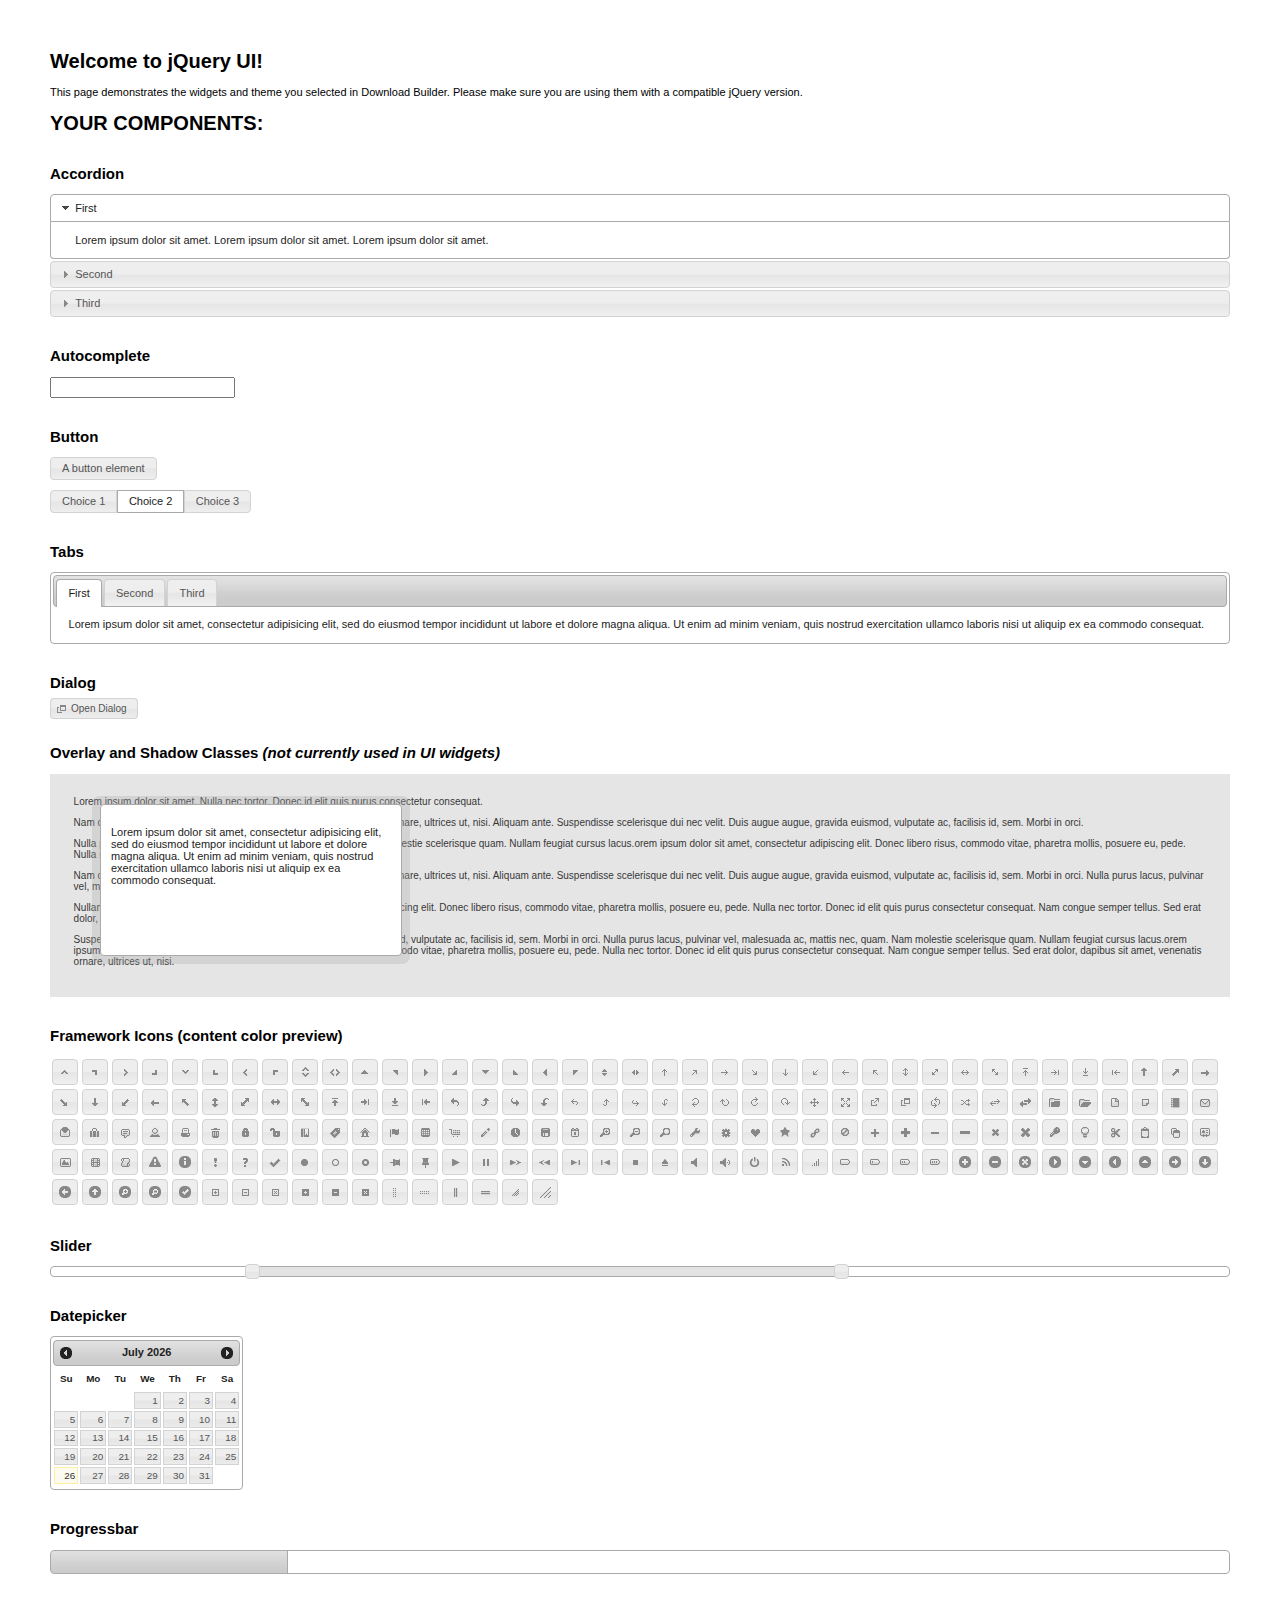
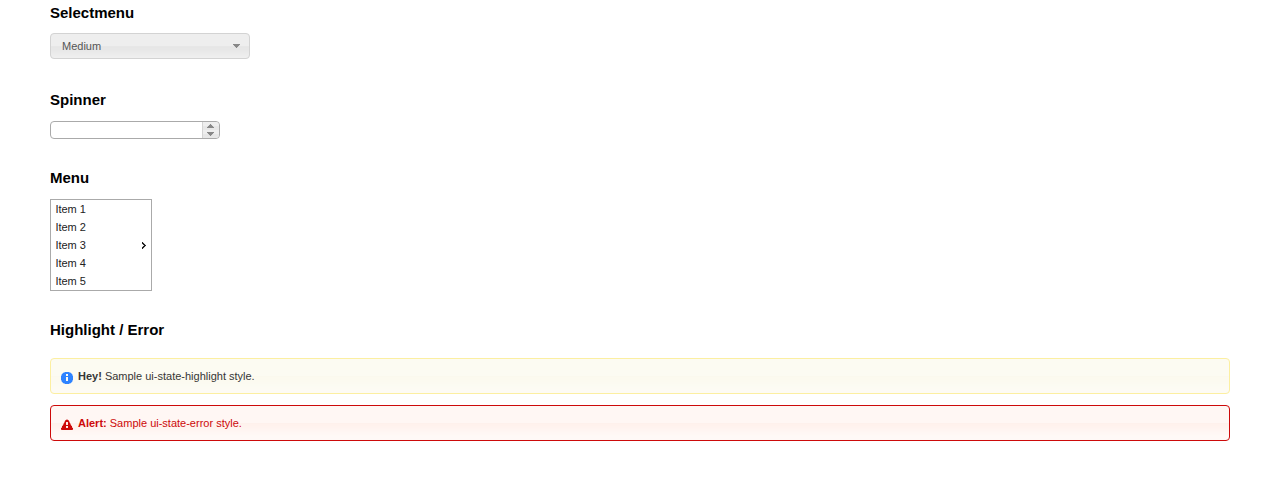
<file: assets/jquery-ui-1.11.4/index.html>
<!doctype html>
<html lang="us">
<head>
	<meta charset="utf-8">
	<title>jQuery UI Example Page</title>
	<link href="jquery-ui.css" rel="stylesheet">
	<style>
	body{
		font: 62.5% "Trebuchet MS", sans-serif;
		margin: 50px;
	}
	.demoHeaders {
		margin-top: 2em;
	}
	#dialog-link {
		padding: .4em 1em .4em 20px;
		text-decoration: none;
		position: relative;
	}
	#dialog-link span.ui-icon {
		margin: 0 5px 0 0;
		position: absolute;
		left: .2em;
		top: 50%;
		margin-top: -8px;
	}
	#icons {
		margin: 0;
		padding: 0;
	}
	#icons li {
		margin: 2px;
		position: relative;
		padding: 4px 0;
		cursor: pointer;
		float: left;
		list-style: none;
	}
	#icons span.ui-icon {
		float: left;
		margin: 0 4px;
	}
	.fakewindowcontain .ui-widget-overlay {
		position: absolute;
	}
	select {
		width: 200px;
	}
	</style>
</head>
<body>

<h1>Welcome to jQuery UI!</h1>

<div class="ui-widget">
	<p>This page demonstrates the widgets and theme you selected in Download Builder. Please make sure you are using them with a compatible jQuery version.</p>
</div>

<h1>YOUR COMPONENTS:</h1>


<!-- Accordion -->
<h2 class="demoHeaders">Accordion</h2>
<div id="accordion">
	<h3>First</h3>
	<div>Lorem ipsum dolor sit amet. Lorem ipsum dolor sit amet. Lorem ipsum dolor sit amet.</div>
	<h3>Second</h3>
	<div>Phasellus mattis tincidunt nibh.</div>
	<h3>Third</h3>
	<div>Nam dui erat, auctor a, dignissim quis.</div>
</div>



<!-- Autocomplete -->
<h2 class="demoHeaders">Autocomplete</h2>
<div>
	<input id="autocomplete" title="type &quot;a&quot;">
</div>



<!-- Button -->
<h2 class="demoHeaders">Button</h2>
<button id="button">A button element</button>
<form style="margin-top: 1em;">
	<div id="radioset">
		<input type="radio" id="radio1" name="radio"><label for="radio1">Choice 1</label>
		<input type="radio" id="radio2" name="radio" checked="checked"><label for="radio2">Choice 2</label>
		<input type="radio" id="radio3" name="radio"><label for="radio3">Choice 3</label>
	</div>
</form>



<!-- Tabs -->
<h2 class="demoHeaders">Tabs</h2>
<div id="tabs">
	<ul>
		<li><a href="#tabs-1">First</a></li>
		<li><a href="#tabs-2">Second</a></li>
		<li><a href="#tabs-3">Third</a></li>
	</ul>
	<div id="tabs-1">Lorem ipsum dolor sit amet, consectetur adipisicing elit, sed do eiusmod tempor incididunt ut labore et dolore magna aliqua. Ut enim ad minim veniam, quis nostrud exercitation ullamco laboris nisi ut aliquip ex ea commodo consequat.</div>
	<div id="tabs-2">Phasellus mattis tincidunt nibh. Cras orci urna, blandit id, pretium vel, aliquet ornare, felis. Maecenas scelerisque sem non nisl. Fusce sed lorem in enim dictum bibendum.</div>
	<div id="tabs-3">Nam dui erat, auctor a, dignissim quis, sollicitudin eu, felis. Pellentesque nisi urna, interdum eget, sagittis et, consequat vestibulum, lacus. Mauris porttitor ullamcorper augue.</div>
</div>



<!-- Dialog NOTE: Dialog is not generated by UI in this demo so it can be visually styled in themeroller-->
<h2 class="demoHeaders">Dialog</h2>
<p><a href="#" id="dialog-link" class="ui-state-default ui-corner-all"><span class="ui-icon ui-icon-newwin"></span>Open Dialog</a></p>

<h2 class="demoHeaders">Overlay and Shadow Classes <em>(not currently used in UI widgets)</em></h2>
<div style="position: relative; width: 96%; height: 200px; padding:1% 2%; overflow:hidden;" class="fakewindowcontain">
	<p>Lorem ipsum dolor sit amet,  Nulla nec tortor. Donec id elit quis purus consectetur consequat. </p><p>Nam congue semper tellus. Sed erat dolor, dapibus sit amet, venenatis ornare, ultrices ut, nisi. Aliquam ante. Suspendisse scelerisque dui nec velit. Duis augue augue, gravida euismod, vulputate ac, facilisis id, sem. Morbi in orci. </p><p>Nulla purus lacus, pulvinar vel, malesuada ac, mattis nec, quam. Nam molestie scelerisque quam. Nullam feugiat cursus lacus.orem ipsum dolor sit amet, consectetur adipiscing elit. Donec libero risus, commodo vitae, pharetra mollis, posuere eu, pede. Nulla nec tortor. Donec id elit quis purus consectetur consequat. </p><p>Nam congue semper tellus. Sed erat dolor, dapibus sit amet, venenatis ornare, ultrices ut, nisi. Aliquam ante. Suspendisse scelerisque dui nec velit. Duis augue augue, gravida euismod, vulputate ac, facilisis id, sem. Morbi in orci. Nulla purus lacus, pulvinar vel, malesuada ac, mattis nec, quam. Nam molestie scelerisque quam. </p><p>Nullam feugiat cursus lacus.orem ipsum dolor sit amet, consectetur adipiscing elit. Donec libero risus, commodo vitae, pharetra mollis, posuere eu, pede. Nulla nec tortor. Donec id elit quis purus consectetur consequat. Nam congue semper tellus. Sed erat dolor, dapibus sit amet, venenatis ornare, ultrices ut, nisi. Aliquam ante. </p><p>Suspendisse scelerisque dui nec velit. Duis augue augue, gravida euismod, vulputate ac, facilisis id, sem. Morbi in orci. Nulla purus lacus, pulvinar vel, malesuada ac, mattis nec, quam. Nam molestie scelerisque quam. Nullam feugiat cursus lacus.orem ipsum dolor sit amet, consectetur adipiscing elit. Donec libero risus, commodo vitae, pharetra mollis, posuere eu, pede. Nulla nec tortor. Donec id elit quis purus consectetur consequat. Nam congue semper tellus. Sed erat dolor, dapibus sit amet, venenatis ornare, ultrices ut, nisi. </p>

	<!-- ui-dialog -->
	<div class="ui-overlay"><div class="ui-widget-overlay"></div><div class="ui-widget-shadow ui-corner-all" style="width: 302px; height: 152px; position: absolute; left: 50px; top: 30px;"></div></div>
	<div style="position: absolute; width: 280px; height: 130px;left: 50px; top: 30px; padding: 10px;" class="ui-widget ui-widget-content ui-corner-all">
		<div class="ui-dialog-content ui-widget-content" style="background: none; border: 0;">
			<p>Lorem ipsum dolor sit amet, consectetur adipisicing elit, sed do eiusmod tempor incididunt ut labore et dolore magna aliqua. Ut enim ad minim veniam, quis nostrud exercitation ullamco laboris nisi ut aliquip ex ea commodo consequat.</p>
		</div>
	</div>

</div>

<!-- ui-dialog -->
<div id="dialog" title="Dialog Title">
	<p>Lorem ipsum dolor sit amet, consectetur adipisicing elit, sed do eiusmod tempor incididunt ut labore et dolore magna aliqua. Ut enim ad minim veniam, quis nostrud exercitation ullamco laboris nisi ut aliquip ex ea commodo consequat.</p>
</div>



<h2 class="demoHeaders">Framework Icons (content color preview)</h2>
<ul id="icons" class="ui-widget ui-helper-clearfix">
	<li class="ui-state-default ui-corner-all" title=".ui-icon-carat-1-n"><span class="ui-icon ui-icon-carat-1-n"></span></li>
	<li class="ui-state-default ui-corner-all" title=".ui-icon-carat-1-ne"><span class="ui-icon ui-icon-carat-1-ne"></span></li>
	<li class="ui-state-default ui-corner-all" title=".ui-icon-carat-1-e"><span class="ui-icon ui-icon-carat-1-e"></span></li>
	<li class="ui-state-default ui-corner-all" title=".ui-icon-carat-1-se"><span class="ui-icon ui-icon-carat-1-se"></span></li>
	<li class="ui-state-default ui-corner-all" title=".ui-icon-carat-1-s"><span class="ui-icon ui-icon-carat-1-s"></span></li>
	<li class="ui-state-default ui-corner-all" title=".ui-icon-carat-1-sw"><span class="ui-icon ui-icon-carat-1-sw"></span></li>
	<li class="ui-state-default ui-corner-all" title=".ui-icon-carat-1-w"><span class="ui-icon ui-icon-carat-1-w"></span></li>
	<li class="ui-state-default ui-corner-all" title=".ui-icon-carat-1-nw"><span class="ui-icon ui-icon-carat-1-nw"></span></li>
	<li class="ui-state-default ui-corner-all" title=".ui-icon-carat-2-n-s"><span class="ui-icon ui-icon-carat-2-n-s"></span></li>
	<li class="ui-state-default ui-corner-all" title=".ui-icon-carat-2-e-w"><span class="ui-icon ui-icon-carat-2-e-w"></span></li>
	<li class="ui-state-default ui-corner-all" title=".ui-icon-triangle-1-n"><span class="ui-icon ui-icon-triangle-1-n"></span></li>
	<li class="ui-state-default ui-corner-all" title=".ui-icon-triangle-1-ne"><span class="ui-icon ui-icon-triangle-1-ne"></span></li>
	<li class="ui-state-default ui-corner-all" title=".ui-icon-triangle-1-e"><span class="ui-icon ui-icon-triangle-1-e"></span></li>
	<li class="ui-state-default ui-corner-all" title=".ui-icon-triangle-1-se"><span class="ui-icon ui-icon-triangle-1-se"></span></li>
	<li class="ui-state-default ui-corner-all" title=".ui-icon-triangle-1-s"><span class="ui-icon ui-icon-triangle-1-s"></span></li>
	<li class="ui-state-default ui-corner-all" title=".ui-icon-triangle-1-sw"><span class="ui-icon ui-icon-triangle-1-sw"></span></li>
	<li class="ui-state-default ui-corner-all" title=".ui-icon-triangle-1-w"><span class="ui-icon ui-icon-triangle-1-w"></span></li>
	<li class="ui-state-default ui-corner-all" title=".ui-icon-triangle-1-nw"><span class="ui-icon ui-icon-triangle-1-nw"></span></li>
	<li class="ui-state-default ui-corner-all" title=".ui-icon-triangle-2-n-s"><span class="ui-icon ui-icon-triangle-2-n-s"></span></li>
	<li class="ui-state-default ui-corner-all" title=".ui-icon-triangle-2-e-w"><span class="ui-icon ui-icon-triangle-2-e-w"></span></li>
	<li class="ui-state-default ui-corner-all" title=".ui-icon-arrow-1-n"><span class="ui-icon ui-icon-arrow-1-n"></span></li>
	<li class="ui-state-default ui-corner-all" title=".ui-icon-arrow-1-ne"><span class="ui-icon ui-icon-arrow-1-ne"></span></li>
	<li class="ui-state-default ui-corner-all" title=".ui-icon-arrow-1-e"><span class="ui-icon ui-icon-arrow-1-e"></span></li>
	<li class="ui-state-default ui-corner-all" title=".ui-icon-arrow-1-se"><span class="ui-icon ui-icon-arrow-1-se"></span></li>
	<li class="ui-state-default ui-corner-all" title=".ui-icon-arrow-1-s"><span class="ui-icon ui-icon-arrow-1-s"></span></li>
	<li class="ui-state-default ui-corner-all" title=".ui-icon-arrow-1-sw"><span class="ui-icon ui-icon-arrow-1-sw"></span></li>
	<li class="ui-state-default ui-corner-all" title=".ui-icon-arrow-1-w"><span class="ui-icon ui-icon-arrow-1-w"></span></li>
	<li class="ui-state-default ui-corner-all" title=".ui-icon-arrow-1-nw"><span class="ui-icon ui-icon-arrow-1-nw"></span></li>
	<li class="ui-state-default ui-corner-all" title=".ui-icon-arrow-2-n-s"><span class="ui-icon ui-icon-arrow-2-n-s"></span></li>
	<li class="ui-state-default ui-corner-all" title=".ui-icon-arrow-2-ne-sw"><span class="ui-icon ui-icon-arrow-2-ne-sw"></span></li>
	<li class="ui-state-default ui-corner-all" title=".ui-icon-arrow-2-e-w"><span class="ui-icon ui-icon-arrow-2-e-w"></span></li>
	<li class="ui-state-default ui-corner-all" title=".ui-icon-arrow-2-se-nw"><span class="ui-icon ui-icon-arrow-2-se-nw"></span></li>
	<li class="ui-state-default ui-corner-all" title=".ui-icon-arrowstop-1-n"><span class="ui-icon ui-icon-arrowstop-1-n"></span></li>
	<li class="ui-state-default ui-corner-all" title=".ui-icon-arrowstop-1-e"><span class="ui-icon ui-icon-arrowstop-1-e"></span></li>
	<li class="ui-state-default ui-corner-all" title=".ui-icon-arrowstop-1-s"><span class="ui-icon ui-icon-arrowstop-1-s"></span></li>
	<li class="ui-state-default ui-corner-all" title=".ui-icon-arrowstop-1-w"><span class="ui-icon ui-icon-arrowstop-1-w"></span></li>
	<li class="ui-state-default ui-corner-all" title=".ui-icon-arrowthick-1-n"><span class="ui-icon ui-icon-arrowthick-1-n"></span></li>
	<li class="ui-state-default ui-corner-all" title=".ui-icon-arrowthick-1-ne"><span class="ui-icon ui-icon-arrowthick-1-ne"></span></li>
	<li class="ui-state-default ui-corner-all" title=".ui-icon-arrowthick-1-e"><span class="ui-icon ui-icon-arrowthick-1-e"></span></li>
	<li class="ui-state-default ui-corner-all" title=".ui-icon-arrowthick-1-se"><span class="ui-icon ui-icon-arrowthick-1-se"></span></li>
	<li class="ui-state-default ui-corner-all" title=".ui-icon-arrowthick-1-s"><span class="ui-icon ui-icon-arrowthick-1-s"></span></li>
	<li class="ui-state-default ui-corner-all" title=".ui-icon-arrowthick-1-sw"><span class="ui-icon ui-icon-arrowthick-1-sw"></span></li>
	<li class="ui-state-default ui-corner-all" title=".ui-icon-arrowthick-1-w"><span class="ui-icon ui-icon-arrowthick-1-w"></span></li>
	<li class="ui-state-default ui-corner-all" title=".ui-icon-arrowthick-1-nw"><span class="ui-icon ui-icon-arrowthick-1-nw"></span></li>
	<li class="ui-state-default ui-corner-all" title=".ui-icon-arrowthick-2-n-s"><span class="ui-icon ui-icon-arrowthick-2-n-s"></span></li>
	<li class="ui-state-default ui-corner-all" title=".ui-icon-arrowthick-2-ne-sw"><span class="ui-icon ui-icon-arrowthick-2-ne-sw"></span></li>
	<li class="ui-state-default ui-corner-all" title=".ui-icon-arrowthick-2-e-w"><span class="ui-icon ui-icon-arrowthick-2-e-w"></span></li>
	<li class="ui-state-default ui-corner-all" title=".ui-icon-arrowthick-2-se-nw"><span class="ui-icon ui-icon-arrowthick-2-se-nw"></span></li>
	<li class="ui-state-default ui-corner-all" title=".ui-icon-arrowthickstop-1-n"><span class="ui-icon ui-icon-arrowthickstop-1-n"></span></li>
	<li class="ui-state-default ui-corner-all" title=".ui-icon-arrowthickstop-1-e"><span class="ui-icon ui-icon-arrowthickstop-1-e"></span></li>
	<li class="ui-state-default ui-corner-all" title=".ui-icon-arrowthickstop-1-s"><span class="ui-icon ui-icon-arrowthickstop-1-s"></span></li>
	<li class="ui-state-default ui-corner-all" title=".ui-icon-arrowthickstop-1-w"><span class="ui-icon ui-icon-arrowthickstop-1-w"></span></li>
	<li class="ui-state-default ui-corner-all" title=".ui-icon-arrowreturnthick-1-w"><span class="ui-icon ui-icon-arrowreturnthick-1-w"></span></li>
	<li class="ui-state-default ui-corner-all" title=".ui-icon-arrowreturnthick-1-n"><span class="ui-icon ui-icon-arrowreturnthick-1-n"></span></li>
	<li class="ui-state-default ui-corner-all" title=".ui-icon-arrowreturnthick-1-e"><span class="ui-icon ui-icon-arrowreturnthick-1-e"></span></li>
	<li class="ui-state-default ui-corner-all" title=".ui-icon-arrowreturnthick-1-s"><span class="ui-icon ui-icon-arrowreturnthick-1-s"></span></li>
	<li class="ui-state-default ui-corner-all" title=".ui-icon-arrowreturn-1-w"><span class="ui-icon ui-icon-arrowreturn-1-w"></span></li>
	<li class="ui-state-default ui-corner-all" title=".ui-icon-arrowreturn-1-n"><span class="ui-icon ui-icon-arrowreturn-1-n"></span></li>
	<li class="ui-state-default ui-corner-all" title=".ui-icon-arrowreturn-1-e"><span class="ui-icon ui-icon-arrowreturn-1-e"></span></li>
	<li class="ui-state-default ui-corner-all" title=".ui-icon-arrowreturn-1-s"><span class="ui-icon ui-icon-arrowreturn-1-s"></span></li>
	<li class="ui-state-default ui-corner-all" title=".ui-icon-arrowrefresh-1-w"><span class="ui-icon ui-icon-arrowrefresh-1-w"></span></li>
	<li class="ui-state-default ui-corner-all" title=".ui-icon-arrowrefresh-1-n"><span class="ui-icon ui-icon-arrowrefresh-1-n"></span></li>
	<li class="ui-state-default ui-corner-all" title=".ui-icon-arrowrefresh-1-e"><span class="ui-icon ui-icon-arrowrefresh-1-e"></span></li>
	<li class="ui-state-default ui-corner-all" title=".ui-icon-arrowrefresh-1-s"><span class="ui-icon ui-icon-arrowrefresh-1-s"></span></li>
	<li class="ui-state-default ui-corner-all" title=".ui-icon-arrow-4"><span class="ui-icon ui-icon-arrow-4"></span></li>
	<li class="ui-state-default ui-corner-all" title=".ui-icon-arrow-4-diag"><span class="ui-icon ui-icon-arrow-4-diag"></span></li>
	<li class="ui-state-default ui-corner-all" title=".ui-icon-extlink"><span class="ui-icon ui-icon-extlink"></span></li>
	<li class="ui-state-default ui-corner-all" title=".ui-icon-newwin"><span class="ui-icon ui-icon-newwin"></span></li>
	<li class="ui-state-default ui-corner-all" title=".ui-icon-refresh"><span class="ui-icon ui-icon-refresh"></span></li>
	<li class="ui-state-default ui-corner-all" title=".ui-icon-shuffle"><span class="ui-icon ui-icon-shuffle"></span></li>
	<li class="ui-state-default ui-corner-all" title=".ui-icon-transfer-e-w"><span class="ui-icon ui-icon-transfer-e-w"></span></li>
	<li class="ui-state-default ui-corner-all" title=".ui-icon-transferthick-e-w"><span class="ui-icon ui-icon-transferthick-e-w"></span></li>
	<li class="ui-state-default ui-corner-all" title=".ui-icon-folder-collapsed"><span class="ui-icon ui-icon-folder-collapsed"></span></li>
	<li class="ui-state-default ui-corner-all" title=".ui-icon-folder-open"><span class="ui-icon ui-icon-folder-open"></span></li>
	<li class="ui-state-default ui-corner-all" title=".ui-icon-document"><span class="ui-icon ui-icon-document"></span></li>
	<li class="ui-state-default ui-corner-all" title=".ui-icon-document-b"><span class="ui-icon ui-icon-document-b"></span></li>
	<li class="ui-state-default ui-corner-all" title=".ui-icon-note"><span class="ui-icon ui-icon-note"></span></li>
	<li class="ui-state-default ui-corner-all" title=".ui-icon-mail-closed"><span class="ui-icon ui-icon-mail-closed"></span></li>
	<li class="ui-state-default ui-corner-all" title=".ui-icon-mail-open"><span class="ui-icon ui-icon-mail-open"></span></li>
	<li class="ui-state-default ui-corner-all" title=".ui-icon-suitcase"><span class="ui-icon ui-icon-suitcase"></span></li>
	<li class="ui-state-default ui-corner-all" title=".ui-icon-comment"><span class="ui-icon ui-icon-comment"></span></li>
	<li class="ui-state-default ui-corner-all" title=".ui-icon-person"><span class="ui-icon ui-icon-person"></span></li>
	<li class="ui-state-default ui-corner-all" title=".ui-icon-print"><span class="ui-icon ui-icon-print"></span></li>
	<li class="ui-state-default ui-corner-all" title=".ui-icon-trash"><span class="ui-icon ui-icon-trash"></span></li>
	<li class="ui-state-default ui-corner-all" title=".ui-icon-locked"><span class="ui-icon ui-icon-locked"></span></li>
	<li class="ui-state-default ui-corner-all" title=".ui-icon-unlocked"><span class="ui-icon ui-icon-unlocked"></span></li>
	<li class="ui-state-default ui-corner-all" title=".ui-icon-bookmark"><span class="ui-icon ui-icon-bookmark"></span></li>
	<li class="ui-state-default ui-corner-all" title=".ui-icon-tag"><span class="ui-icon ui-icon-tag"></span></li>
	<li class="ui-state-default ui-corner-all" title=".ui-icon-home"><span class="ui-icon ui-icon-home"></span></li>
	<li class="ui-state-default ui-corner-all" title=".ui-icon-flag"><span class="ui-icon ui-icon-flag"></span></li>
	<li class="ui-state-default ui-corner-all" title=".ui-icon-calculator"><span class="ui-icon ui-icon-calculator"></span></li>
	<li class="ui-state-default ui-corner-all" title=".ui-icon-cart"><span class="ui-icon ui-icon-cart"></span></li>
	<li class="ui-state-default ui-corner-all" title=".ui-icon-pencil"><span class="ui-icon ui-icon-pencil"></span></li>
	<li class="ui-state-default ui-corner-all" title=".ui-icon-clock"><span class="ui-icon ui-icon-clock"></span></li>
	<li class="ui-state-default ui-corner-all" title=".ui-icon-disk"><span class="ui-icon ui-icon-disk"></span></li>
	<li class="ui-state-default ui-corner-all" title=".ui-icon-calendar"><span class="ui-icon ui-icon-calendar"></span></li>
	<li class="ui-state-default ui-corner-all" title=".ui-icon-zoomin"><span class="ui-icon ui-icon-zoomin"></span></li>
	<li class="ui-state-default ui-corner-all" title=".ui-icon-zoomout"><span class="ui-icon ui-icon-zoomout"></span></li>
	<li class="ui-state-default ui-corner-all" title=".ui-icon-search"><span class="ui-icon ui-icon-search"></span></li>
	<li class="ui-state-default ui-corner-all" title=".ui-icon-wrench"><span class="ui-icon ui-icon-wrench"></span></li>
	<li class="ui-state-default ui-corner-all" title=".ui-icon-gear"><span class="ui-icon ui-icon-gear"></span></li>
	<li class="ui-state-default ui-corner-all" title=".ui-icon-heart"><span class="ui-icon ui-icon-heart"></span></li>
	<li class="ui-state-default ui-corner-all" title=".ui-icon-star"><span class="ui-icon ui-icon-star"></span></li>
	<li class="ui-state-default ui-corner-all" title=".ui-icon-link"><span class="ui-icon ui-icon-link"></span></li>
	<li class="ui-state-default ui-corner-all" title=".ui-icon-cancel"><span class="ui-icon ui-icon-cancel"></span></li>
	<li class="ui-state-default ui-corner-all" title=".ui-icon-plus"><span class="ui-icon ui-icon-plus"></span></li>
	<li class="ui-state-default ui-corner-all" title=".ui-icon-plusthick"><span class="ui-icon ui-icon-plusthick"></span></li>
	<li class="ui-state-default ui-corner-all" title=".ui-icon-minus"><span class="ui-icon ui-icon-minus"></span></li>
	<li class="ui-state-default ui-corner-all" title=".ui-icon-minusthick"><span class="ui-icon ui-icon-minusthick"></span></li>
	<li class="ui-state-default ui-corner-all" title=".ui-icon-close"><span class="ui-icon ui-icon-close"></span></li>
	<li class="ui-state-default ui-corner-all" title=".ui-icon-closethick"><span class="ui-icon ui-icon-closethick"></span></li>
	<li class="ui-state-default ui-corner-all" title=".ui-icon-key"><span class="ui-icon ui-icon-key"></span></li>
	<li class="ui-state-default ui-corner-all" title=".ui-icon-lightbulb"><span class="ui-icon ui-icon-lightbulb"></span></li>
	<li class="ui-state-default ui-corner-all" title=".ui-icon-scissors"><span class="ui-icon ui-icon-scissors"></span></li>
	<li class="ui-state-default ui-corner-all" title=".ui-icon-clipboard"><span class="ui-icon ui-icon-clipboard"></span></li>
	<li class="ui-state-default ui-corner-all" title=".ui-icon-copy"><span class="ui-icon ui-icon-copy"></span></li>
	<li class="ui-state-default ui-corner-all" title=".ui-icon-contact"><span class="ui-icon ui-icon-contact"></span></li>
	<li class="ui-state-default ui-corner-all" title=".ui-icon-image"><span class="ui-icon ui-icon-image"></span></li>
	<li class="ui-state-default ui-corner-all" title=".ui-icon-video"><span class="ui-icon ui-icon-video"></span></li>
	<li class="ui-state-default ui-corner-all" title=".ui-icon-script"><span class="ui-icon ui-icon-script"></span></li>
	<li class="ui-state-default ui-corner-all" title=".ui-icon-alert"><span class="ui-icon ui-icon-alert"></span></li>
	<li class="ui-state-default ui-corner-all" title=".ui-icon-info"><span class="ui-icon ui-icon-info"></span></li>
	<li class="ui-state-default ui-corner-all" title=".ui-icon-notice"><span class="ui-icon ui-icon-notice"></span></li>
	<li class="ui-state-default ui-corner-all" title=".ui-icon-help"><span class="ui-icon ui-icon-help"></span></li>
	<li class="ui-state-default ui-corner-all" title=".ui-icon-check"><span class="ui-icon ui-icon-check"></span></li>
	<li class="ui-state-default ui-corner-all" title=".ui-icon-bullet"><span class="ui-icon ui-icon-bullet"></span></li>
	<li class="ui-state-default ui-corner-all" title=".ui-icon-radio-off"><span class="ui-icon ui-icon-radio-off"></span></li>
	<li class="ui-state-default ui-corner-all" title=".ui-icon-radio-on"><span class="ui-icon ui-icon-radio-on"></span></li>
	<li class="ui-state-default ui-corner-all" title=".ui-icon-pin-w"><span class="ui-icon ui-icon-pin-w"></span></li>
	<li class="ui-state-default ui-corner-all" title=".ui-icon-pin-s"><span class="ui-icon ui-icon-pin-s"></span></li>
	<li class="ui-state-default ui-corner-all" title=".ui-icon-play"><span class="ui-icon ui-icon-play"></span></li>
	<li class="ui-state-default ui-corner-all" title=".ui-icon-pause"><span class="ui-icon ui-icon-pause"></span></li>
	<li class="ui-state-default ui-corner-all" title=".ui-icon-seek-next"><span class="ui-icon ui-icon-seek-next"></span></li>
	<li class="ui-state-default ui-corner-all" title=".ui-icon-seek-prev"><span class="ui-icon ui-icon-seek-prev"></span></li>
	<li class="ui-state-default ui-corner-all" title=".ui-icon-seek-end"><span class="ui-icon ui-icon-seek-end"></span></li>
	<li class="ui-state-default ui-corner-all" title=".ui-icon-seek-first"><span class="ui-icon ui-icon-seek-first"></span></li>
	<li class="ui-state-default ui-corner-all" title=".ui-icon-stop"><span class="ui-icon ui-icon-stop"></span></li>
	<li class="ui-state-default ui-corner-all" title=".ui-icon-eject"><span class="ui-icon ui-icon-eject"></span></li>
	<li class="ui-state-default ui-corner-all" title=".ui-icon-volume-off"><span class="ui-icon ui-icon-volume-off"></span></li>
	<li class="ui-state-default ui-corner-all" title=".ui-icon-volume-on"><span class="ui-icon ui-icon-volume-on"></span></li>
	<li class="ui-state-default ui-corner-all" title=".ui-icon-power"><span class="ui-icon ui-icon-power"></span></li>
	<li class="ui-state-default ui-corner-all" title=".ui-icon-signal-diag"><span class="ui-icon ui-icon-signal-diag"></span></li>
	<li class="ui-state-default ui-corner-all" title=".ui-icon-signal"><span class="ui-icon ui-icon-signal"></span></li>
	<li class="ui-state-default ui-corner-all" title=".ui-icon-battery-0"><span class="ui-icon ui-icon-battery-0"></span></li>
	<li class="ui-state-default ui-corner-all" title=".ui-icon-battery-1"><span class="ui-icon ui-icon-battery-1"></span></li>
	<li class="ui-state-default ui-corner-all" title=".ui-icon-battery-2"><span class="ui-icon ui-icon-battery-2"></span></li>
	<li class="ui-state-default ui-corner-all" title=".ui-icon-battery-3"><span class="ui-icon ui-icon-battery-3"></span></li>
	<li class="ui-state-default ui-corner-all" title=".ui-icon-circle-plus"><span class="ui-icon ui-icon-circle-plus"></span></li>
	<li class="ui-state-default ui-corner-all" title=".ui-icon-circle-minus"><span class="ui-icon ui-icon-circle-minus"></span></li>
	<li class="ui-state-default ui-corner-all" title=".ui-icon-circle-close"><span class="ui-icon ui-icon-circle-close"></span></li>
	<li class="ui-state-default ui-corner-all" title=".ui-icon-circle-triangle-e"><span class="ui-icon ui-icon-circle-triangle-e"></span></li>
	<li class="ui-state-default ui-corner-all" title=".ui-icon-circle-triangle-s"><span class="ui-icon ui-icon-circle-triangle-s"></span></li>
	<li class="ui-state-default ui-corner-all" title=".ui-icon-circle-triangle-w"><span class="ui-icon ui-icon-circle-triangle-w"></span></li>
	<li class="ui-state-default ui-corner-all" title=".ui-icon-circle-triangle-n"><span class="ui-icon ui-icon-circle-triangle-n"></span></li>
	<li class="ui-state-default ui-corner-all" title=".ui-icon-circle-arrow-e"><span class="ui-icon ui-icon-circle-arrow-e"></span></li>
	<li class="ui-state-default ui-corner-all" title=".ui-icon-circle-arrow-s"><span class="ui-icon ui-icon-circle-arrow-s"></span></li>
	<li class="ui-state-default ui-corner-all" title=".ui-icon-circle-arrow-w"><span class="ui-icon ui-icon-circle-arrow-w"></span></li>
	<li class="ui-state-default ui-corner-all" title=".ui-icon-circle-arrow-n"><span class="ui-icon ui-icon-circle-arrow-n"></span></li>
	<li class="ui-state-default ui-corner-all" title=".ui-icon-circle-zoomin"><span class="ui-icon ui-icon-circle-zoomin"></span></li>
	<li class="ui-state-default ui-corner-all" title=".ui-icon-circle-zoomout"><span class="ui-icon ui-icon-circle-zoomout"></span></li>
	<li class="ui-state-default ui-corner-all" title=".ui-icon-circle-check"><span class="ui-icon ui-icon-circle-check"></span></li>
	<li class="ui-state-default ui-corner-all" title=".ui-icon-circlesmall-plus"><span class="ui-icon ui-icon-circlesmall-plus"></span></li>
	<li class="ui-state-default ui-corner-all" title=".ui-icon-circlesmall-minus"><span class="ui-icon ui-icon-circlesmall-minus"></span></li>
	<li class="ui-state-default ui-corner-all" title=".ui-icon-circlesmall-close"><span class="ui-icon ui-icon-circlesmall-close"></span></li>
	<li class="ui-state-default ui-corner-all" title=".ui-icon-squaresmall-plus"><span class="ui-icon ui-icon-squaresmall-plus"></span></li>
	<li class="ui-state-default ui-corner-all" title=".ui-icon-squaresmall-minus"><span class="ui-icon ui-icon-squaresmall-minus"></span></li>
	<li class="ui-state-default ui-corner-all" title=".ui-icon-squaresmall-close"><span class="ui-icon ui-icon-squaresmall-close"></span></li>
	<li class="ui-state-default ui-corner-all" title=".ui-icon-grip-dotted-vertical"><span class="ui-icon ui-icon-grip-dotted-vertical"></span></li>
	<li class="ui-state-default ui-corner-all" title=".ui-icon-grip-dotted-horizontal"><span class="ui-icon ui-icon-grip-dotted-horizontal"></span></li>
	<li class="ui-state-default ui-corner-all" title=".ui-icon-grip-solid-vertical"><span class="ui-icon ui-icon-grip-solid-vertical"></span></li>
	<li class="ui-state-default ui-corner-all" title=".ui-icon-grip-solid-horizontal"><span class="ui-icon ui-icon-grip-solid-horizontal"></span></li>
	<li class="ui-state-default ui-corner-all" title=".ui-icon-gripsmall-diagonal-se"><span class="ui-icon ui-icon-gripsmall-diagonal-se"></span></li>
	<li class="ui-state-default ui-corner-all" title=".ui-icon-grip-diagonal-se"><span class="ui-icon ui-icon-grip-diagonal-se"></span></li>
</ul>


<!-- Slider -->
<h2 class="demoHeaders">Slider</h2>
<div id="slider"></div>



<!-- Datepicker -->
<h2 class="demoHeaders">Datepicker</h2>
<div id="datepicker"></div>



<!-- Progressbar -->
<h2 class="demoHeaders">Progressbar</h2>
<div id="progressbar"></div>



<!-- Progressbar -->
<h2 class="demoHeaders">Selectmenu</h2>
<select id="selectmenu">
	<option>Slower</option>
	<option>Slow</option>
	<option selected="selected">Medium</option>
	<option>Fast</option>
	<option>Faster</option>
</select>



<!-- Spinner -->
<h2 class="demoHeaders">Spinner</h2>
<input id="spinner">



<!-- Menu -->
<h2 class="demoHeaders">Menu</h2>
<ul style="width:100px;" id="menu">
	<li>Item 1</li>
	<li>Item 2</li>
	<li>Item 3
		<ul>
			<li>Item 3-1</li>
			<li>Item 3-2</li>
			<li>Item 3-3</li>
			<li>Item 3-4</li>
			<li>Item 3-5</li>
		</ul>
	</li>
	<li>Item 4</li>
	<li>Item 5</li>
</ul>




<!-- Highlight / Error -->
<h2 class="demoHeaders">Highlight / Error</h2>
<div class="ui-widget">
	<div class="ui-state-highlight ui-corner-all" style="margin-top: 20px; padding: 0 .7em;">
		<p><span class="ui-icon ui-icon-info" style="float: left; margin-right: .3em;"></span>
		<strong>Hey!</strong> Sample ui-state-highlight style.</p>
	</div>
</div>
<br>
<div class="ui-widget">
	<div class="ui-state-error ui-corner-all" style="padding: 0 .7em;">
		<p><span class="ui-icon ui-icon-alert" style="float: left; margin-right: .3em;"></span>
		<strong>Alert:</strong> Sample ui-state-error style.</p>
	</div>
</div>

<script src="external/jquery/jquery.js"></script>
<script src="jquery-ui.js"></script>
<script>

$( "#accordion" ).accordion();



var availableTags = [
	"ActionScript",
	"AppleScript",
	"Asp",
	"BASIC",
	"C",
	"C++",
	"Clojure",
	"COBOL",
	"ColdFusion",
	"Erlang",
	"Fortran",
	"Groovy",
	"Haskell",
	"Java",
	"JavaScript",
	"Lisp",
	"Perl",
	"PHP",
	"Python",
	"Ruby",
	"Scala",
	"Scheme"
];
$( "#autocomplete" ).autocomplete({
	source: availableTags
});



$( "#button" ).button();
$( "#radioset" ).buttonset();



$( "#tabs" ).tabs();



$( "#dialog" ).dialog({
	autoOpen: false,
	width: 400,
	buttons: [
		{
			text: "Ok",
			click: function() {
				$( this ).dialog( "close" );
			}
		},
		{
			text: "Cancel",
			click: function() {
				$( this ).dialog( "close" );
			}
		}
	]
});

// Link to open the dialog
$( "#dialog-link" ).click(function( event ) {
	$( "#dialog" ).dialog( "open" );
	event.preventDefault();
});



$( "#datepicker" ).datepicker({
	inline: true
});



$( "#slider" ).slider({
	range: true,
	values: [ 17, 67 ]
});



$( "#progressbar" ).progressbar({
	value: 20
});



$( "#spinner" ).spinner();



$( "#menu" ).menu();





$( "#selectmenu" ).selectmenu();


// Hover states on the static widgets
$( "#dialog-link, #icons li" ).hover(
	function() {
		$( this ).addClass( "ui-state-hover" );
	},
	function() {
		$( this ).removeClass( "ui-state-hover" );
	}
);
</script>
</body>
</html>
</file>
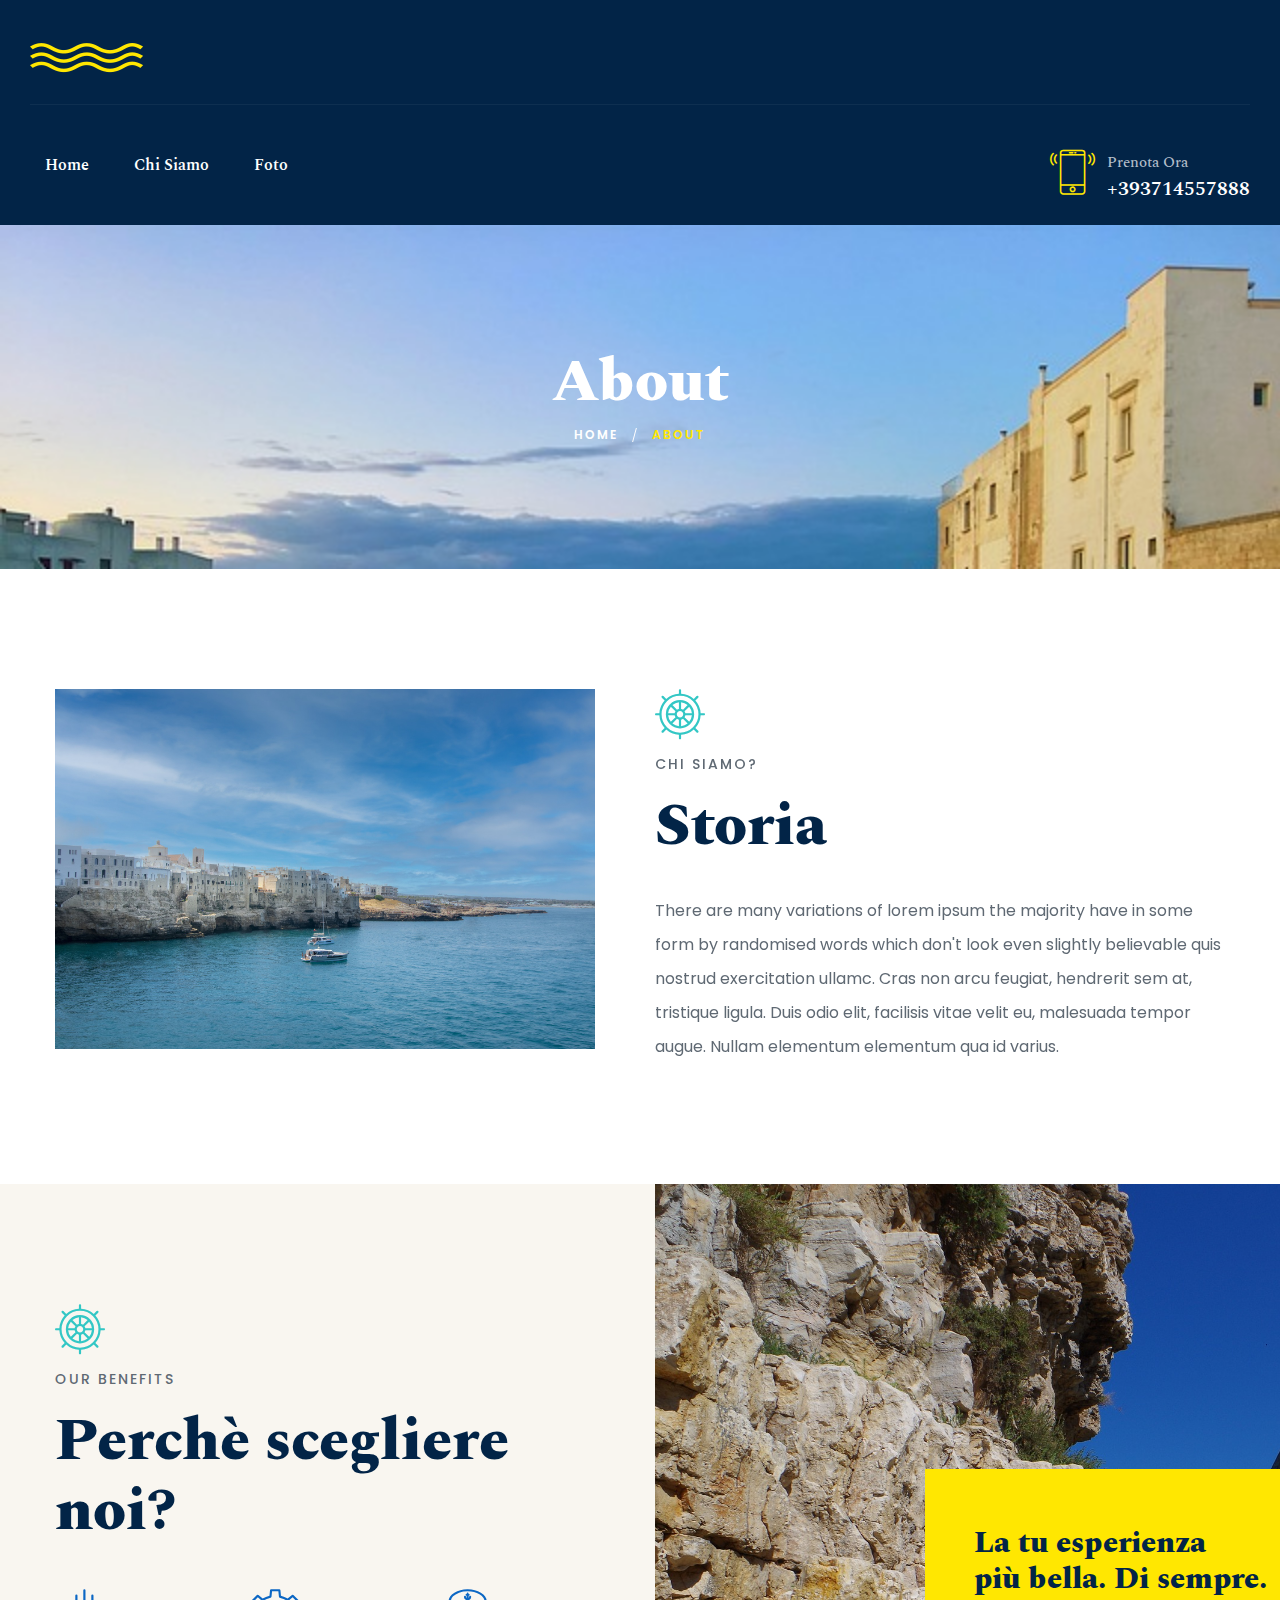
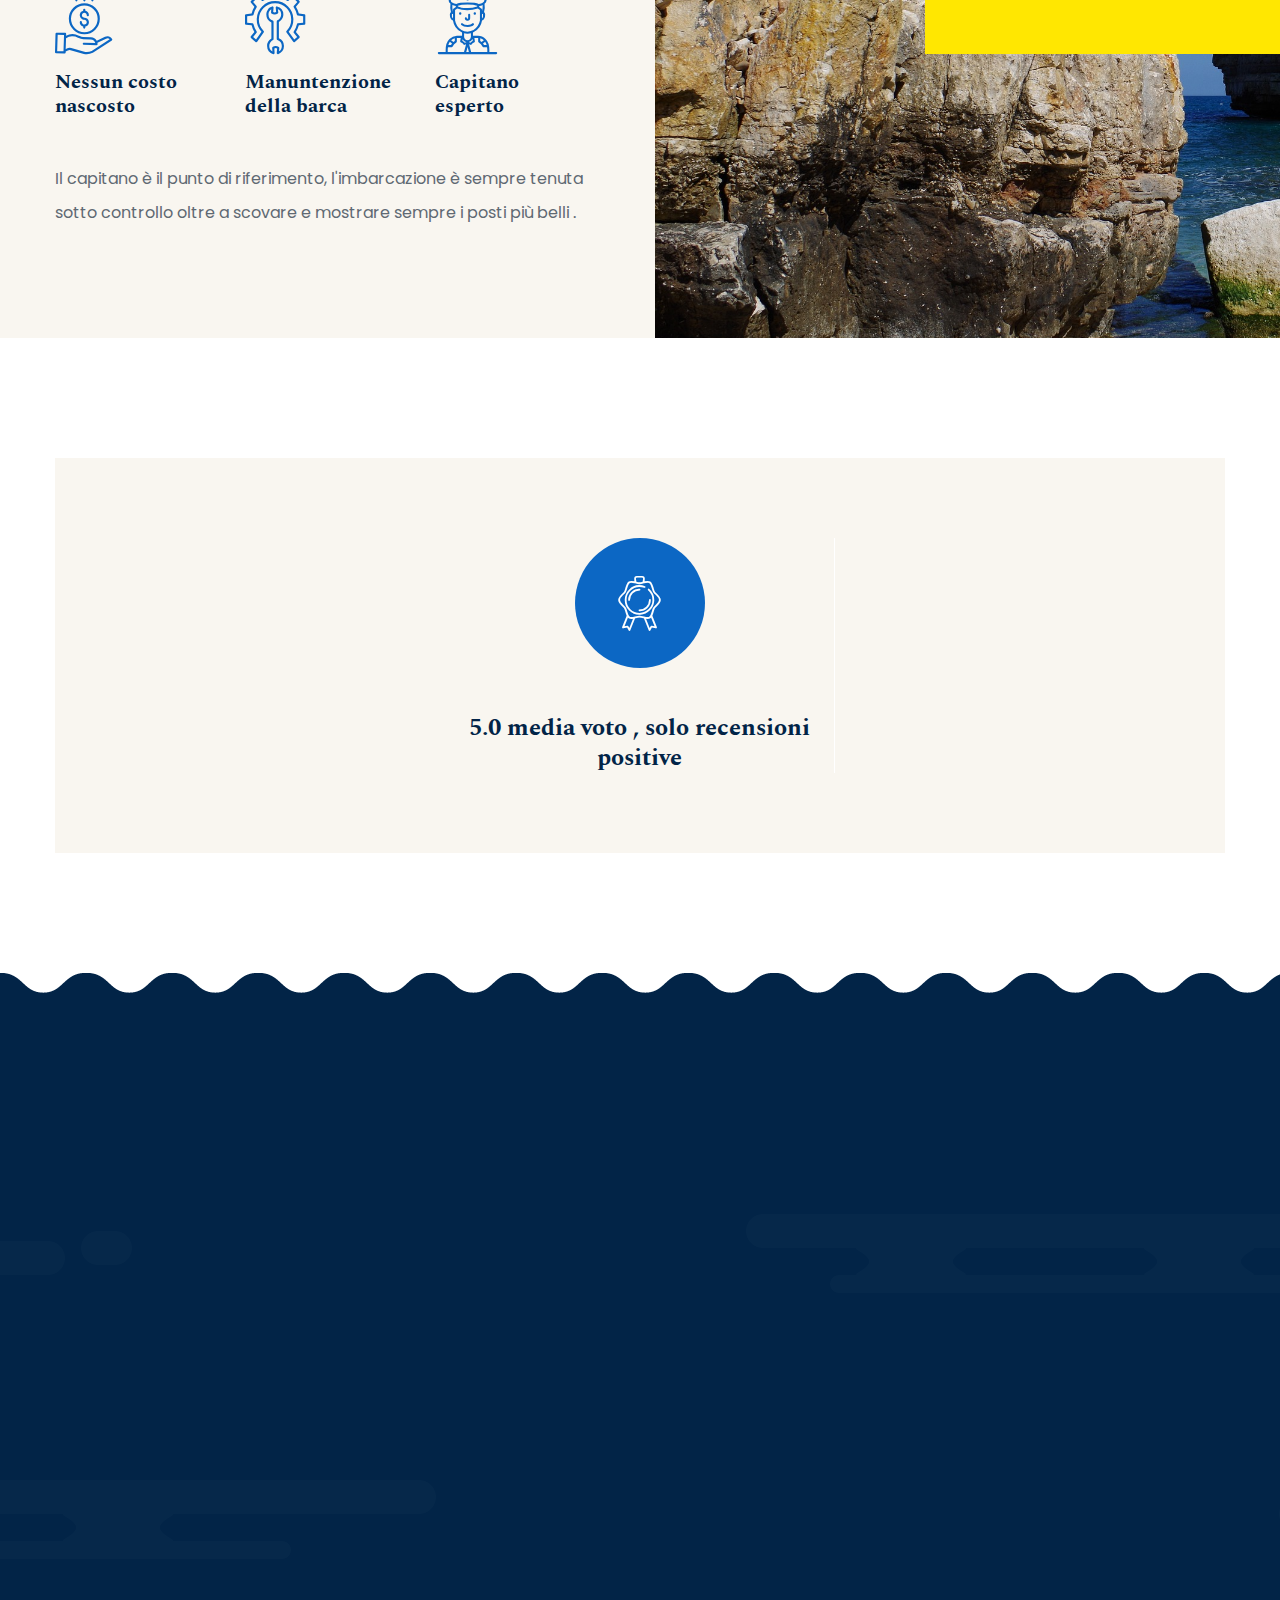
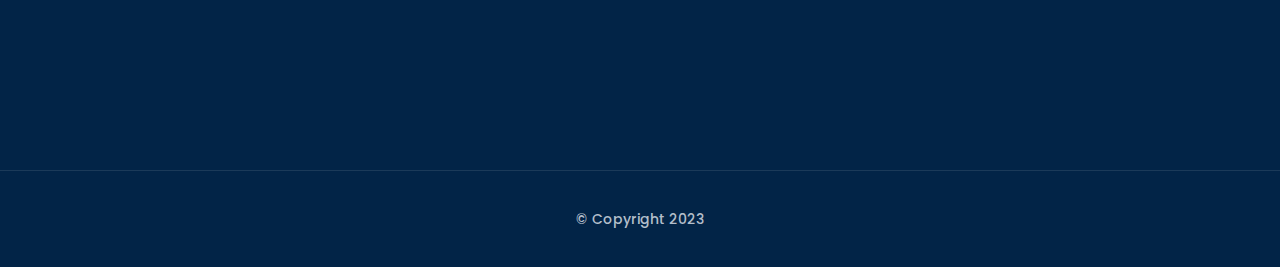
<file: about.html>
<!DOCTYPE html>
<html lang="en">
<head>
    <meta charset="UTF-8" />
    <title>Sharon Escursioni - Polignano a Mare</title>

    <!-- responsive meta -->
    <meta name="viewport" content="width=device-width, initial-scale=1" />
    <!-- For IE -->
    <meta http-equiv="X-UA-Compatible" content="IE=edge" />

    <link rel="stylesheet" href="css/aos.css" />
    <link rel="stylesheet" href="css/imp.css" />
    <link rel="stylesheet" href="css/bootstrap.min.css" />
    <link rel="stylesheet" href="css/custom-animate.css" />
    <link rel="stylesheet" href="css/font-awesome.min.css" />

    <link rel="stylesheet" href="css/color.css" />
    <link rel="stylesheet" href="css/rtl.css" />
    <link rel="stylesheet" href="css/style.css" />
    <link rel="stylesheet" href="css/responsive.css" />
    <!-- Favicon -->
    <link
            rel="apple-touch-icon"
            sizes="180x180"
            href="images/favicon/apple-touch-icon.png"
    />
    <link
            rel="icon"
            type="image/png"
            href="images/favicon/favicon-32x32.png"
            sizes="32x32"
    />
    <link
            rel="icon"
            type="image/png"
            href="images/favicon/favicon-16x16.png"
            sizes="16x16"
    />

    <!-- Fixing Internet Explorer-->
    <!--[if lt IE 9]>
    <script src="http://html5shiv.googlecode.com/svn/trunk/html5.js"></script>
    <script src="js/html5shiv.js"></script>
    <![endif]-->
</head>

<body>
<div class="boxed_wrapper ltr">

    <div class="preloader"></div>



    <!-- main header -->
    <!-- main header -->
    <header class="main-header">
        <!--Start Header upper -->
        <div class="header-upper">
            <div class="container-box clearfix">
                <div class="outer-box clearfix">
                    <div class="header-upper-left float-left clearfix">
                        <div class="logo">
                            <a href="index.html"
                            ><img
                                    src="images/icon/jikjak.png"
                                    alt="Logo onde"
                                    title=""
                            /></a>
                        </div>
                    </div>
                    <div class="header-upper-middle float-left clearfix">
                        <div class="nav-outer clearfix">
                            <!--Mobile Navigation Toggler-->
                            <div class="mobile-nav-toggler">
                                <span class="icon fa fa-bars"></span>
                            </div>
                            <!-- Main Menu -->
                            <nav class="main-menu navbar-expand-md navbar-light">
                                <div
                                        class="collapse navbar-collapse show clearfix"
                                        id="navbarSupportedContent"
                                >
                                    <ul class="navigation clearfix">
                                        <li>
                                            <a href="index.html">Home</a>

                                        </li>
                                        <li><a href="about.html">Chi Siamo</a></li>


                                        <li><a href="destinations.html">Foto</a></li>

                                    </ul>
                                </div>
                            </nav>
                            <!-- M
                            <div class="menu-right-content">
                              <div class="header-social-links">
                                <ul class="social-links-style1">
                                  <li>
                                    <a href="#"
                                      ><i class="fa fa-facebook" aria-hidden="true"></i
                                    ></a>
                                  </li>
                                  <li>
                                    <a href="#"
                                      ><i class="fa fa-twitter" aria-hidden="true"></i
                                    ></a>
                                  </li>
                                  <li>
                                    <a href="#"
                                      ><i class="fa fa-envelope" aria-hidden="true"></i
                                    ></a>
                                  </li>
                                  <li>
                                    <a href="#"
                                      ><i
                                        class="fa fa-youtube-play"
                                        aria-hidden="true"
                                      ></i
                                    ></a>
                                  </li>
                                </ul>
                              </div>
                            </div>
                          </div>
                        </div>
                        -->
                            <div class="header-upper-right float-right clearfix">
                                <div class="call-us-now">
                                    <div class="icon thm-clr1">
                                        <span class="flaticon-smartphone"></span>
                                    </div>
                                    <div class="title">
                                        <h6>Prenota Ora</h6>
                                        <a href="tel:+393714557888">+393714557888</a>
                                    </div>
                                </div>
                            </div>
                        </div>
                    </div>
                </div>
                <!--End Header Upper

                <!--Start header lawer -->

                <!--Sticky Header-->
                <div class="sticky-header">
                    <div class="container">
                        <div class="clearfix">
                            <!--Logo-->
                            <div class="logo float-left">
                                <a href="index.html" class="img-responsive"
                                ><img src="images/icon/jikjak.png" alt="" title=""
                                /></a>
                            </div>
                            <!--Right Col-->
                            <div class="right-col float-right">
                                <!-- Main Menu -->
                                <nav class="main-menu clearfix">
                                    <!--Keep This Empty / Menu will come through Javascript-->
                                </nav>
                            </div>
                        </div>
                    </div>
                </div>
                <!--End Sticky Header-->

                <!-- Mobile Menu  -->
                <div class="mobile-menu">
                    <div class="menu-backdrop"></div>
                    <div class="close-btn">
                        <span class="icon flaticon-multiply"></span>
                    </div>

                    <nav class="menu-box">
                        <div class="menu-outer">
                            <!--Here Menu Will Come Automatically Via Javascript / Same Menu as in Header-->
                        </div>
                        <!--Social Links-->
                        <div class="social-links">
                            <ul class="clearfix">
                                <li>
                                    <a href="#"
                                    ><span class="fab fa fa-facebook-square"></span
                                    ></a>
                                </li>
                                <li>
                                    <a href="#"><span class="fab fa fa-twitter-square"></span></a>
                                </li>
                                <li>
                                    <a href="#"
                                    ><span class="fab fa fa-pinterest-square"></span
                                    ></a>
                                </li>
                                <li>
                                    <a href="#"
                                    ><span class="fab fa fa-google-plus-square"></span
                                    ></a>
                                </li>
                                <li>
                                    <a href="#"><span class="fab fa fa-youtube-square"></span></a>
                                </li>
                            </ul>
                        </div>
                    </nav>
                </div>
                <!-- End Mobile Menu -->
    </header>

    <!--Start breadcrumb area-->     
    <section class="breadcrumb-area" style="background-image: url(images/fotopolignano/lama.jpg);">
        <div class="container">
            <div class="row">
                <div class="col-xl-12">
                    <div class="inner-content clearfix">
                        <div class="title">
                           <h1>About</h1>
                        </div>
                        <div class="breadcrumb-menu">
                            <ul class="clearfix">
                                <li><a href="index.html">Home</a></li>
                                <li class="active">About</li>
                            </ul>    
                        </div>
                    </div>
                </div>
            </div>
        </div>
    </section>
    <!--End breadcrumb area-->

    <!--Start History Area-->
    <section class="history-area">
        <div class="container">
            <div class="row">
                <div class="col-xl-12">
                    <div class="history-carousel owl-carousel owl-theme owl-nav-style-one">
                        <!--Start Single History Box-->
                        <div class="single-history-box">
                            <div class="row">
                                <div class="col-xl-6">
                                    <div class="img-box">
                                        <img src="images/fotopolignano/po2.jpg" alt="Awesome Image">

                                    </div>
                                </div>
                                <div class="col-xl-6">
                                    <div class="text-box">
                                        <div class="sec-title black">
                                            <div class="icon"><span class="flaticon-rudder"></span></div>
                                            <p>Chi siamo?</p>
                                            <div class="big-title black"><h1>Storia</h1></div>
                                        </div>
                                        <div class="text">
                                            <p>There are many variations of lorem ipsum the majority have in some form by randomised words which don't look even slightly believable quis nostrud exercitation ullamc.  Cras non arcu feugiat, hendrerit sem at, tristique ligula. Duis odio elit, facilisis vitae velit eu, malesuada tempor augue. Nullam elementum elementum qua id varius.</p>
                                        </div>
                                    </div>
                                </div>
                            </div>    
                        </div>
                        <!--End Single History Box-->
                        <!--Start Single History Box-->

                    </div>    
                </div>
            </div>
        </div>    
    </section>
    <!--End History Area-->


    <!--Start Discover Area Style2
    <section class="discover-area style2" style="background-image:url(images/parallax-background/discover-bg-style2.jpg);">
        <div class="container">
            <div class="row">
                <div class="col-xl-12">
                    <div class="discover-content text-center">
                        <div class="video-holder-box">
                            <div class="icon">
                                <div class="inner">
                                    <a class="html5lightbox wow zoomIn" data-wow-delay="300ms" data-wow-duration="1500ms" title="Yacher Video Gallery" href="https://www.youtube.com/watch?v=p25gICT63ek">
                                        <span class="flaticon-play-button"></span>
                                    </a>
                                </div>   
                            </div>
                        </div>
                        <p>Best destinations available online</p> 
                        <h1>Yacher is a World Leading<br> Online Yachtcharter Platform</h1> 
                    </div>    
                </div>
            </div>
        </div>
    </section>
  End Discover Area Style2-->
     


    <!--Start Choose Area-->
    <section class="choose-area">
        <div class="container">
            <div class="row">
                <div class="col-xl-6">
                    <div class="why-choose-content">
                        <div class="sec-title black">
                            <div class="icon"><span class="flaticon-rudder"></span></div>
                            <p>Our benefits</p>
                            <div class="big-title black"><h1>Perchè scegliere noi?</h1></div>
                        </div>
                        <div class="inner-content">
                            <ul>
                                <li>
                                    <div class="icon"><span class="flaticon-money"></span></div>
                                    <h3>Nessun costo <br> nascosto</h3>
                                </li>
                                <li>
                                    <div class="icon"><span class="flaticon-repair"></span></div>
                                    <h3>Manuntenzione <br> della barca</h3>
                                </li>
                                <li>
                                    <div class="icon"><span class="flaticon-sailor"></span></div>
                                    <h3>Capitano<br> esperto</h3>
                                </li>
                            </ul>
                            <div class="text">Il capitano è il punto di riferimento, l'imbarcazione è sempre tenuta sotto controllo oltre a scovare e mostrare sempre i posti più belli . </div>
                        </div>
                    </div>
                </div>
                
                <div class="col-xl-6">
                    <div class="choose-img-box">
                        <div class="image-bg" style="background-image:url(images/fotopolignano/po1.jpg);"></div>
                        <div class="overlay-content">
                            <div class="box">
                                <div class="content">
                                    <div class="inner thm-bgclr1">
                                        <h2>La tu esperienza<br> più bella. Di sempre.</h2>
                                    </div>
                                </div>
                            </div>
                        </div>    
                    </div>
                </div>
                
            </div>
        </div>
    </section>
    <!--End Choose Area-->
     
    <!--Start Benefits Area style2-->
    <section class="benefits-area style2">
        <div class="container">
            <div class="row">
                <div class="col-xl-12">
                    <div class="benefits-content">
                        <ul>
                            <li data-aos="fade-right" data-aos-easing="linear" data-aos-duration="1500">
                                <div class="icon-holder thm_bgclr2">
                                    <span class="flaticon-boat-2"></span>
                                </div>
                                <h3>5.0 media voto , solo recensioni positive</h3>
                            </li>
                            <li>
                                <div class="icon-holder thm_bgclr2">
                                    <span class="flaticon-stamp"></span>
                                </div>
                                <h3>5.0 media voto , solo recensioni positive</h3>
                            </li>
                            <li data-aos="fade-left" data-aos-easing="linear" data-aos-duration="1500">
                                <div class="icon-holder thm_bgclr2">
                                    <span class="flaticon-sailor"></span>
                                </div>
                                <h3>5.0 media voto , solo recensioni positive</h3>
                            </li>
                        </ul>
                    </div>
                </div>
            </div>
        </div>
    </section>
    <!--End Benefits Area style2-->

    <!--Start footer area-->
    <footer class="footer-area">
        <div
                class="icon-holder"
                data-aos="fade-right"
                data-aos-easing="linear"
                data-aos-duration="2500"
        >
            <img src="images/icon/big-icon-3.png" alt="Icon" />
        </div>
        <div class="footer">
            <div
                    class="footer-bg"
                    style="background-image: url(images/pattern/water-wave.png)"
            ></div>
            <div class="container">
                <div class="row">
                    <!--Start single footer widget-->
                    <div
                            class="col-xl-4 col-lg-4 col-md-12 col-sm-12 wow fadeInUp"
                            data-wow-delay="100ms"
                    >
                        <div class="single-footer-widget box1">
                            <div class="title">
                                <h3>About</h3>
                            </div>
                            <div class="our-company-info">
                                <div class="text">
                                    <p>
                                        Le escursioni in barca a Polignano a Mare offrono la possibilità di ammirare la bellezza della costa pugliese, con le sue grotte, insenature e scogliere. Le imbarcazioni partono dal porto di Polignano e si dirigono verso i luoghi più suggestivi, come la Grotta Palazzese, la Cala Porto, la Cala Paura e la Spiaggia di Lama Monachile. Un'esperienza indimenticabile per scoprire la natura incontaminata del mare adriatico.
                                    </p>
                                </div>
                                <div class="subscribe-box">
                                    <form class="subscribe-form" action="#">

                                        <button type="submit">Prenota Ora</button>
                                    </form>
                                </div>
                            </div>
                        </div>
                    </div>
                    <!--End single footer widget-->
                    <!--Start single footer widget-->

                    <!--End single footer widget-->
                    <!--Start single footer widget-->
                    <div
                            class="col-xl-4 col-lg-4 col-md-12 col-sm-12 wow fadeInUp"
                            data-wow-delay="100ms"
                    >
                        <div class="single-footer-widget martop50">
                            <div class="footer-contact-info-box">
                                <div class="footer-logo">
                                    <a href="index.html"
                                    ><img
                                            src="images/icon/jikjak.png"
                                            alt="Awesome Logo"
                                            title="Logo"
                                    /></a>
                                </div>
                                <p>
                                    Per tutte le info  <br />
                                    sul tour e sui nostri costi<br/>
                                    contattare :

                                </p>
                                <a href="tel:+393714557888"
                                >+393714557888</a
                                ><br />

                            </div>
                        </div>
                    </div>
                    <!--End single footer widget-->
                </div>
            </div>
        </div>
        <div class="footer-bottom">
            <div class="container">
                <div class="outer-box">
                    <div class="copyright-text">
                        <p>© Copyright 2023 </p>
                    </div>
                </div>
            </div>
        </div>
    </footer>
    <!--End footer area-->



    <button class="scroll-top scroll-to-target" data-target="html">
        <span class="icon-angle"></span>
    </button>


</div> 



<script src="js/jquery.js"></script>
<script src="js/appear.js"></script>
<script src="js/bootstrap.bundle.min.js"></script>
<script src="js/bootstrap-select.min.js"></script>
<script src="js/isotope.js"></script>
<script src="js/jquery.bootstrap-touchspin.js"></script>
<script src="js/jquery.countTo.js"></script>
<script src="js/jquery.easing.min.js"></script>
<script src="js/jquery.enllax.min.js"></script>
<script src="js/jquery.fancybox.js"></script>
<script src="js/jquery.mixitup.min.js"></script>
<script src="js/jquery.paroller.min.js"></script>
<script src="js/owl.js"></script>
<script src="js/validation.js"></script>
<script src="js/wow.js"></script>
<script src="js/aos.js"></script>
<script src="js/scrollbar.js"></script>

<script src="assets/language-switcher/jquery.polyglot.language.switcher.js"></script>
<script src="assets/timepicker/timePicker.js"></script>                       
<script src="assets/html5lightbox/html5lightbox.js"></script>
<!-- jQuery ui js -->
<script src="assets/jquery-ui-1.11.4/jquery-ui.js"></script>


<!-- thm custom script -->
<script src="js/custom.js"></script>



</body>
</html>
</file>
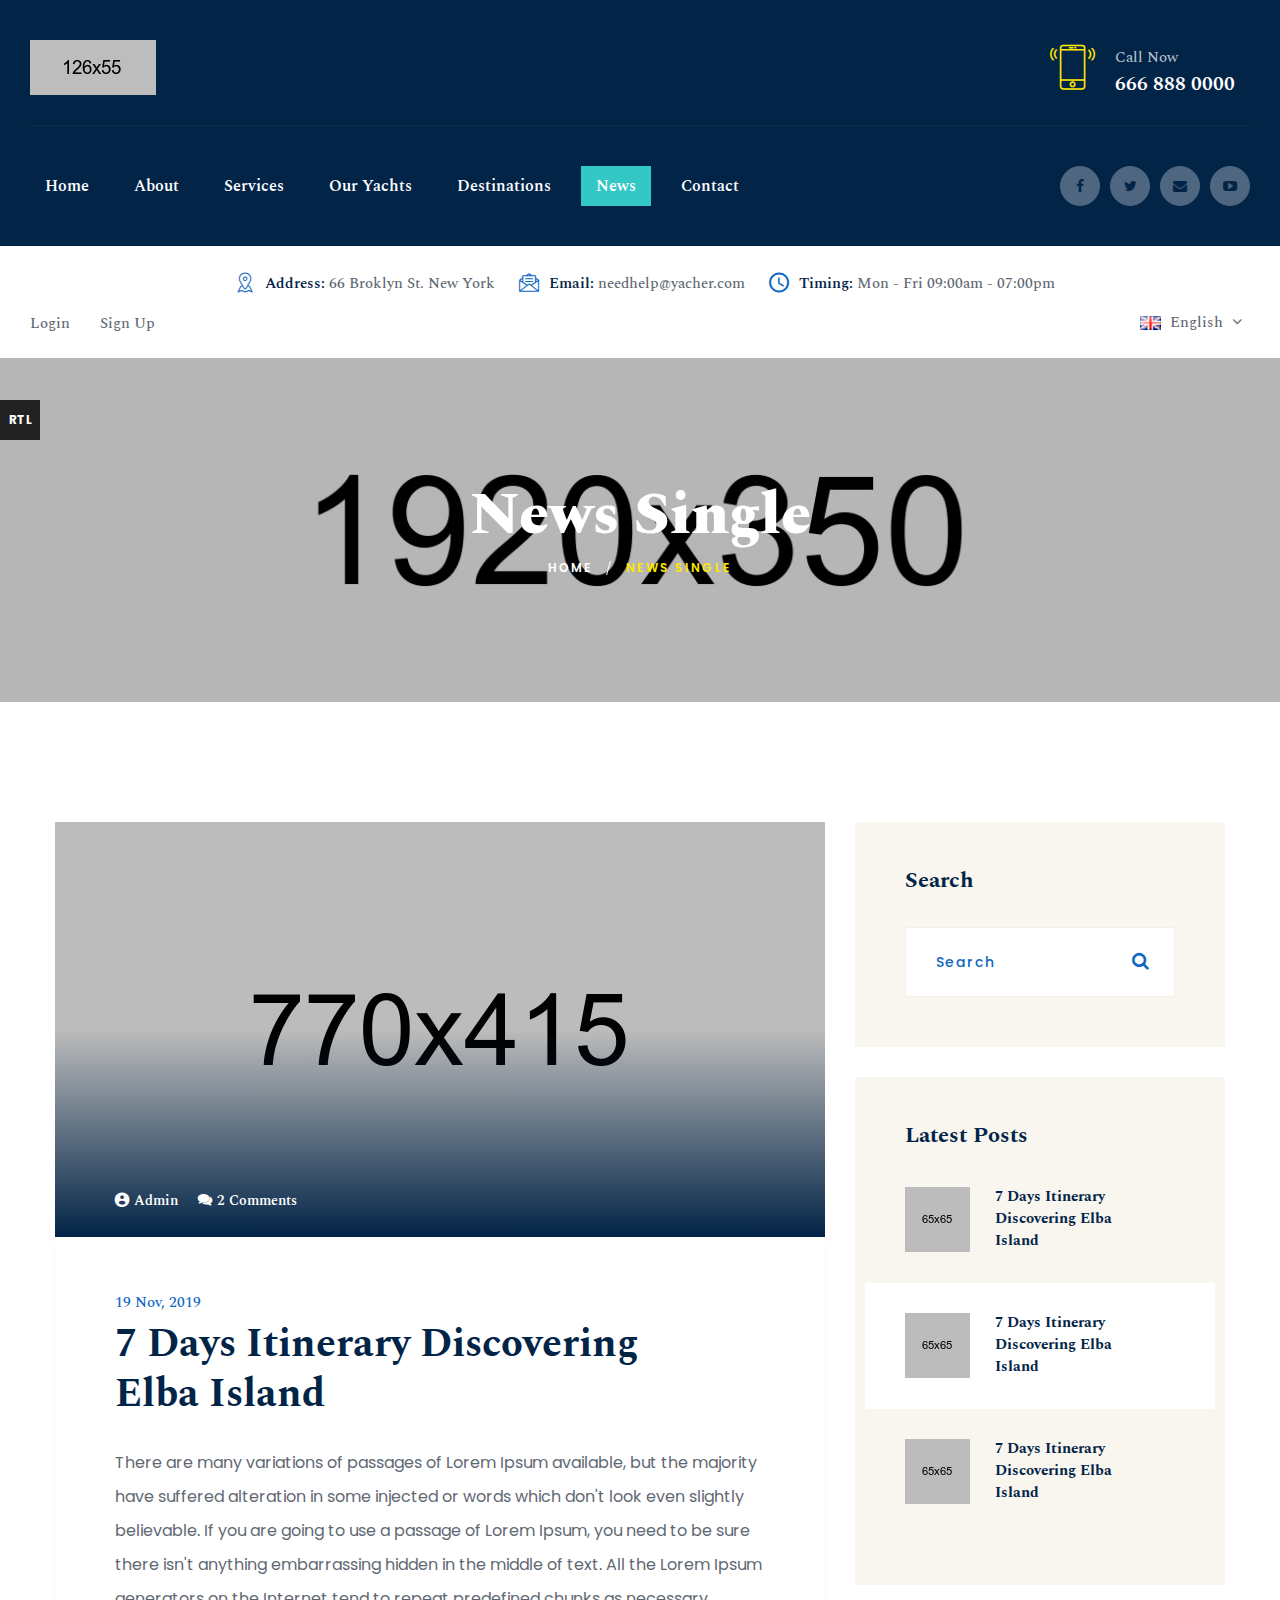
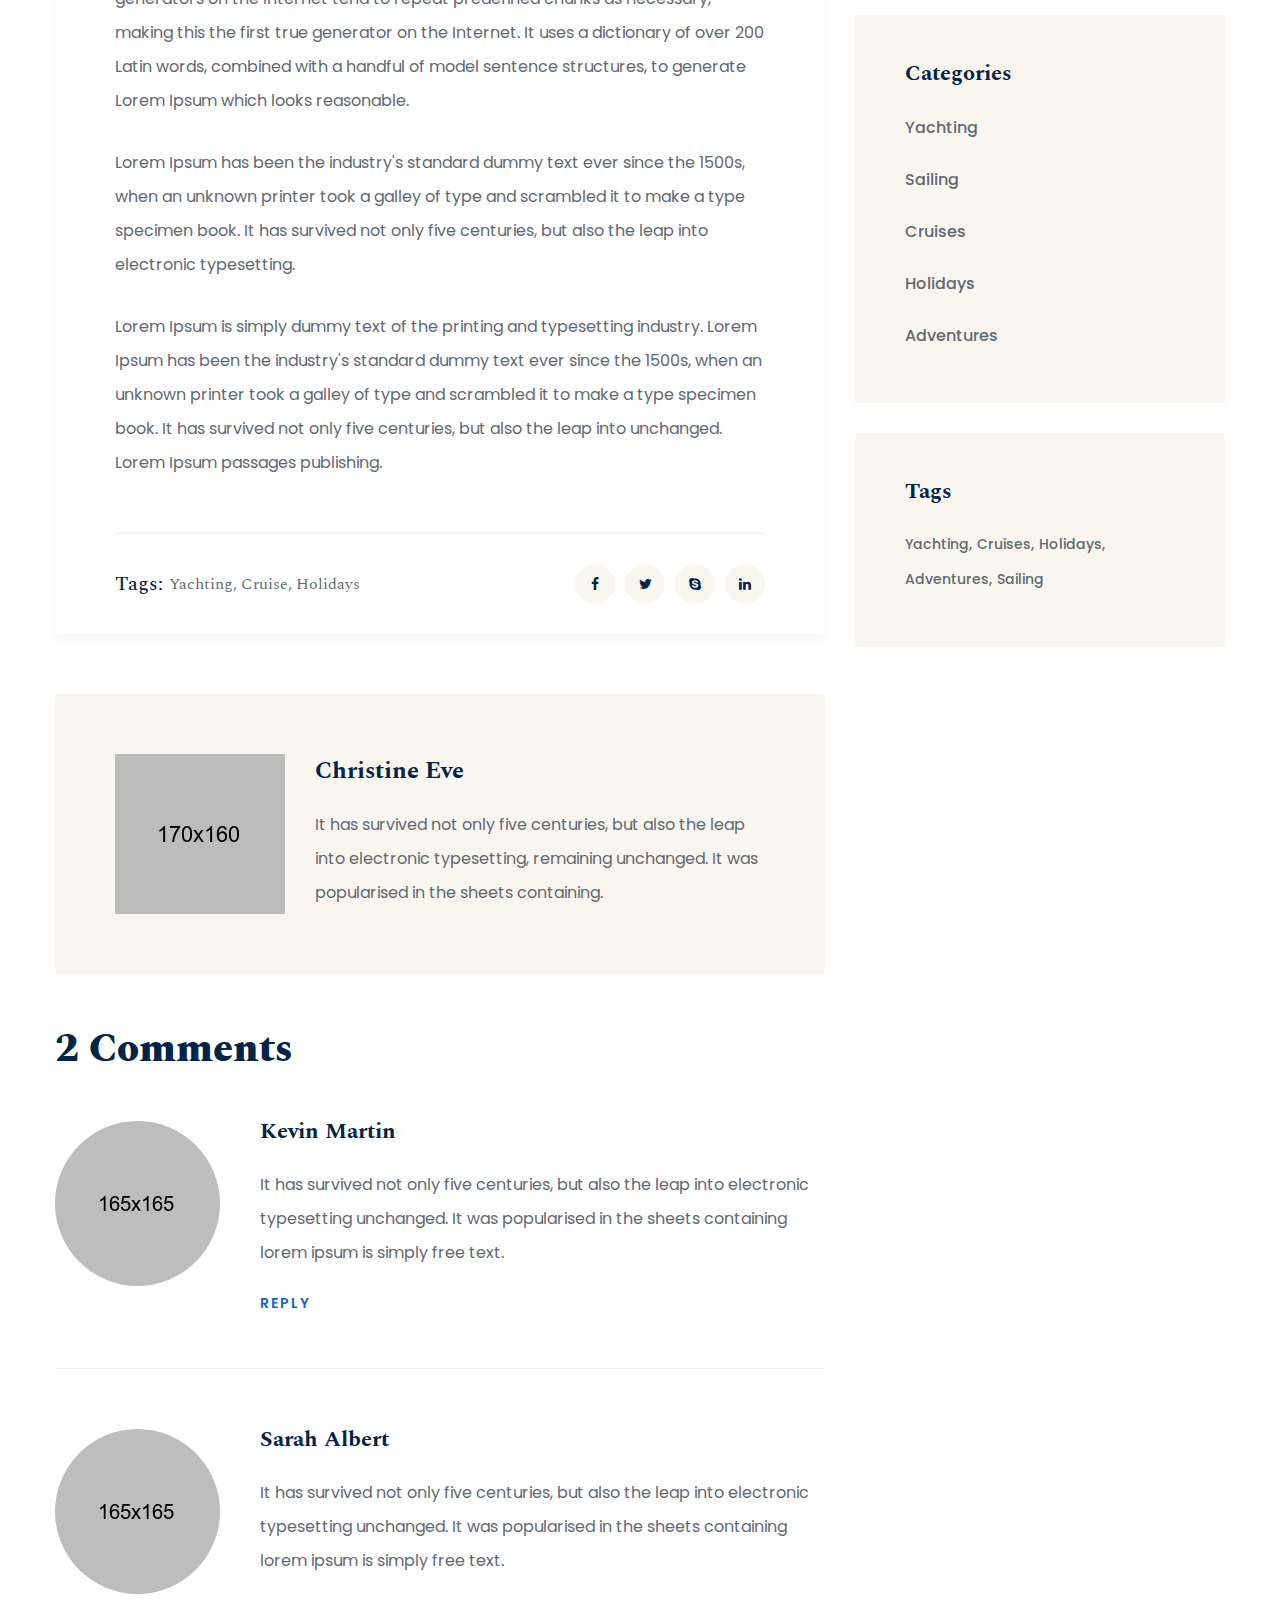
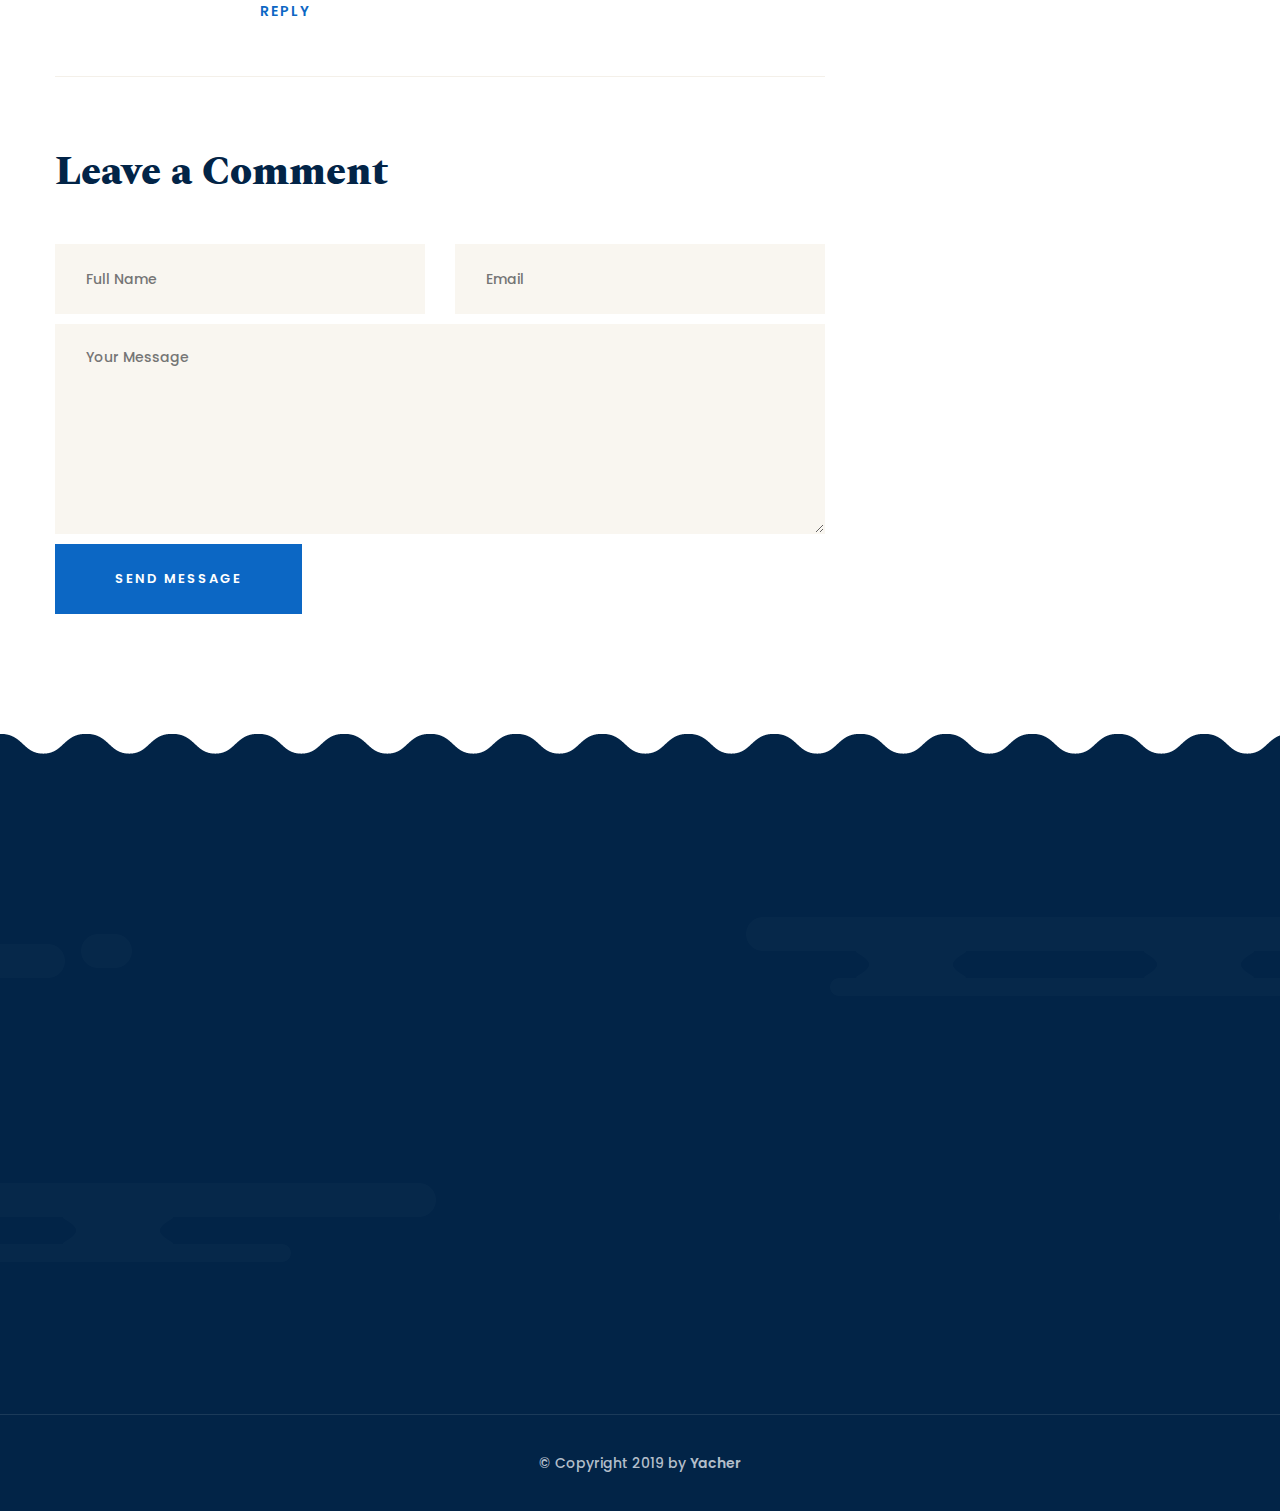
<file: blog-single.html>
<!DOCTYPE html>
<html lang="en">
<head>
	<meta charset="UTF-8">
	<title>News Single || Yacher || Responsive HTML 5 Template</title>

	<!-- Responsive meta -->
	<meta name="viewport" content="width=device-width, initial-scale=1">
	<!-- For IE -->
    <meta http-equiv="X-UA-Compatible" content="IE=edge">
    
	<link rel="stylesheet" href="css/aos.css">
	<link rel="stylesheet" href="css/imp.css">
	<link rel="stylesheet" href="css/bootstrap.min.css">
	<link rel="stylesheet" href="css/custom-animate.css">
	<link rel="stylesheet" href="css/font-awesome.min.css">
   
    <link rel="stylesheet" href="css/color.css">
    <link rel="stylesheet" href="css/rtl.css">
    <link rel="stylesheet" href="css/style.css">
	<link rel="stylesheet" href="css/responsive.css">
    <!-- Favicon -->
    <link rel="apple-touch-icon" sizes="180x180" href="images/favicon/apple-touch-icon.png">
    <link rel="icon" type="image/png" href="images/favicon/favicon-32x32.png" sizes="32x32">
    <link rel="icon" type="image/png" href="images/favicon/favicon-16x16.png" sizes="16x16">

    <!-- Fixing Internet Explorer-->
    <!--[if lt IE 9]>
        <script src="http://html5shiv.googlecode.com/svn/trunk/html5.js"></script>
        <script src="js/html5shiv.js"></script>
    <![endif]-->
    
</head>

<body>
<div class="boxed_wrapper ltr">

    <div class="preloader"></div>

    <!-- page-direction -->
    <div class="page_direction">
        <div class="demo-rtl direction_switch"><button class="rtl">RTL</button></div>
        <div class="demo-ltr direction_switch"><button class="ltr">LTR</button></div>
    </div>
    <!-- page-direction end -->
     
    <!-- main header -->
    <header class="main-header"> 
        <!--Start Header upper -->
        <div class="header-upper">
            <div class="container-box clearfix">
                <div class="outer-box clearfix"> 
                    <div class="header-upper-left float-left clearfix">
                        <div class="logo">
                            <a href="index.html"><img src="images/resources/logo.png" alt="Awesome Logo" title=""></a>
                        </div>
                    </div>
                    <div class="header-upper-middle float-left clearfix">
                        <div class="nav-outer clearfix">
                            <!--Mobile Navigation Toggler-->
                            <div class="mobile-nav-toggler"><span class="icon fa fa-bars"></span></div>
                            <!-- Main Menu -->
                            <nav class="main-menu navbar-expand-md navbar-light">
                                <div class="collapse navbar-collapse show clearfix" id="navbarSupportedContent">
                                    <ul class="navigation clearfix">
                                        <li class="dropdown"><a href="#">Home</a>
                                            <ul>
                                                <li><a href="index.html">Home Page 01</a></li>
                                                <li><a href="index-2.html">Home Page 02</a></li>
                                                <li class="dropdown"><a href="#">Header Styles</a>
                                                    <ul>
                                                        <li><a href="index.html">Header Style One</a></li>
                                                        <li><a href="index-2.html">Header Style Two</a></li>
                                                    </ul>    
                                                </li>
                                            </ul>
                                        </li>
                                        <li><a href="about.html">About</a></li>
                                        <li><a href="services.html">Services</a></li>
                                        <li class="dropdown"><a href="#">Our Yachts</a>
                                            <ul>
                                                <li><a href="yachts.html">Our Yachts</a></li>
                                                <li><a href="yachts-details.html">Yachts Details</a></li>
                                            </ul>
                                        </li>
                                        <li><a href="destinations.html">Destinations</a></li>
                                        <li class="dropdown current"><a href="#">News</a>
                                        	<ul>
                                                <li><a href="blog.html">Latest News</a></li>
                                                <li><a href="blog-single.html">News Single</a></li>
                                            </ul>
                                        </li>
                                        <li><a href="contact.html">Contact</a></li>
                                    </ul>
                                </div>
                            </nav>                        
                            <!-- Main Menu End-->
                            <div class="menu-right-content">
                                <div class="header-social-links">
                                    <ul class="social-links-style1">
                                        <li>
                                            <a href="#"><i class="fa fa-facebook" aria-hidden="true"></i></a> 
                                        </li>
                                        <li>
                                            <a href="#"><i class="fa fa-twitter" aria-hidden="true"></i></a> 
                                        </li>
                                        <li>
                                            <a href="#"><i class="fa fa-envelope" aria-hidden="true"></i></a> 
                                        </li>
                                        <li>
                                            <a href="#"><i class="fa fa-youtube-play" aria-hidden="true"></i></a>
                                        </li>
                                    </ul>
                                </div>
                            </div>

                        </div>
                    </div>
                    <div class="header-upper-right float-right clearfix">
                        <div class="call-us-now">
                            <div class="icon thm-clr1">
                                <span class="flaticon-smartphone"></span>    
                            </div>
                            <div class="title">
                                <h6>Call Now</h6>
                                <a href="tel:6668880000">666 888 0000</a>
                            </div>
                        </div>
                    </div>
                    
                </div>

            </div>
        </div>
        <!--End Header Upper-->
        
        <!--Start header lawer -->
        <div class="header-lawer">
            <div class="container-box clearfix">
                <div class="outer-box clearfix">
                    <!--Top Left-->
                    <div class="header-lawer-left float-left">
                        <ul class="clearfix">
                            <li><span class="flaticon-pin"></span><b>Address:</b> 66 Broklyn St. New York</li>
                            <li><span class="flaticon-mail"></span><b>Email:</b> <a href="mailto:info@templatepath.com">needhelp@yacher.com</a></li>
                            <li><span class="flaticon-clock"></span><b>Timing:</b> Mon - Fri 09:00am - 07:00pm</li>
                        </ul>
                    </div>
                    <!--Top Right-->
                    <div class="header-lawer-right float-right">
                        
                        <div class="language-switcher">
                            <div id="polyglotLanguageSwitcher">
                                <form action="#">
                                    <select id="polyglot-language-options">
                                        <option id="en" value="en" selected>English</option>
                                        <option id="fr" value="fr">French</option>
                                        <option id="de" value="de">German</option>
                                        <option id="it" value="it">Italian</option>
                                        <option id="es" value="es">Spanish</option>
                                    </select>
                                </form>
                            </div>
                        </div>
                        <div class="login-signup-box">
                            <ul>
                                <li><a href="#">Login</a></li>
                                <li><a href="#">Sign Up</a></li>
                            </ul>
                        </div>   
                            
                    </div>
                </div>  
            </div>
        </div>
        <!--End header lawer -->
       
        <!--Sticky Header-->
        <div class="sticky-header">
            <div class="container">
                <div class="clearfix">
                    <!--Logo-->
                    <div class="logo float-left">
                        <a href="index.html" class="img-responsive"><img src="images/resources/logo.png" alt="" title=""></a>
                    </div>
                    <!--Right Col-->
                    <div class="right-col float-right">
                        <!-- Main Menu -->
                        <nav class="main-menu clearfix">
                        <!--Keep This Empty / Menu will come through Javascript-->
                        </nav>
                    </div>
                </div>
            </div>
        </div>
        <!--End Sticky Header-->
        
        <!-- Mobile Menu  -->
        <div class="mobile-menu">
            <div class="menu-backdrop"></div>
            <div class="close-btn"><span class="icon flaticon-multiply"></span></div>

            <nav class="menu-box">
                <div class="nav-logo"><a href="index.html"><img src="images/resources/logo.png" alt="" title=""></a></div>
                <div class="menu-outer"><!--Here Menu Will Come Automatically Via Javascript / Same Menu as in Header--></div>
                <!--Social Links-->
                <div class="social-links">
                    <ul class="clearfix">
                        <li><a href="#"><span class="fab fa fa-facebook-square"></span></a></li>
                        <li><a href="#"><span class="fab fa fa-twitter-square"></span></a></li>
                        <li><a href="#"><span class="fab fa fa-pinterest-square"></span></a></li>
                        <li><a href="#"><span class="fab fa fa-google-plus-square"></span></a></li>
                        <li><a href="#"><span class="fab fa fa-youtube-square"></span></a></li>
                    </ul>
                </div>
            </nav>
        </div>
        <!-- End Mobile Menu --> 
    </header>


    <!--Start breadcrumb area-->     
    <section class="breadcrumb-area" style="background-image: url(images/breadcrumb/breadcrumb-1.jpg);">
        <div class="container">
            <div class="row">
                <div class="col-xl-12">
                    <div class="inner-content clearfix">
                        <div class="title">
                           <h1>News Single</h1>
                        </div>
                        <div class="breadcrumb-menu">
                            <ul class="clearfix">
                                <li><a href="index.html">Home</a></li>
                                <li class="active">News Single</li>
                            </ul>    
                        </div>
                    </div>
                </div>
            </div>
        </div>
    </section>
    <!--End breadcrumb area-->


    <!--Start blog single area-->
    <section class="blog-single-area">
        <div class="container">
            <div class="row">
                <div class="col-xl-8 col-lg-7 col-md-12 col-sm-12">
                    <div class="blog-post">
                        <div class="single-blog-post style2">
                            <div class="img-holder">
                                <img src="images/blog/blog-single-1.jpg" alt="Awesome Image">
                                <div class="overlay-style-one bg1"></div>
                                <ul class="meta-info">
                                    <li><a href="#"><span class="flaticon-user-1"></span>Admin</a></li>
                                    <li><a href="#"><span class="flaticon-speech-bubbles-comment-option"></span>2 Comments</a></li>
                                </ul>
                            </div>
                            <div class="text-holder">
                                <div class="post-date">
                                    <span>19 Nov, 2019</span>
                                </div>
                                <h3 class="blog-title">7 Days Itinerary Discovering<br> Elba Island</h3>
                                <div class="text">
                                    <p class="marbtm">There are many variations of passages of Lorem Ipsum available, but the majority have suffered alteration in some injected or  words which don't look even slightly believable. If you are going to use a passage of Lorem Ipsum, you need to be sure there isn't anything embarrassing hidden in the middle of text. All the Lorem Ipsum generators on the Internet tend to repeat predefined chunks as necessary, making this the first true generator on the Internet. It uses a dictionary of over 200 Latin words, combined with a handful of model sentence structures, to generate Lorem Ipsum which looks reasonable.</p>
                                    <p class="marbtm">Lorem Ipsum has been the industry's standard dummy text ever since the 1500s, when an unknown printer took a galley of type and scrambled it to make a type specimen book. It has survived not only five centuries, but also the leap into electronic typesetting.</p>
                                    <p>Lorem Ipsum is simply dummy text of the printing and typesetting industry. Lorem Ipsum has been the industry's standard dummy text ever since the 1500s, when an unknown printer took a galley of type and scrambled it to make a type specimen book. It has survived not only five centuries, but also the leap into  unchanged. Lorem Ipsum passages publishing.</p>
                                </div>
                                <!--Start tag box-->
                                <div class="tag-box">
                                    <div class="row">
                                        <div class="col-md-12">
                                            <div class="tag pull-left">
                                                <p><span>Tags:</span> Yachting, Cruise, Holidays</p>
                                            </div>
                                            <div class="right pull-right">
                                                <ul class="social-links-style1 float-left fix">
                                                    <li><a href="#"><i class="fa fa-facebook" aria-hidden="true"></i></a></li>
                                                    <li><a href="#"><i class="fa fa-twitter" aria-hidden="true"></i></a></li>
                                                    <li><a href="#"><i class="fa fa-skype" aria-hidden="true"></i></a></li>
                                                    <li><a href="#"><i class="fa fa-linkedin" aria-hidden="true"></i></a></li>
                                                </ul>  
                                            </div>
                                        </div>
                                    </div>
                                </div>
                                <!--End tag box-->
                            </div>
                        </div>
                           
                        <!--Start author box-->
                        <div class="author-box">
                            <div class="inner-content">
                                <div class="row">
                                    <div class="col-md-12">
                                        <div class="img-holder">
                                            <img src="images/blog/author.jpg" alt="Awesome Image">
                                        </div>
                                        <div class="text-holder">
                                            <h3>Christine Eve</h3>
                                            <p>It has survived not only five centuries, but also the leap into electronic typesetting, remaining unchanged. It was popularised in the sheets containing.</p>
                                        </div>
                                    </div>
                                </div>
                            </div>
                        </div>
                        <!--End author box-->   
                            
                        
                        <!--Start comment box-->
                        <div class="inner-comment-box">
                            <div class="row">
                                <div class="col-md-12">
                                    <div class="title">
                                        <h1>2 Comments</h1>
                                    </div>
                                    <!--Start single comment box-->
                                    <div class="single-comment-box">
                                        <div class="img-holder">
                                            <img src="images/blog/comment-1.png" alt="Awesome Image">
                                        </div>
                                        <div class="text-holder">
                                            <div class="top">
                                                <div class="name">
                                                    <h3>Kevin Martin</h3>
                                                </div>
                                            </div>
                                            <div class="text">
                                                <p>It has survived not only five centuries, but also the leap into electronic typesetting unchanged. It was popularised in the sheets containing lorem ipsum is simply free text.</p>
                                                <div class="reply-button">
                                                    <a href="#">Reply</a>
                                                </div>
                                            </div>
                                        </div>
                                    </div>
                                    <!--End single comment box-->
                                    <!--Start single comment box-->
                                    <div class="single-comment-box">
                                        <div class="img-holder">
                                            <img src="images/blog/comment-2.png" alt="Awesome Image">
                                        </div>
                                        <div class="text-holder">
                                            <div class="top">
                                                <div class="name">
                                                    <h3>Sarah Albert</h3>
                                                </div>
                                            </div>
                                            <div class="text">
                                                <p>It has survived not only five centuries, but also the leap into electronic typesetting unchanged. It was popularised in the sheets containing lorem ipsum is simply free text.</p>
                                                <div class="reply-button">
                                                    <a href="#">Reply</a>
                                                </div>
                                            </div>
                                        </div>
                                    </div>
                                    <!--End single comment box-->
                                   
                                </div>
                            </div>
                        </div>
                        <!--End comment box-->
                        
                        <!--Start add comment box-->
                        <div class="add-comment-box">
                            <div class="title">
                                <h3>Leave a Comment</h3>
                            </div>
                            <form id="add-comment-form" action="#">
                                <div class="row">
                                    <div class="col-md-12">
                                        <div class="row">
                                            <div class="col-md-6">
                                                <input type="text" name="fname" value="" placeholder="Full Name" required="">
                                            </div>
                                            <div class="col-md-6">
                                                <input type="email" name="form_email" value="" placeholder="Email" required="">
                                            </div>
                                        </div>
                                        <div class="row">
                                            <div class="col-md-12">
                                                <textarea name="message" placeholder="Your Message" required=""></textarea>
                                            </div>
                                        </div>
                                        <div class="row">
                                            <div class="col-md-12">
                                                <button class="btn-one" type="submit">Send Message</button>
                                            </div>
                                        </div>
                                    </div>
                                </div>
                            </form>
                        </div>
                        <!--End add comment box-->
                    </div>
                </div>
                
                <!--Start sidebar Wrapper-->
                <div class="col-xl-4 col-lg-5 col-md-9 col-sm-12">
                    <div class="sidebar-wrapper">
                        <!--Start single sidebar-->
                        <div class="single-sidebar">
                            <div class="title">
                                <h3>Search</h3>
                            </div>
                            <div class="sidebar-search-box">
                                <form class="search-form" action="#">
                                    <input placeholder="Search" type="text">
                                    <button type="submit"><i class="fa fa-search" aria-hidden="true"></i></button>
                                </form>
                            </div>
                        </div>
                        <!--End single sidebar-->
                        <!--Start single sidebar-->
                        <div class="single-sidebar">
                            <div class="title">
                                <h3>Latest Posts</h3>
                            </div>
                            <ul class="lat-posts">
                                <li>
                                    <div class="img-holder">
                                        <img src="images/sidebar/lat-post-1.jpg" alt="Awesome Image">
                                        <div class="overlay-style-one bg1">
                                            <div class="box">
                                                <div class="content">
                                                    <a href="#"><i class="fa fa-link" aria-hidden="true"></i></a>
                                                </div>
                                            </div>
                                        </div>
                                    </div>
                                    <div class="title-holder">
                                        <h5 class="post-title"><a href="#">7 Days Itinerary<br> Discovering Elba<br> Island</a></h5>
                                    </div>
                                </li>
                                <li class="active">
                                    <div class="img-holder">
                                        <img src="images/sidebar/lat-post-2.jpg" alt="Awesome Image">
                                        <div class="overlay-style-one bg1">
                                            <div class="box">
                                                <div class="content">
                                                    <a href="#"><i class="fa fa-link" aria-hidden="true"></i></a>
                                                </div>
                                            </div>
                                        </div>
                                    </div>
                                    <div class="title-holder">
                                        <h5 class="post-title"><a href="#">7 Days Itinerary<br> Discovering Elba<br> Island</a></h5>
                                    </div>
                                </li>
                                <li>
                                    <div class="img-holder">
                                        <img src="images/sidebar/lat-post-3.jpg" alt="Awesome Image">
                                        <div class="overlay-style-one bg1">
                                            <div class="box">
                                                <div class="content">
                                                    <a href="#"><i class="fa fa-link" aria-hidden="true"></i></a>
                                                </div>
                                            </div>
                                        </div>
                                    </div>
                                    <div class="title-holder">
                                        <h5 class="post-title"><a href="#">7 Days Itinerary<br> Discovering Elba<br> Island</a></h5>
                                    </div>
                                </li>
                            </ul>
                        </div>
                        <!--End single sidebar-->
                        <!--Start single sidebar-->
                        <div class="single-sidebar">
                            <div class="title">
                                <h3>Categories</h3>
                            </div>
                            <ul class="categories clearfix">
                                <li><a href="#">Yachting</a></li>
                                <li><a href="#">Sailing</a></li>
                                <li><a href="#">Cruises</a></li>
                                <li><a href="#">Holidays</a></li>
                                <li><a href="#">Adventures</a></li>
                            </ul>
                        </div>
                        <!--End single sidebar-->
                        <!--Start single-sidebar-->
                        <div class="single-sidebar last-child">
                            <div class="title">
                                <h3>Tags</h3>
                            </div>
                            <ul class="popular-tag">
                                <li><a href="#">Yachting,</a></li>
                                <li><a href="#">Cruises,</a></li>
                                <li><a href="#">Holidays,</a></li>
                                <li><a href="#">Adventures,</a></li>
                                <li><a href="#">Sailing</a></li>
                            </ul>      
                        </div> 
                        <!--End single-sidebar-->
                      
                    </div>    
                </div>
                <!--End Sidebar Wrapper-->
                
            </div>
        </div>
    </section> 
    <!--End blog single area-->   


    <!--Start footer area-->  
    <footer class="footer-area">
        <div class="footer pdtop110">
            <div class="footer-bg" style="background-image: url(images/pattern/water-wave.png);"></div>
            <div class="container">
                <div class="row">
                    <!--Start single footer widget-->
                    <div class="col-xl-4 col-lg-4 col-md-12 col-sm-12 wow fadeInUp" data-wow-delay="100ms">
                        <div class="single-footer-widget box1">
                            <div class="title">
                                <h3>About</h3>
                            </div>
                            <div class="our-company-info">
                                <div class="text">
                                    <p>Lorem ipsum dolor sit amet, adipiscing elit. Nulla placerat posuere dui. Pellentesque venenatis sem non lacus ac auctor.</p>
                                </div>    
                                <div class="subscribe-box">
                                    <form class="subscribe-form" action="#">
                                        <input type="email" name="email" placeholder="Email address">
                                        <button type="submit">Subscribe now</button>
                                    </form>
                                </div> 
                            </div>
                        </div>
                    </div>
                    <!--End single footer widget-->
                    <!--Start single footer widget-->
                    <div class="col-xl-4 col-lg-4 col-md-12 col-sm-12 wow fadeInUp" data-wow-delay="100ms">
                        <div class="single-footer-widget">
                            <div class="title">
                                <h3>Explore</h3>
                            </div>
                            <div class="explore-box">
                                <div class="row">
                                    <div class="col-xl-6 col-lg-6 col-md-6">
                                        <ul class="explore-links">
                                            <li><a href="#">About Yacher Group</a></li>
                                            <li><a href="#">Destinations</a></li>
                                            <li><a href="#">Meet the Team</a></li>
                                            <li><a href="#">Our Pricings</a></li>
                                            <li><a href="#">Latest News</a></li>	
                                            <li><a href="#">Online Booking</a></li>	
                                            <li><a href="#">Contact</a></li>	
                                        </ul>      
                                    </div>
                                    <div class="col-xl-6 col-lg-6 col-md-6">
                                        <ul class="explore-links">
                                            <li><a href="#">Support</a></li>
                                            <li><a href="#">FAQs</a></li>
                                            <li><a href="#">Work With Us</a></li>
                                            <li><a href="#">Privacy Policy</a></li>
                                            <li><a href="#">Terms of Conditions</a></li>	
                                        </ul>      
                                    </div>
                                </div>    
                            </div>
                              
                        </div>
                    </div>
                    <!--End single footer widget-->  
                    <!--Start single footer widget-->
                    <div class="col-xl-4 col-lg-4 col-md-12 col-sm-12 wow fadeInUp" data-wow-delay="100ms">
                        <div class="single-footer-widget martop50">
                            <div class="footer-contact-info-box">
                                <div class="footer-logo">
                                    <a href="index.html"><img src="images/resources/logo.png" alt="Awesome Logo" title="Logo"></a>    
                                </div>
                                <p>660 Broklyn Street, New Town<br> New York, United States</p>
                                <a href="mailto:info@templatepath.com">needhelp@yacher.com</a><br>
                                <a href="tel:6668880000">666 888 0000</a>
                                <div class="footer-social-links">
                                    <ul class="social-links-style1">
                                        <li>
                                            <a href="#"><i class="fa fa-facebook" aria-hidden="true"></i></a> 
                                        </li>
                                        <li>
                                            <a href="#"><i class="fa fa-twitter" aria-hidden="true"></i></a> 
                                        </li>
                                        <li>
                                            <a href="#"><i class="fa fa-envelope" aria-hidden="true"></i></a> 
                                        </li>
                                        <li>
                                            <a href="#"><i class="fa fa-youtube-play" aria-hidden="true"></i></a>
                                        </li>
                                    </ul>
                                </div>
                            </div>                   	  
                        </div>
                    </div>
                    <!--End single footer widget-->
                </div>
            </div>
        </div>
        <div class="footer-bottom">
            <div class="container">
                <div class="outer-box">
                    <div class="copyright-text">
                        <p>© Copyright 2019 by <a href="#">Yacher</a></p>
                    </div>      
                </div>    
            </div>    
        </div>
    </footer>   
    <!--End footer area-->

    <button class="scroll-top scroll-to-target" data-target="html">
        <span class="icon-angle"></span>
    </button>

</div> 




<script src="js/jquery.js"></script>
<script src="js/appear.js"></script>
<script src="js/bootstrap.bundle.min.js"></script>
<script src="js/bootstrap-select.min.js"></script>
<script src="js/isotope.js"></script>
<script src="js/jquery.bootstrap-touchspin.js"></script>
<script src="js/jquery.countTo.js"></script>
<script src="js/jquery.easing.min.js"></script>
<script src="js/jquery.enllax.min.js"></script>
<script src="js/jquery.fancybox.js"></script>
<script src="js/jquery.mixitup.min.js"></script>
<script src="js/jquery.paroller.min.js"></script>
<script src="js/owl.js"></script>
<script src="js/validation.js"></script>
<script src="js/wow.js"></script>
<script src="js/aos.js"></script>
<script src="js/scrollbar.js"></script>

<script src="assets/language-switcher/jquery.polyglot.language.switcher.js"></script>
<script src="assets/timepicker/timePicker.js"></script>                       
<script src="assets/html5lightbox/html5lightbox.js"></script>
<!-- jQuery ui js -->
<script src="assets/jquery-ui-1.11.4/jquery-ui.js"></script>


<!-- thm custom script -->
<script src="js/custom.js"></script>



</body>
</html>
</file>
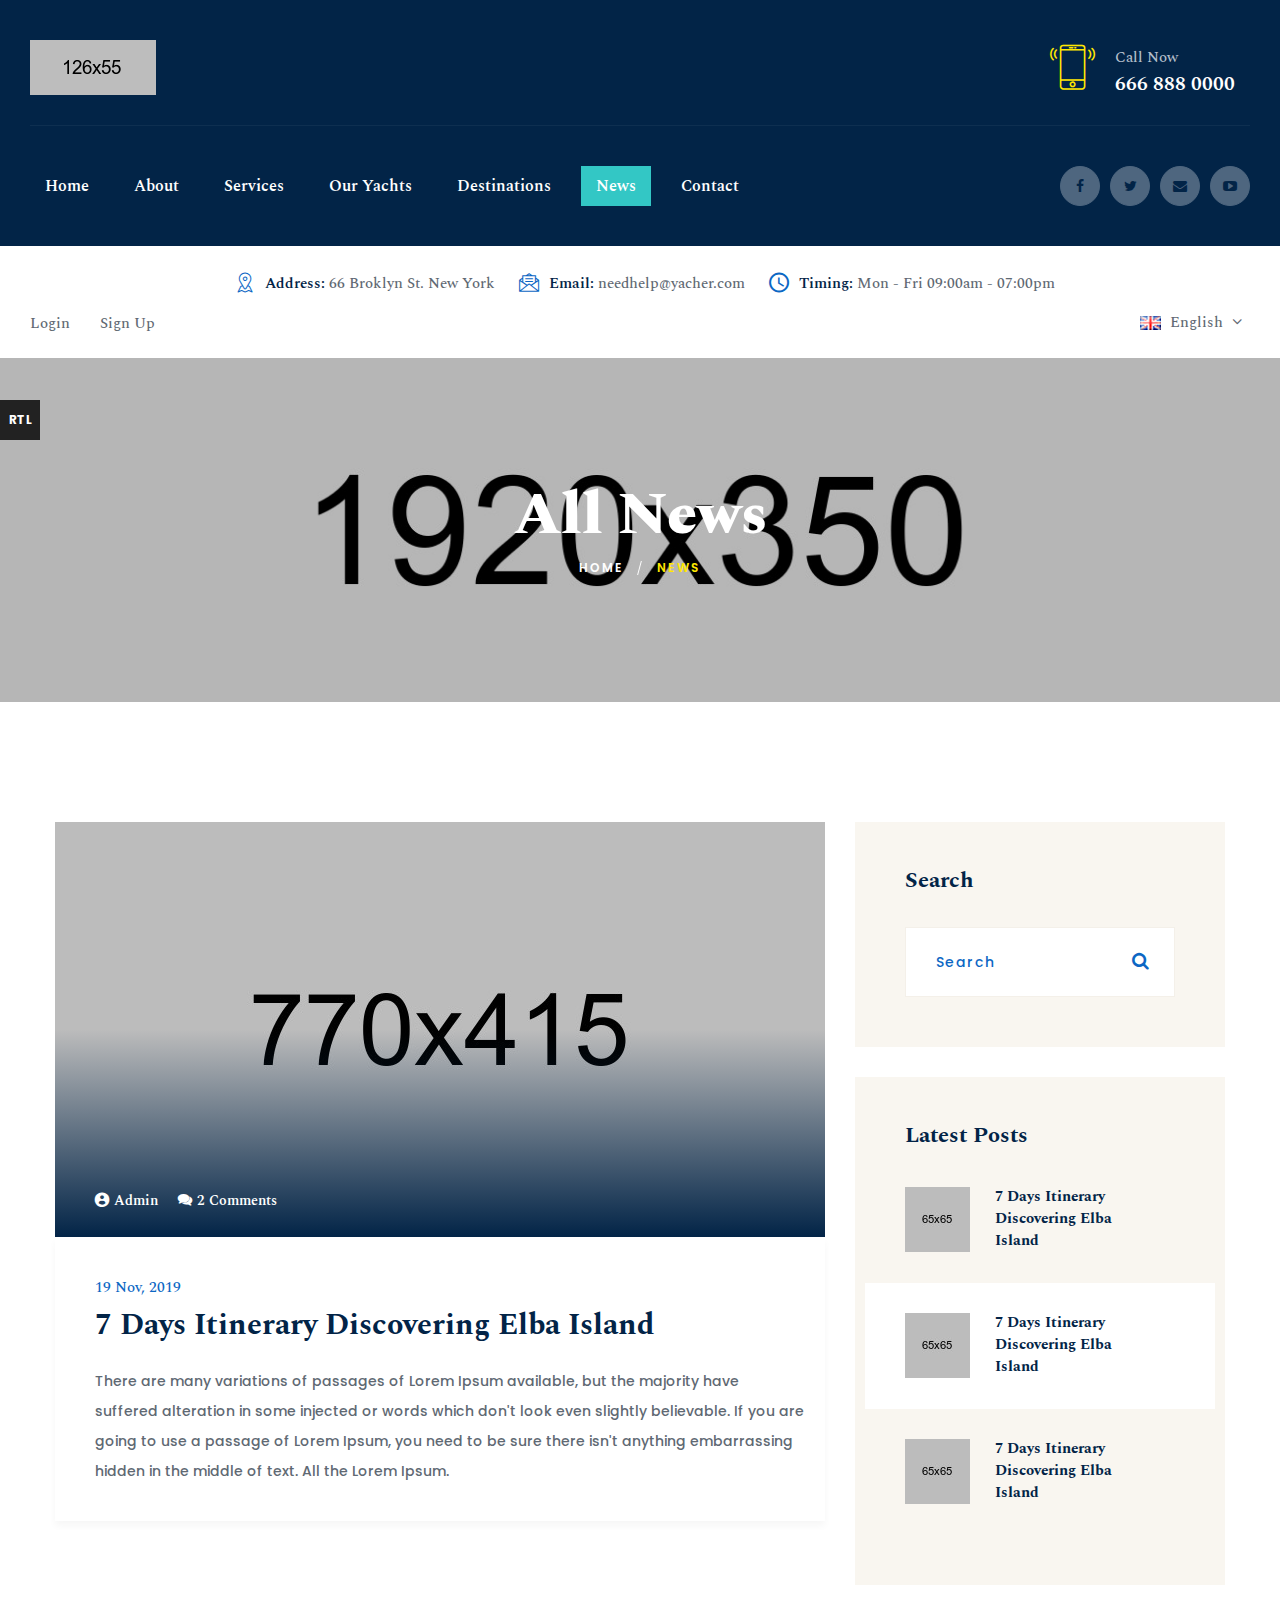
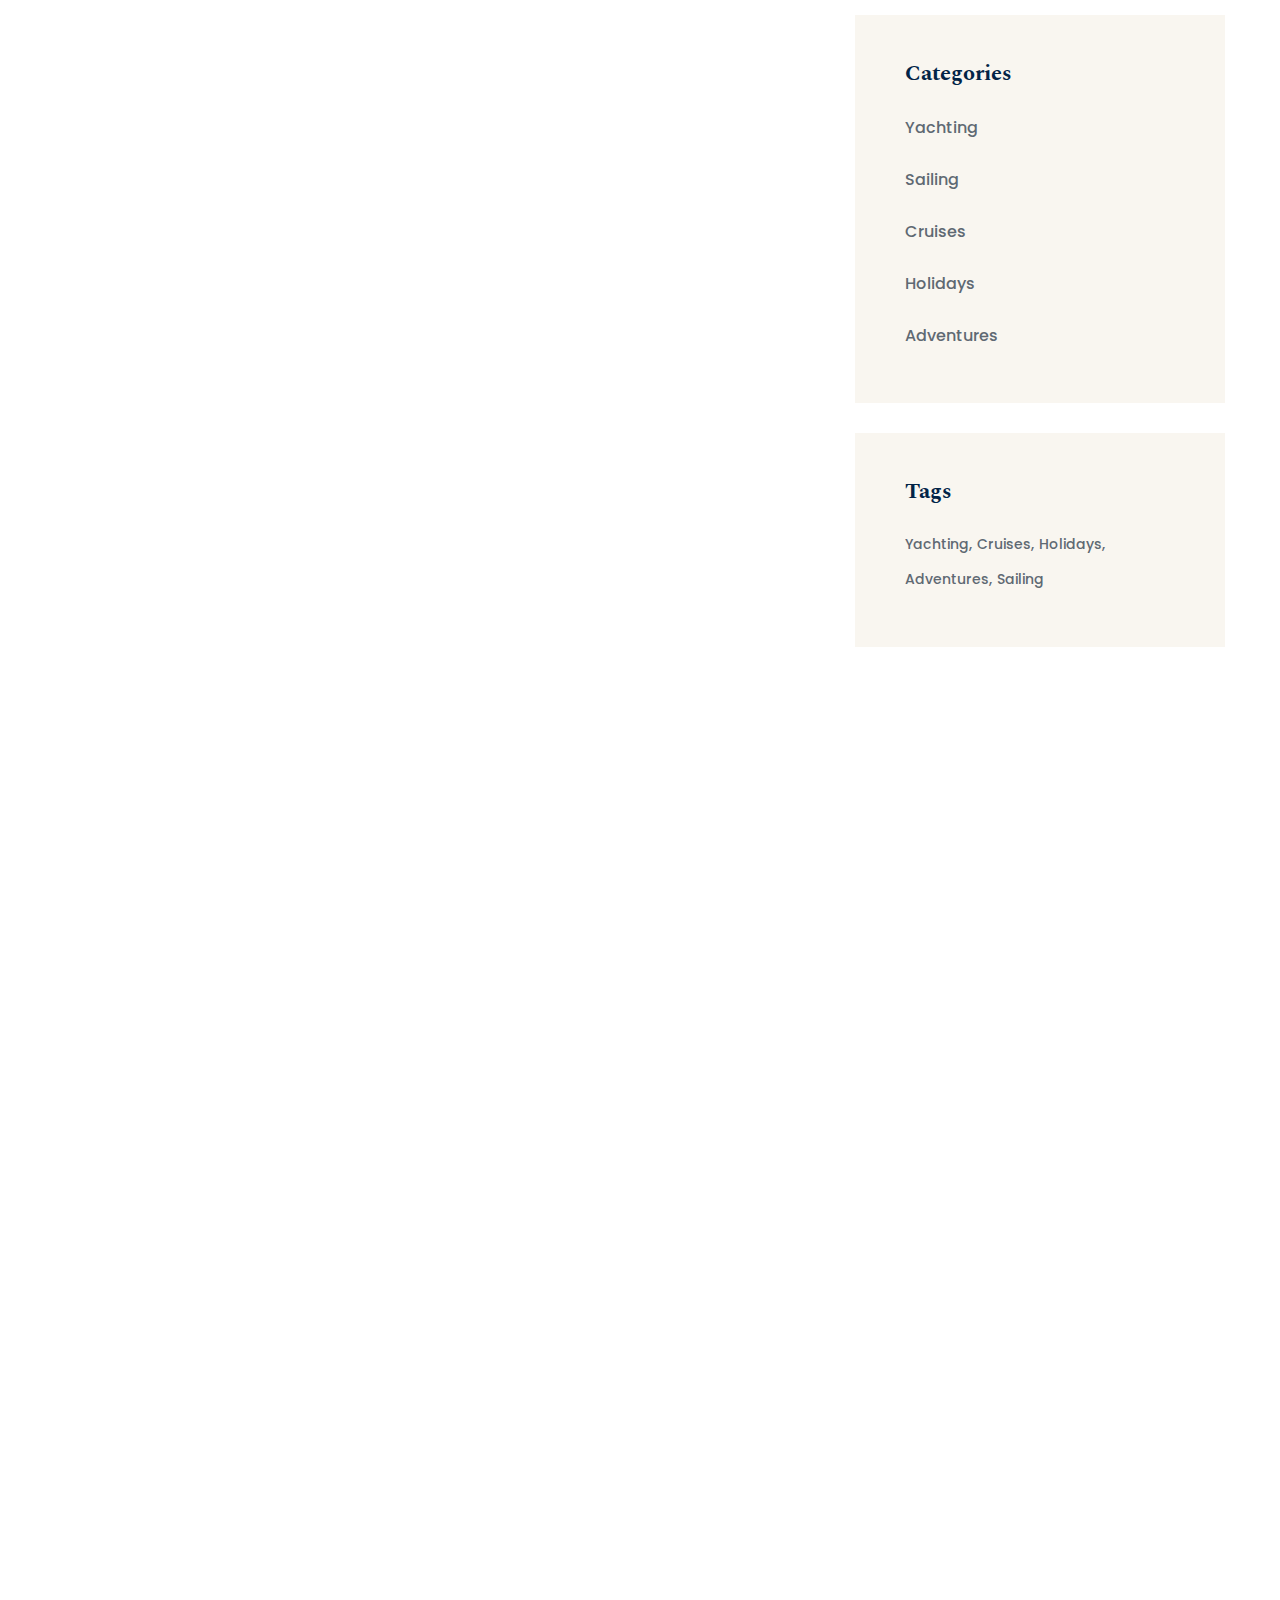
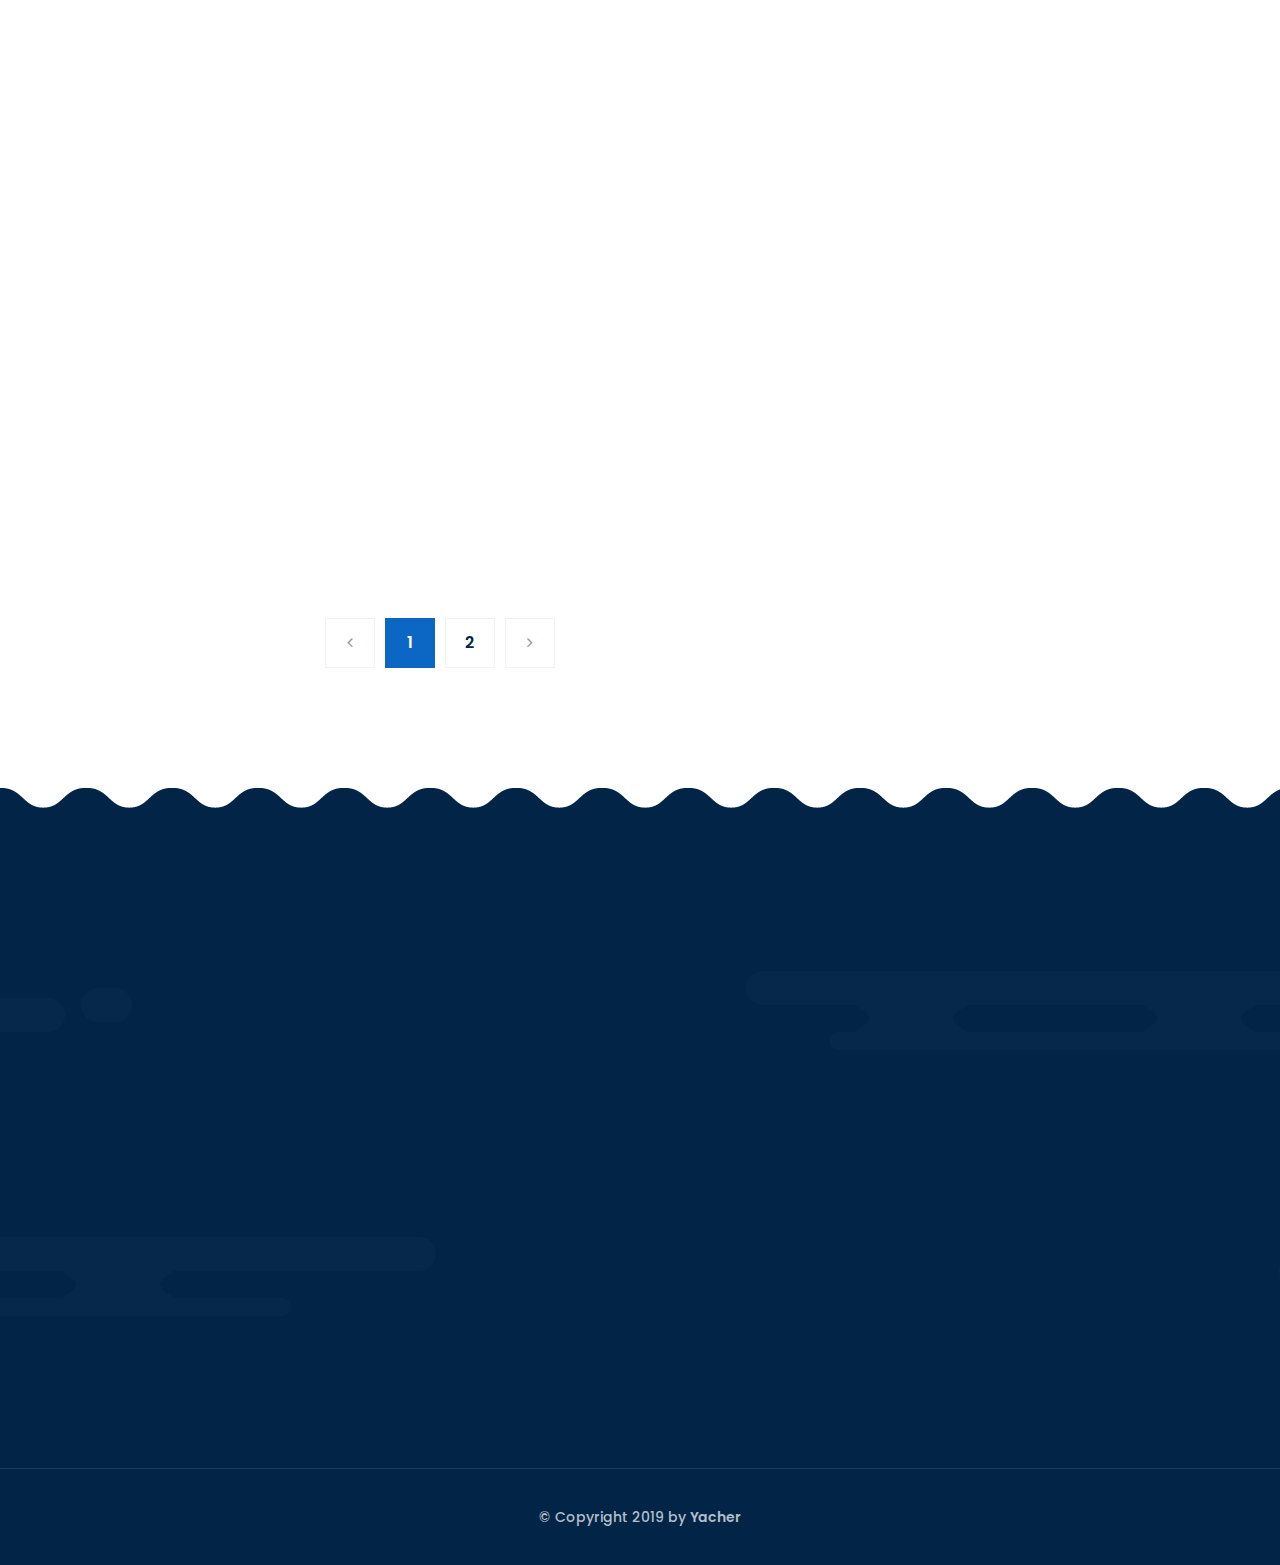
<file: blog.html>
<!DOCTYPE html>
<html lang="en">
<head>
	<meta charset="UTF-8">
	<title>News || Yacher || Responsive HTML 5 Template</title>

	<!-- Responsive meta -->
	<meta name="viewport" content="width=device-width, initial-scale=1">
	<!-- For IE -->
    <meta http-equiv="X-UA-Compatible" content="IE=edge">
    
	<link rel="stylesheet" href="css/aos.css">
	<link rel="stylesheet" href="css/imp.css">
	<link rel="stylesheet" href="css/bootstrap.min.css">
	<link rel="stylesheet" href="css/custom-animate.css">
	<link rel="stylesheet" href="css/font-awesome.min.css">
   
    <link rel="stylesheet" href="css/color.css">
    <link rel="stylesheet" href="css/rtl.css">
    <link rel="stylesheet" href="css/style.css">
	<link rel="stylesheet" href="css/responsive.css">
    <!-- Favicon -->
    <link rel="apple-touch-icon" sizes="180x180" href="images/favicon/apple-touch-icon.png">
    <link rel="icon" type="image/png" href="images/favicon/favicon-32x32.png" sizes="32x32">
    <link rel="icon" type="image/png" href="images/favicon/favicon-16x16.png" sizes="16x16">

    <!-- Fixing Internet Explorer-->
    <!--[if lt IE 9]>
        <script src="http://html5shiv.googlecode.com/svn/trunk/html5.js"></script>
        <script src="js/html5shiv.js"></script>
    <![endif]-->
    
</head>

<body>
<div class="boxed_wrapper ltr">

    <div class="preloader"></div> 

    <!-- page-direction -->
    <div class="page_direction">
        <div class="demo-rtl direction_switch"><button class="rtl">RTL</button></div>
        <div class="demo-ltr direction_switch"><button class="ltr">LTR</button></div>
    </div>
    <!-- page-direction end -->

    <!-- main header -->
    <header class="main-header"> 
        <!--Start Header upper -->
        <div class="header-upper">
            <div class="container-box clearfix">
                <div class="outer-box clearfix"> 
                    <div class="header-upper-left float-left clearfix">
                        <div class="logo">
                            <a href="index.html"><img src="images/resources/logo.png" alt="Awesome Logo" title=""></a>
                        </div>
                    </div>
                    <div class="header-upper-middle float-left clearfix">
                        <div class="nav-outer clearfix">
                            <!--Mobile Navigation Toggler-->
                            <div class="mobile-nav-toggler"><span class="icon fa fa-bars"></span></div>
                            <!-- Main Menu -->
                            <nav class="main-menu navbar-expand-md navbar-light">
                                <div class="collapse navbar-collapse show clearfix" id="navbarSupportedContent">
                                    <ul class="navigation clearfix">
                                        <li class="dropdown"><a href="#">Home</a>
                                            <ul>
                                                <li><a href="index.html">Home Page 01</a></li>
                                                <li><a href="index-2.html">Home Page 02</a></li>
                                                <li class="dropdown"><a href="#">Header Styles</a>
                                                    <ul>
                                                        <li><a href="index.html">Header Style One</a></li>
                                                        <li><a href="index-2.html">Header Style Two</a></li>
                                                    </ul>    
                                                </li>
                                            </ul>
                                        </li>
                                        <li><a href="about.html">About</a></li>
                                        <li><a href="services.html">Services</a></li>
                                        <li class="dropdown"><a href="#">Our Yachts</a>
                                            <ul>
                                                <li><a href="yachts.html">Our Yachts</a></li>
                                                <li><a href="yachts-details.html">Yachts Details</a></li>
                                            </ul>
                                        </li>
                                        <li><a href="destinations.html">Destinations</a></li>
                                        <li class="dropdown current"><a href="#">News</a>
                                        	<ul>
                                                <li><a href="blog.html">Latest News</a></li>
                                                <li><a href="blog-single.html">News Single</a></li>
                                            </ul>
                                        </li>
                                        <li><a href="contact.html">Contact</a></li>
                                    </ul>
                                </div>
                            </nav>                        
                            <!-- Main Menu End-->
                            <div class="menu-right-content">
                                <div class="header-social-links">
                                    <ul class="social-links-style1">
                                        <li>
                                            <a href="#"><i class="fa fa-facebook" aria-hidden="true"></i></a> 
                                        </li>
                                        <li>
                                            <a href="#"><i class="fa fa-twitter" aria-hidden="true"></i></a> 
                                        </li>
                                        <li>
                                            <a href="#"><i class="fa fa-envelope" aria-hidden="true"></i></a> 
                                        </li>
                                        <li>
                                            <a href="#"><i class="fa fa-youtube-play" aria-hidden="true"></i></a>
                                        </li>
                                    </ul>
                                </div>
                            </div>

                        </div>
                    </div>
                    <div class="header-upper-right float-right clearfix">
                        <div class="call-us-now">
                            <div class="icon thm-clr1">
                                <span class="flaticon-smartphone"></span>    
                            </div>
                            <div class="title">
                                <h6>Call Now</h6>
                                <a href="tel:6668880000">666 888 0000</a>
                            </div>
                        </div>
                    </div>
                    
                </div>

            </div>
        </div>
        <!--End Header Upper-->
        
        <!--Start header lawer -->
        <div class="header-lawer">
            <div class="container-box clearfix">
                <div class="outer-box clearfix">
                    <!--Top Left-->
                    <div class="header-lawer-left float-left">
                        <ul class="clearfix">
                            <li><span class="flaticon-pin"></span><b>Address:</b> 66 Broklyn St. New York</li>
                            <li><span class="flaticon-mail"></span><b>Email:</b> <a href="mailto:info@templatepath.com">needhelp@yacher.com</a></li>
                            <li><span class="flaticon-clock"></span><b>Timing:</b> Mon - Fri 09:00am - 07:00pm</li>
                        </ul>
                    </div>
                    <!--Top Right-->
                    <div class="header-lawer-right float-right">
                        
                        <div class="language-switcher">
                            <div id="polyglotLanguageSwitcher">
                                <form action="#">
                                    <select id="polyglot-language-options">
                                        <option id="en" value="en" selected>English</option>
                                        <option id="fr" value="fr">French</option>
                                        <option id="de" value="de">German</option>
                                        <option id="it" value="it">Italian</option>
                                        <option id="es" value="es">Spanish</option>
                                    </select>
                                </form>
                            </div>
                        </div>
                        <div class="login-signup-box">
                            <ul>
                                <li><a href="#">Login</a></li>
                                <li><a href="#">Sign Up</a></li>
                            </ul>
                        </div>   
                            
                    </div>
                </div>  
            </div>
        </div>
        <!--End header lawer -->
       
        <!--Sticky Header-->
        <div class="sticky-header">
            <div class="container">
                <div class="clearfix">
                    <!--Logo-->
                    <div class="logo float-left">
                        <a href="index.html" class="img-responsive"><img src="images/resources/logo.png" alt="" title=""></a>
                    </div>
                    <!--Right Col-->
                    <div class="right-col float-right">
                        <!-- Main Menu -->
                        <nav class="main-menu clearfix">
                        <!--Keep This Empty / Menu will come through Javascript-->
                        </nav>
                    </div>
                </div>
            </div>
        </div>
        <!--End Sticky Header-->
        
        <!-- Mobile Menu  -->
        <div class="mobile-menu">
            <div class="menu-backdrop"></div>
            <div class="close-btn"><span class="icon flaticon-multiply"></span></div>

            <nav class="menu-box">
                <div class="nav-logo"><a href="index.html"><img src="images/resources/logo.png" alt="" title=""></a></div>
                <div class="menu-outer"><!--Here Menu Will Come Automatically Via Javascript / Same Menu as in Header--></div>
                <!--Social Links-->
                <div class="social-links">
                    <ul class="clearfix">
                        <li><a href="#"><span class="fab fa fa-facebook-square"></span></a></li>
                        <li><a href="#"><span class="fab fa fa-twitter-square"></span></a></li>
                        <li><a href="#"><span class="fab fa fa-pinterest-square"></span></a></li>
                        <li><a href="#"><span class="fab fa fa-google-plus-square"></span></a></li>
                        <li><a href="#"><span class="fab fa fa-youtube-square"></span></a></li>
                    </ul>
                </div>
            </nav>
        </div>
        <!-- End Mobile Menu --> 
    </header>


    <!--Start breadcrumb area-->     
    <section class="breadcrumb-area" style="background-image: url(images/breadcrumb/breadcrumb-1.jpg);">
        <div class="container">
            <div class="row">
                <div class="col-xl-12">
                    <div class="inner-content clearfix">
                        <div class="title">
                           <h1>All News</h1>
                        </div>
                        <div class="breadcrumb-menu">
                            <ul class="clearfix">
                                <li><a href="index.html">Home</a></li>
                                <li class="active">News</li>
                            </ul>    
                        </div>
                    </div>
                </div>
            </div>
        </div>
    </section>
    <!--End breadcrumb area-->

    <!--Start latest blog area blog-page-->
    <section class="latest-blog-area blog-page">
        <div class="container">
            <div class="row">
                <div class="col-xl-8 col-lg-7 col-md-12 col-sm-12">
                    <div class="blog-post">
                        <!--Start single blog post Style2-->
                        <div class="single-blog-post main-blog style2 wow fadeInLeft" data-wow-delay="0ms" data-wow-duration="1500ms">
                            <div class="img-holder">
                                <img src="images/blog/blog-v3-1.jpg" alt="Awesome Image">
                                <div class="overlay-style-one bg1"></div>
                                <ul class="meta-info">
                                    <li><a href="#"><span class="flaticon-user-1"></span>Admin</a></li>
                                    <li><a href="#"><span class="flaticon-speech-bubbles-comment-option"></span>2 Comments</a></li>
                                </ul>
                            </div>
                            <div class="text-holder">
                                <div class="post-date">
                                    <span>19 Nov, 2019</span>
                                </div>
                                <h3 class="blog-title"><a href="blog-single.html">7 Days Itinerary Discovering Elba Island</a></h3>
                                <div class="text">
                                    <p>There are many variations of passages of Lorem Ipsum available, but the majority have suffered alteration in some injected or words which don't look even slightly believable. If you are going to use a passage of Lorem Ipsum, you need to be sure there isn't anything embarrassing hidden in the middle of text. All the Lorem Ipsum.</p>
                                </div>
                            </div>
                        </div>
                        <!--End single blog post Style2-->
                        <!--Start single blog post Style2-->
                        <div class="single-blog-post main-blog style2 wow fadeInLeft" data-wow-delay="0ms" data-wow-duration="1500ms">
                            <div class="img-holder">
                                <img src="images/blog/blog-v3-2.jpg" alt="Awesome Image">
                                <div class="overlay-style-one bg1"></div>
                                <ul class="meta-info">
                                    <li><a href="#"><span class="flaticon-user-1"></span>Admin</a></li>
                                    <li><a href="#"><span class="flaticon-speech-bubbles-comment-option"></span>2 Comments</a></li>
                                </ul>
                            </div>
                            <div class="text-holder">
                                <div class="post-date">
                                    <span>19 Nov, 2019</span>
                                </div>
                                <h3 class="blog-title"><a href="blog-single.html">7 Days Itinerary Discovering Elba Island</a></h3>
                                <div class="text">
                                    <p>There are many variations of passages of Lorem Ipsum available, but the majority have suffered alteration in some injected or words which don't look even slightly believable. If you are going to use a passage of Lorem Ipsum, you need to be sure there isn't anything embarrassing hidden in the middle of text. All the Lorem Ipsum.</p>
                                </div>
                            </div>
                        </div>
                        <!--End single blog post Style2-->
                        <!--Start single blog post Style2-->
                        <div class="single-blog-post main-blog style2 wow fadeInLeft" data-wow-delay="0ms" data-wow-duration="1500ms">
                            <div class="img-holder">
                                <img src="images/blog/blog-v3-3.jpg" alt="Awesome Image">
                                <div class="overlay-style-one bg1"></div>
                                <ul class="meta-info">
                                    <li><a href="#"><span class="flaticon-user-1"></span>Admin</a></li>
                                    <li><a href="#"><span class="flaticon-speech-bubbles-comment-option"></span>2 Comments</a></li>
                                </ul>
                            </div>
                            <div class="text-holder">
                                <div class="post-date">
                                    <span>19 Nov, 2019</span>
                                </div>
                                <h3 class="blog-title"><a href="blog-single.html">7 Days Itinerary Discovering Elba Island</a></h3>
                                <div class="text">
                                    <p>There are many variations of passages of Lorem Ipsum available, but the majority have suffered alteration in some injected or words which don't look even slightly believable. If you are going to use a passage of Lorem Ipsum, you need to be sure there isn't anything embarrassing hidden in the middle of text. All the Lorem Ipsum.</p>
                                </div>
                            </div>
                        </div>
                        <!--End single blog post Style2-->   
                        <!--Start single blog post Style2-->
                        <div class="single-blog-post main-blog style2 wow fadeInLeft" data-wow-delay="0ms" data-wow-duration="1500ms">
                            <div class="img-holder">
                                <img src="images/blog/blog-v3-4.jpg" alt="Awesome Image">
                                <div class="overlay-style-one bg1"></div>
                                <ul class="meta-info">
                                    <li><a href="#"><span class="flaticon-user-1"></span>Admin</a></li>
                                    <li><a href="#"><span class="flaticon-speech-bubbles-comment-option"></span>2 Comments</a></li>
                                </ul>
                            </div>
                            <div class="text-holder">
                                <div class="post-date">
                                    <span>19 Nov, 2019</span>
                                </div>
                                <h3 class="blog-title"><a href="blog-single.html">7 Days Itinerary Discovering Elba Island</a></h3>
                                <div class="text">
                                    <p>There are many variations of passages of Lorem Ipsum available, but the majority have suffered alteration in some injected or words which don't look even slightly believable. If you are going to use a passage of Lorem Ipsum, you need to be sure there isn't anything embarrassing hidden in the middle of text. All the Lorem Ipsum.</p>
                                </div>
                            </div>
                        </div>
                        <!--End single blog post Style2-->          
                    </div>
                    <ul class="styled-pagination text-center">
                        <li class="prev"><a href="#"><span class="fa fa-angle-left"></span></a></li>
                        <li><a href="#" class="active">1</a></li>
                        <li><a href="#">2</a></li>
                        <li class="next"><a href="#"><span class="fa fa-angle-right"></span></a></li>
                    </ul>
                </div>
                   
                <!--Start sidebar Wrapper-->
                <div class="col-xl-4 col-lg-5 col-md-9 col-sm-12">
                    <div class="sidebar-wrapper">
                        <!--Start single sidebar-->
                        <div class="single-sidebar">
                            <div class="title">
                                <h3>Search</h3>
                            </div>
                            <div class="sidebar-search-box">
                                <form class="search-form" action="#">
                                    <input placeholder="Search" type="text">
                                    <button type="submit"><i class="fa fa-search" aria-hidden="true"></i></button>
                                </form>
                            </div>
                        </div>
                        <!--End single sidebar-->
                        <!--Start single sidebar-->
                        <div class="single-sidebar">
                            <div class="title">
                                <h3>Latest Posts</h3>
                            </div>
                            <ul class="lat-posts">
                                <li>
                                    <div class="img-holder">
                                        <img src="images/sidebar/lat-post-1.jpg" alt="Awesome Image">
                                        <div class="overlay-style-one bg1">
                                            <div class="box">
                                                <div class="content">
                                                    <a href="#"><i class="fa fa-link" aria-hidden="true"></i></a>
                                                </div>
                                            </div>
                                        </div>
                                    </div>
                                    <div class="title-holder">
                                        <h5 class="post-title"><a href="#">7 Days Itinerary<br> Discovering Elba<br> Island</a></h5>
                                    </div>
                                </li>
                                <li class="active">
                                    <div class="img-holder">
                                        <img src="images/sidebar/lat-post-2.jpg" alt="Awesome Image">
                                        <div class="overlay-style-one bg1">
                                            <div class="box">
                                                <div class="content">
                                                    <a href="#"><i class="fa fa-link" aria-hidden="true"></i></a>
                                                </div>
                                            </div>
                                        </div>
                                    </div>
                                    <div class="title-holder">
                                        <h5 class="post-title"><a href="#">7 Days Itinerary<br> Discovering Elba<br> Island</a></h5>
                                    </div>
                                </li>
                                <li>
                                    <div class="img-holder">
                                        <img src="images/sidebar/lat-post-3.jpg" alt="Awesome Image">
                                        <div class="overlay-style-one bg1">
                                            <div class="box">
                                                <div class="content">
                                                    <a href="#"><i class="fa fa-link" aria-hidden="true"></i></a>
                                                </div>
                                            </div>
                                        </div>
                                    </div>
                                    <div class="title-holder">
                                        <h5 class="post-title"><a href="#">7 Days Itinerary<br> Discovering Elba<br> Island</a></h5>
                                    </div>
                                </li>
                            </ul>
                        </div>
                        <!--End single sidebar-->
                        <!--Start single sidebar-->
                        <div class="single-sidebar">
                            <div class="title">
                                <h3>Categories</h3>
                            </div>
                            <ul class="categories clearfix">
                                <li><a href="#">Yachting</a></li>
                                <li><a href="#">Sailing</a></li>
                                <li><a href="#">Cruises</a></li>
                                <li><a href="#">Holidays</a></li>
                                <li><a href="#">Adventures</a></li>
                            </ul>
                        </div>
                        <!--End single sidebar-->
                        <!--Start single-sidebar-->
                        <div class="single-sidebar last-child">
                            <div class="title">
                                <h3>Tags</h3>
                            </div>
                            <ul class="popular-tag">
                                <li><a href="#">Yachting,</a></li>
                                <li><a href="#">Cruises,</a></li>
                                <li><a href="#">Holidays,</a></li>
                                <li><a href="#">Adventures,</a></li>
                                <li><a href="#">Sailing</a></li>
                            </ul>      
                        </div> 
                        <!--End single-sidebar-->
                      
                    </div>    
                </div>
                <!--End Sidebar Wrapper--> 
                  
            </div>
        </div>
    </section>
    <!--End latest blog area blog-page-->



    <!--Start footer area-->  
    <footer class="footer-area">
        <div class="footer pdtop110">
            <div class="footer-bg" style="background-image: url(images/pattern/water-wave.png);"></div>
            <div class="container">
                <div class="row">
                    <!--Start single footer widget-->
                    <div class="col-xl-4 col-lg-4 col-md-12 col-sm-12 wow fadeInUp" data-wow-delay="100ms">
                        <div class="single-footer-widget box1">
                            <div class="title">
                                <h3>About</h3>
                            </div>
                            <div class="our-company-info">
                                <div class="text">
                                    <p>Lorem ipsum dolor sit amet, adipiscing elit. Nulla placerat posuere dui. Pellentesque venenatis sem non lacus ac auctor.</p>
                                </div>    
                                <div class="subscribe-box">
                                    <form class="subscribe-form" action="#">
                                        <input type="email" name="email" placeholder="Email address">
                                        <button type="submit">Subscribe now</button>
                                    </form>
                                </div> 
                            </div>
                        </div>
                    </div>
                    <!--End single footer widget-->
                    <!--Start single footer widget-->
                    <div class="col-xl-4 col-lg-4 col-md-12 col-sm-12 wow fadeInUp" data-wow-delay="100ms">
                        <div class="single-footer-widget">
                            <div class="title">
                                <h3>Explore</h3>
                            </div>
                            <div class="explore-box">
                                <div class="row">
                                    <div class="col-xl-6 col-lg-6 col-md-6">
                                        <ul class="explore-links">
                                            <li><a href="#">About Yacher Group</a></li>
                                            <li><a href="#">Destinations</a></li>
                                            <li><a href="#">Meet the Team</a></li>
                                            <li><a href="#">Our Pricings</a></li>
                                            <li><a href="#">Latest News</a></li>	
                                            <li><a href="#">Online Booking</a></li>	
                                            <li><a href="#">Contact</a></li>	
                                        </ul>      
                                    </div>
                                    <div class="col-xl-6 col-lg-6 col-md-6">
                                        <ul class="explore-links">
                                            <li><a href="#">Support</a></li>
                                            <li><a href="#">FAQs</a></li>
                                            <li><a href="#">Work With Us</a></li>
                                            <li><a href="#">Privacy Policy</a></li>
                                            <li><a href="#">Terms of Conditions</a></li>	
                                        </ul>      
                                    </div>
                                </div>    
                            </div>
                              
                        </div>
                    </div>
                    <!--End single footer widget-->  
                    <!--Start single footer widget-->
                    <div class="col-xl-4 col-lg-4 col-md-12 col-sm-12 wow fadeInUp" data-wow-delay="100ms">
                        <div class="single-footer-widget martop50">
                            <div class="footer-contact-info-box">
                                <div class="footer-logo">
                                    <a href="index.html"><img src="images/resources/logo.png" alt="Awesome Logo" title="Logo"></a>    
                                </div>
                                <p>660 Broklyn Street, New Town<br> New York, United States</p>
                                <a href="mailto:info@templatepath.com">needhelp@yacher.com</a><br>
                                <a href="tel:6668880000">666 888 0000</a>
                                <div class="footer-social-links">
                                    <ul class="social-links-style1">
                                        <li>
                                            <a href="#"><i class="fa fa-facebook" aria-hidden="true"></i></a> 
                                        </li>
                                        <li>
                                            <a href="#"><i class="fa fa-twitter" aria-hidden="true"></i></a> 
                                        </li>
                                        <li>
                                            <a href="#"><i class="fa fa-envelope" aria-hidden="true"></i></a> 
                                        </li>
                                        <li>
                                            <a href="#"><i class="fa fa-youtube-play" aria-hidden="true"></i></a>
                                        </li>
                                    </ul>
                                </div>
                            </div>                   	  
                        </div>
                    </div>
                    <!--End single footer widget-->
                </div>
            </div>
        </div>
        <div class="footer-bottom">
            <div class="container">
                <div class="outer-box">
                    <div class="copyright-text">
                        <p>© Copyright 2019 by <a href="#">Yacher</a></p>
                    </div>      
                </div>    
            </div>    
        </div>
    </footer>   
    <!--End footer area-->

    <button class="scroll-top scroll-to-target" data-target="html">
        <span class="icon-angle"></span>
    </button>

</div> 



<script src="js/jquery.js"></script>
<script src="js/appear.js"></script>
<script src="js/bootstrap.bundle.min.js"></script>
<script src="js/bootstrap-select.min.js"></script>
<script src="js/isotope.js"></script>
<script src="js/jquery.bootstrap-touchspin.js"></script>
<script src="js/jquery.countTo.js"></script>
<script src="js/jquery.easing.min.js"></script>
<script src="js/jquery.enllax.min.js"></script>
<script src="js/jquery.fancybox.js"></script>
<script src="js/jquery.mixitup.min.js"></script>
<script src="js/jquery.paroller.min.js"></script>
<script src="js/owl.js"></script>
<script src="js/validation.js"></script>
<script src="js/wow.js"></script>
<script src="js/aos.js"></script>
<script src="js/scrollbar.js"></script>

<script src="assets/language-switcher/jquery.polyglot.language.switcher.js"></script>
<script src="assets/timepicker/timePicker.js"></script>                       
<script src="assets/html5lightbox/html5lightbox.js"></script>
<!-- jQuery ui js -->
<script src="assets/jquery-ui-1.11.4/jquery-ui.js"></script>


<!-- thm custom script -->
<script src="js/custom.js"></script>



</body>
</html>
</file>
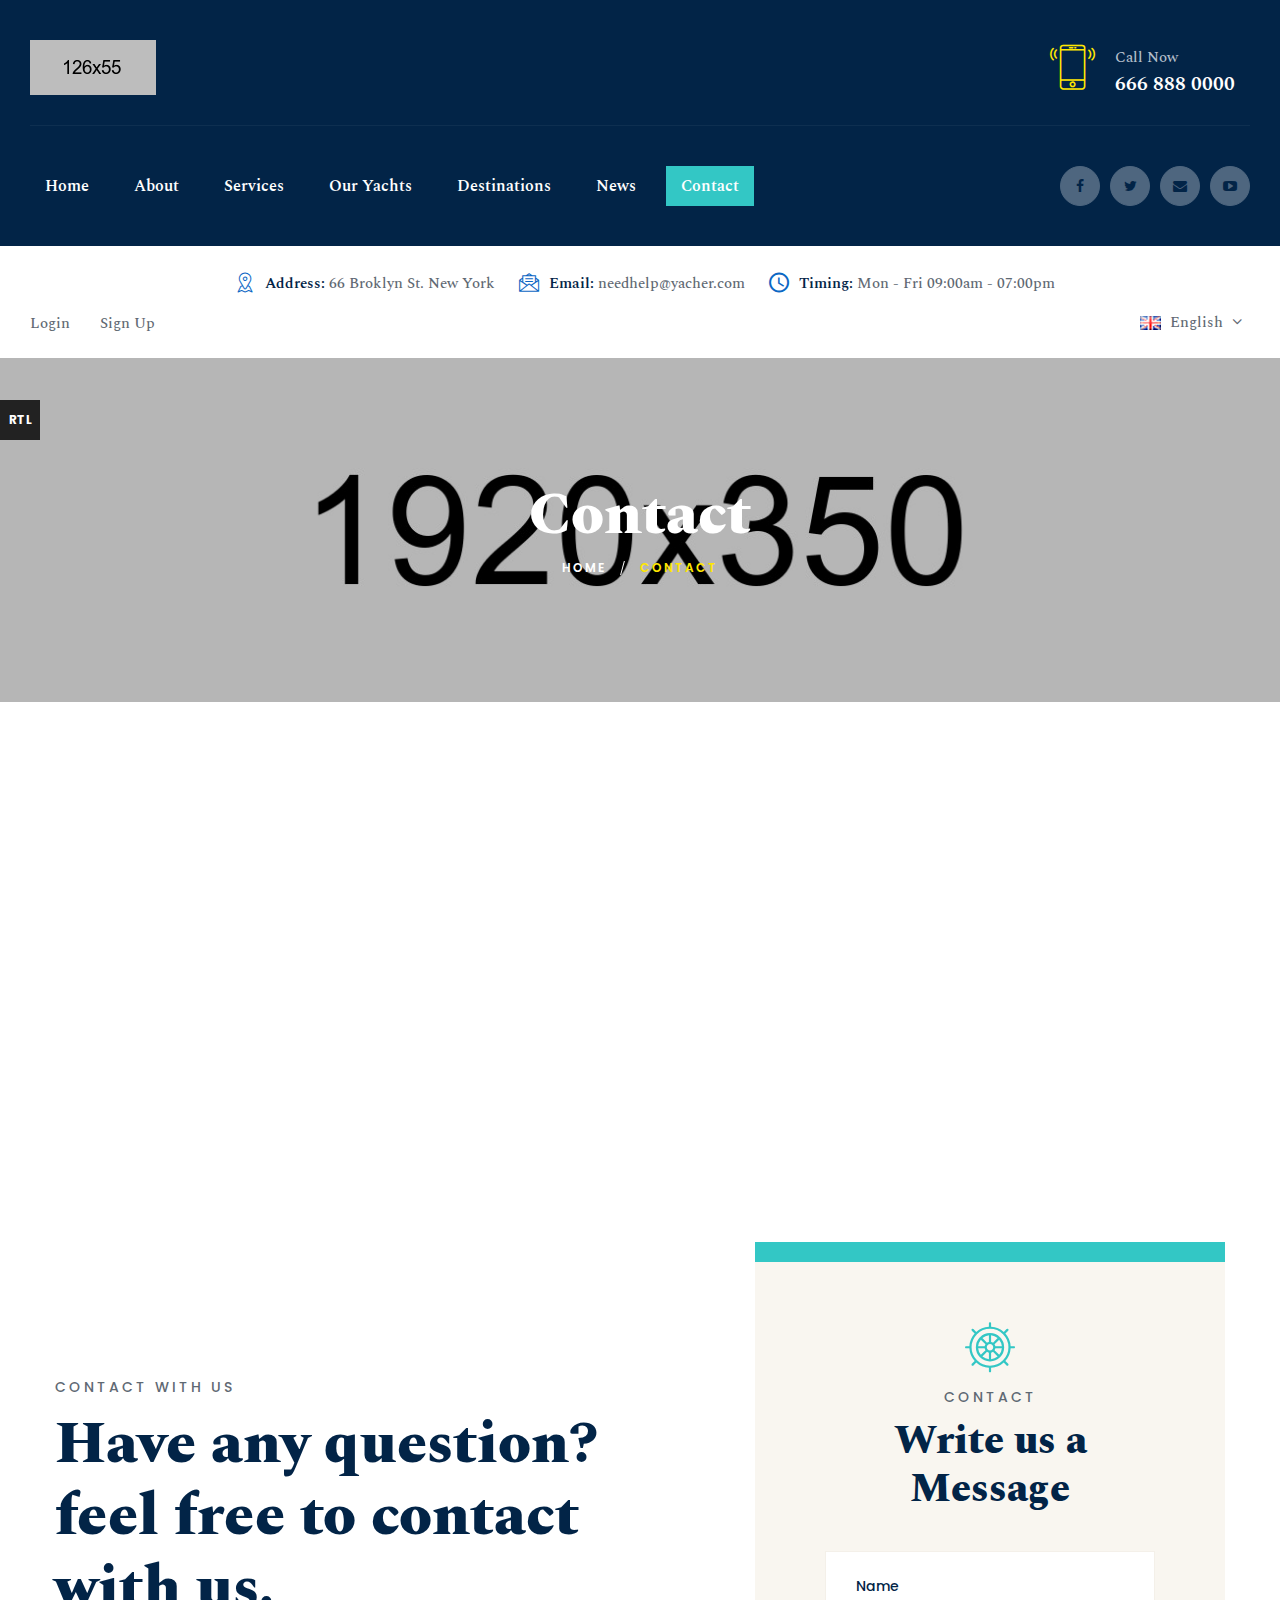
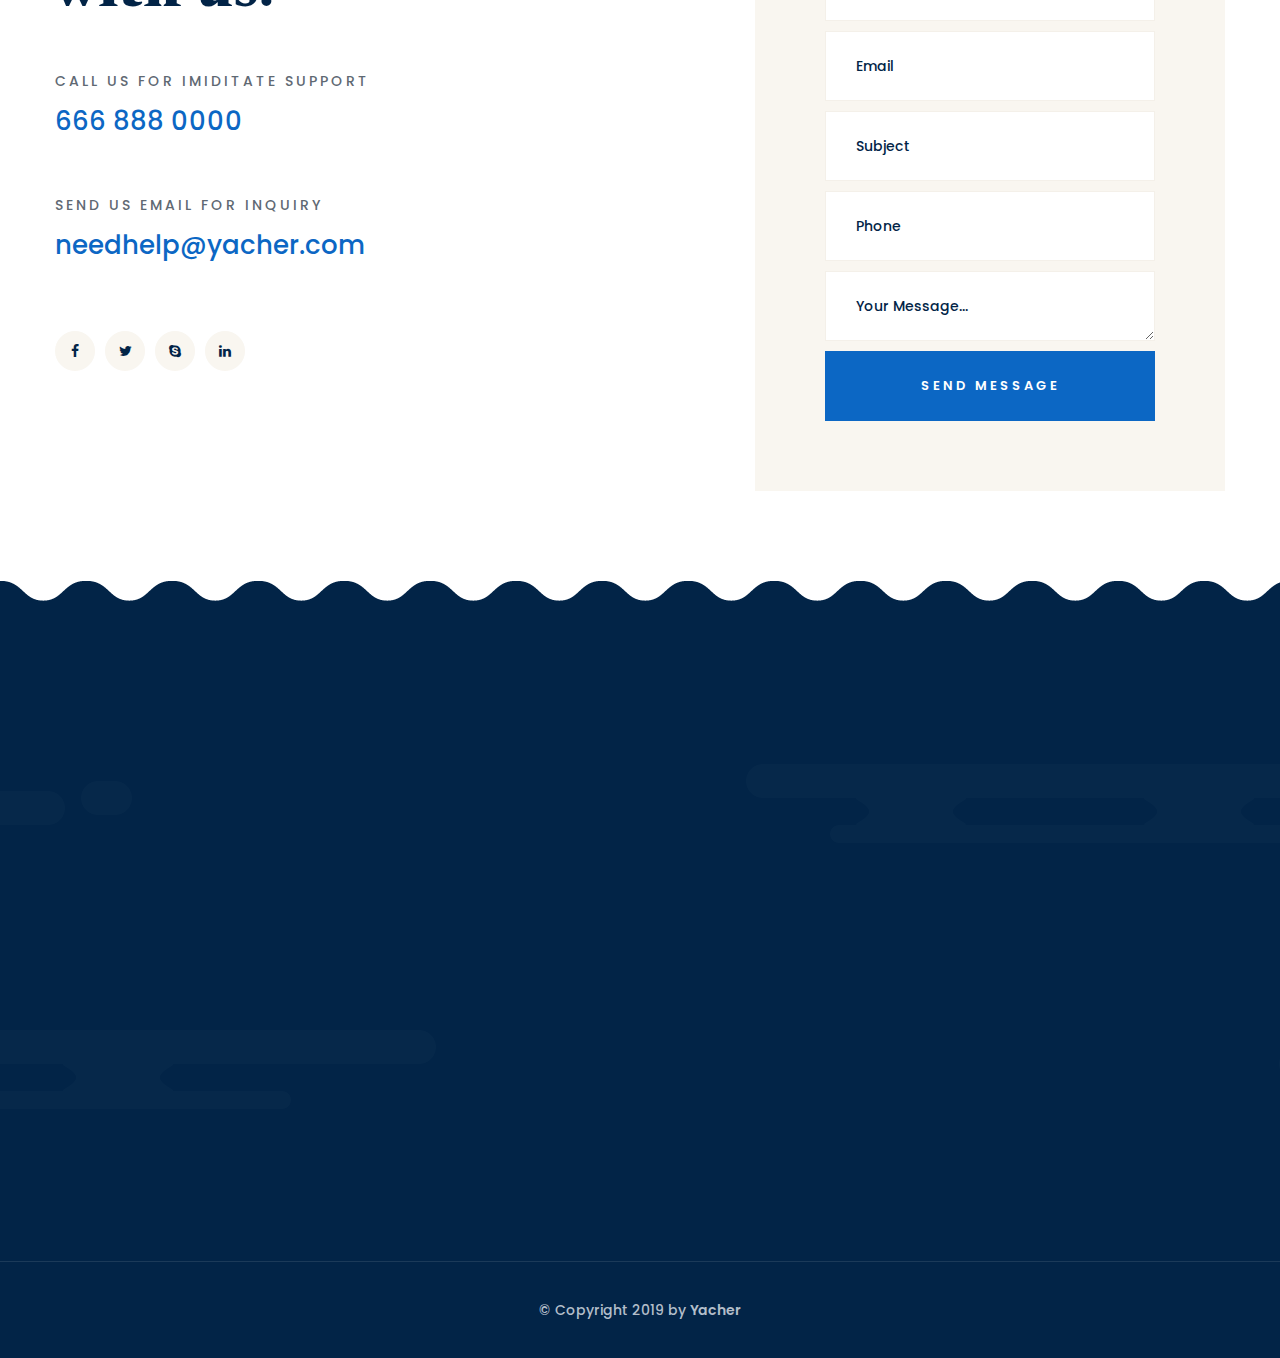
<file: contact.html>
<!DOCTYPE html>
<html lang="en">
<head>
	<meta charset="UTF-8">
	<title>Contact || Yacher || Responsive HTML 5 Template</title>

	<!-- Responsive meta -->
	<meta name="viewport" content="width=device-width, initial-scale=1">
	<!-- For IE -->
    <meta http-equiv="X-UA-Compatible" content="IE=edge">
    
	<link rel="stylesheet" href="css/aos.css">
	<link rel="stylesheet" href="css/imp.css">
	<link rel="stylesheet" href="css/bootstrap.min.css">
	<link rel="stylesheet" href="css/custom-animate.css">
	<link rel="stylesheet" href="css/font-awesome.min.css">
   
    <link rel="stylesheet" href="css/color.css">
    <link rel="stylesheet" href="css/rtl.css">
    <link rel="stylesheet" href="css/style.css">
	<link rel="stylesheet" href="css/responsive.css">
    <!-- Favicon -->
    <link rel="apple-touch-icon" sizes="180x180" href="images/favicon/apple-touch-icon.png">
    <link rel="icon" type="image/png" href="images/favicon/favicon-32x32.png" sizes="32x32">
    <link rel="icon" type="image/png" href="images/favicon/favicon-16x16.png" sizes="16x16">

    <!-- Fixing Internet Explorer-->
    <!--[if lt IE 9]>
        <script src="http://html5shiv.googlecode.com/svn/trunk/html5.js"></script>
        <script src="js/html5shiv.js"></script>
    <![endif]-->
    
</head>

<body>
<div class="boxed_wrapper ltr">

    <div class="preloader"></div> 

    <!-- page-direction -->
    <div class="page_direction">
        <div class="demo-rtl direction_switch"><button class="rtl">RTL</button></div>
        <div class="demo-ltr direction_switch"><button class="ltr">LTR</button></div>
    </div>
    <!-- page-direction end -->


    <!-- main header -->
    <header class="main-header"> 
        <!--Start Header upper -->
        <div class="header-upper">
            <div class="container-box clearfix">
                <div class="outer-box clearfix"> 
                    <div class="header-upper-left float-left clearfix">
                        <div class="logo">
                            <a href="index.html"><img src="images/resources/logo.png" alt="Awesome Logo" title=""></a>
                        </div>
                    </div>
                    <div class="header-upper-middle float-left clearfix">
                        <div class="nav-outer clearfix">
                            <!--Mobile Navigation Toggler-->
                            <div class="mobile-nav-toggler"><span class="icon fa fa-bars"></span></div>
                            <!-- Main Menu -->
                            <nav class="main-menu navbar-expand-md navbar-light">
                                <div class="collapse navbar-collapse show clearfix" id="navbarSupportedContent">
                                    <ul class="navigation clearfix">
                                        <li class="dropdown"><a href="#">Home</a>
                                            <ul>
                                                <li><a href="index.html">Home Page 01</a></li>
                                                <li><a href="index-2.html">Home Page 02</a></li>
                                                <li class="dropdown"><a href="#">Header Styles</a>
                                                    <ul>
                                                        <li><a href="index.html">Header Style One</a></li>
                                                        <li><a href="index-2.html">Header Style Two</a></li>
                                                    </ul>    
                                                </li>
                                            </ul>
                                        </li>
                                        <li><a href="about.html">About</a></li>
                                        <li><a href="services.html">Services</a></li>
                                        <li class="dropdown"><a href="#">Our Yachts</a>
                                            <ul>
                                                <li><a href="yachts.html">Our Yachts</a></li>
                                                <li><a href="yachts-details.html">Yachts Details</a></li>
                                            </ul>
                                        </li>
                                        <li><a href="destinations.html">Destinations</a></li>
                                        <li class="dropdown"><a href="#">News</a>
                                        	<ul>
                                                <li><a href="blog.html">Latest News</a></li>
                                                <li><a href="blog-single.html">News Single</a></li>
                                            </ul>
                                        </li>
                                        <li class="current"><a href="contact.html">Contact</a></li>
                                    </ul>
                                </div>
                            </nav>                        
                            <!-- Main Menu End-->
                            <div class="menu-right-content">
                                <div class="header-social-links">
                                    <ul class="social-links-style1">
                                        <li>
                                            <a href="#"><i class="fa fa-facebook" aria-hidden="true"></i></a> 
                                        </li>
                                        <li>
                                            <a href="#"><i class="fa fa-twitter" aria-hidden="true"></i></a> 
                                        </li>
                                        <li>
                                            <a href="#"><i class="fa fa-envelope" aria-hidden="true"></i></a> 
                                        </li>
                                        <li>
                                            <a href="#"><i class="fa fa-youtube-play" aria-hidden="true"></i></a>
                                        </li>
                                    </ul>
                                </div>
                            </div>

                        </div>
                    </div>
                    <div class="header-upper-right float-right clearfix">
                        <div class="call-us-now">
                            <div class="icon thm-clr1">
                                <span class="flaticon-smartphone"></span>    
                            </div>
                            <div class="title">
                                <h6>Call Now</h6>
                                <a href="tel:6668880000">666 888 0000</a>
                            </div>
                        </div>
                    </div>
                    
                </div>

            </div>
        </div>
        <!--End Header Upper-->
        
        <!--Start header lawer -->
        <div class="header-lawer">
            <div class="container-box clearfix">
                <div class="outer-box clearfix">
                    <!--Top Left-->
                    <div class="header-lawer-left float-left">
                        <ul class="clearfix">
                            <li><span class="flaticon-pin"></span><b>Address:</b> 66 Broklyn St. New York</li>
                            <li><span class="flaticon-mail"></span><b>Email:</b> <a href="mailto:info@templatepath.com">needhelp@yacher.com</a></li>
                            <li><span class="flaticon-clock"></span><b>Timing:</b> Mon - Fri 09:00am - 07:00pm</li>
                        </ul>
                    </div>
                    <!--Top Right-->
                    <div class="header-lawer-right float-right">
                        
                        <div class="language-switcher">
                            <div id="polyglotLanguageSwitcher">
                                <form action="#">
                                    <select id="polyglot-language-options">
                                        <option id="en" value="en" selected>English</option>
                                        <option id="fr" value="fr">French</option>
                                        <option id="de" value="de">German</option>
                                        <option id="it" value="it">Italian</option>
                                        <option id="es" value="es">Spanish</option>
                                    </select>
                                </form>
                            </div>
                        </div>
                        <div class="login-signup-box">
                            <ul>
                                <li><a href="#">Login</a></li>
                                <li><a href="#">Sign Up</a></li>
                            </ul>
                        </div>   
                            
                    </div>
                </div>  
            </div>
        </div>
        <!--End header lawer -->
       
        <!--Sticky Header-->
        <div class="sticky-header">
            <div class="container">
                <div class="clearfix">
                    <!--Logo-->
                    <div class="logo float-left">
                        <a href="index.html" class="img-responsive"><img src="images/resources/logo.png" alt="" title=""></a>
                    </div>
                    <!--Right Col-->
                    <div class="right-col float-right">
                        <!-- Main Menu -->
                        <nav class="main-menu clearfix">
                        <!--Keep This Empty / Menu will come through Javascript-->
                        </nav>
                    </div>
                </div>
            </div>
        </div>
        <!--End Sticky Header-->
        
        <!-- Mobile Menu  -->
        <div class="mobile-menu">
            <div class="menu-backdrop"></div>
            <div class="close-btn"><span class="icon flaticon-multiply"></span></div>

            <nav class="menu-box">
                <div class="nav-logo"><a href="index.html"><img src="images/resources/logo.png" alt="" title=""></a></div>
                <div class="menu-outer"><!--Here Menu Will Come Automatically Via Javascript / Same Menu as in Header--></div>
                <!--Social Links-->
                <div class="social-links">
                    <ul class="clearfix">
                        <li><a href="#"><span class="fab fa fa-facebook-square"></span></a></li>
                        <li><a href="#"><span class="fab fa fa-twitter-square"></span></a></li>
                        <li><a href="#"><span class="fab fa fa-pinterest-square"></span></a></li>
                        <li><a href="#"><span class="fab fa fa-google-plus-square"></span></a></li>
                        <li><a href="#"><span class="fab fa fa-youtube-square"></span></a></li>
                    </ul>
                </div>
            </nav>
        </div>
        <!-- End Mobile Menu --> 
    </header>


    <!--Start breadcrumb area-->     
    <section class="breadcrumb-area" style="background-image: url(images/breadcrumb/breadcrumb-1.jpg);">
        <div class="container">
            <div class="row">
                <div class="col-xl-12">
                    <div class="inner-content clearfix">
                        <div class="title">
                           <h1>Contact</h1>
                        </div>
                        <div class="breadcrumb-menu">
                            <ul class="clearfix">
                                <li><a href="index.html">Home</a></li>
                                <li class="active">Contact</li>
                            </ul>    
                        </div>
                    </div>
                </div>
            </div>
        </div>
    </section>
    <!--End breadcrumb area-->

    <section class="google-map-area">
        <div class="map-outer">
            <!--Map Canvas-->
            <div class="map-canvas"
                data-zoom="12"
                data-lat="-37.817085"
                data-lng="144.955631"
                data-type="roadmap"
                data-hue="#ffc400"
                data-title="Envato"
                data-icon-path="images/resources/map-marker.png"
                data-content="Melbourne VIC 3000, Australia<br><a href='mailto:info@youremail.com'>info@youremail.com</a>">
            </div>
        </div>
    </section>

    <!--Start Contact Form Section-->
    <section class="contact-form-area">
        <div class="auto-container">
            <div class="row clearfix">
                <div class="col-xl-7 col-lg-12 col-md-12">
                    <div class="contact-information-box">
                        <div class="title">
                            <span>Contact with us</span>
                            <h1>Have any question? feel free to contact with us.</h1>
                        </div>
                        <ul class="contact-us">
                            <li>
                                <p>Call us for imiditate support</p>
                                <a href="tel:6668880000">666 888 0000</a>
                            </li>
                            <li>
                                <p>Send us email for inquiry</p>
                                <a href="mailto:info@templatepath.com">needhelp@yacher.com</a>
                            </li>      
                        </ul>
                        <ul class="social-links-style1 fix">
                            <li><a href="#"><i class="fa fa-facebook" aria-hidden="true"></i></a></li>
                            <li><a href="#"><i class="fa fa-twitter" aria-hidden="true"></i></a></li>
                            <li><a href="#"><i class="fa fa-skype" aria-hidden="true"></i></a></li>
                            <li><a href="#"><i class="fa fa-linkedin" aria-hidden="true"></i></a></li>
                        </ul>
                    </div>    
                </div>
                <div class="col-xl-5 col-lg-12 col-md-12">
                    <div class="contact-form">
                        <div class="title text-center">
                            <i class="flaticon-rudder"></i>
                            <span>contact</span>
                            <h1>Write us a<br> Message</h1>
                        </div>
                        <div class="inner-box">
                            <form id="contact-form" name="contact_form" class="default-form2" action="inc/sendmail.php" method="post"> 
                                <div class="input-box">   
                                    <input type="text" name="form_name" value="" placeholder="Name" required="">
                                </div>     
                                <div class="input-box"> 
                                    <input type="email" name="form_email" value="" placeholder="Email" required="">
                                </div>   
                                <div class="input-box"> 
                                    <input type="text" name="form_subject" value="" placeholder="Subject">
                                </div>      
                                <div class="input-box"> 
                                    <input type="text" name="form_phone" value="" placeholder="Phone">
                                </div>    
                                <div class="input-box">    
                                    <textarea name="form_message" placeholder="Your Message..." required=""></textarea>
                                </div>    
                                <div class="button-box text-center">
                                    <input id="form_botcheck" name="form_botcheck" class="form-control" type="hidden" value="">
                                    <button type="submit" data-loading-text="Please wait...">Send message</button>    
                                </div>                  
                            </form>
                        </div>
                    </div>
                </div>

            </div>
        </div>
    </section>
    <!--End Contact Form Section-->



       

    <!--Start footer area-->  
    <footer class="footer-area">
        <div class="footer pdtop110">
            <div class="footer-bg" style="background-image: url(images/pattern/water-wave.png);"></div>
            <div class="container">
                <div class="row">
                    <!--Start single footer widget-->
                    <div class="col-xl-4 col-lg-4 col-md-12 col-sm-12 wow fadeInUp" data-wow-delay="100ms">
                        <div class="single-footer-widget box1">
                            <div class="title">
                                <h3>About</h3>
                            </div>
                            <div class="our-company-info">
                                <div class="text">
                                    <p>Lorem ipsum dolor sit amet, adipiscing elit. Nulla placerat posuere dui. Pellentesque venenatis sem non lacus ac auctor.</p>
                                </div>    
                                <div class="subscribe-box">
                                    <form class="subscribe-form" action="#">
                                        <input type="email" name="email" placeholder="Email address">
                                        <button type="submit">Subscribe now</button>
                                    </form>
                                </div> 
                            </div>
                        </div>
                    </div>
                    <!--End single footer widget-->
                    <!--Start single footer widget-->
                    <div class="col-xl-4 col-lg-4 col-md-12 col-sm-12 wow fadeInUp" data-wow-delay="100ms">
                        <div class="single-footer-widget">
                            <div class="title">
                                <h3>Explore</h3>
                            </div>
                            <div class="explore-box">
                                <div class="row">
                                    <div class="col-xl-6 col-lg-6 col-md-6">
                                        <ul class="explore-links">
                                            <li><a href="#">About Yacher Group</a></li>
                                            <li><a href="#">Destinations</a></li>
                                            <li><a href="#">Meet the Team</a></li>
                                            <li><a href="#">Our Pricings</a></li>
                                            <li><a href="#">Latest News</a></li>	
                                            <li><a href="#">Online Booking</a></li>	
                                            <li><a href="#">Contact</a></li>	
                                        </ul>      
                                    </div>
                                    <div class="col-xl-6 col-lg-6 col-md-6">
                                        <ul class="explore-links">
                                            <li><a href="#">Support</a></li>
                                            <li><a href="#">FAQs</a></li>
                                            <li><a href="#">Work With Us</a></li>
                                            <li><a href="#">Privacy Policy</a></li>
                                            <li><a href="#">Terms of Conditions</a></li>	
                                        </ul>      
                                    </div>
                                </div>    
                            </div>
                              
                        </div>
                    </div>
                    <!--End single footer widget-->  
                    <!--Start single footer widget-->
                    <div class="col-xl-4 col-lg-4 col-md-12 col-sm-12 wow fadeInUp" data-wow-delay="100ms">
                        <div class="single-footer-widget martop50">
                            <div class="footer-contact-info-box">
                                <div class="footer-logo">
                                    <a href="index.html"><img src="images/resources/logo.png" alt="Awesome Logo" title="Logo"></a>    
                                </div>
                                <p>660 Broklyn Street, New Town<br> New York, United States</p>
                                <a href="mailto:info@templatepath.com">needhelp@yacher.com</a><br>
                                <a href="tel:6668880000">666 888 0000</a>
                                <div class="footer-social-links">
                                    <ul class="social-links-style1">
                                        <li>
                                            <a href="#"><i class="fa fa-facebook" aria-hidden="true"></i></a> 
                                        </li>
                                        <li>
                                            <a href="#"><i class="fa fa-twitter" aria-hidden="true"></i></a> 
                                        </li>
                                        <li>
                                            <a href="#"><i class="fa fa-envelope" aria-hidden="true"></i></a> 
                                        </li>
                                        <li>
                                            <a href="#"><i class="fa fa-youtube-play" aria-hidden="true"></i></a>
                                        </li>
                                    </ul>
                                </div>
                            </div>                   	  
                        </div>
                    </div>
                    <!--End single footer widget-->
                </div>
            </div>
        </div>
        <div class="footer-bottom">
            <div class="container">
                <div class="outer-box">
                    <div class="copyright-text">
                        <p>© Copyright 2019 by <a href="#">Yacher</a></p>
                    </div>      
                </div>    
            </div>    
        </div>
    </footer>   
    <!--End footer area-->

    <button class="scroll-top scroll-to-target" data-target="html">
        <span class="icon-angle"></span>
    </button>



</div> 




<script src="js/jquery.js"></script>
<script src="js/appear.js"></script>
<script src="js/bootstrap.bundle.min.js"></script>
<script src="js/bootstrap-select.min.js"></script>
<script src="js/isotope.js"></script>
<script src="js/jquery.bootstrap-touchspin.js"></script>
<script src="js/jquery.countTo.js"></script>
<script src="js/jquery.easing.min.js"></script>
<script src="js/jquery.enllax.min.js"></script>
<script src="js/jquery.fancybox.js"></script>
<script src="js/jquery.mixitup.min.js"></script>
<script src="js/jquery.paroller.min.js"></script>
<script src="js/owl.js"></script>
<script src="js/validation.js"></script>
<script src="js/wow.js"></script>
<script src="js/slick.js"></script>
<script src="js/scrollbar.js"></script>

<script src="http://maps.google.com/maps/api/js?key=AIzaSyATY4Rxc8jNvDpsK8ZetC7JyN4PFVYGCGM"></script>
<script src="js/map-script.js"></script>

<script src="assets/language-switcher/jquery.polyglot.language.switcher.js"></script>
<script src="assets/timepicker/timePicker.js"></script>                       
<script src="assets/html5lightbox/html5lightbox.js"></script>

<!-- jQuery ui js -->
<script src="assets/jquery-ui-1.11.4/jquery-ui.js"></script>
<!-- thm custom script -->
<script src="js/custom.js"></script>



</body>
</html>
</file>
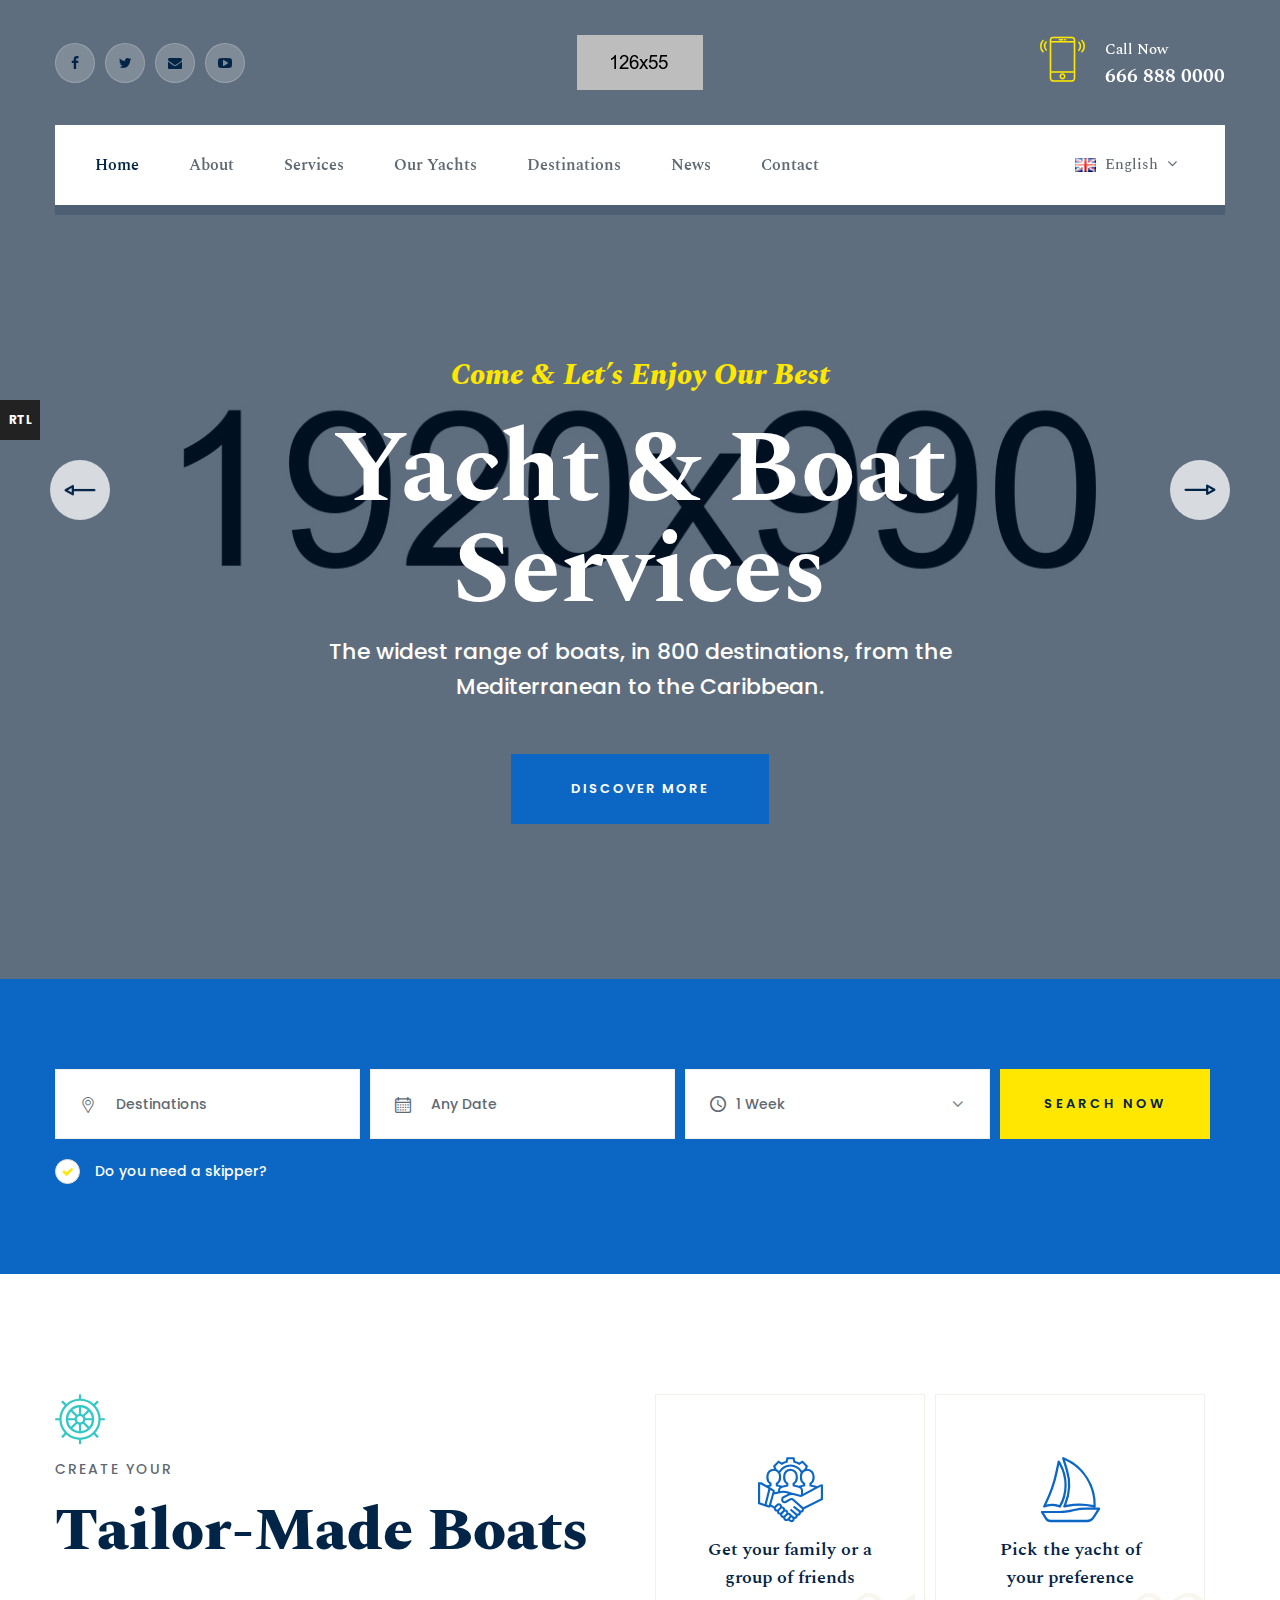
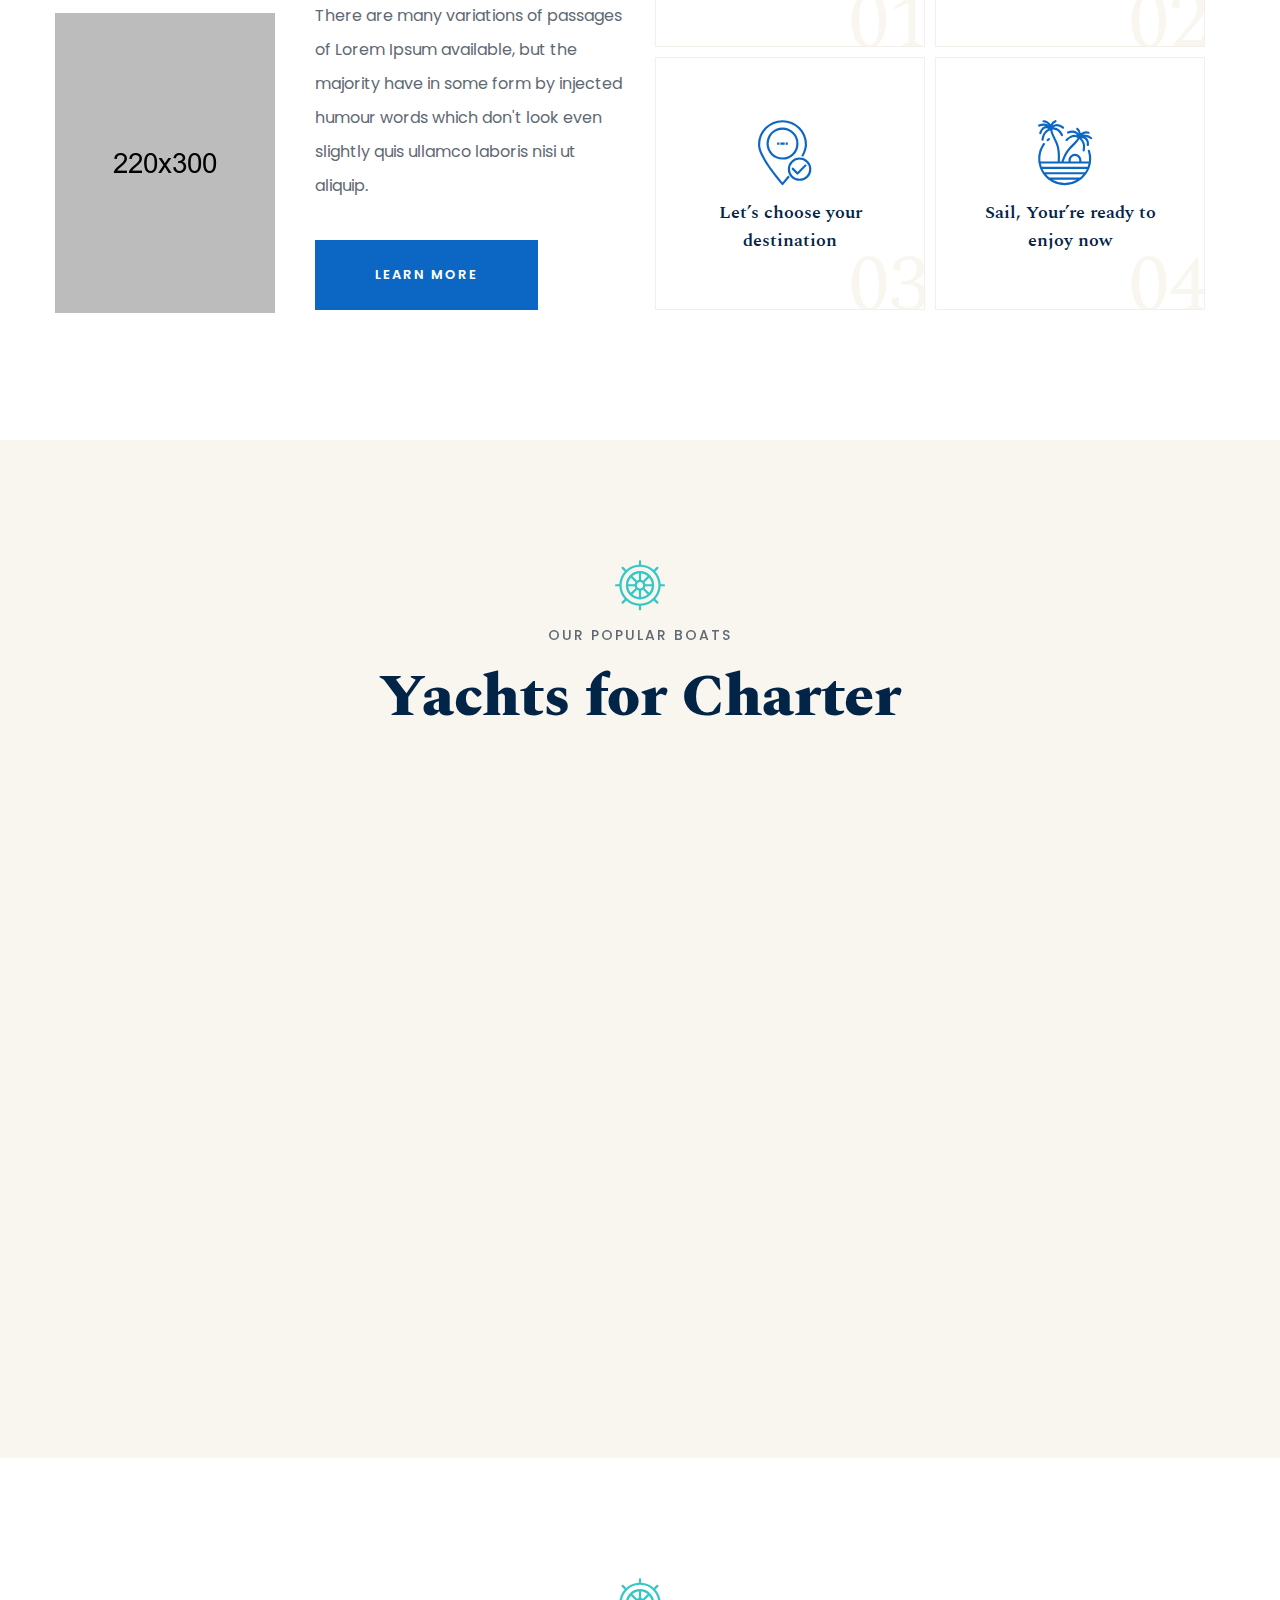
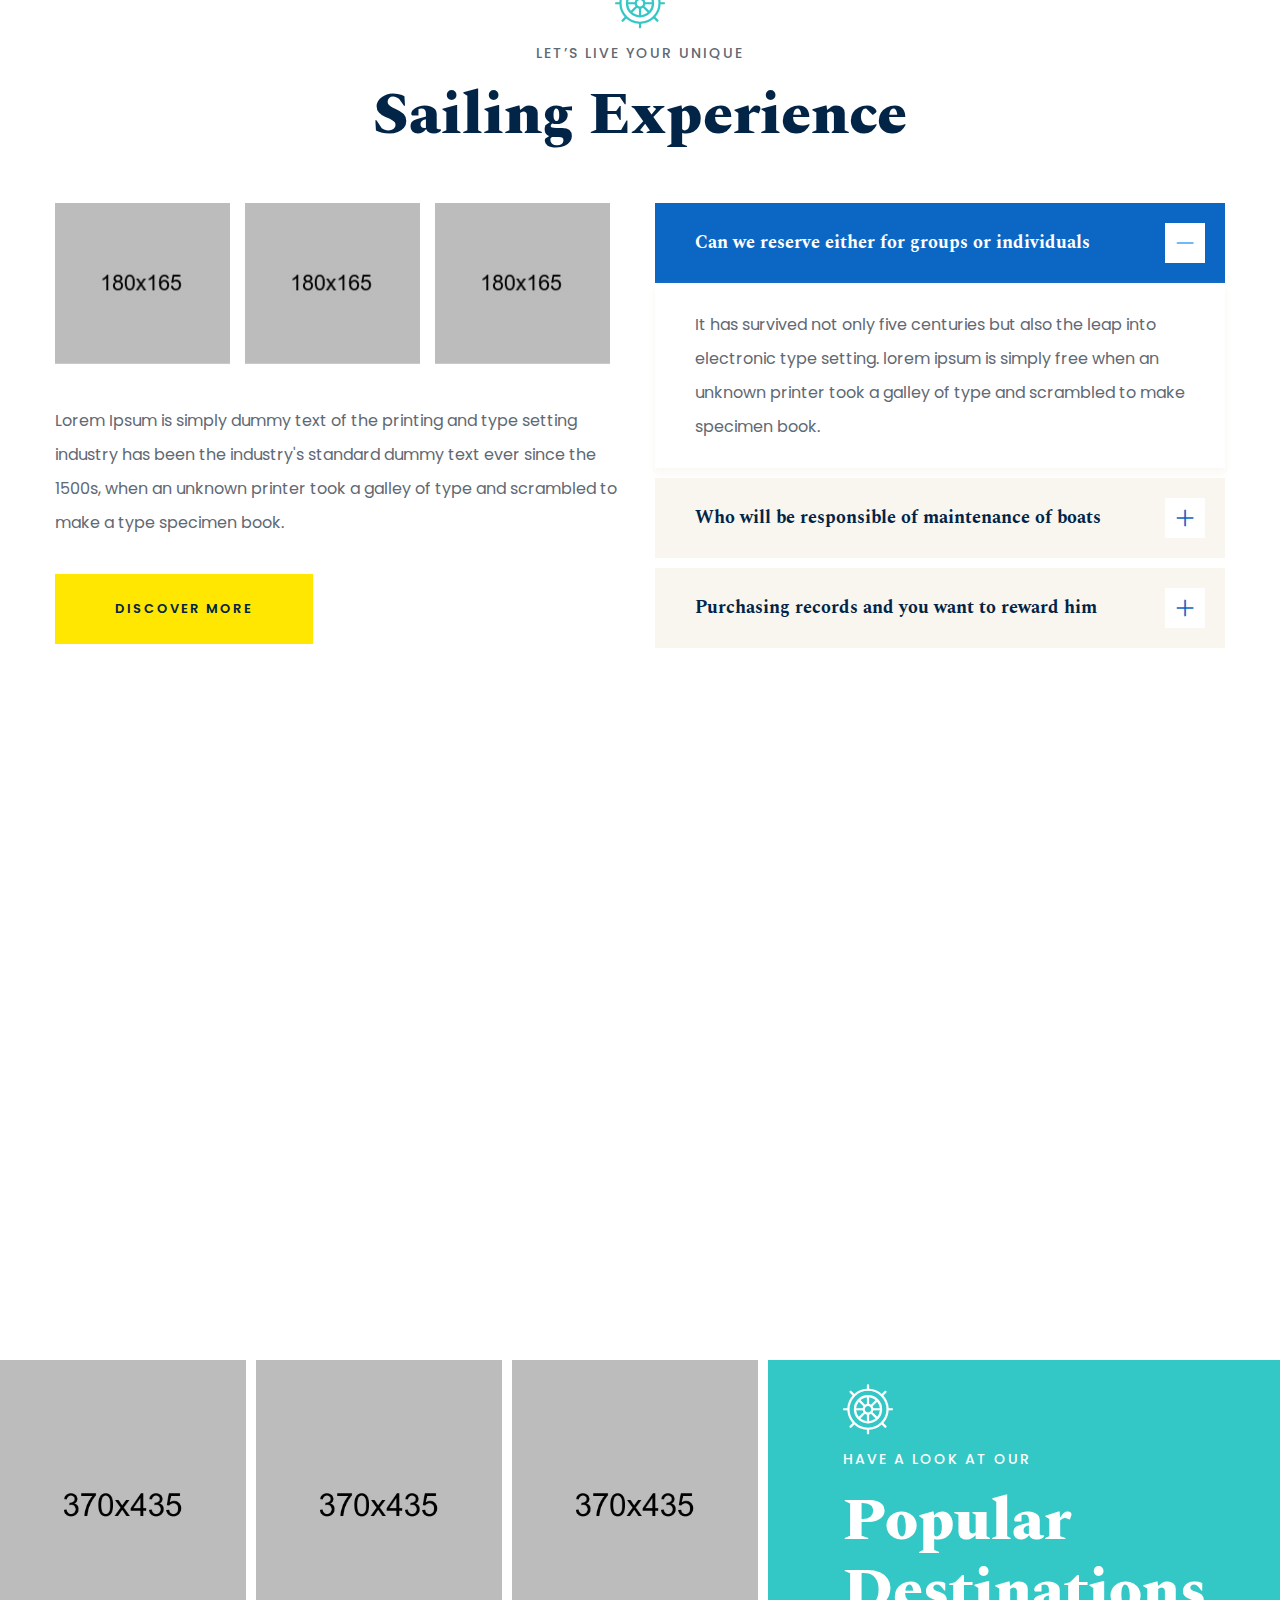
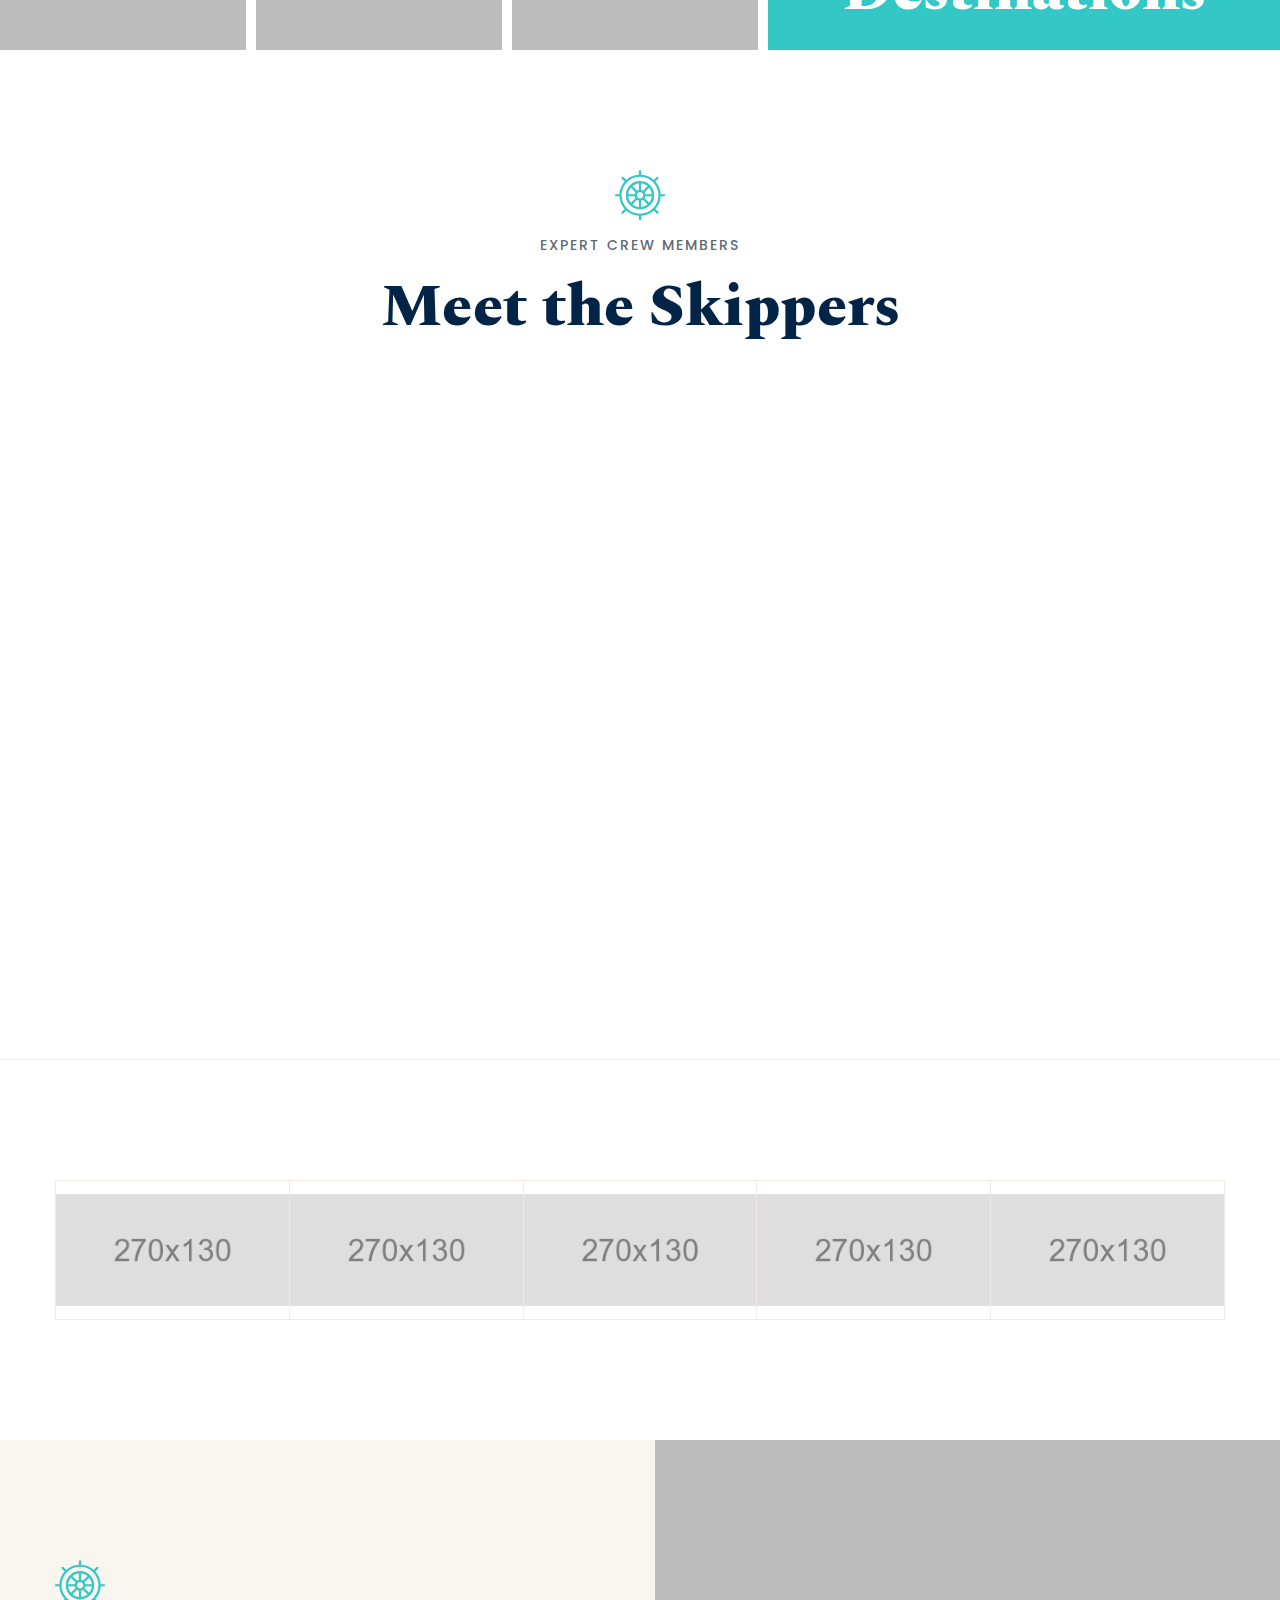
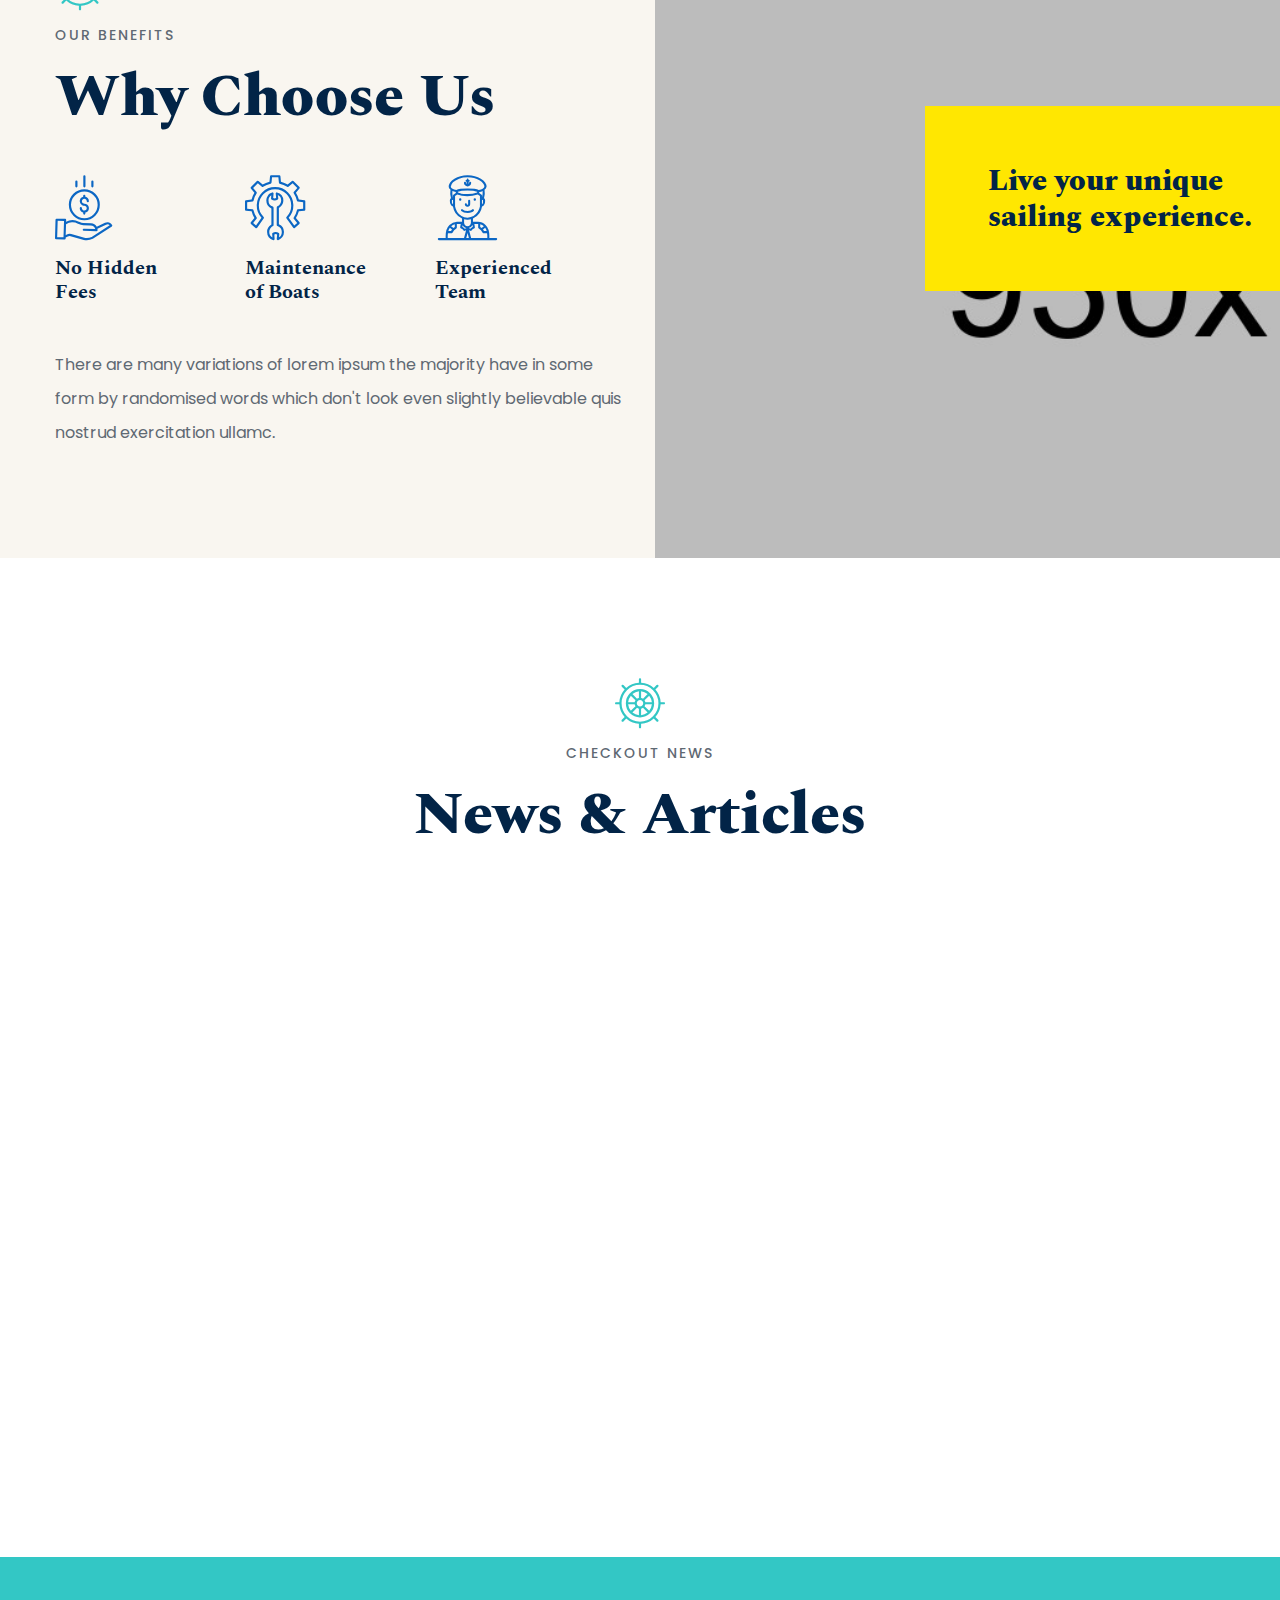
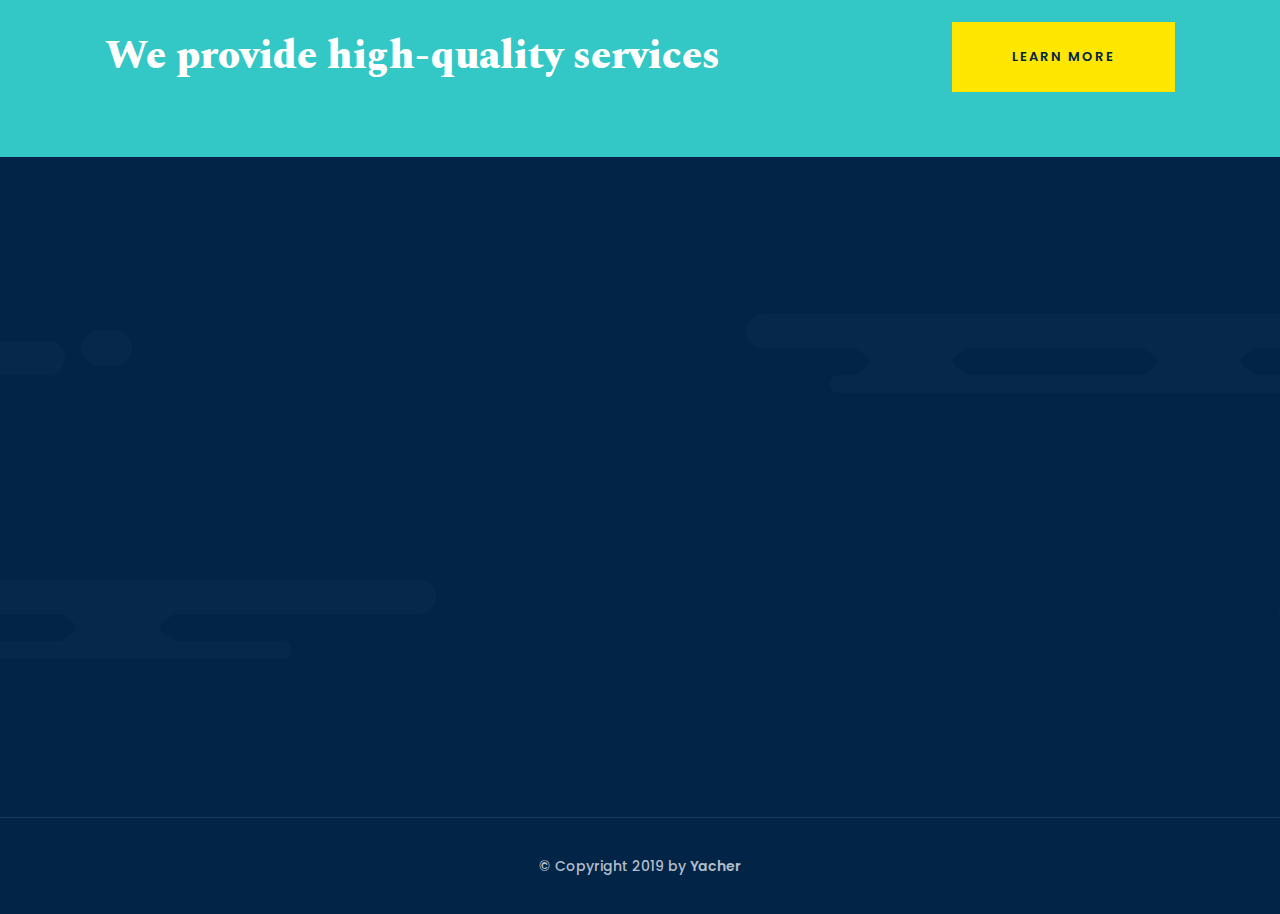
<file: index-2.html>
<!DOCTYPE html>
<html lang="en">
<head>
	<meta charset="UTF-8">
	<title>Home Two || Yacher || Responsive HTML 5 Template</title>

	<!-- responsive meta -->
	<meta name="viewport" content="width=device-width, initial-scale=1">
	<!-- For IE -->
    <meta http-equiv="X-UA-Compatible" content="IE=edge">
    
    
	<link rel="stylesheet" href="css/aos.css">
	<link rel="stylesheet" href="css/imp.css">
	<link rel="stylesheet" href="css/bootstrap.min.css">
	<link rel="stylesheet" href="css/custom-animate.css">
	<link rel="stylesheet" href="css/font-awesome.min.css">
   
    <link rel="stylesheet" href="css/color.css">
    <link rel="stylesheet" href="css/rtl.css">
    <link rel="stylesheet" href="css/style.css">
	<link rel="stylesheet" href="css/responsive.css">
    <!-- Favicon -->
    <link rel="apple-touch-icon" sizes="180x180" href="images/favicon/apple-touch-icon.png">
    <link rel="icon" type="image/png" href="images/favicon/favicon-32x32.png" sizes="32x32">
    <link rel="icon" type="image/png" href="images/favicon/favicon-16x16.png" sizes="16x16">

    <!-- Fixing Internet Explorer-->
    <!--[if lt IE 9]>
        <script src="http://html5shiv.googlecode.com/svn/trunk/html5.js"></script>
        <script src="js/html5shiv.js"></script>
    <![endif]-->
    
</head>

<body>
<div class="boxed_wrapper ltr">

    <div class="preloader"></div> 

    <!-- page-direction -->
    <div class="page_direction">
        <div class="demo-rtl direction_switch"><button class="rtl">RTL</button></div>
        <div class="demo-ltr direction_switch"><button class="ltr">LTR</button></div>
    </div>
    <!-- page-direction end -->

    <!-- main header -->
    <header class="main-header main-header-style2"> 
        <!--Start Header upper -->
        <div class="header-upper">
            <div class="container clearfix">
                <div class="outer-box clearfix"> 
                    <div class="header-upper-left-style2 max-width float-left clearfix">
                        <div class="header-social-links">
                            <ul class="social-links-style1">
                                <li>
                                    <a href="#"><i class="fa fa-facebook" aria-hidden="true"></i></a> 
                                </li>
                                <li>
                                    <a href="#"><i class="fa fa-twitter" aria-hidden="true"></i></a> 
                                </li>
                                <li>
                                    <a href="#"><i class="fa fa-envelope" aria-hidden="true"></i></a> 
                                </li>
                                <li>
                                    <a href="#"><i class="fa fa-youtube-play" aria-hidden="true"></i></a>
                                </li>
                            </ul>
                        </div>
                    </div>
                    <div class="header-upper-middle-style2 max-width float-left clearfix">
                        <div class="logo">
                            <a href="index.html"><img src="images/resources/logo.png" alt="Awesome Logo" title=""></a>
                        </div>
                    </div>
                    <div class="header-upper-right-style2 max-width float-right clearfix">
                        <div class="call-us-now">
                            <div class="icon thm-clr1">
                                <span class="flaticon-smartphone"></span>    
                            </div>
                            <div class="title">
                                <h6>Call Now</h6>
                                <a href="tel:6668880000">666 888 0000</a>
                            </div>
                        </div>
                    </div>
                    
                </div>
            </div>
        </div>
        <!--End Header Upper-->
        
        <!--Start header lawer style2 -->
        <div class="header-lawer-style2">
            <div class="container clearfix">
                <div class="outer-box clearfix">
                    <!--Top Left-->
                    <div class="header-lawer-left-style2 float-left">
                        <div class="nav-outer clearfix">
                            <!--Mobile Navigation Toggler-->
                            <div class="mobile-nav-toggler style2"><span class="icon fa fa-bars"></span></div>
                            <!-- Main Menu -->
                            <nav class="main-menu style2 navbar-expand-md navbar-light">
                                <div class="collapse navbar-collapse show clearfix" id="navbarSupportedContent">
                                    <ul class="navigation clearfix">
                                        <li class="dropdown current"><a href="#">Home</a>
                                            <ul>
                                                <li><a href="index.html">Home Page 01</a></li>
                                                <li><a href="index-2.html">Home Page 02</a></li>
                                                <li class="dropdown"><a href="#">Header Styles</a>
                                                    <ul>
                                                        <li><a href="index.html">Header Style One</a></li>
                                                        <li><a href="index-2.html">Header Style Two</a></li>
                                                    </ul>    
                                                </li>
                                            </ul>
                                        </li>
                                        <li><a href="about.html">About</a></li>
                                        <li><a href="services.html">Services</a></li>
                                        <li class="dropdown"><a href="#">Our Yachts</a>
                                            <ul>
                                                <li><a href="yachts.html">Our Yachts</a></li>
                                                <li><a href="yachts-details.html">Yachts Details</a></li>
                                            </ul>
                                        </li>
                                        <li><a href="destinations.html">Destinations</a></li>
                                        <li class="dropdown"><a href="#">News</a>
                                        	<ul>
                                                <li><a href="blog.html">Latest News</a></li>
                                                <li><a href="blog-single.html">News Single</a></li>
                                            </ul>
                                        </li>
                                        <li><a href="contact.html">Contact</a></li>
                                    </ul>
                                </div>
                            </nav>                        
                            <!-- Main Menu End-->
                        </div>    
                    </div>
                    <!--Top Right-->
                    <div class="header-lawer-right-style2 clearfix float-right"> 
                        <div class="language-switcher">
                            <div id="polyglotLanguageSwitcher">
                                <form action="#">
                                    <select id="polyglot-language-options">
                                        <option id="en" value="en" selected>English</option>
                                        <option id="fr" value="fr">French</option>
                                        <option id="de" value="de">German</option>
                                        <option id="it" value="it">Italian</option>
                                        <option id="es" value="es">Spanish</option>
                                    </select>
                                </form>
                            </div>
                        </div>
                    </div>
                    
                </div>  
            </div>
        </div>
        <!--End header lawer style2-->
       
        <!--Sticky Header-->
        <div class="sticky-header">
            <div class="container">
                <div class="clearfix">
                    <!--Logo-->
                    <div class="logo float-left">
                        <a href="index.html" class="img-responsive"><img src="images/resources/logo.png" alt="" title=""></a>
                    </div>
                    <!--Right Col-->
                    <div class="right-col float-right">
                        <!-- Main Menu -->
                        <nav class="main-menu clearfix">
                            <!--Keep This Empty / Menu will come through Javascript-->
                        </nav>
                    </div>
                </div>
            </div>
        </div>
        <!--End Sticky Header-->
        
        <!-- Mobile Menu  -->
        <div class="mobile-menu">
            <div class="menu-backdrop"></div>
            <div class="close-btn"><span class="icon flaticon-multiply"></span></div>

            <nav class="menu-box">
                <div class="nav-logo"><a href="index.html"><img src="images/resources/logo.png" alt="" title=""></a></div>
                <div class="menu-outer"><!--Here Menu Will Come Automatically Via Javascript / Same Menu as in Header--></div>
                <!--Social Links-->
                <div class="social-links">
                    <ul class="clearfix">
                        <li><a href="#"><span class="fab fa fa-facebook-square"></span></a></li>
                        <li><a href="#"><span class="fab fa fa-twitter-square"></span></a></li>
                        <li><a href="#"><span class="fab fa fa-pinterest-square"></span></a></li>
                        <li><a href="#"><span class="fab fa fa-google-plus-square"></span></a></li>
                        <li><a href="#"><span class="fab fa fa-youtube-square"></span></a></li>
                    </ul>
                </div>
            </nav>
        </div>
        <!-- End Mobile Menu --> 
        
    </header>


    <!-- Start Main Slider -->
    <section class="main-slider style2">
        <div class="slider-box">
            <!-- Banner Carousel -->
            <div class="banner-carousel owl-theme owl-carousel text-center">
                <!-- Slide -->
                <div class="slide">
                    <div class="image-layer" style="background-image:url(images/slides/v2-1.jpg)"></div>
                    <div class="auto-container">
                        <div class="content">
                            <div class="title thm-clr1">Come & Let’s Enjoy Our Best</div>   
                            <div class="big-title">Yacht & Boat<br> Services</div>   
                            <div class="text">The widest range of boats, in 800 destinations, from the<br> Mediterranean to the Caribbean.</div>    
                            <div class="btn-box">
                                <a href="#">Discover More</a>
                            </div>        
                        </div>
                    </div>
                </div>
                <!-- Slide -->
                <div class="slide">
                    <div class="image-layer" style="background-image:url(images/slides/v2-2.jpg)"></div>
                    <div class="auto-container">
                        <div class="content">
                            <div class="title thm-clr1">Come & Let’s Enjoy Our Best</div>   
                            <div class="big-title">Yacht & Boat<br> Services</div>   
                            <div class="text">The widest range of boats, in 800 destinations, from the<br> Mediterranean to the Caribbean.</div>    
                            <div class="btn-box">
                                <a href="#">Discover More</a>
                            </div>        
                        </div>
                    </div>
                </div>
                <!-- Slide -->
                <div class="slide">
                    <div class="image-layer" style="background-image:url(images/slides/v2-3.jpg)"></div>
                    <div class="auto-container">
                        <div class="content">
                            <div class="title thm-clr1">Come & Let’s Enjoy Our Best</div>   
                            <div class="big-title">Yacht & Boat<br> Services</div>   
                            <div class="text">The widest range of boats, in 800 destinations, from the<br> Mediterranean to the Caribbean.</div>    
                            <div class="btn-box">
                                <a href="#">Discover More</a>
                            </div>        
                        </div>
                    </div>
                </div>

            </div>
        </div>
    </section>
    <!-- End Main Slider -->


    <!--Start Boats Skipper Form Area-->
    <section class="boats-skipper-form-area thm_bgclr2">
        <div class="container">
            <div class="row">
                <div class="col-xl-12 col-lg-12">
                    <div class="boats-skipper-search-box style2 text-center">
                        <form class="boats-skipper-form" name="boats-skipper-form" action="#" method="post"> 
                            <div class="row"> 
                                <div class="col-xl-12">
                                    <div class="input-box">   
                                        <input type="text" name="form_desti" value="" placeholder="Destinations" required="">
                                        <div class="icon-box">
                                            <span class="flaticon-pin-1"></span>
                                        </div>
                                    </div>
                                    <div class="input-box">
                                        <input type="text" name="date" placeholder="Any Date" id="datepicker">
                                        <div class="icon-box">
                                            <span class="flaticon-calendar"></span>
                                        </div>
                                    </div>
                                    <div class="input-box">
                                        <select class="selectpicker" data-width="100%">
                                            <option selected="selected">1 Week</option>
                                            <option>2 Week</option>
                                            <option>3 Week</option>
                                            <option>4 Week</option>
                                            <option>5 Week</option>
                                        </select>
                                        <div class="icon-box two">
                                            <span class="flaticon-clock"></span>
                                        </div>
                                    </div>
                                    <div class="button-box">
                                        <button type="submit">Search now</button>  
                                    </div>
                                </div> 
                            </div>
                            <div class="row">
                                <div class="col-xl-12">
                                    <div class="need-skipper">
                                        <input type="checkbox" name="skipper1" id="skipper" checked>
                                        <label for="skipper"><span></span>Do you need a skipper?</label>
                                    </div>
                                </div> 
                            </div>
                        </form> 
                    </div>  
                </div>
                
            </div> 
        </div>    
    </section>
    <!--End Boats Skipper Form Area-->

    <!--Start Create Boats Area-->
    <section class="create-boats-area">
        <div class="container">
            <div class="row">
                <div class="col-xl-6">
                    <div class="create-boats-content">
                        <div class="sec-title black">
                            <div class="icon"><span class="flaticon-rudder"></span></div>
                            <p>create your</p>
                            <div class="big-title black"><h1>Tailor-Made Boats</h1></div>
                        </div>
                        <div class="inner-content">
                            <div class="img-box">
                                <img src="images/resources/create-boats-img.jpg" alt="Awesome Image">    
                            </div>
                            <div class="text-box">
                                <p>There are many variations of passages of Lorem Ipsum available, but the majority have in some form by injected humour words which don't look even slightly quis ullamco laboris nisi ut aliquip.</p>
                                <a class="btn-one" href="#">Learn More</a>
                            </div>
                        </div>
                    </div>    
                </div>
                <div class="col-xl-6">
                    <div class="boats-featured-box text-center">
                        <ul>
                            <li>
                                <div class="icon"><span class="flaticon-team"></span></div>
                                <h3><a href="#"> Get your family or a<br> group of friends</a></h3>
                                <div class="count">01</div>
                            </li>
                            <li>
                                <div class="icon"><span class="flaticon-boat-2"></span></div>
                                <h3><a href="#">Pick the yacht of<br> your preference</a></h3>
                                <div class="count">02</div>
                            </li>
                            <li>
                                <div class="icon"><span class="flaticon-gps"></span></div>
                                <h3><a href="#">Let’s choose your<br> destination</a></h3>
                                <div class="count">03</div>
                            </li>
                            <li>
                                <div class="icon"><span class="flaticon-beach"></span></div>
                                <h3><a href="#">Sail, Your’re ready to<br> enjoy now</a></h3>
                                <div class="count">04</div>
                            </li>
                        </ul>
                    </div>
                </div>
            </div>
        </div>
    </section>
    <!--End Create Boats Area-->
        
    <!--Start Yachts Area-->
    <section class="yachts-area style2">
        <div class="icon-holder" data-aos="fade-left" data-aos-easing="linear" data-aos-duration="2500">
            <img src="images/icon/big-icon-3.png" alt="Icon">
        </div>
        <div class="container">
            <div class="sec-title black text-center">
                <div class="icon"><span class="flaticon-rudder"></span></div>
                <p>our popular boats</p>
                <div class="big-title black"><h1>Yachts for Charter</h1></div>
            </div>
            <div class="row">
                <div class="col-xl-4 col-lg-4 col-md-12 col-sm-12">
                    <!--Start Single Yachts Box-->
                    <div class="siingle-yachts-box wow fadeInUp" data-wow-delay="0ms" data-wow-duration="1500ms">
                        <div class="img-holder">
                            <div class="inner">
                                <img src="images/yachts/yachts-1.jpg" alt="Awesome Image">
                                <div class="overlay-style-one bg1"></div>
                            </div>
                            <div class="rate-box thm-bgclr1">
                                <h5>$780</h5>
                                <h6>Week</h6>
                            </div>
                        </div>
                        <div class="title-holder">
                            <h2><a href="yachts-details.html">Maestrale</a></h2>
                            <span>Italy Ocean</span>
                            <div class="meta-box">
                                <ul>
                                    <li><span class="flaticon-art-and-design"></span>89 ft</li>
                                    <li><span class="flaticon-boat-1"></span>4 cabins</li>
                                    <li><span class="flaticon-user"></span>2 berths</li>
                                </ul>
                            </div>
                        </div>    
                    </div>
                    <!--End Single Yachts Box-->
                </div>
                <div class="col-xl-4 col-lg-4 col-md-12 col-sm-12">
                    <!--Start Single Yachts Box-->
                    <div class="siingle-yachts-box wow fadeInUp" data-wow-delay="300ms" data-wow-duration="1500ms">
                        <div class="img-holder">
                            <div class="inner">
                                <img src="images/yachts/yachts-2.jpg" alt="Awesome Image">
                                <div class="overlay-style-one bg1"></div>
                            </div>
                            <div class="rate-box thm-bgclr1">
                                <h5>$960</h5>
                                <h6>Week</h6>
                            </div>
                        </div>
                        <div class="title-holder">
                            <h2><a href="yachts-details.html">Sovereign</a></h2>
                            <span>Italy Ocean</span>
                            <div class="meta-box">
                                <ul>
                                    <li><span class="flaticon-art-and-design"></span>89 ft</li>
                                    <li><span class="flaticon-boat-1"></span>4 cabins</li>
                                    <li><span class="flaticon-user"></span>2 berths</li>
                                </ul>
                            </div>
                        </div>    
                    </div>
                    <!--End Single Yachts Box-->
                </div>
                <div class="col-xl-4 col-lg-4 col-md-12 col-sm-12">
                    <!--Start Single Yachts Box-->
                    <div class="siingle-yachts-box wow fadeInUp" data-wow-delay="600ms" data-wow-duration="1500ms">
                        <div class="img-holder">
                            <div class="inner">
                                <img src="images/yachts/yachts-3.jpg" alt="Awesome Image">
                                <div class="overlay-style-one bg1"></div>
                            </div>
                            <div class="rate-box thm-bgclr1">
                                <h5>$470</h5>
                                <h6>Week</h6>
                            </div>
                        </div>
                        <div class="title-holder">
                            <h2><a href="yachts-details.html">Lauren</a></h2>
                            <span>Italy Ocean</span>
                            <div class="meta-box">
                                <ul>
                                    <li><span class="flaticon-art-and-design"></span>89 ft</li>
                                    <li><span class="flaticon-boat-1"></span>4 cabins</li>
                                    <li><span class="flaticon-user"></span>2 berths</li>
                                </ul>
                            </div>
                        </div>    
                    </div>
                    <!--End Single Yachts Box-->
                </div>
            </div>
        </div>    
    </section>
    <!--End Yachts Area-->

    <!--Start Sailing Experience Area-->
    <section class="sailing-experience-area">
        <div class="sec-title black text-center">
            <div class="icon"><span class="flaticon-rudder"></span></div>
            <p>Let’s live your unique</p>
            <div class="big-title black"><h1>Sailing Experience</h1></div>
        </div>
        <div class="container">
            <div class="row">
                <div class="col-xl-6">
                    <div class="sailing-experience-content-box">
                        <div class="img-box">
                            <ul>
                                <li>
                                    <div class="single-image">
                                        <img src="images/resources/sailing-experience-1.jpg" alt="Awesome Image">
                                    </div>
                                </li>
                                <li>
                                    <div class="single-image">
                                        <img src="images/resources/sailing-experience-2.jpg" alt="Awesome Image">
                                    </div>
                                </li>
                                <li>
                                    <div class="single-image">
                                        <img src="images/resources/sailing-experience-3.jpg" alt="Awesome Image">
                                    </div>
                                </li>
                            </ul>
                        </div>
                        <div class="text-box">
                            <p>Lorem Ipsum is simply dummy text of the printing and type setting industry has been the industry's standard dummy text ever since the 1500s, when an unknown printer took a galley of type and scrambled to make a type specimen book. </p>
                            <a class="btn-one" href="#">Discover More</a>
                        </div>
                    </div>    
                </div>
                <div class="col-xl-6">
                    <div class="faq-content-box">
                        <div class="accordion-box">
                            <!--Start single accordion box-->
                            <div class="accordion accordion-block">
                                <div class="accord-btn active"><h4>Can we reserve either for groups or individuals</h4></div>
                                <div class="accord-content collapsed">
                                    <p>It has survived not only five centuries but also the leap into electronic type setting. lorem ipsum is simply free when an unknown printer took a galley of type and scrambled to make specimen book.</p>
                                </div>
                            </div>
                            <!--End single accordion box-->
                            <!--Start single accordion box-->
                            <div class="accordion accordion-block">
                                <div class="accord-btn"><h4>Who will be responsible of maintenance of boats</h4></div>
                                <div class="accord-content">
                                    <p>It has survived not only five centuries but also the leap into electronic type setting. lorem ipsum is simply free when an unknown printer took a galley of type and scrambled to make specimen book.</p>
                                </div>
                            </div>
                            <!--End single accordion box-->
                            <!--Start single accordion box-->
                            <div class="accordion accordion-block">
                                <div class="accord-btn"><h4>Purchasing records and you want to reward him</h4></div>
                                <div class="accord-content">
                                    <p>It has survived not only five centuries but also the leap into electronic type setting. lorem ipsum is simply free when an unknown printer took a galley of type and scrambled to make specimen book.</p>
                                </div>
                            </div>
                            <!--End single accordion box-->
                        </div>    
                    </div>  
                    
                </div>
            </div>
        </div>
    </section>
    <!--End Sailing Experience Area-->


    <!--Start Discover Area Style2-->
    <section class="discover-area style2" style="background-image:url(images/parallax-background/discover-bg-style2.jpg);">
        <div class="container">
            <div class="row">
                <div class="col-xl-12">
                    <div class="discover-content text-center">
                        <div class="video-holder-box">
                            <div class="icon">
                                <div class="inner">
                                    <a class="html5lightbox wow zoomIn" data-wow-delay="300ms" data-wow-duration="1500ms" title="Yacher Video Gallery" href="https://www.youtube.com/watch?v=p25gICT63ek">
                                        <span class="flaticon-play-button"></span>
                                    </a>
                                </div>   
                            </div>
                        </div>
                        <p>Best destinations available online</p> 
                        <h1>Yacher is a World Leading<br> Online Yachtcharter Platform</h1> 
                    </div>    
                </div>
            </div>
        </div>
    </section>
    <!--End Discover Area Style2-->

    <!--Start Destinations style2 Area-->
    <section class="destinations-style2-area thm_bgclr3">
        <div class="auto-container-box">
            <!--Start Single Destinations Box style2-->
            <div class="single-destination-box-style2 max-width20">
                <div class="img-holder">
                    <div class="inner">
                        <img src="images/resources/destination-v2-1.jpg" alt="Awesome Image">
                        <div class="overlay-content">
                            <div class="title"> 
                                <h1><a href="#">Ionian Greece</a></h1>
                                <span>846 Boats</span>
                            </div>
                            <div class="zoom-button">
                                <a class="lightbox-image" data-fancybox="gallery" href="images/resources/destination-v2-1.jpg">
                                    <span class="flaticon-plus"></span>
                                </a>
                            </div>  
                        </div>
                    </div>
                </div>    
            </div>
            <!--End Single Destinations Box style2--> 
            <!--Start Single Destinations Box style2-->
            <div class="single-destination-box-style2 max-width20">
                <div class="img-holder">
                    <div class="inner">
                        <img src="images/resources/destination-v2-2.jpg" alt="Awesome Image">
                        <div class="overlay-content">
                            <div class="title"> 
                                <h1><a href="#">Ionian Greece</a></h1>
                                <span>846 Boats</span>
                            </div>
                            <div class="zoom-button">
                                <a class="lightbox-image" data-fancybox="gallery" href="images/resources/destination-v2-2.jpg">
                                    <span class="flaticon-plus"></span>
                                </a>
                            </div>  
                        </div>
                    </div>
                </div>    
            </div>
            <!--End Single Destinations Box style2-->  
            <!--Start Single Destinations Box style2-->
            <div class="single-destination-box-style2 max-width20">
                <div class="img-holder">
                    <div class="inner">
                        <img src="images/resources/destination-v2-3.jpg" alt="Awesome Image">
                        <div class="overlay-content">
                            <div class="title"> 
                                <h1><a href="#">Ionian Greece</a></h1>
                                <span>846 Boats</span>
                            </div>
                            <div class="zoom-button">
                                <a class="lightbox-image" data-fancybox="gallery" href="images/resources/destination-v2-3.jpg">
                                    <span class="flaticon-plus"></span>
                                </a>
                            </div>  
                        </div>
                    </div>
                </div>    
            </div>
            <!--End Single Destinations Box style2-->   
            <div class="destination-box-title max-width40">
                <div class="sec-title">
                    <div class="icon"><span class="flaticon-rudder"></span></div>
                    <p>Have a look at our</p>
                    <div class="big-title"><h1>Popular<br> Destinations</h1></div>
                </div>    
            </div>
               
        </div>
    </section>
    <!--End Destinations Style2 Area-->

    <!--Start Team Area-->
    <section class="team-area">
        <div class="container">
            <div class="sec-title black text-center">
                <div class="icon"><span class="flaticon-rudder"></span></div>
                <p>Expert crew members</p>
                <div class="big-title black"><h1>Meet the Skippers</h1></div>
            </div>
            <div class="row">
                <!--Start Single Team Member-->
                <div class="col-xl-4 col-lg-4">
                    <div class="single-team-member wow fadeInUp" data-wow-delay="100ms" data-wow-duration="1500ms">
                        <div class="img-holder">
                            <img src="images/team/team-v1-1.jpg" alt="Awesome Image">
                        </div>
                        <div class="title text-center">
                            <h3>Kevin Martin</h3>
                            <p>skipper</p>
                            <div class="social-links">
                                <ul class="social-links-style1">
                                    <li>
                                        <a href="#"><i class="fa fa-facebook" aria-hidden="true"></i></a> 
                                    </li>
                                    <li>
                                        <a href="#"><i class="fa fa-twitter" aria-hidden="true"></i></a> 
                                    </li>
                                    <li>
                                        <a href="#"><i class="fa fa-instagram" aria-hidden="true"></i></a> 
                                    </li>
                                </ul>
                            </div>
                        </div>
                    </div>
                </div>
                <!--End Single Team Member-->
                <!--Start Single Team Member-->
                <div class="col-xl-4 col-lg-4">
                    <div class="single-team-member wow fadeInUp" data-wow-delay="300ms" data-wow-duration="1500ms">
                        <div class="img-holder">
                            <img src="images/team/team-v1-2.jpg" alt="Awesome Image">
                        </div>
                        <div class="title text-center">
                            <h3>Mike Hardson</h3>
                            <p>skipper</p>
                            <div class="social-links">
                                <ul class="social-links-style1">
                                    <li>
                                        <a href="#"><i class="fa fa-facebook" aria-hidden="true"></i></a> 
                                    </li>
                                    <li>
                                        <a href="#"><i class="fa fa-twitter" aria-hidden="true"></i></a> 
                                    </li>
                                    <li>
                                        <a href="#"><i class="fa fa-instagram" aria-hidden="true"></i></a> 
                                    </li>
                                </ul>
                            </div>
                        </div>
                    </div>
                </div>
                <!--End Single Team Member-->
                <!--Start Single Team Member-->
                <div class="col-xl-4 col-lg-4">
                    <div class="single-team-member wow fadeInUp" data-wow-delay="500ms" data-wow-duration="1500ms">
                        <div class="img-holder">
                            <img src="images/team/team-v1-3.jpg" alt="Awesome Image">
                        </div>
                        <div class="title text-center">
                            <h3>Christine Eve</h3>
                            <p>skipper</p>
                            <div class="social-links">
                                <ul class="social-links-style1">
                                    <li>
                                        <a href="#"><i class="fa fa-facebook" aria-hidden="true"></i></a> 
                                    </li>
                                    <li>
                                        <a href="#"><i class="fa fa-twitter" aria-hidden="true"></i></a> 
                                    </li>
                                    <li>
                                        <a href="#"><i class="fa fa-instagram" aria-hidden="true"></i></a> 
                                    </li>
                                </ul>
                            </div>
                        </div>
                    </div>
                </div>
                <!--End Single Team Member-->
            </div>
        </div>
    </section>
    <!--End Team Area-->

    <!--Start Partner Area Style2-->
    <section class="partner-area style2">
        <div class="container">
            <div class="row">
                <div class="col-xl-12">
                    <div class="partner-box">
                        <!--Start Single Partner Logo Box-->
                        <div class="single-partner-logo-box">
                            <a href="#"><img src="images/brand/1.png" alt="Awesome Image"></a>
                        </div>
                        <!--End Single Partner Logo Box-->
                        <!--Start Single Partner Logo Box-->
                        <div class="single-partner-logo-box">
                            <a href="#"><img src="images/brand/2.png" alt="Awesome Image"></a>
                        </div>
                        <!--End Single Partner Logo Box-->
                        <!--Start Single Partner Logo Box-->
                        <div class="single-partner-logo-box">
                            <a href="#"><img src="images/brand/3.png" alt="Awesome Image"></a>
                        </div>
                        <!--End Single Partner Logo Box-->
                        <!--Start Single Partner Logo Box-->
                        <div class="single-partner-logo-box">
                            <a href="#"><img src="images/brand/4.png" alt="Awesome Image"></a>
                        </div>
                        <!--End Single Partner Logo Box-->
                        <!--Start Single Partner Logo Box-->
                        <div class="single-partner-logo-box">
                            <a href="#"><img src="images/brand/5.png" alt="Awesome Image"></a>
                        </div>
                        <!--End Single Partner Logo Box-->
                    </div>
                </div>
            </div>
        </div>
    </section> 
    <!--End Partner Area Style2-->  

    <!--Start Choose Area-->
    <section class="choose-area">
        <div class="container">
            <div class="row">
                <div class="col-xl-6">
                    <div class="why-choose-content">
                        <div class="sec-title black">
                            <div class="icon"><span class="flaticon-rudder"></span></div>
                            <p>Our benefits</p>
                            <div class="big-title black"><h1>Why Choose Us</h1></div>
                        </div>
                        <div class="inner-content">
                            <ul>
                                <li>
                                    <div class="icon"><span class="flaticon-money"></span></div>
                                    <h3>No Hidden<br> Fees</h3>
                                </li>
                                <li>
                                    <div class="icon"><span class="flaticon-repair"></span></div>
                                    <h3>Maintenance<br> of Boats</h3>
                                </li>
                                <li>
                                    <div class="icon"><span class="flaticon-sailor"></span></div>
                                    <h3>Experienced<br> Team</h3>
                                </li>
                            </ul>
                            <div class="text">There are many variations of lorem ipsum the majority have in some form by randomised words which don't look even slightly believable quis nostrud exercitation ullamc. </div>
                        </div>
                    </div>
                </div>
                
                <div class="col-xl-6">
                    <div class="choose-img-box">
                        <div class="image-bg" style="background-image:url(images/resources/choose-img-box.jpg);"></div>
                        <div class="overlay-content">
                            <div class="box">
                                <div class="content">
                                    <div class="inner thm-bgclr1">
                                        <h2>Live your unique<br> sailing experience.</h2>
                                    </div>
                                </div>
                            </div>
                        </div>    
                    </div>
                </div>
                
            </div>
        </div>
    </section>
    <!--End Choose Area-->

    <!--Start latest blog area Style2-->
    <section class="latest-blog-area style2">
        <div class="container">
            <div class="sec-title black text-center">
                <div class="icon"><span class="flaticon-rudder"></span></div>
                <p>checkout news</p>
                <div class="big-title black"><h1>News & Articles</h1></div>
            </div>
            <div class="row">
                <!--Start single blog post Style2-->
                <div class="col-xl-4 col-lg-4 col-md-12 col-sm-12">
                    <div class="single-blog-post style2 wow fadeInLeft" data-wow-delay="0ms" data-wow-duration="1500ms">
                        <div class="img-holder">
                            <img src="images/blog/blog-v2-1.jpg" alt="Awesome Image">
                            <div class="overlay-style-one bg1"></div>
                            <ul class="meta-info">
                                <li><a href="#"><span class="flaticon-user-1"></span>Admin</a></li>
                                <li><a href="#"><span class="flaticon-speech-bubbles-comment-option"></span>2 Comments</a></li>
                            </ul>
                        </div>
                        <div class="text-holder">
                            <div class="post-date">
                                <span>19 Nov, 2019</span>
                            </div>
                            <h3 class="blog-title"><a href="blog-single.html">7 Days Itinerary Discovering<br> Elba Island</a></h3>
                            <div class="text">
                                <p>Pellentesque auctor tristique ornare. Ut porta ut magna in cursus.</p>
                            </div>
                        </div>
                    </div>
                </div>
                <!--End single blog post Style2-->
                <!--Start single blog post Style2-->
                <div class="col-xl-4 col-lg-4 col-md-12 col-sm-12">
                    <div class="single-blog-post style2 wow fadeInLeft" data-wow-delay="300ms" data-wow-duration="1500ms">
                        <div class="img-holder">
                            <img src="images/blog/blog-v2-2.jpg" alt="Awesome Image">
                            <div class="overlay-style-one bg1"></div>
                            <ul class="meta-info">
                                <li><a href="#"><span class="flaticon-user-1"></span>Admin</a></li>
                                <li><a href="#"><span class="flaticon-speech-bubbles-comment-option"></span>2 Comments</a></li>
                            </ul>
                        </div>
                        <div class="text-holder">
                            <div class="post-date">
                                <span>19 Nov, 2019</span>
                            </div>
                            <h3 class="blog-title"><a href="blog-single.html">7 Days Itinerary Discovering<br> Elba Island</a></h3>
                            <div class="text">
                                <p>Pellentesque auctor tristique ornare. Ut porta ut magna in cursus.</p>
                            </div>
                        </div>
                    </div>
                </div>
                <!--End single blog post Style2-->
                <!--Start single blog post Style2-->
                <div class="col-xl-4 col-lg-4 col-md-12 col-sm-12">
                    <div class="single-blog-post style2 wow fadeInLeft" data-wow-delay="500ms" data-wow-duration="1500ms">
                        <div class="img-holder">
                            <img src="images/blog/blog-v2-3.jpg" alt="Awesome Image">
                            <div class="overlay-style-one bg1"></div>
                            <ul class="meta-info">
                                <li><a href="#"><span class="flaticon-user-1"></span>Admin</a></li>
                                <li><a href="#"><span class="flaticon-speech-bubbles-comment-option"></span>2 Comments</a></li>
                            </ul>
                        </div>
                        <div class="text-holder">
                            <div class="post-date">
                                <span>19 Nov, 2019</span>
                            </div>
                            <h3 class="blog-title"><a href="blog-single.html">7 Days Itinerary Discovering<br> Elba Island</a></h3>
                            <div class="text">
                                <p>Pellentesque auctor tristique ornare. Ut porta ut magna in cursus.</p>
                            </div>
                        </div>
                    </div>
                </div>
                <!--End single blog post Style2-->
              
            </div>
        </div>
    </section>
    <!--End latest blog area Style2-->

    <!--Start Slogan Area-->
    <section class="slogan-area style2">
        <div class="container">
            <div class="row">
                <div class="col-xl-12">
                    <div class="slogan-content style2">
                        <div class="title">
                            <h1>We provide high-quality services</h1>
                        </div>
                        <div class="button">
                            <a class="btn-one" href="#">Learn More</a>
                        </div>
                    </div>    
                </div>    
            </div>
        </div>
    </section>
    <!--End Slogan Area-->

    <!--Start footer area Style2-->  
    <footer class="footer-area style2">
        <div class="footer style2">
            <div class="footer-bg" style="background-image: url(images/pattern/water-wave.png);"></div>
            <div class="container">
                <div class="row">
                    <!--Start single footer widget-->
                    <div class="col-xl-4 col-lg-4 col-md-12 col-sm-12 wow fadeInUp" data-wow-delay="100ms">
                        <div class="single-footer-widget box1">
                            <div class="title">
                                <h3>About</h3>
                            </div>
                            <div class="our-company-info">
                                <div class="text">
                                    <p>Lorem ipsum dolor sit amet, adipiscing elit. Nulla placerat posuere dui. Pellentesque venenatis sem non lacus ac auctor.</p>
                                </div>    
                                <div class="subscribe-box">
                                    <form class="subscribe-form" action="#">
                                        <input type="email" name="email" placeholder="Email address">
                                        <button type="submit">Subscribe now</button>
                                    </form>
                                </div> 
                            </div>
                        </div>
                    </div>
                    <!--End single footer widget-->
                    <!--Start single footer widget-->
                    <div class="col-xl-4 col-lg-4 col-md-12 col-sm-12 wow fadeInUp" data-wow-delay="100ms">
                        <div class="single-footer-widget">
                            <div class="title">
                                <h3>Explore</h3>
                            </div>
                            <div class="explore-box">
                                <div class="row">
                                    <div class="col-xl-6">
                                        <ul class="explore-links">
                                            <li><a href="#">About Yacher Group</a></li>
                                            <li><a href="#">Destinations</a></li>
                                            <li><a href="#">Meet the Team</a></li>
                                            <li><a href="#">Our Pricings</a></li>
                                            <li><a href="#">Latest News</a></li>	
                                            <li><a href="#">Online Booking</a></li>	
                                            <li><a href="#">Contact</a></li>	
                                        </ul>      
                                    </div>
                                    <div class="col-xl-6">
                                        <ul class="explore-links">
                                            <li><a href="#">Support</a></li>
                                            <li><a href="#">FAQs</a></li>
                                            <li><a href="#">Work With Us</a></li>
                                            <li><a href="#">Privacy Policy</a></li>
                                            <li><a href="#">Terms of Conditions</a></li>	
                                        </ul>      
                                    </div>
                                </div>    
                            </div>
                              
                        </div>
                    </div>
                    <!--End single footer widget-->  
                    <!--Start single footer widget-->
                    <div class="col-xl-4 col-lg-4 col-md-12 col-sm-12 wow fadeInUp" data-wow-delay="100ms">
                        <div class="single-footer-widget martop50">
                            <div class="footer-contact-info-box">
                                <div class="footer-logo">
                                    <a href="index.html"><img src="images/resources/logo.png" alt="Awesome Logo" title="Logo"></a>    
                                </div>
                                <p>660 Broklyn Street, New Town<br> New York, United States</p>
                                <a href="mailto:info@templatepath.com">needhelp@yacher.com</a><br>
                                <a href="tel:6668880000">666 888 0000</a>
                                <div class="footer-social-links">
                                    <ul class="social-links-style1">
                                        <li>
                                            <a href="#"><i class="fa fa-facebook" aria-hidden="true"></i></a> 
                                        </li>
                                        <li>
                                            <a href="#"><i class="fa fa-twitter" aria-hidden="true"></i></a> 
                                        </li>
                                        <li>
                                            <a href="#"><i class="fa fa-envelope" aria-hidden="true"></i></a> 
                                        </li>
                                        <li>
                                            <a href="#"><i class="fa fa-youtube-play" aria-hidden="true"></i></a>
                                        </li>
                                    </ul>
                                </div>
                            </div>                   	  
                        </div>
                    </div>
                    <!--End single footer widget-->
                </div>
            </div>
        </div>
        <div class="footer-bottom">
            <div class="container">
                <div class="outer-box">
                    <div class="copyright-text">
                        <p>© Copyright 2019 by <a href="#">Yacher</a></p>
                    </div>      
                </div>    
            </div>    
        </div>
    </footer>   
    <!--End footer area Style2-->


    <button class="scroll-top scroll-to-target" data-target="html">
        <span class="icon-angle"></span>
    </button>

</div> 


<script src="js/jquery.js"></script>
<script src="js/appear.js"></script>
<script src="js/bootstrap.bundle.min.js"></script>
<script src="js/bootstrap-select.min.js"></script>
<script src="js/isotope.js"></script>
<script src="js/jquery.bootstrap-touchspin.js"></script>
<script src="js/jquery.countTo.js"></script>
<script src="js/jquery.easing.min.js"></script>
<script src="js/jquery.enllax.min.js"></script>
<script src="js/jquery.fancybox.js"></script>
<script src="js/jquery.mixitup.min.js"></script>
<script src="js/jquery.paroller.min.js"></script>
<script src="js/owl.js"></script>
<script src="js/validation.js"></script>
<script src="js/wow.js"></script>
<script src="js/aos.js"></script>
<script src="js/scrollbar.js"></script>

<script src="assets/language-switcher/jquery.polyglot.language.switcher.js"></script>
<script src="assets/timepicker/timePicker.js"></script>                       
<script src="assets/html5lightbox/html5lightbox.js"></script>
<!-- jQuery ui js -->
<script src="assets/jquery-ui-1.11.4/jquery-ui.js"></script>


<!-- thm custom script -->
<script src="js/custom.js"></script>



</body>
</html>
</file>
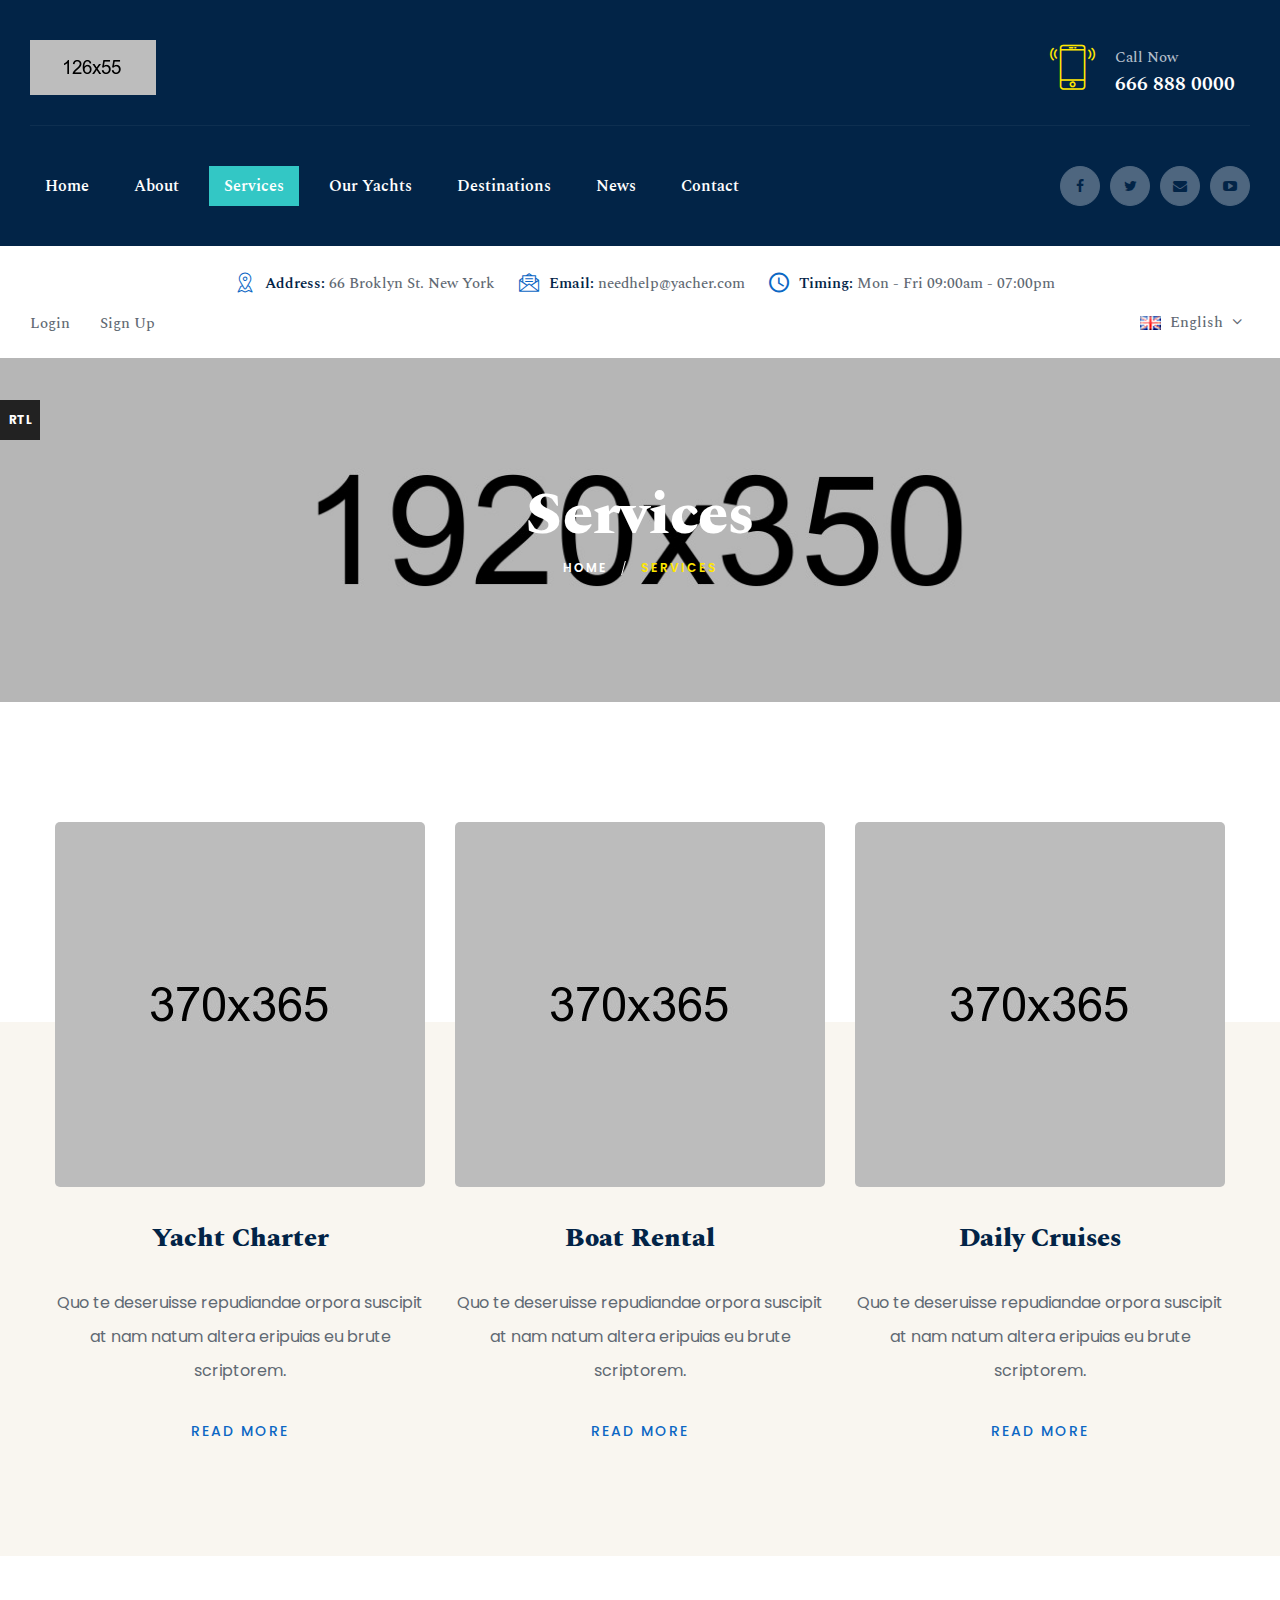
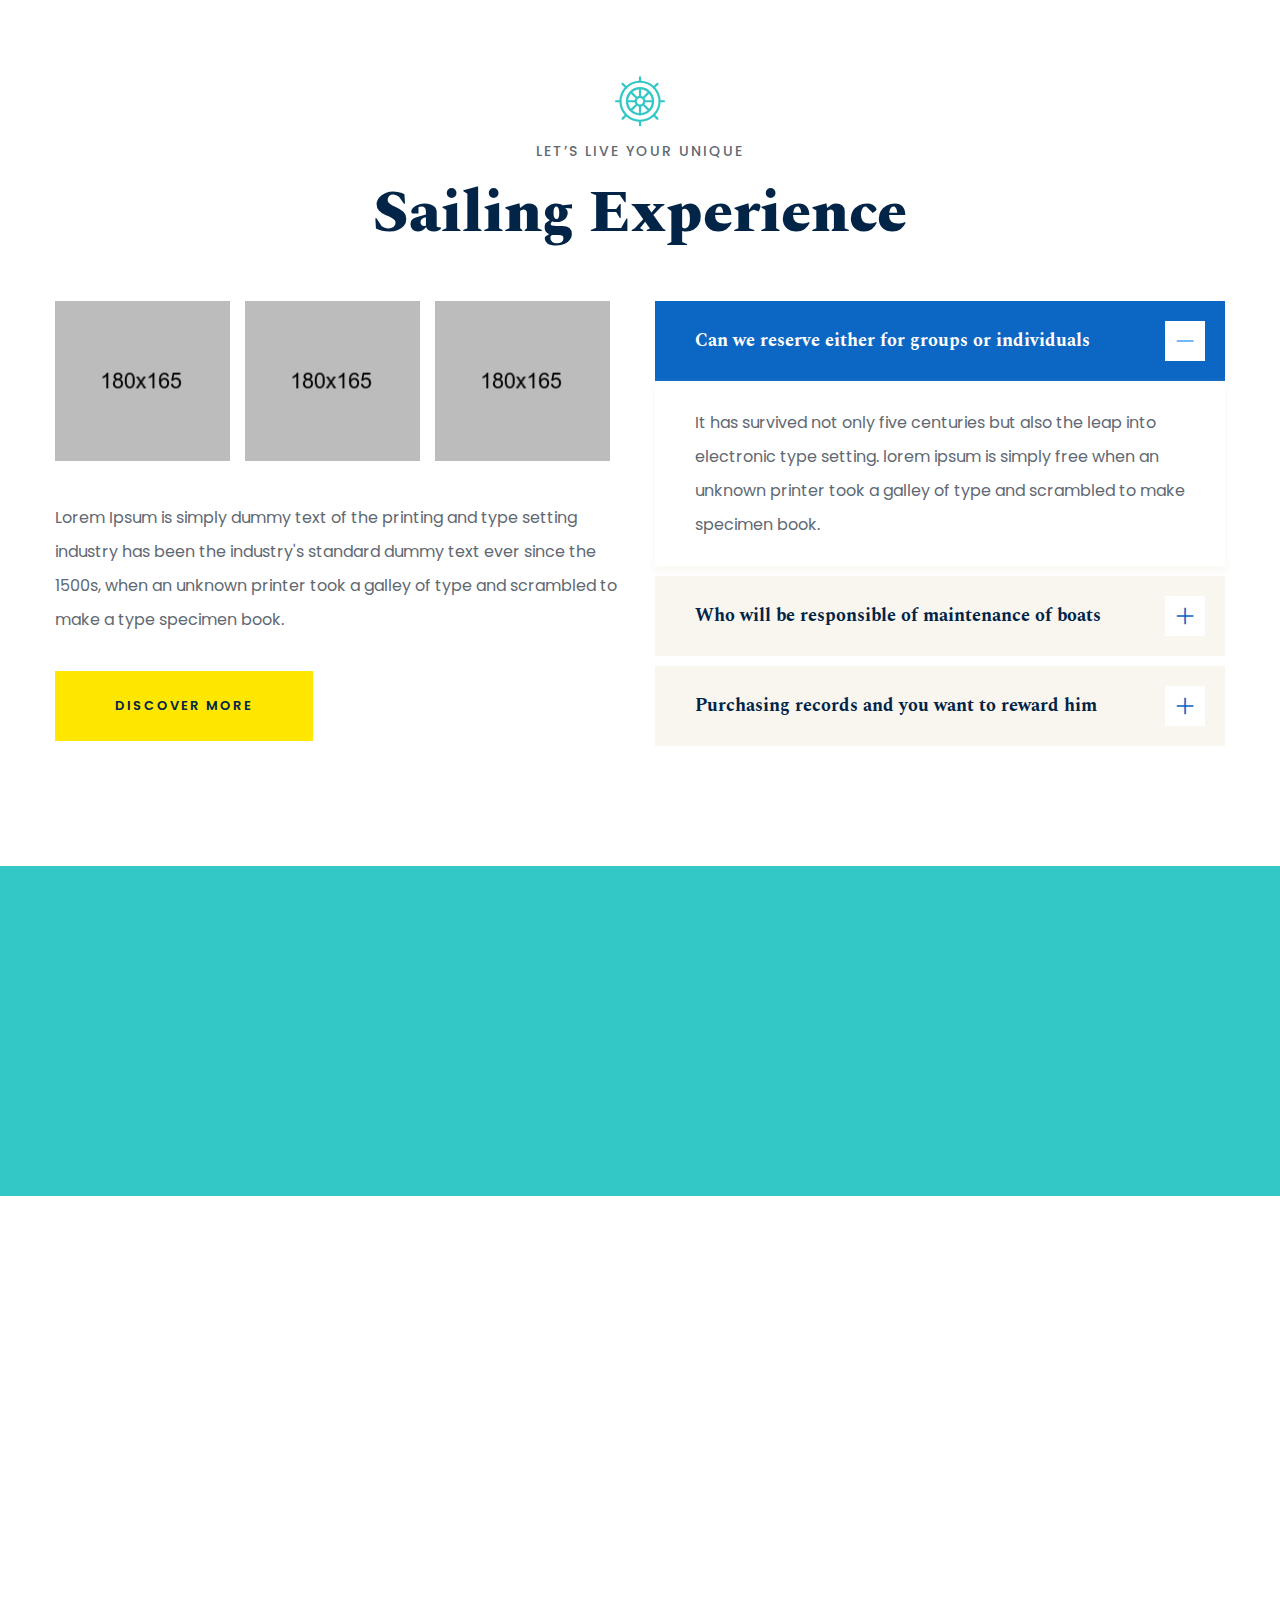
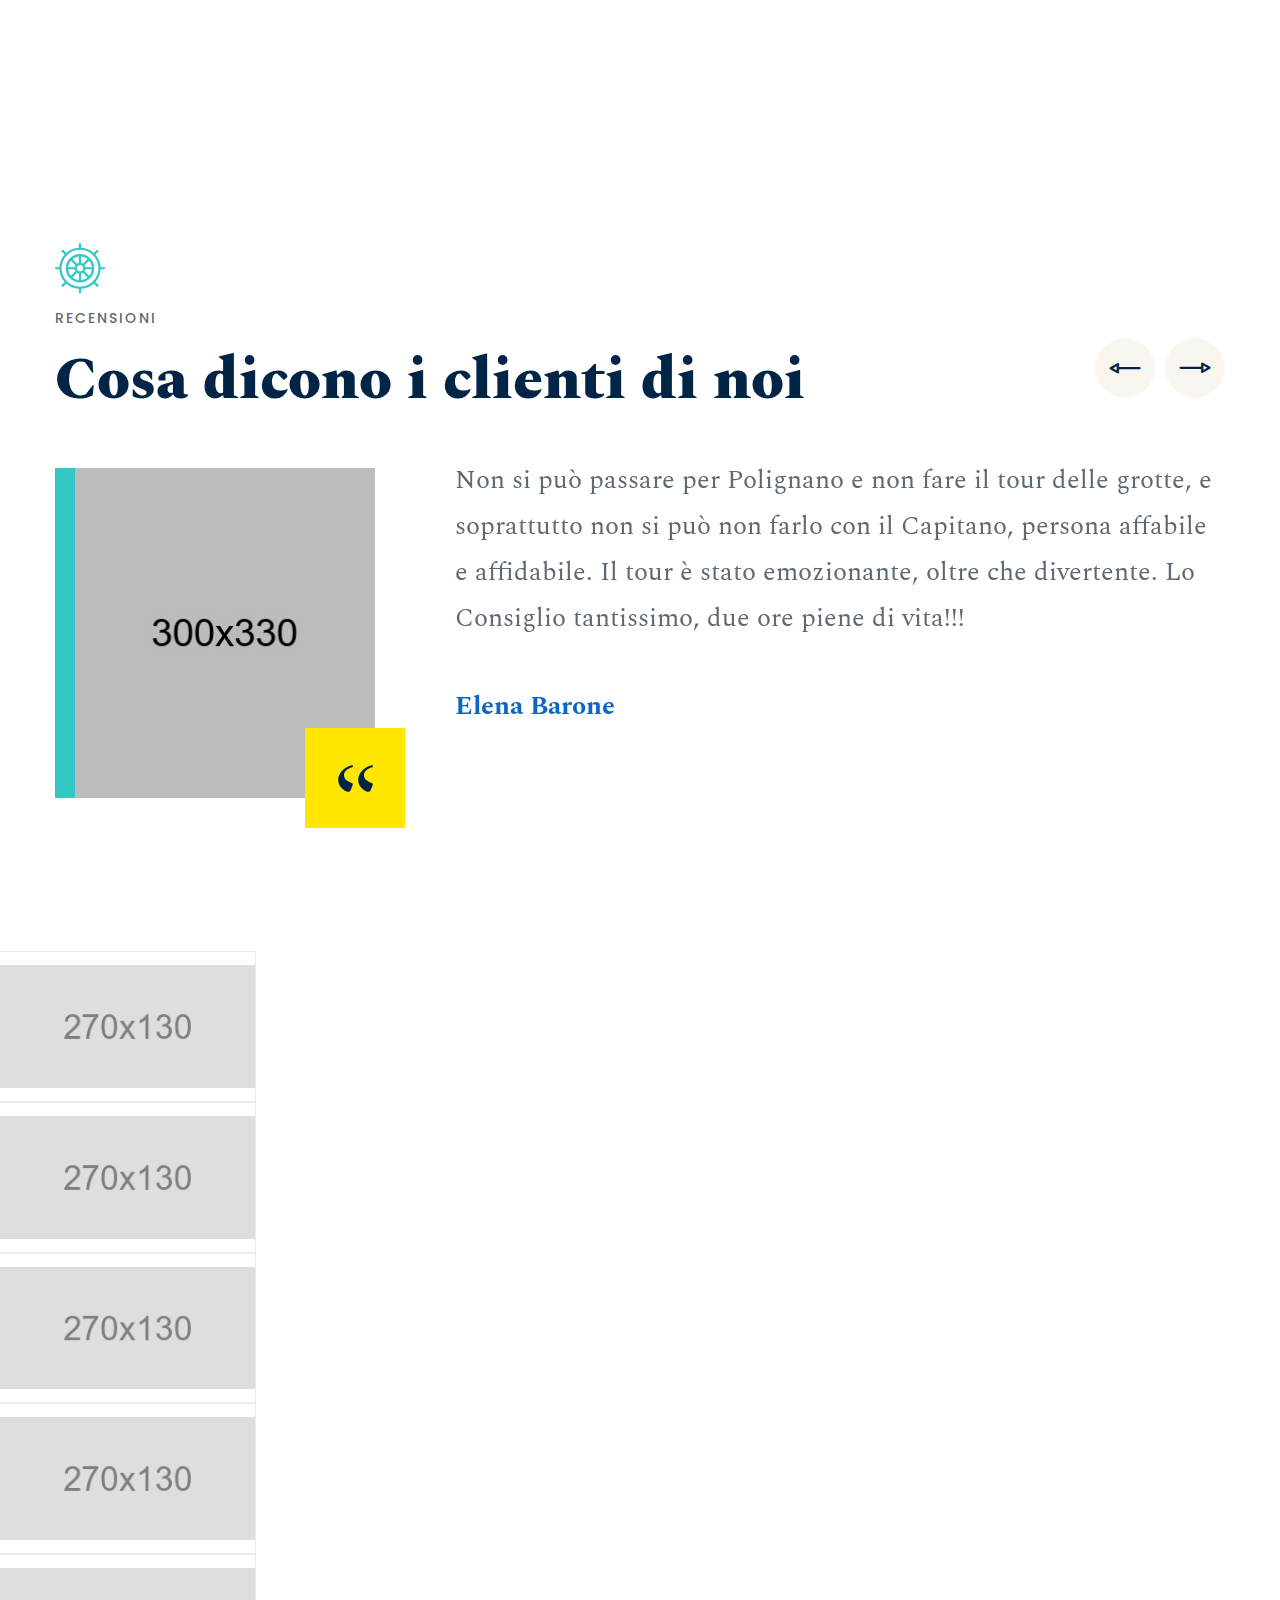
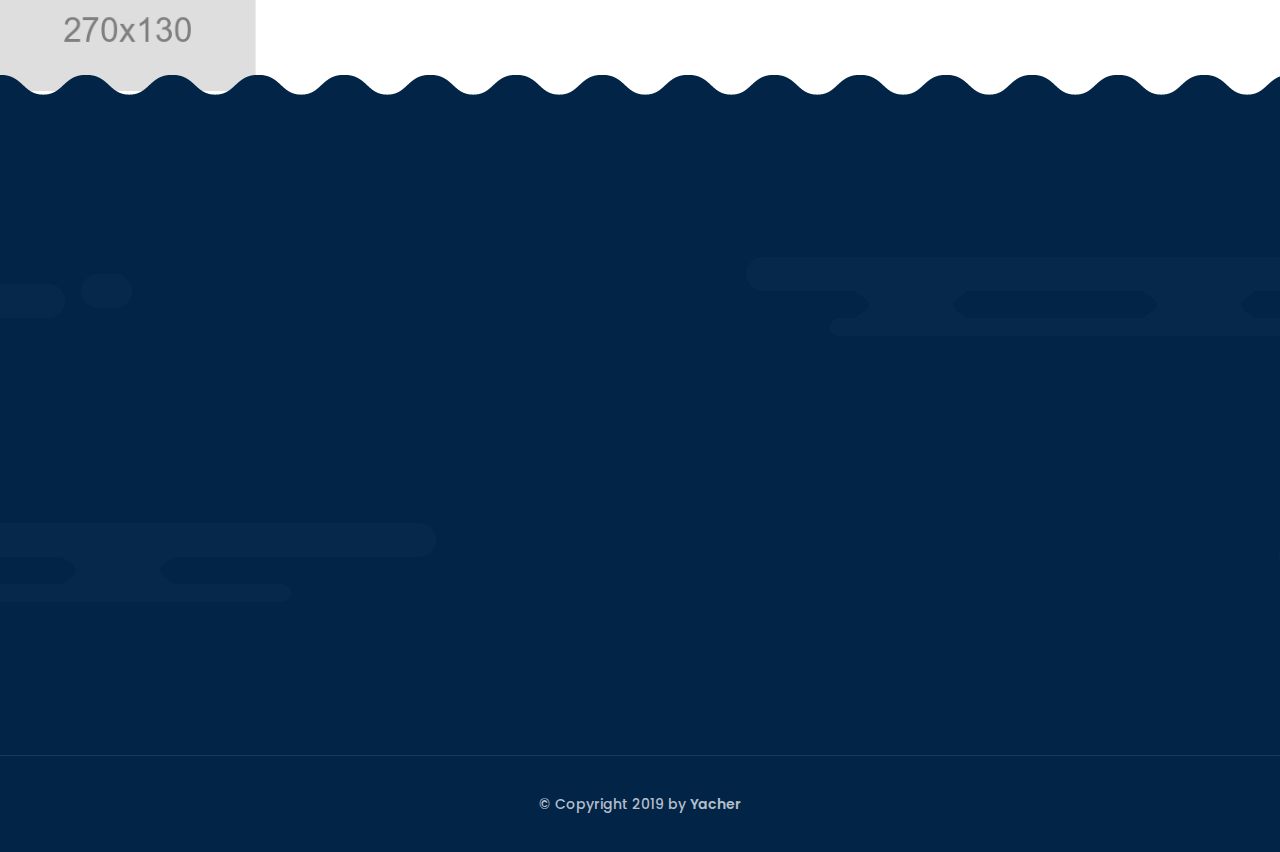
<file: services.html>
<!DOCTYPE html>
<html lang="en">
<head>
	<meta charset="UTF-8">
	<title>Services || Yacher || Responsive HTML 5 Template</title>

	<!-- Responsive meta -->
	<meta name="viewport" content="width=device-width, initial-scale=1">
	<!-- For IE -->
    <meta http-equiv="X-UA-Compatible" content="IE=edge">
    
	<link rel="stylesheet" href="css/aos.css">
	<link rel="stylesheet" href="css/imp.css">
	<link rel="stylesheet" href="css/bootstrap.min.css">
	<link rel="stylesheet" href="css/custom-animate.css">
	<link rel="stylesheet" href="css/font-awesome.min.css">
   
    <link rel="stylesheet" href="css/color.css">
    <link rel="stylesheet" href="css/rtl.css">
    <link rel="stylesheet" href="css/style.css">
	<link rel="stylesheet" href="css/responsive.css">
    <!-- Favicon -->
    <link rel="apple-touch-icon" sizes="180x180" href="images/favicon/apple-touch-icon.png">
    <link rel="icon" type="image/png" href="images/favicon/favicon-32x32.png" sizes="32x32">
    <link rel="icon" type="image/png" href="images/favicon/favicon-16x16.png" sizes="16x16">

    <!-- Fixing Internet Explorer-->
    <!--[if lt IE 9]>
        <script src="http://html5shiv.googlecode.com/svn/trunk/html5.js"></script>
        <script src="js/html5shiv.js"></script>
    <![endif]-->
    
</head>

<body>
<div class="boxed_wrapper ltr">

    <div class="preloader"></div> 

    <!-- page-direction -->
    <div class="page_direction">
        <div class="demo-rtl direction_switch"><button class="rtl">RTL</button></div>
        <div class="demo-ltr direction_switch"><button class="ltr">LTR</button></div>
    </div>
    <!-- page-direction end -->

    <!-- main header -->
    <header class="main-header"> 
        <!--Start Header upper -->
        <div class="header-upper">
            <div class="container-box clearfix">
                <div class="outer-box clearfix"> 
                    <div class="header-upper-left float-left clearfix">
                        <div class="logo">
                            <a href="index.html"><img src="images/resources/logo.png" alt="Awesome Logo" title=""></a>
                        </div>
                    </div>
                    <div class="header-upper-middle float-left clearfix">
                        <div class="nav-outer clearfix">
                            <!--Mobile Navigation Toggler-->
                            <div class="mobile-nav-toggler"><span class="icon fa fa-bars"></span></div>
                            <!-- Main Menu -->
                            <nav class="main-menu navbar-expand-md navbar-light">
                                <div class="collapse navbar-collapse show clearfix" id="navbarSupportedContent">
                                    <ul class="navigation clearfix">
                                        <li class="dropdown"><a href="#">Home</a>
                                            <ul>
                                                <li><a href="index.html">Home Page 01</a></li>
                                                <li><a href="index-2.html">Home Page 02</a></li>
                                                <li class="dropdown"><a href="#">Header Styles</a>
                                                    <ul>
                                                        <li><a href="index.html">Header Style One</a></li>
                                                        <li><a href="index-2.html">Header Style Two</a></li>
                                                    </ul>    
                                                </li>
                                            </ul>
                                        </li>
                                        <li><a href="about.html">About</a></li>
                                        <li class="current"><a href="services.html">Services</a></li>
                                        <li class="dropdown"><a href="#">Our Yachts</a>
                                            <ul>
                                                <li><a href="yachts.html">Our Yachts</a></li>
                                                <li><a href="yachts-details.html">Yachts Details</a></li>
                                            </ul>
                                        </li>
                                        <li><a href="destinations.html">Destinations</a></li>
                                        <li class="dropdown"><a href="#">News</a>
                                        	<ul>
                                                <li><a href="blog.html">Latest News</a></li>
                                                <li><a href="blog-single.html">News Single</a></li>
                                            </ul>
                                        </li>
                                        <li><a href="contact.html">Contact</a></li>
                                    </ul>
                                </div>
                            </nav>                        
                            <!-- Main Menu End-->
                            <div class="menu-right-content">
                                <div class="header-social-links">
                                    <ul class="social-links-style1">
                                        <li>
                                            <a href="#"><i class="fa fa-facebook" aria-hidden="true"></i></a> 
                                        </li>
                                        <li>
                                            <a href="#"><i class="fa fa-twitter" aria-hidden="true"></i></a> 
                                        </li>
                                        <li>
                                            <a href="#"><i class="fa fa-envelope" aria-hidden="true"></i></a> 
                                        </li>
                                        <li>
                                            <a href="#"><i class="fa fa-youtube-play" aria-hidden="true"></i></a>
                                        </li>
                                    </ul>
                                </div>
                            </div>

                        </div>
                    </div>
                    <div class="header-upper-right float-right clearfix">
                        <div class="call-us-now">
                            <div class="icon thm-clr1">
                                <span class="flaticon-smartphone"></span>    
                            </div>
                            <div class="title">
                                <h6>Call Now</h6>
                                <a href="tel:6668880000">666 888 0000</a>
                            </div>
                        </div>
                    </div>
                    
                </div>

            </div>
        </div>
        <!--End Header Upper-->
        
        <!--Start header lawer -->
        <div class="header-lawer">
            <div class="container-box clearfix">
                <div class="outer-box clearfix">
                    <!--Top Left-->
                    <div class="header-lawer-left float-left">
                        <ul class="clearfix">
                            <li><span class="flaticon-pin"></span><b>Address:</b> 66 Broklyn St. New York</li>
                            <li><span class="flaticon-mail"></span><b>Email:</b> <a href="mailto:info@templatepath.com">needhelp@yacher.com</a></li>
                            <li><span class="flaticon-clock"></span><b>Timing:</b> Mon - Fri 09:00am - 07:00pm</li>
                        </ul>
                    </div>
                    <!--Top Right-->
                    <div class="header-lawer-right float-right">
                        
                        <div class="language-switcher">
                            <div id="polyglotLanguageSwitcher">
                                <form action="#">
                                    <select id="polyglot-language-options">
                                        <option id="en" value="en" selected>English</option>
                                        <option id="fr" value="fr">French</option>
                                        <option id="de" value="de">German</option>
                                        <option id="it" value="it">Italian</option>
                                        <option id="es" value="es">Spanish</option>
                                    </select>
                                </form>
                            </div>
                        </div>
                        <div class="login-signup-box">
                            <ul>
                                <li><a href="#">Login</a></li>
                                <li><a href="#">Sign Up</a></li>
                            </ul>
                        </div>   
                            
                    </div>
                </div>  
            </div>
        </div>
        <!--End header lawer -->
       
        <!--Sticky Header-->
        <div class="sticky-header">
            <div class="container">
                <div class="clearfix">
                    <!--Logo-->
                    <div class="logo float-left">
                        <a href="index.html" class="img-responsive"><img src="images/resources/logo.png" alt="" title=""></a>
                    </div>
                    <!--Right Col-->
                    <div class="right-col float-right">
                        <!-- Main Menu -->
                        <nav class="main-menu clearfix">
                        <!--Keep This Empty / Menu will come through Javascript-->
                        </nav>
                    </div>
                </div>
            </div>
        </div>
        <!--End Sticky Header-->
        
        <!-- Mobile Menu  -->
        <div class="mobile-menu">
            <div class="menu-backdrop"></div>
            <div class="close-btn"><span class="icon flaticon-multiply"></span></div>

            <nav class="menu-box">
                <div class="nav-logo"><a href="index.html"><img src="images/resources/logo.png" alt="" title=""></a></div>
                <div class="menu-outer"><!--Here Menu Will Come Automatically Via Javascript / Same Menu as in Header--></div>
                <!--Social Links-->
                <div class="social-links">
                    <ul class="clearfix">
                        <li><a href="#"><span class="fab fa fa-facebook-square"></span></a></li>
                        <li><a href="#"><span class="fab fa fa-twitter-square"></span></a></li>
                        <li><a href="#"><span class="fab fa fa-pinterest-square"></span></a></li>
                        <li><a href="#"><span class="fab fa fa-google-plus-square"></span></a></li>
                        <li><a href="#"><span class="fab fa fa-youtube-square"></span></a></li>
                    </ul>
                </div>
            </nav>
        </div>
        <!-- End Mobile Menu -->   
    </header>


    <!--Start breadcrumb area-->     
    <section class="breadcrumb-area" style="background-image: url(images/breadcrumb/breadcrumb-1.jpg);">
        <div class="container">
            <div class="row">
                <div class="col-xl-12">
                    <div class="inner-content clearfix">
                        <div class="title">
                           <h1>Services</h1>
                        </div>
                        <div class="breadcrumb-menu">
                            <ul class="clearfix">
                                <li><a href="index.html">Home</a></li>
                                <li class="active">Services</li>
                            </ul>    
                        </div>
                    </div>
                </div>
            </div>
        </div>
    </section>
    <!--End breadcrumb area-->

    <!--Start Services Area-->
    <section class="services-area">
        <div class="container">
            <div class="row">
                <!--Start Single Service Style1-->
                <div class="col-xl-4 col-lg-4">
                    <div class="single-service-style1">
                        <div class="img-holder">
                            <img src="images/resources/services-v1-1.jpg" alt="Awesome Image">
                        </div>
                        <div class="text-holder">
                            <h3>Yacht Charter</h3>
                            <p>Quo te deseruisse repudiandae orpora suscipit at nam natum altera eripuias eu brute scriptorem.</p>
                            <a href="#">Read More</a>
                        </div>    
                    </div>
                </div>
                <!--End Single Service Style1-->
                <!--Start Single Service Style1-->
                <div class="col-xl-4 col-lg-4">
                    <div class="single-service-style1">
                        <div class="img-holder">
                            <img src="images/resources/services-v1-2.jpg" alt="Awesome Image">
                        </div>
                        <div class="text-holder">
                            <h3>Boat Rental</h3>
                            <p>Quo te deseruisse repudiandae orpora suscipit at nam natum altera eripuias eu brute scriptorem.</p>
                            <a href="#">Read More</a>
                        </div>    
                    </div>
                </div>
                <!--End Single Service Style1-->
                <!--Start Single Service Style1-->
                <div class="col-xl-4 col-lg-4">
                    <div class="single-service-style1">
                        <div class="img-holder">
                            <img src="images/resources/services-v1-3.jpg" alt="Awesome Image">
                        </div>
                        <div class="text-holder">
                            <h3>Daily Cruises</h3>
                            <p>Quo te deseruisse repudiandae orpora suscipit at nam natum altera eripuias eu brute scriptorem.</p>
                            <a href="#">Read More</a>
                        </div>    
                    </div>
                </div>
                <!--End Single Service Style1-->
            </div>
        </div>
    </section>
    <!--End Services Area-->

    <!--Start Sailing Experience Area-->
    <section class="sailing-experience-area">
        <div class="sec-title black text-center">
            <div class="icon"><span class="flaticon-rudder"></span></div>
            <p>Let’s live your unique</p>
            <div class="big-title black"><h1>Sailing Experience</h1></div>
        </div>
        <div class="container">
            <div class="row">
                <div class="col-xl-6">
                    <div class="sailing-experience-content-box">
                        <div class="img-box">
                            <ul>
                                <li>
                                    <div class="single-image">
                                        <img src="images/resources/sailing-experience-1.jpg" alt="Awesome Image">
                                    </div>
                                </li>
                                <li>
                                    <div class="single-image">
                                        <img src="images/resources/sailing-experience-2.jpg" alt="Awesome Image">
                                    </div>
                                </li>
                                <li>
                                    <div class="single-image">
                                        <img src="images/resources/sailing-experience-3.jpg" alt="Awesome Image">
                                    </div>
                                </li>
                            </ul>
                        </div>
                        <div class="text-box">
                            <p>Lorem Ipsum is simply dummy text of the printing and type setting industry has been the industry's standard dummy text ever since the 1500s, when an unknown printer took a galley of type and scrambled to make a type specimen book. </p>
                            <a class="btn-one" href="#">Discover More</a>
                        </div>
                    </div>    
                </div>
                <div class="col-xl-6">
                    <div class="faq-content-box">
                        <div class="accordion-box">
                            <!--Start single accordion box-->
                            <div class="accordion accordion-block">
                                <div class="accord-btn active"><h4>Can we reserve either for groups or individuals</h4></div>
                                <div class="accord-content collapsed">
                                    <p>It has survived not only five centuries but also the leap into electronic type setting. lorem ipsum is simply free when an unknown printer took a galley of type and scrambled to make specimen book.</p>
                                </div>
                            </div>
                            <!--End single accordion box-->
                            <!--Start single accordion box-->
                            <div class="accordion accordion-block">
                                <div class="accord-btn"><h4>Who will be responsible of maintenance of boats</h4></div>
                                <div class="accord-content">
                                    <p>It has survived not only five centuries but also the leap into electronic type setting. lorem ipsum is simply free when an unknown printer took a galley of type and scrambled to make specimen book.</p>
                                </div>
                            </div>
                            <!--End single accordion box-->
                            <!--Start single accordion box-->
                            <div class="accordion accordion-block">
                                <div class="accord-btn"><h4>Purchasing records and you want to reward him</h4></div>
                                <div class="accord-content">
                                    <p>It has survived not only five centuries but also the leap into electronic type setting. lorem ipsum is simply free when an unknown printer took a galley of type and scrambled to make specimen book.</p>
                                </div>
                            </div>
                            <!--End single accordion box-->
                        </div>    
                    </div>  
                    
                </div>
            </div>
        </div>
    </section>
    <!--End Sailing Experience Area-->

    <!--Start Fact Counter Area-->
    <section class="fact-counter-area thm_bgclr3">
        <div class="container">
            <div class="row">
                <!--Start Single Fact Counter-->
                <div class="col-xl-3 col-lg-6 col-md-6 col-sm-12">
                    <div class="single-fact-counter text-left wow fadeInLeft" data-wow-delay="100ms" data-wow-duration="1500ms">
                        <div class="count-box">
                            <h1>
                                <span class="timer" data-from="1" data-to="493" data-speed="5000" data-refresh-interval="50">493</span>
                            </h1>
                            <div class="icon"><span class="flaticon-boat"></span></div>
                        </div>
                        <div class="title">
                            <h3>yachts</h3>
                        </div>
                    </div>
                </div>
                <!--End Single Fact Counter-->
                <!--Start Single Fact Counter-->
                <div class="col-xl-3 col-lg-6 col-md-6 col-sm-12">
                    <div class="single-fact-counter text-left wow fadeInLeft" data-wow-delay="300ms" data-wow-duration="1500ms">
                        <div class="count-box">
                            <h1>
                                <span class="timer" data-from="1" data-to="1750" data-speed="5000" data-refresh-interval="50">1750</span>
                            </h1>
                            <div class="icon"><span class="flaticon-beach"></span></div>
                        </div>
                        <div class="title">
                            <h3>destination</h3>
                        </div>
                    </div>
                </div>
                <!--End Single Fact Counter-->
                <!--Start Single Fact Counter-->
                <div class="col-xl-3 col-lg-6 col-md-6 col-sm-12">
                    <div class="single-fact-counter text-left wow fadeInLeft" data-wow-delay="500ms" data-wow-duration="1500ms">
                        <div class="count-box">
                            <h1>
                                <span class="timer" data-from="1" data-to="2158" data-speed="5000" data-refresh-interval="50">2158</span>
                            </h1>
                            <div class="icon"><span class="flaticon-smile"></span></div>
                        </div>
                        <div class="title">
                            <h3>satisfied</h3>
                        </div>
                    </div>
                </div>
                <!--End Single Fact Counter-->
                <!--Start Single Fact Counter-->
                <div class="col-xl-3 col-lg-6 col-md-6 col-sm-12">
                    <div class="single-fact-counter text-left wow fadeInLeft" data-wow-delay="700ms" data-wow-duration="1500ms">
                        <div class="count-box">
                            <h1>
                                <span class="timer" data-from="1" data-to="670" data-speed="5000" data-refresh-interval="50">670</span>
                            </h1>
                            <div class="icon"><span class="flaticon-sailor"></span></div>
                        </div>
                        <div class="title">
                            <h3>skippers</h3>
                        </div>
                    </div>
                </div>
                <!--End Single Fact Counter-->
            </div>
        </div>
    </section>   
    <!--End Fact Counter Area--> 

    <!--Start Discover Area Style3-->
    <section class="discover-area style3" style="background-image:url(images/fotopolignano/sfondoP.jpg);">
        <div class="container">
            <div class="row">
                <div class="col-xl-12">
                    <div class="discover-content text-center">
                        <p class="wow slideInDown" data-wow-delay="300ms">Best destinations available online</p> 
                        <h1 class="wow slideInDown" data-wow-delay="100ms">Yacher is a World Leading<br> Online Yachtcharter Platform</h1>
                        <div class="button wow slideInUp" data-wow-delay="100ms">
                            <a class="btn-one" href="#">Discover More</a>
                        </div>   
                    </div>    
                </div>
            </div>
        </div>
    </section>
    <!--End Discover Area Style3-->
     
    <!--Start Testimonial Area -->
    <section class="testimonial-area pdbtm120">
        <div class="container">
            <div class="sec-title black">
                <div class="icon"><span class="flaticon-rudder"></span></div>
                <p>Recensioni</p>
                <div class="big-title black"><h1>Cosa dicono i clienti di noi</h1></div>
            </div>
            <div class="row">
                <div class="col-xl-12">
                    <div class="testimonial-carousel owl-carousel owl-theme owl-nav-style-one">
                        <!--Start single testimonial style1-->
                        <div class="single-testimonial-style1">
                            <div class="row">
                                <div class="col-xl-4">
                                    <div class="img-box">
                                        <div class="bg-color"></div>
                                        <div class="inner">
                                            <img src="images/testimonial/tes-v1-1.jpg" alt="Awesome Image">
                                            <div class="overlay-style-one bg1"></div>
                                        </div>
                                        <div class="quote-icon"><img src="images/icon/quote.png" alt="Quote"></div>    
                                    </div>    
                                </div>
                                <div class="col-xl-8">
                                    <div class="text-box">
                                        <p>Non si può passare per Polignano e non fare il tour delle grotte, e soprattutto non si può non farlo con il Capitano, persona affabile e affidabile. Il tour è stato emozionante, oltre che divertente. Lo Consiglio tantissimo, due ore piene di vita!!!</p>
                                        <h3>Elena Barone <span></span></h3>
                                    </div>    
                                </div>
                            </div>
                        </div> 
                        <!--End single testimonial style1-->
                        <!--Start single testimonial style1-->
                        <div class="single-testimonial-style1">
                            <div class="row">
                                <div class="col-xl-4">
                                    <div class="img-box">
                                        <div class="bg-color"></div>
                                        <div class="inner">
                                            <img src="images/testimonial/tes-v1-1.jpg" alt="Awesome Image">
                                            <div class="overlay-style-one bg1"></div>
                                        </div>
                                        <div class="quote-icon"><img src="images/icon/quote.png" alt="Quote"></div>    
                                    </div>    
                                </div>
                                <div class="col-xl-8">
                                    <div class="text-box">
                                        <p>I had a wonderful time and a lot of fun with Yacher. The staff was especially friendly, the boat was great and the meals were delicious I didn’t miss anything. This experience gave me another perspective of Halhidiki. I will never forget that day and definitely I will do it again. I strongly recommend these guys to everyone! Best of luck to the whole crew!</p>
                                        <h3>Christine Eve <span>/ Customer</span></h3>
                                    </div>    
                                </div>
                            </div>
                        </div> 
                        <!--End single testimonial style1-->
                        
                    </div>
                </div>
            </div>
        </div>
    </section>
    <!--End Testimonial Area-->   

    <!--S
    <section class="partner-area pdbtm150">
        <div class="container">
            <div class="row">
                <div class="col-xl-12">
                    <div class="partner-box">
                        <!--Start Single Partner Logo Box-->
                        <div class="single-partner-logo-box">
                            <a href="#"><img src="images/brand/1.png" alt="Awesome Image"></a>
                        </div>
                        <!--End Single Partner Logo Box-->
                        <!--Start Single Partner Logo Box-->
                        <div class="single-partner-logo-box">
                            <a href="#"><img src="images/brand/2.png" alt="Awesome Image"></a>
                        </div>
                        <!--End Single Partner Logo Box-->
                        <!--Start Single Partner Logo Box-->
                        <div class="single-partner-logo-box">
                            <a href="#"><img src="images/brand/3.png" alt="Awesome Image"></a>
                        </div>
                        <!--End Single Partner Logo Box-->
                        <!--Start Single Partner Logo Box-->
                        <div class="single-partner-logo-box">
                            <a href="#"><img src="images/brand/4.png" alt="Awesome Image"></a>
                        </div>
                        <!--End Single Partner Logo Box-->
                        <!--Start Single Partner Logo Box-->
                        <div class="single-partner-logo-box">
                            <a href="#"><img src="images/brand/5.png" alt="Awesome Image"></a>
                        </div>
                        <!--End Single Partner Logo Box-->
                    </div>
                </div>
            </div>
        </div>
    </section> 
    <!--End Partner Area-->

    <!--Start footer area-->  
    <footer class="footer-area">
        <div class="footer pdtop110">
            <div class="footer-bg" style="background-image: url(images/pattern/water-wave.png);"></div>
            <div class="container">
                <div class="row">
                    <!--Start single footer widget-->
                    <div class="col-xl-4 col-lg-4 col-md-12 col-sm-12 wow fadeInUp" data-wow-delay="100ms">
                        <div class="single-footer-widget box1">
                            <div class="title">
                                <h3>About</h3>
                            </div>
                            <div class="our-company-info">
                                <div class="text">
                                    <p>Lorem ipsum dolor sit amet, adipiscing elit. Nulla placerat posuere dui. Pellentesque venenatis sem non lacus ac auctor.</p>
                                </div>    
                                <div class="subscribe-box">
                                    <form class="subscribe-form" action="#">
                                        <input type="email" name="email" placeholder="Email address">
                                        <button type="submit">Subscribe now</button>
                                    </form>
                                </div> 
                            </div>
                        </div>
                    </div>
                    <!--End single footer widget-->
                    <!--Start single footer widget-->
                    <div class="col-xl-4 col-lg-4 col-md-12 col-sm-12 wow fadeInUp" data-wow-delay="100ms">
                        <div class="single-footer-widget">
                            <div class="title">
                                <h3>Explore</h3>
                            </div>
                            <div class="explore-box">
                                <div class="row">
                                    <div class="col-xl-6 col-lg-6 col-md-6">
                                        <ul class="explore-links">
                                            <li><a href="#">About Yacher Group</a></li>
                                            <li><a href="#">Destinations</a></li>
                                            <li><a href="#">Meet the Team</a></li>
                                            <li><a href="#">Our Pricings</a></li>
                                            <li><a href="#">Latest News</a></li>	
                                            <li><a href="#">Online Booking</a></li>	
                                            <li><a href="#">Contact</a></li>	
                                        </ul>      
                                    </div>
                                    <div class="col-xl-6 col-lg-6 col-md-6">
                                        <ul class="explore-links">
                                            <li><a href="#">Support</a></li>
                                            <li><a href="#">FAQs</a></li>
                                            <li><a href="#">Work With Us</a></li>
                                            <li><a href="#">Privacy Policy</a></li>
                                            <li><a href="#">Terms of Conditions</a></li>	
                                        </ul>      
                                    </div>
                                </div>    
                            </div>
                              
                        </div>
                    </div>
                    <!--End single footer widget-->  
                    <!--Start single footer widget-->
                    <div class="col-xl-4 col-lg-4 col-md-12 col-sm-12 wow fadeInUp" data-wow-delay="100ms">
                        <div class="single-footer-widget martop50">
                            <div class="footer-contact-info-box">
                                <div class="footer-logo">
                                    <a href="index.html"><img src="images/resources/logo.png" alt="Awesome Logo" title="Logo"></a>    
                                </div>
                                <p>660 Broklyn Street, New Town<br> New York, United States</p>
                                <a href="mailto:info@templatepath.com">needhelp@yacher.com</a><br>
                                <a href="tel:6668880000">666 888 0000</a>
                                <div class="footer-social-links">
                                    <ul class="social-links-style1">
                                        <li>
                                            <a href="#"><i class="fa fa-facebook" aria-hidden="true"></i></a> 
                                        </li>
                                        <li>
                                            <a href="#"><i class="fa fa-twitter" aria-hidden="true"></i></a> 
                                        </li>
                                        <li>
                                            <a href="#"><i class="fa fa-envelope" aria-hidden="true"></i></a> 
                                        </li>
                                        <li>
                                            <a href="#"><i class="fa fa-youtube-play" aria-hidden="true"></i></a>
                                        </li>
                                    </ul>
                                </div>
                            </div>                   	  
                        </div>
                    </div>
                    <!--End single footer widget-->
                </div>
            </div>
        </div>
        <div class="footer-bottom">
            <div class="container">
                <div class="outer-box">
                    <div class="copyright-text">
                        <p>© Copyright 2019 by <a href="#">Yacher</a></p>
                    </div>      
                </div>    
            </div>    
        </div>
    </footer>   
    <!--End footer area-->

    <button class="scroll-top scroll-to-target" data-target="html">
        <span class="icon-angle"></span>
    </button>

</div> 



<script src="js/jquery.js"></script>
<script src="js/appear.js"></script>
<script src="js/bootstrap.bundle.min.js"></script>
<script src="js/bootstrap-select.min.js"></script>
<script src="js/isotope.js"></script>
<script src="js/jquery.bootstrap-touchspin.js"></script>
<script src="js/jquery.countTo.js"></script>
<script src="js/jquery.easing.min.js"></script>
<script src="js/jquery.enllax.min.js"></script>
<script src="js/jquery.fancybox.js"></script>
<script src="js/jquery.mixitup.min.js"></script>
<script src="js/jquery.paroller.min.js"></script>
<script src="js/owl.js"></script>
<script src="js/validation.js"></script>
<script src="js/wow.js"></script>
<script src="js/aos.js"></script>
<script src="js/scrollbar.js"></script>

<script src="assets/language-switcher/jquery.polyglot.language.switcher.js"></script>
<script src="assets/timepicker/timePicker.js"></script>                       
<script src="assets/html5lightbox/html5lightbox.js"></script>
<!-- jQuery ui js -->
<script src="assets/jquery-ui-1.11.4/jquery-ui.js"></script>



<!-- thm custom script -->
<script src="js/custom.js"></script>



</body>
</html>
</file>
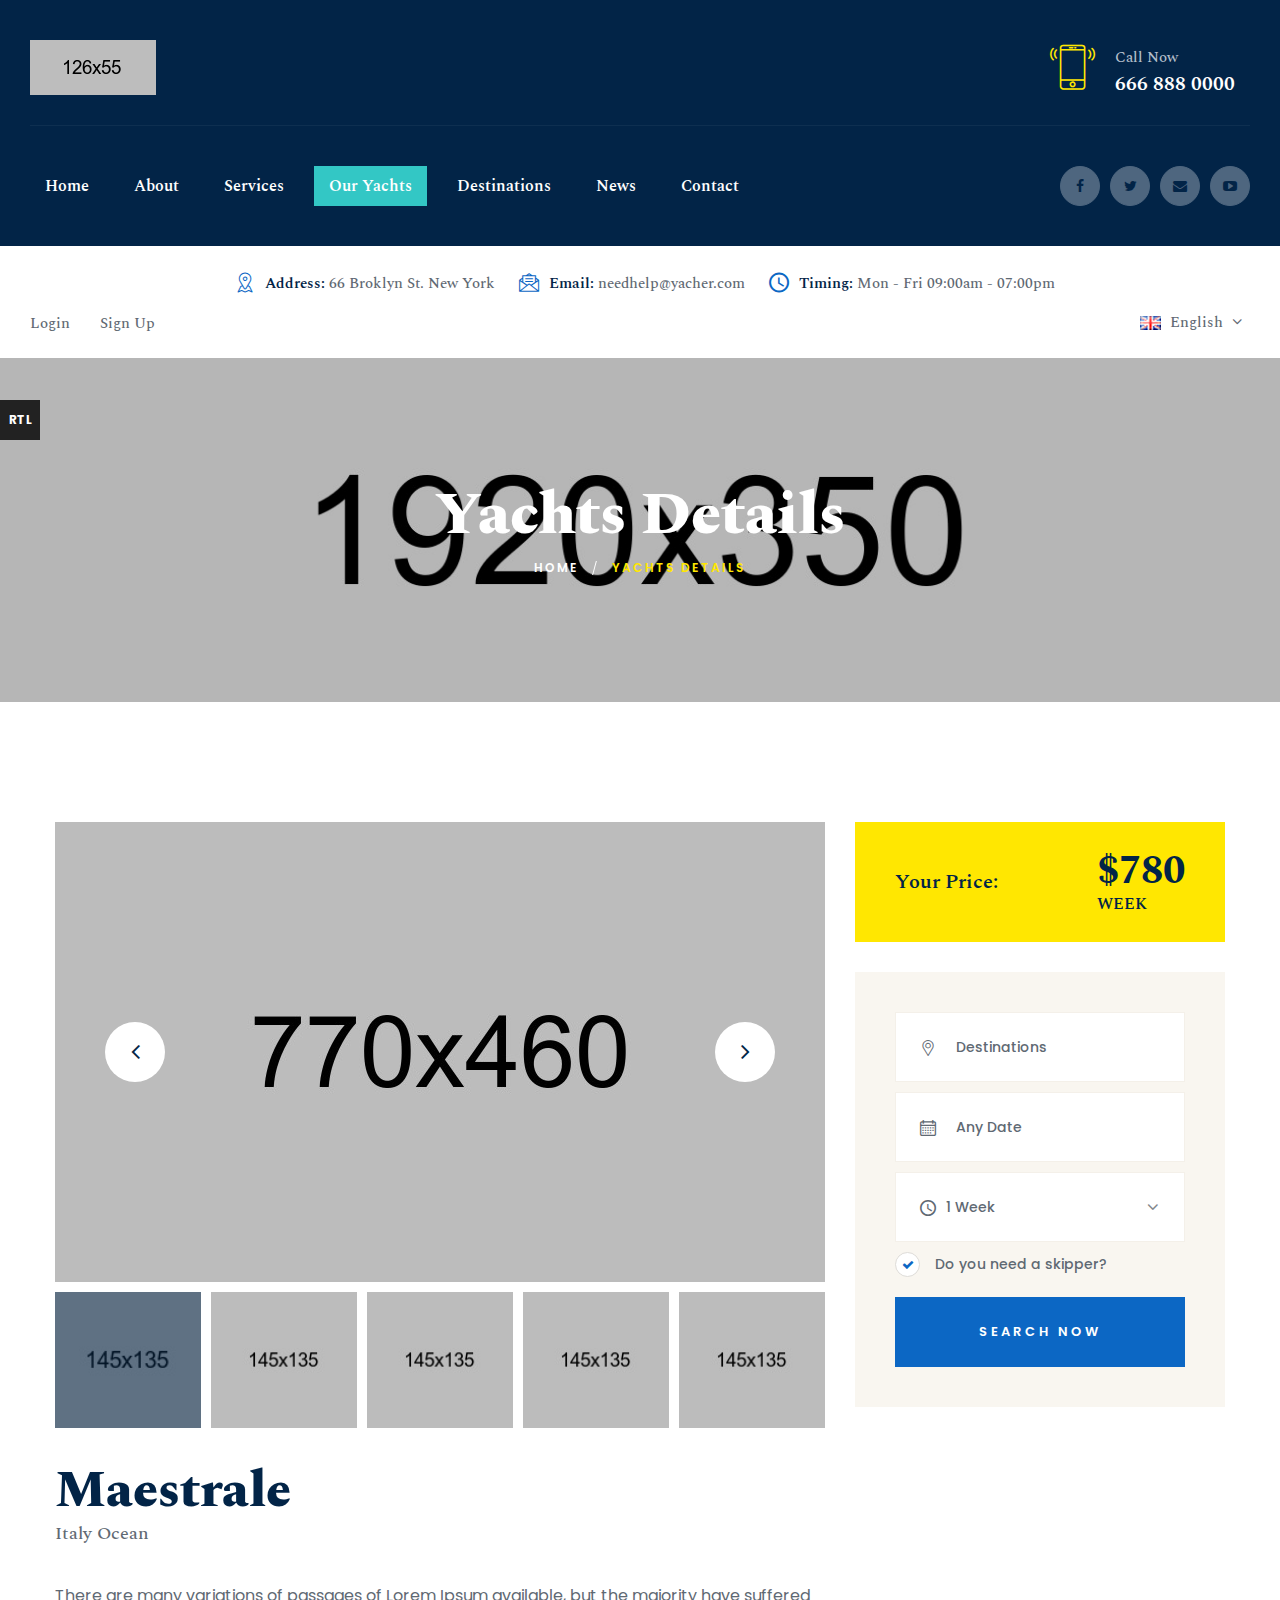
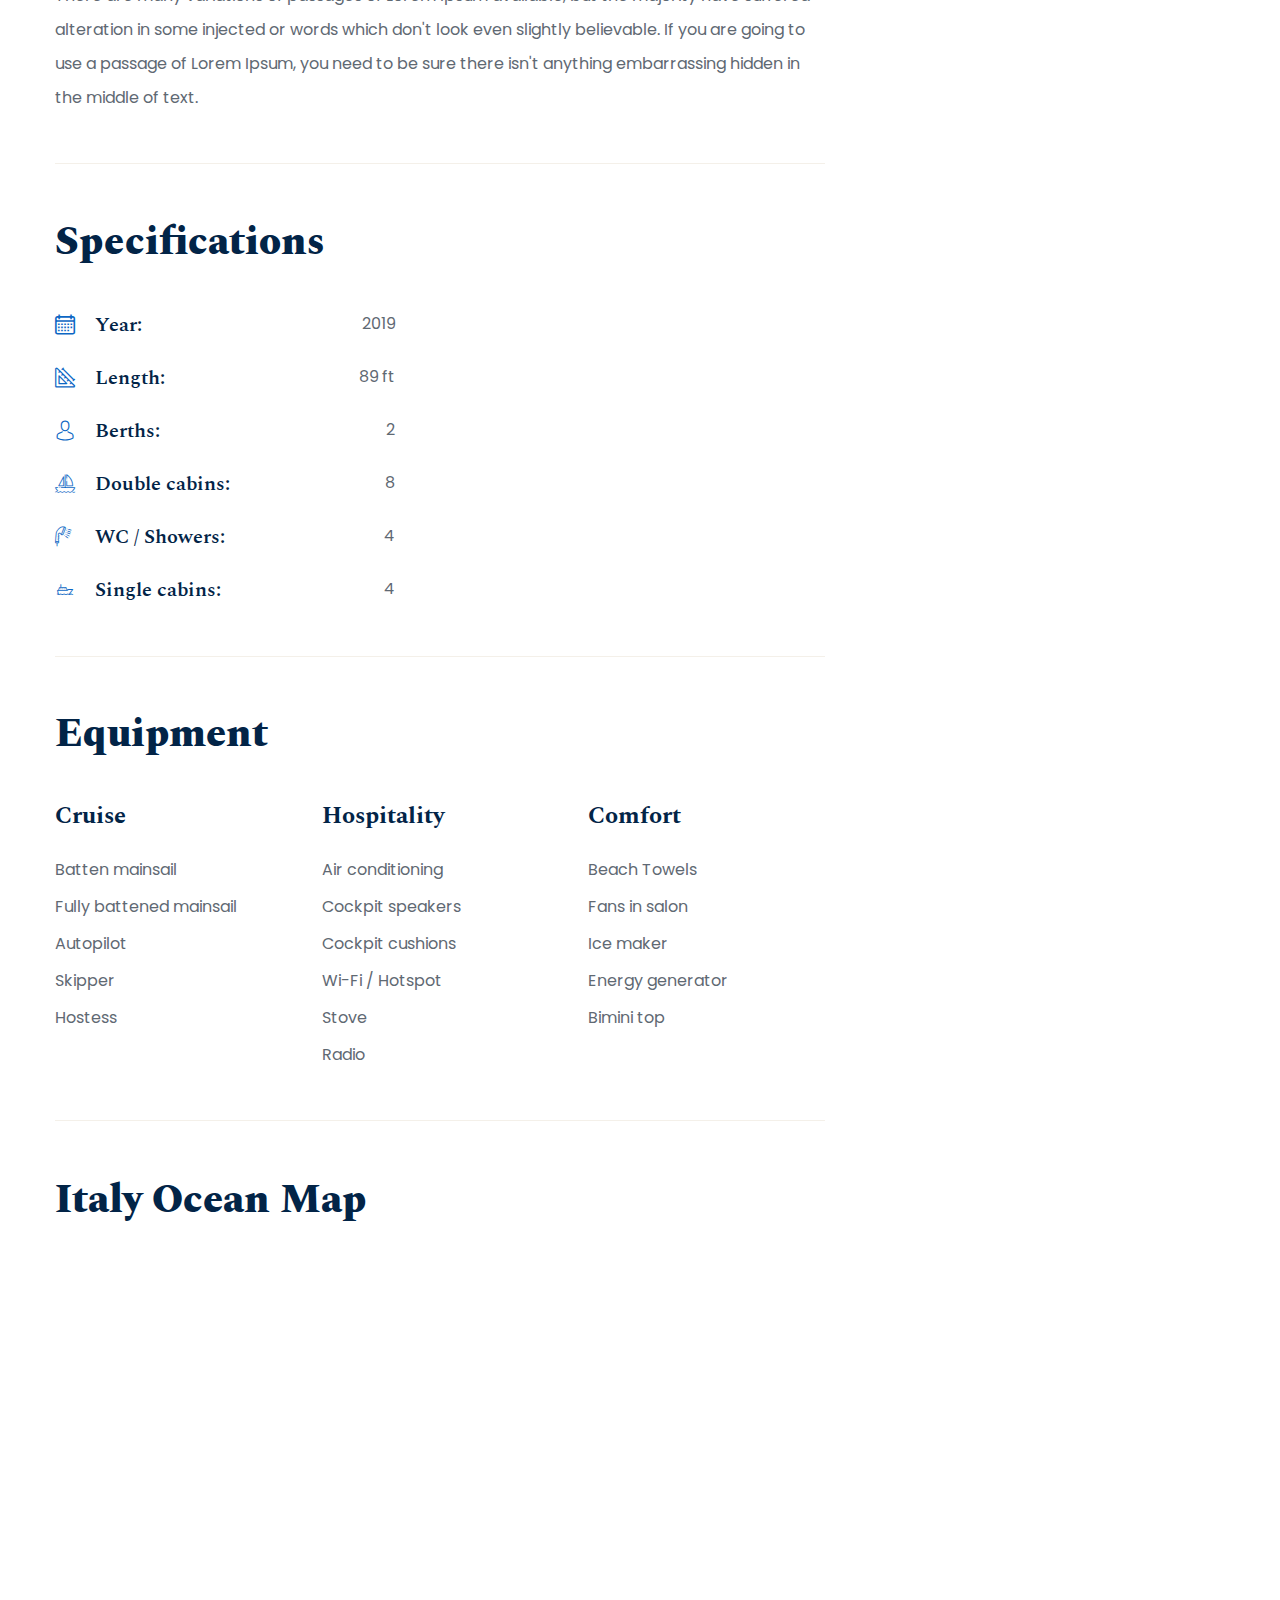
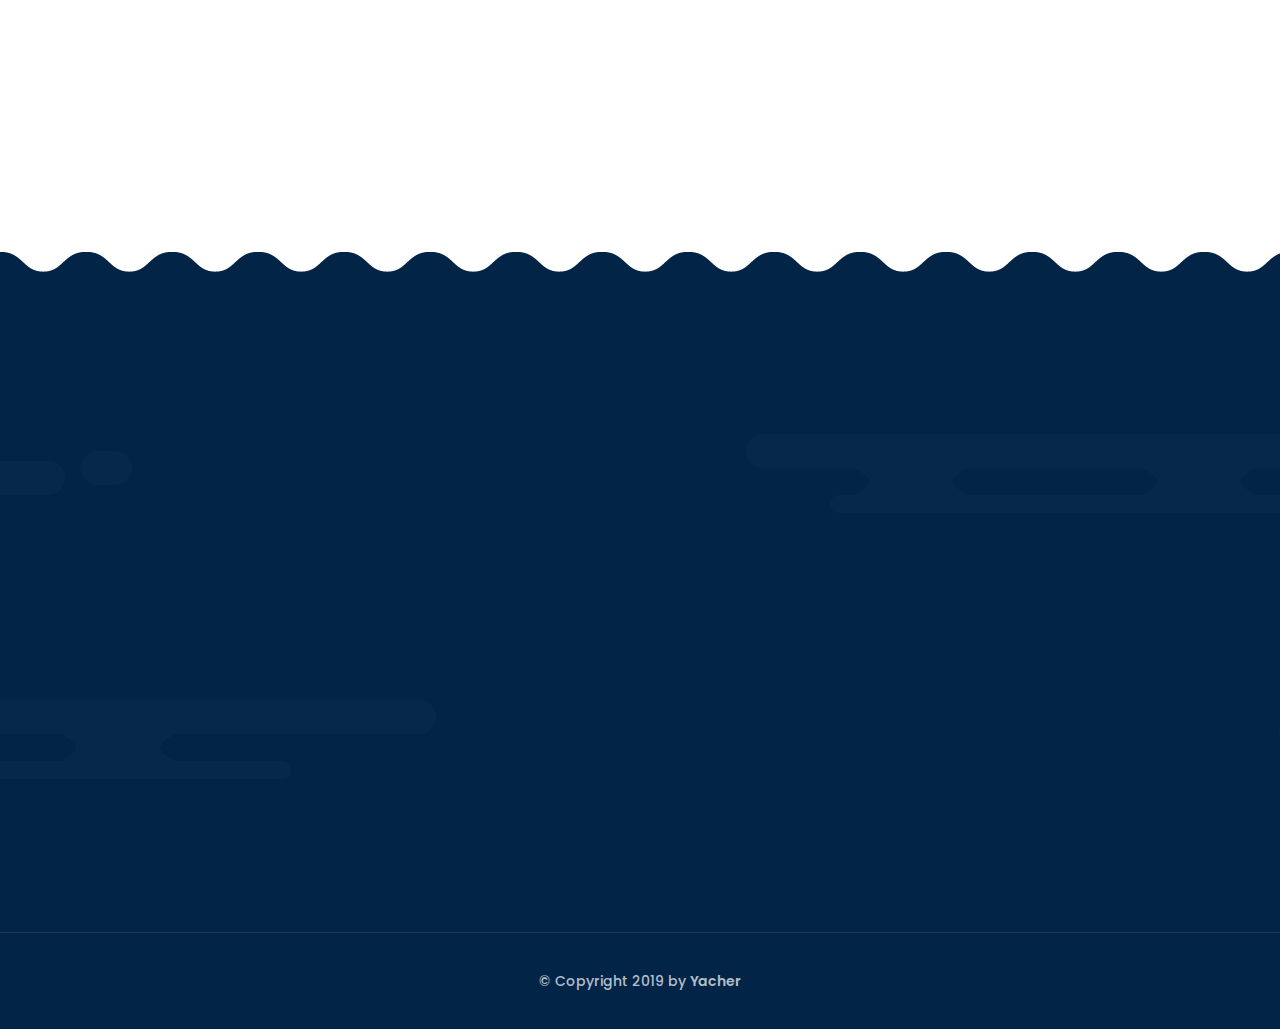
<file: yachts-details.html>
<!DOCTYPE html>
<html lang="en">
<head>
	<meta charset="UTF-8">
	<title>Yachts Details || Yacher || Responsive HTML 5 Template</title>

	<!-- Responsive meta -->
	<meta name="viewport" content="width=device-width, initial-scale=1">
	<!-- For IE -->
    <meta http-equiv="X-UA-Compatible" content="IE=edge">
    
	<link rel="stylesheet" href="css/aos.css">
	<link rel="stylesheet" href="css/imp.css">
	<link rel="stylesheet" href="css/bootstrap.min.css">
	<link rel="stylesheet" href="css/custom-animate.css">
	<link rel="stylesheet" href="css/font-awesome.min.css">
	<link rel="stylesheet" href="css/jquery.bxslider.css">
   
    <link rel="stylesheet" href="css/color.css">
    <link rel="stylesheet" href="css/rtl.css">
    <link rel="stylesheet" href="css/style.css">
	<link rel="stylesheet" href="css/responsive.css">
    <!-- Favicon -->
    <link rel="apple-touch-icon" sizes="180x180" href="images/favicon/apple-touch-icon.png">
    <link rel="icon" type="image/png" href="images/favicon/favicon-32x32.png" sizes="32x32">
    <link rel="icon" type="image/png" href="images/favicon/favicon-16x16.png" sizes="16x16">

    <!-- Fixing Internet Explorer-->
    <!--[if lt IE 9]>
        <script src="http://html5shiv.googlecode.com/svn/trunk/html5.js"></script>
        <script src="js/html5shiv.js"></script>
    <![endif]-->
    
</head>

<body>
<div class="boxed_wrapper ltr">

    <div class="preloader"></div> 

    <!-- page-direction -->
    <div class="page_direction">
        <div class="demo-rtl direction_switch"><button class="rtl">RTL</button></div>
        <div class="demo-ltr direction_switch"><button class="ltr">LTR</button></div>
    </div>
    <!-- page-direction end -->

    <!-- main header -->
    <header class="main-header"> 
        <!--Start Header upper -->
        <div class="header-upper">
            <div class="container-box clearfix">
                <div class="outer-box clearfix"> 
                    <div class="header-upper-left float-left clearfix">
                        <div class="logo">
                            <a href="index.html"><img src="images/resources/logo.png" alt="Awesome Logo" title=""></a>
                        </div>
                    </div>
                    <div class="header-upper-middle float-left clearfix">
                        <div class="nav-outer clearfix">
                            <!--Mobile Navigation Toggler-->
                            <div class="mobile-nav-toggler"><span class="icon fa fa-bars"></span></div>
                            <!-- Main Menu -->
                            <nav class="main-menu navbar-expand-md navbar-light">
                                <div class="collapse navbar-collapse show clearfix" id="navbarSupportedContent">
                                    <ul class="navigation clearfix">
                                        <li class="dropdown"><a href="#">Home</a>
                                            <ul>
                                                <li><a href="index.html">Home Page 01</a></li>
                                                <li><a href="index-2.html">Home Page 02</a></li>
                                                <li class="dropdown"><a href="#">Header Styles</a>
                                                    <ul>
                                                        <li><a href="index.html">Header Style One</a></li>
                                                        <li><a href="index-2.html">Header Style Two</a></li>
                                                    </ul>    
                                                </li>
                                            </ul>
                                        </li>
                                        <li><a href="about.html">About</a></li>
                                        <li><a href="services.html">Services</a></li>
                                        <li class="dropdown current"><a href="#">Our Yachts</a>
                                            <ul>
                                                <li><a href="yachts.html">Our Yachts</a></li>
                                                <li><a href="yachts-details.html">Yachts Details</a></li>
                                            </ul>
                                        </li>
                                        <li><a href="destinations.html">Destinations</a></li>
                                        <li class="dropdown"><a href="#">News</a>
                                        	<ul>
                                                <li><a href="blog.html">Latest News</a></li>
                                                <li><a href="blog-single.html">News Single</a></li>
                                            </ul>
                                        </li>
                                        <li><a href="contact.html">Contact</a></li>
                                    </ul>
                                </div>
                            </nav>                        
                            <!-- Main Menu End-->
                            <div class="menu-right-content">
                                <div class="header-social-links">
                                    <ul class="social-links-style1">
                                        <li>
                                            <a href="#"><i class="fa fa-facebook" aria-hidden="true"></i></a> 
                                        </li>
                                        <li>
                                            <a href="#"><i class="fa fa-twitter" aria-hidden="true"></i></a> 
                                        </li>
                                        <li>
                                            <a href="#"><i class="fa fa-envelope" aria-hidden="true"></i></a> 
                                        </li>
                                        <li>
                                            <a href="#"><i class="fa fa-youtube-play" aria-hidden="true"></i></a>
                                        </li>
                                    </ul>
                                </div>
                            </div>

                        </div>
                    </div>
                    <div class="header-upper-right float-right clearfix">
                        <div class="call-us-now">
                            <div class="icon thm-clr1">
                                <span class="flaticon-smartphone"></span>    
                            </div>
                            <div class="title">
                                <h6>Call Now</h6>
                                <a href="tel:6668880000">666 888 0000</a>
                            </div>
                        </div>
                    </div>
                    
                </div>

            </div>
        </div>
        <!--End Header Upper-->
        
        <!--Start header lawer -->
        <div class="header-lawer">
            <div class="container-box clearfix">
                <div class="outer-box clearfix">
                    <!--Top Left-->
                    <div class="header-lawer-left float-left">
                        <ul class="clearfix">
                            <li><span class="flaticon-pin"></span><b>Address:</b> 66 Broklyn St. New York</li>
                            <li><span class="flaticon-mail"></span><b>Email:</b> <a href="mailto:info@templatepath.com">needhelp@yacher.com</a></li>
                            <li><span class="flaticon-clock"></span><b>Timing:</b> Mon - Fri 09:00am - 07:00pm</li>
                        </ul>
                    </div>
                    <!--Top Right-->
                    <div class="header-lawer-right float-right">
                        
                        <div class="language-switcher">
                            <div id="polyglotLanguageSwitcher">
                                <form action="#">
                                    <select id="polyglot-language-options">
                                        <option id="en" value="en" selected>English</option>
                                        <option id="fr" value="fr">French</option>
                                        <option id="de" value="de">German</option>
                                        <option id="it" value="it">Italian</option>
                                        <option id="es" value="es">Spanish</option>
                                    </select>
                                </form>
                            </div>
                        </div>
                        <div class="login-signup-box">
                            <ul>
                                <li><a href="#">Login</a></li>
                                <li><a href="#">Sign Up</a></li>
                            </ul>
                        </div>   
                            
                    </div>
                </div>  
            </div>
        </div>
        <!--End header lawer -->
       
        <!--Sticky Header-->
        <div class="sticky-header">
            <div class="container">
                <div class="clearfix">
                    <!--Logo-->
                    <div class="logo float-left">
                        <a href="index.html" class="img-responsive"><img src="images/resources/logo.png" alt="" title=""></a>
                    </div>
                    <!--Right Col-->
                    <div class="right-col float-right">
                        <!-- Main Menu -->
                        <nav class="main-menu clearfix">
                        <!--Keep This Empty / Menu will come through Javascript-->
                        </nav>
                    </div>
                </div>
            </div>
        </div>
        <!--End Sticky Header-->
        
        <!-- Mobile Menu  -->
        <div class="mobile-menu">
            <div class="menu-backdrop"></div>
            <div class="close-btn"><span class="icon flaticon-multiply"></span></div>

            <nav class="menu-box">
                <div class="nav-logo"><a href="index.html"><img src="images/resources/logo.png" alt="" title=""></a></div>
                <div class="menu-outer"><!--Here Menu Will Come Automatically Via Javascript / Same Menu as in Header--></div>
                <!--Social Links-->
                <div class="social-links">
                    <ul class="clearfix">
                        <li><a href="#"><span class="fab fa fa-facebook-square"></span></a></li>
                        <li><a href="#"><span class="fab fa fa-twitter-square"></span></a></li>
                        <li><a href="#"><span class="fab fa fa-pinterest-square"></span></a></li>
                        <li><a href="#"><span class="fab fa fa-google-plus-square"></span></a></li>
                        <li><a href="#"><span class="fab fa fa-youtube-square"></span></a></li>
                    </ul>
                </div>
            </nav>
        </div>
        <!-- End Mobile Menu --> 
         
    </header>


    <!--Start breadcrumb area-->     
    <section class="breadcrumb-area" style="background-image: url(images/breadcrumb/breadcrumb-1.jpg);">
        <div class="container">
            <div class="row">
                <div class="col-xl-12">
                    <div class="inner-content clearfix">
                        <div class="title">
                           <h1>Yachts Details</h1>
                        </div>
                        <div class="breadcrumb-menu">
                            <ul class="clearfix">
                                <li><a href="index.html">Home</a></li>
                                <li class="active">Yachts Details</li>
                            </ul>    
                        </div>
                    </div>
                </div>
            </div>
        </div>
    </section>
    <!--End breadcrumb area-->

    <!--Start Yachts Details Area-->
    <section class="yachts-details-area">
        <div class="container">
            <div class="row">
                <div class="col-xl-8">
                    <div class="yachts-details-content">
                        <div class="yachts-box">
                            <div class="yachts-main-image-box">
                                <ul class="bxslider">
                                    <li>
                                        <div class="single-box clearfix">
                                            <div class="img-holder">
                                                <img src="images/resources/yachts-1.jpg" alt="Awesome Image">
                                            </div>
                                        </div>
                                    </li>
                                    <li>
                                        <div class="single-box clearfix">
                                            <div class="img-holder">
                                                <img src="images/resources/yachts-2.jpg" alt="Awesome Image">
                                            </div>
                                        </div>
                                    </li>
                                    <li>
                                        <div class="single-box clearfix">
                                            <div class="img-holder">
                                                <img src="images/resources/yachts-3.jpg" alt="Awesome Image">
                                            </div>
                                        </div>
                                    </li>
                                    <li>
                                        <div class="single-box clearfix">
                                            <div class="img-holder">
                                                <img src="images/resources/yachts-4.jpg" alt="Awesome Image">
                                            </div>
                                        </div>
                                    </li>
                                    <li>
                                        <div class="single-box clearfix">
                                            <div class="img-holder">
                                                <img src="images/resources/yachts-5.jpg" alt="Awesome Image">
                                            </div>
                                        </div>
                                    </li>
                                </ul>

                                <div class="slider-pager">
                                    <div class="center">
                                        <ul class="nav-link list-inline">
                                            <li id="slider-prev"></li>
                                            <li id="slider-next"></li>
                                        </ul>  
                                    </div>
                                </div>    
                            </div>

                            <div class="yachts-gallery-image-box">
                                <div class="slider-pager">
                                    <ul class="thumb-box yachts-image-carousel owl-carousel owl-theme">
                                        <li>
                                            <a class="active" data-slide-index="0" href="#">
                                                <div class="thumb-image">
                                                    <img src="images/resources/yachts-thumb-1.jpg" alt="Awesome Thumb Image">    
                                                </div>
                                            </a>
                                        </li>
                                        <li>
                                            <a data-slide-index="1" href="#">
                                                <div class="thumb-image">
                                                    <img src="images/resources/yachts-thumb-2.jpg" alt="Awesome Thumb Image">    
                                                </div>
                                            </a>
                                        </li>
                                        <li>
                                            <a data-slide-index="2" href="#">
                                                <div class="thumb-image">
                                                    <img src="images/resources/yachts-thumb-3.jpg" alt="Awesome Thumb Image">    
                                                </div>    
                                            </a>
                                        </li>
                                        <li>
                                            <a data-slide-index="3" href="#">
                                                <div class="thumb-image">
                                                    <img src="images/resources/yachts-thumb-4.jpg" alt="Awesome Thumb Image">    
                                                </div>
                                            </a>
                                        </li>
                                        <li>
                                            <a data-slide-index="4" href="#">
                                                <div class="thumb-image">
                                                    <img src="images/resources/yachts-thumb-5.jpg" alt="Awesome Thumb Image">    
                                                </div>
                                            </a>
                                        </li>
                                    </ul>
                                </div>    
                            </div>
                        </div>
                        
                        <div class="yachts-content">
                            <h1>Maestrale</h1>
                            <span>Italy Ocean</span>
                            <div class="text">
                                <p>There are many variations of passages of Lorem Ipsum available, but the majority have suffered alteration in some injected or  words which don't look even slightly believable. If you are going to use a passage of Lorem Ipsum, you need to be sure there isn't anything embarrassing hidden in the middle of text.</p>
                            </div>
                        </div>
                        <div class="specifications-box">
                            <div class="row">
                                <div class="col-xl-8">
                                    <div class="specifications-content">
                                        <h1>Specifications</h1>
                                        <ul>
                                            <li><span class="flaticon-calendar"></span>Year: <b>2019</b></li>
                                            <li><span class="flaticon-art-and-design"></span>Length: <b>89 ft</b></li>
                                            <li><span class="flaticon-user"></span>Berths: <b>2</b></li>
                                            <li><span class="flaticon-boat"></span>Double cabins: <b>8</b></li>
                                            <li><span class="flaticon-shower"></span>WC / Showers: <b>4</b></li>
                                            <li><span class="flaticon-boat-1"></span>Single cabins: <b>4</b></li>
                                        </ul>
                                    </div>
                                </div>
                                <div class="col-xl-4">
                                    <div class="specifications-image wow fadeInUp" data-wow-delay="300ms" data-wow-duration="1500ms">
                                        <img src="images/resources/specifications.jpg" alt="Awesome Image">
                                    </div>    
                                </div>
                            </div>    
                        </div>
                        <div class="equipment-content">
                            <h1>Equipment</h1>
                            <div class="row">
                                <div class="col-xl-4 col-lg-4">
                                    <div class="equipment-single">
                                        <h3>Cruise</h3>
                                        <ul>
                                            <li>Batten mainsail</li>
                                            <li>Fully battened mainsail</li>
                                            <li>Autopilot</li>
                                            <li>Skipper</li>
                                            <li>Hostess</li>
                                        </ul>    
                                    </div>    
                                </div>
                                <div class="col-xl-4 col-lg-4">
                                    <div class="equipment-single">
                                        <h3>Hospitality</h3>
                                        <ul>
                                            <li>Air conditioning</li>
                                            <li>Cockpit speakers</li>
                                            <li>Cockpit cushions</li>
                                            <li>Wi-Fi / Hotspot</li>
                                            <li>Stove</li>
                                            <li>Radio</li>
                                        </ul>    
                                    </div>    
                                </div>
                                <div class="col-xl-4 col-lg-4">
                                    <div class="equipment-single">
                                        <h3>Comfort</h3>
                                        <ul>
                                            <li>Beach Towels</li>
                                            <li>Fans in salon</li>
                                            <li>Ice maker</li>
                                            <li>Energy generator</li>
                                            <li>Bimini top</li>
                                        </ul>    
                                    </div>    
                                </div>
                                
                            </div>
                        </div>
                        
                        <div class="yachts-map-box">
                            <h1>Italy Ocean Map</h1>
                            <div class="row">
                                <div class="col-xl-12">
                                    <div class="map-outer wow fadeInUp" data-wow-delay="300ms" data-wow-duration="1500ms">
                                        <!--Map Canvas-->
                                        <div class="map-canvas"
                                            data-zoom="12"
                                            data-lat="-37.817085"
                                            data-lng="144.955631"
                                            data-type="roadmap"
                                            data-hue="#ffc400"
                                            data-title="Envato"
                                            data-icon-path="images/resources/map-marker.png"
                                            data-content="Melbourne VIC 3000, Australia<br><a href='mailto:info@youremail.com'>info@youremail.com</a>">
                                        </div>
                                    </div>    
                                </div>
                            </div>
                        </div>
                            
                    </div>    
                </div>
                
                <div class="col-xl-4 col-lg-7 col-md-12 col-sm-12">
                    <div class="price-box thm-bgclr1">
                        <div class="title">
                            <h3>Your Price:</h3>
                        </div>
                        <div class="rate">
                            <h1>$780</h1>
                            <h6>Week</h6>
                        </div>
                    </div>
                    <div class="boats-skipper-search-box yachts-details-page text-center">
                        <form class="boats-skipper-form" name="boats-skipper-form" action="#" method="post">  
                            <div class="input-box">   
                                <input type="text" name="form_desti" value="" placeholder="Destinations" required="">
                                <div class="icon-box">
                                    <span class="flaticon-pin-1"></span>
                                </div>
                            </div>
                            <div class="input-box">
                                <input type="text" name="date" placeholder="Any Date" id="datepicker">
                                <div class="icon-box">
                                    <span class="flaticon-calendar"></span>
                                </div>
                            </div>
                            <div class="input-box">
                                <select class="selectpicker" data-width="100%">
                                    <option selected="selected">1 Week</option>
                                    <option>2 Week</option>
                                    <option>3 Week</option>
                                    <option>4 Week</option>
                                    <option>5 Week</option>
                                </select>
                                <div class="icon-box two">
                                    <span class="flaticon-clock"></span>
                                </div>
                            </div>
                            <div class="need-skipper">
                                <input type="checkbox" name="skipper1" id="skipper" checked>
                                <label for="skipper"><span></span>Do you need a skipper?</label>
                            </div>
                            <div class="button-box">
                                <button type="submit">Search now</button>  
                            </div>
                        </form> 
                    </div> 
                </div>
              
            </div>
        </div>    
    </section>
    <!--End Yachts Details Area-->



    <!--Start footer area-->  
    <footer class="footer-area">
        <div class="footer pdtop110">
            <div class="footer-bg" style="background-image: url(images/pattern/water-wave.png);"></div>
            <div class="container">
                <div class="row">
                    <!--Start single footer widget-->
                    <div class="col-xl-4 col-lg-4 col-md-12 col-sm-12 wow fadeInUp" data-wow-delay="100ms">
                        <div class="single-footer-widget box1">
                            <div class="title">
                                <h3>About</h3>
                            </div>
                            <div class="our-company-info">
                                <div class="text">
                                    <p>Lorem ipsum dolor sit amet, adipiscing elit. Nulla placerat posuere dui. Pellentesque venenatis sem non lacus ac auctor.</p>
                                </div>    
                                <div class="subscribe-box">
                                    <form class="subscribe-form" action="#">
                                        <input type="email" name="email" placeholder="Email address">
                                        <button type="submit">Subscribe now</button>
                                    </form>
                                </div> 
                            </div>
                        </div>
                    </div>
                    <!--End single footer widget-->
                    <!--Start single footer widget-->
                    <div class="col-xl-4 col-lg-4 col-md-12 col-sm-12 wow fadeInUp" data-wow-delay="100ms">
                        <div class="single-footer-widget">
                            <div class="title">
                                <h3>Explore</h3>
                            </div>
                            <div class="explore-box">
                                <div class="row">
                                    <div class="col-xl-6 col-lg-6 col-md-6">
                                        <ul class="explore-links">
                                            <li><a href="#">About Yacher Group</a></li>
                                            <li><a href="#">Destinations</a></li>
                                            <li><a href="#">Meet the Team</a></li>
                                            <li><a href="#">Our Pricings</a></li>
                                            <li><a href="#">Latest News</a></li>	
                                            <li><a href="#">Online Booking</a></li>	
                                            <li><a href="#">Contact</a></li>	
                                        </ul>      
                                    </div>
                                    <div class="col-xl-6 col-lg-6 col-md-6">
                                        <ul class="explore-links">
                                            <li><a href="#">Support</a></li>
                                            <li><a href="#">FAQs</a></li>
                                            <li><a href="#">Work With Us</a></li>
                                            <li><a href="#">Privacy Policy</a></li>
                                            <li><a href="#">Terms of Conditions</a></li>	
                                        </ul>      
                                    </div>
                                </div>    
                            </div>
                              
                        </div>
                    </div>
                    <!--End single footer widget-->  
                    <!--Start single footer widget-->
                    <div class="col-xl-4 col-lg-4 col-md-12 col-sm-12 wow fadeInUp" data-wow-delay="100ms">
                        <div class="single-footer-widget martop50">
                            <div class="footer-contact-info-box">
                                <div class="footer-logo">
                                    <a href="index.html"><img src="images/resources/logo.png" alt="Awesome Logo" title="Logo"></a>    
                                </div>
                                <p>660 Broklyn Street, New Town<br> New York, United States</p>
                                <a href="mailto:info@templatepath.com">needhelp@yacher.com</a><br>
                                <a href="tel:6668880000">666 888 0000</a>
                                <div class="footer-social-links">
                                    <ul class="social-links-style1">
                                        <li>
                                            <a href="#"><i class="fa fa-facebook" aria-hidden="true"></i></a> 
                                        </li>
                                        <li>
                                            <a href="#"><i class="fa fa-twitter" aria-hidden="true"></i></a> 
                                        </li>
                                        <li>
                                            <a href="#"><i class="fa fa-envelope" aria-hidden="true"></i></a> 
                                        </li>
                                        <li>
                                            <a href="#"><i class="fa fa-youtube-play" aria-hidden="true"></i></a>
                                        </li>
                                    </ul>
                                </div>
                            </div>                   	  
                        </div>
                    </div>
                    <!--End single footer widget-->
                </div>
            </div>
        </div>
        <div class="footer-bottom">
            <div class="container">
                <div class="outer-box">
                    <div class="copyright-text">
                        <p>© Copyright 2019 by <a href="#">Yacher</a></p>
                    </div>      
                </div>    
            </div>    
        </div>
    </footer>   
    <!--End footer area-->

    <button class="scroll-top scroll-to-target" data-target="html">
        <span class="icon-angle"></span>
    </button>

</div> 



<script src="js/jquery.js"></script>
<script src="js/appear.js"></script>
<script src="js/bootstrap.bundle.min.js"></script>
<script src="js/bootstrap-select.min.js"></script>
<script src="js/isotope.js"></script>
<script src="js/jquery.bootstrap-touchspin.js"></script>
<script src="js/jquery.countTo.js"></script>
<script src="js/jquery.easing.min.js"></script>
<script src="js/jquery.enllax.min.js"></script>
<script src="js/jquery.fancybox.js"></script>
<script src="js/jquery.mixitup.min.js"></script>
<script src="js/jquery.paroller.min.js"></script>
<script src="js/owl.js"></script>
<script src="js/validation.js"></script>
<script src="js/wow.js"></script>
<script src="js/aos.js"></script>
<script src="js/jquery.bxslider.min.js"></script>
<script src="js/scrollbar.js"></script>

<script src="assets/language-switcher/jquery.polyglot.language.switcher.js"></script>
<script src="assets/timepicker/timePicker.js"></script>                       
<script src="assets/html5lightbox/html5lightbox.js"></script>
<!-- jQuery ui js -->
<script src="assets/jquery-ui-1.11.4/jquery-ui.js"></script>

<script src="http://maps.google.com/maps/api/js?key=AIzaSyATY4Rxc8jNvDpsK8ZetC7JyN4PFVYGCGM"></script>
<script src="js/map-script.js"></script>




<!-- thm custom script -->
<script src="js/custom.js"></script>



</body>
</html>
</file>
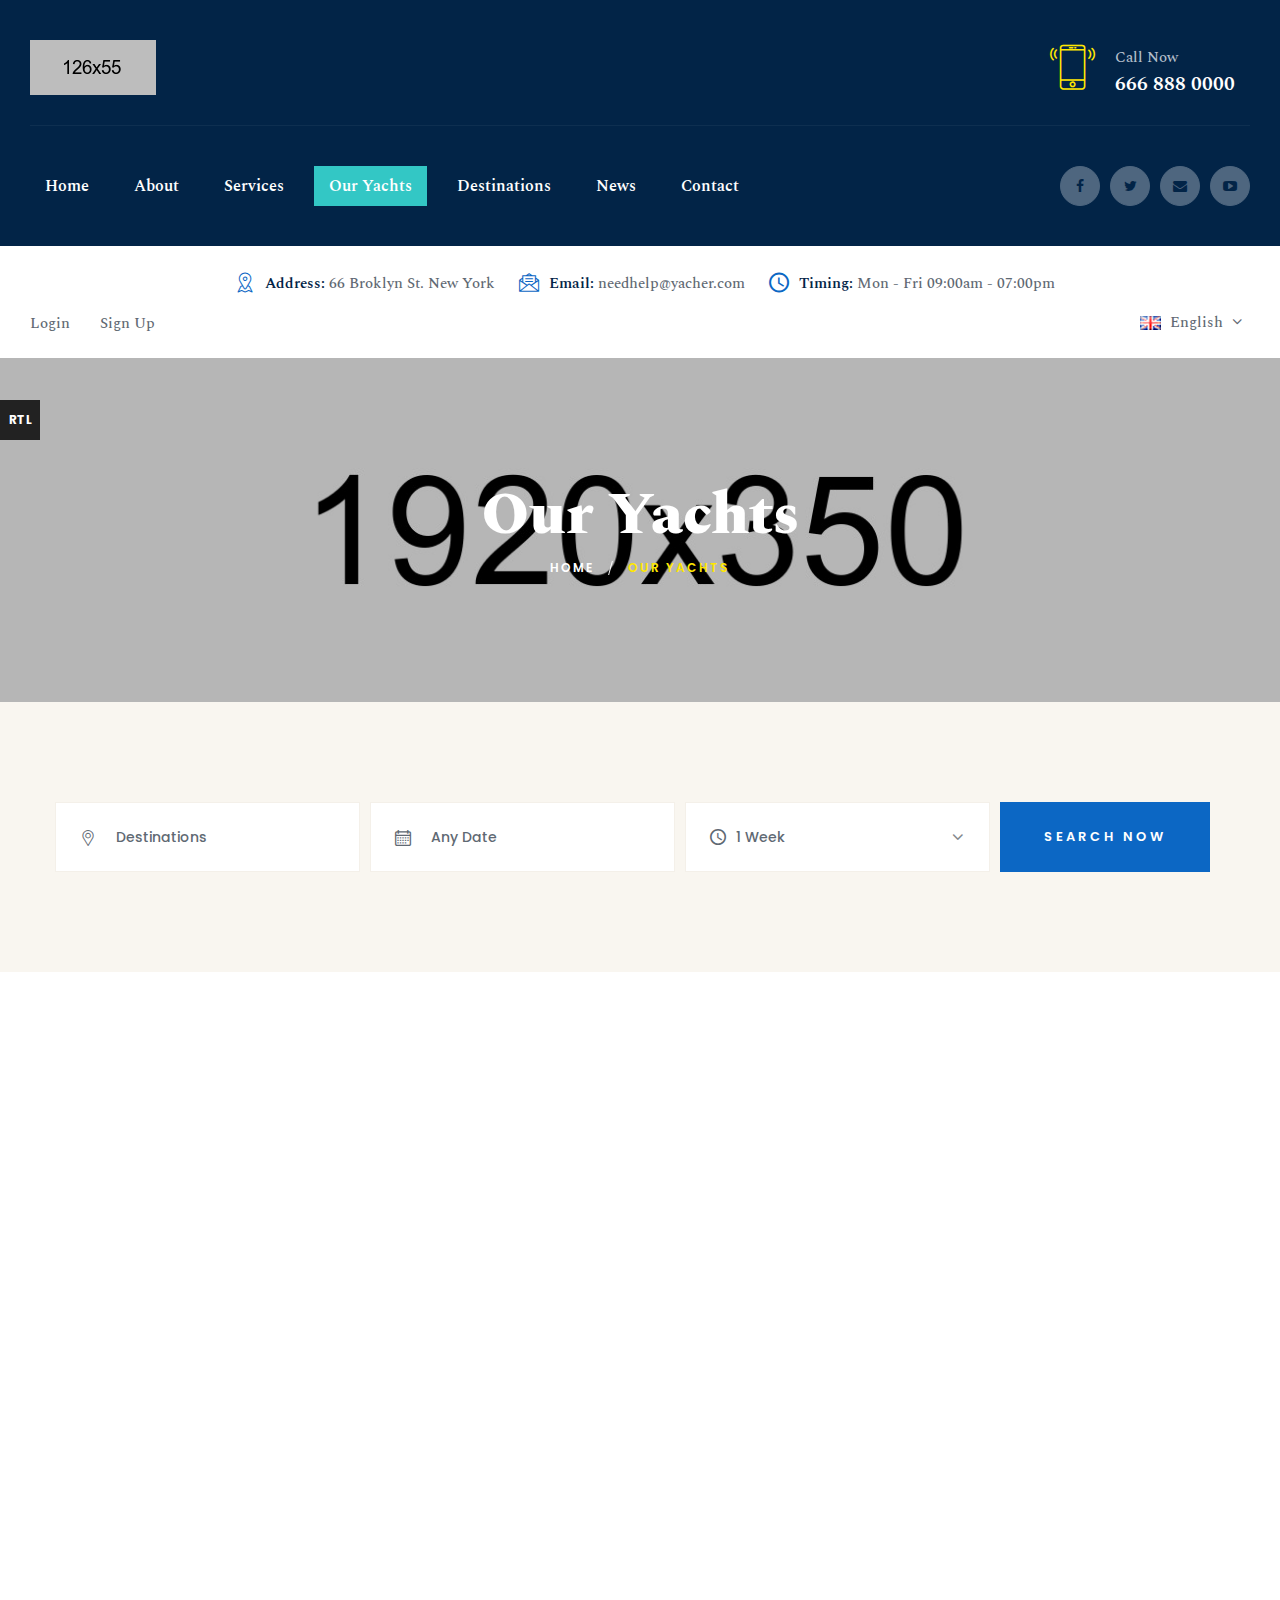
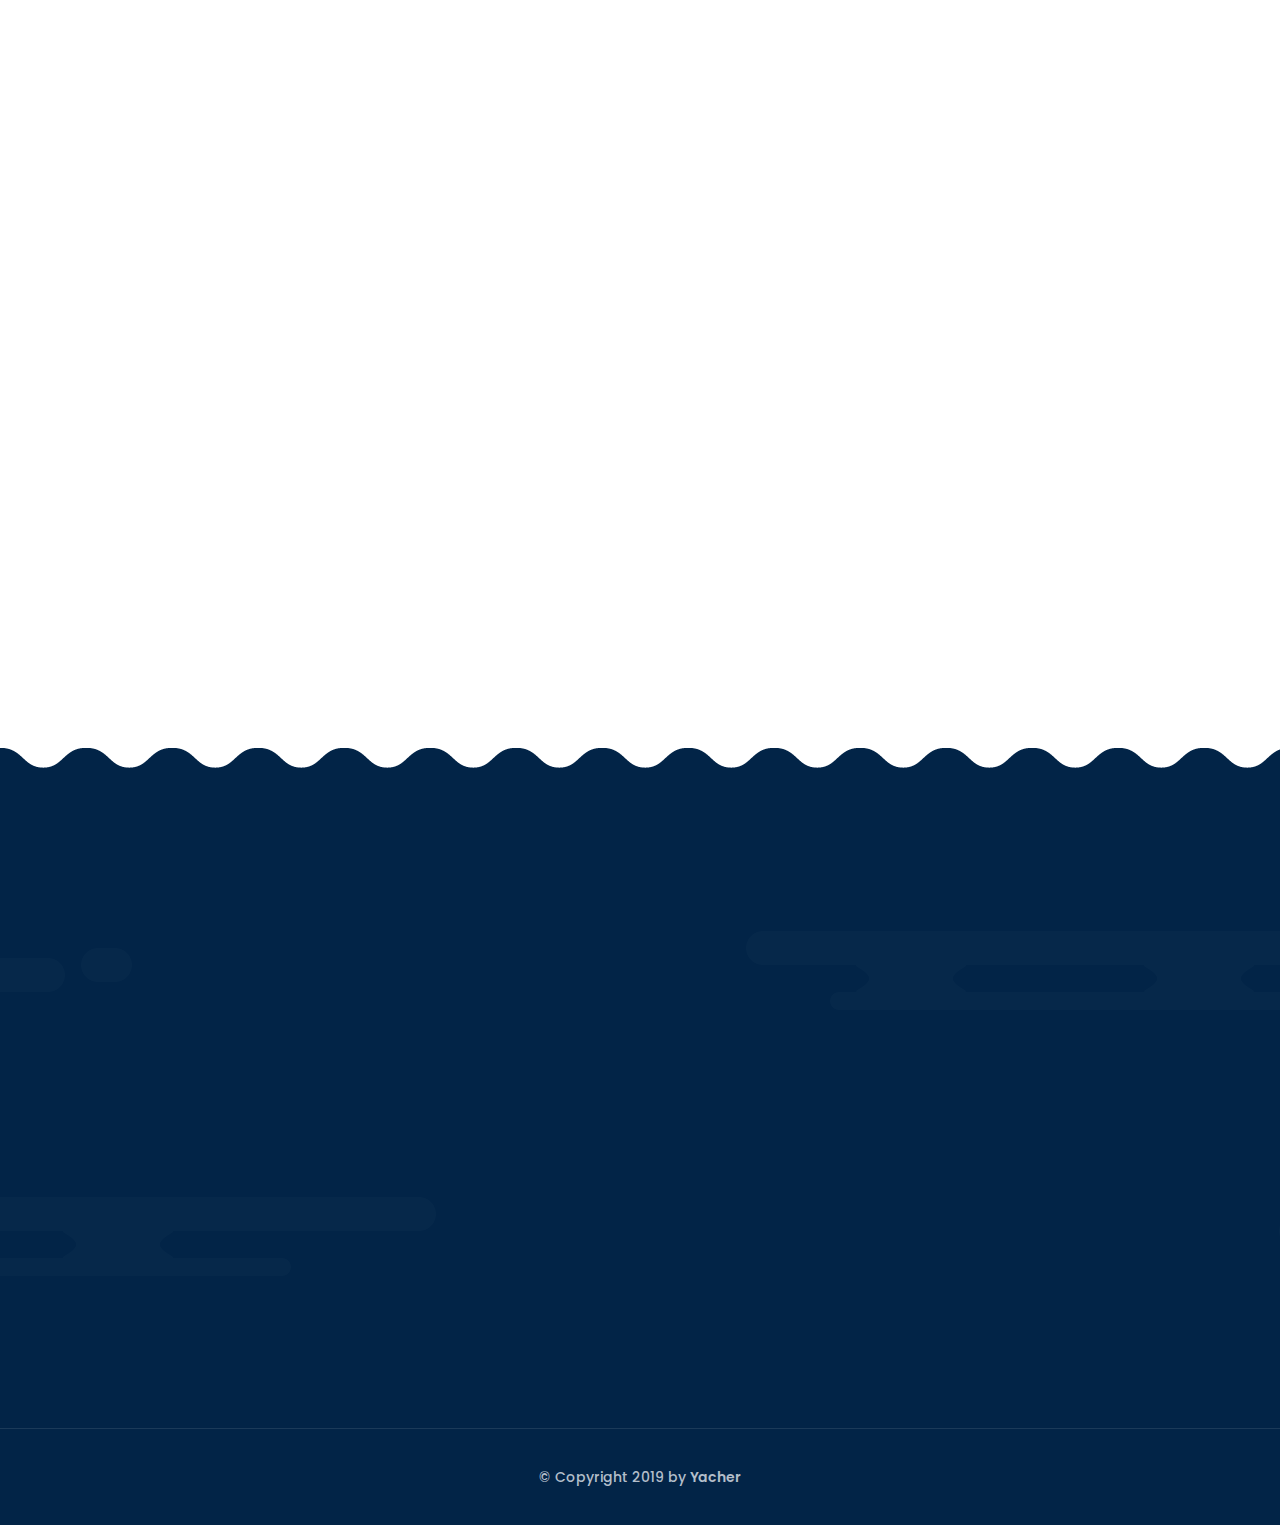
<file: yachts.html>
<!DOCTYPE html>
<html lang="en">
<head>
	<meta charset="UTF-8">
	<title>Our Yachts || Yacher || Responsive HTML 5 Template</title>

	<!-- Responsive meta -->
	<meta name="viewport" content="width=device-width, initial-scale=1">
	<!-- For IE -->
    <meta http-equiv="X-UA-Compatible" content="IE=edge">
    
	<link rel="stylesheet" href="css/aos.css">
	<link rel="stylesheet" href="css/imp.css">
	<link rel="stylesheet" href="css/bootstrap.min.css">
	<link rel="stylesheet" href="css/custom-animate.css">
	<link rel="stylesheet" href="css/font-awesome.min.css">
   
    <link rel="stylesheet" href="css/color.css">
    <link rel="stylesheet" href="css/rtl.css">
    <link rel="stylesheet" href="css/style.css">
	<link rel="stylesheet" href="css/responsive.css">
    <!-- Favicon -->
    <link rel="apple-touch-icon" sizes="180x180" href="images/favicon/apple-touch-icon.png">
    <link rel="icon" type="image/png" href="images/favicon/favicon-32x32.png" sizes="32x32">
    <link rel="icon" type="image/png" href="images/favicon/favicon-16x16.png" sizes="16x16">

    <!-- Fixing Internet Explorer-->
    <!--[if lt IE 9]>
        <script src="http://html5shiv.googlecode.com/svn/trunk/html5.js"></script>
        <script src="js/html5shiv.js"></script>
    <![endif]-->
    
</head>

<body>
<div class="boxed_wrapper ltr">

    <div class="preloader"></div> 

    <!-- page-direction -->
    <div class="page_direction">
        <div class="demo-rtl direction_switch"><button class="rtl">RTL</button></div>
        <div class="demo-ltr direction_switch"><button class="ltr">LTR</button></div>
    </div>
    <!-- page-direction end -->

    <!-- main header -->
    <header class="main-header"> 
        <!--Start Header upper -->
        <div class="header-upper">
            <div class="container-box clearfix">
                <div class="outer-box clearfix"> 
                    <div class="header-upper-left float-left clearfix">
                        <div class="logo">
                            <a href="index.html"><img src="images/resources/logo.png" alt="Awesome Logo" title=""></a>
                        </div>
                    </div>
                    <div class="header-upper-middle float-left clearfix">
                        <div class="nav-outer clearfix">
                            <!--Mobile Navigation Toggler-->
                            <div class="mobile-nav-toggler"><span class="icon fa fa-bars"></span></div>
                            <!-- Main Menu -->
                            <nav class="main-menu navbar-expand-md navbar-light">
                                <div class="collapse navbar-collapse show clearfix" id="navbarSupportedContent">
                                    <ul class="navigation clearfix">
                                        <li class="dropdown"><a href="#">Home</a>
                                            <ul>
                                                <li><a href="index.html">Home Page 01</a></li>
                                                <li><a href="index-2.html">Home Page 02</a></li>
                                                <li class="dropdown"><a href="#">Header Styles</a>
                                                    <ul>
                                                        <li><a href="index.html">Header Style One</a></li>
                                                        <li><a href="index-2.html">Header Style Two</a></li>
                                                    </ul>    
                                                </li>
                                            </ul>
                                        </li>
                                        <li><a href="about.html">About</a></li>
                                        <li><a href="services.html">Services</a></li>
                                        <li class="dropdown current"><a href="#">Our Yachts</a>
                                            <ul>
                                                <li><a href="yachts.html">Our Yachts</a></li>
                                                <li><a href="yachts-details.html">Yachts Details</a></li>
                                            </ul>
                                        </li>
                                        <li><a href="destinations.html">Destinations</a></li>
                                        <li class="dropdown"><a href="#">News</a>
                                        	<ul>
                                                <li><a href="blog.html">Latest News</a></li>
                                                <li><a href="blog-single.html">News Single</a></li>
                                            </ul>
                                        </li>
                                        <li><a href="contact.html">Contact</a></li>
                                    </ul>
                                </div>
                            </nav>                        
                            <!-- Main Menu End-->
                            <div class="menu-right-content">
                                <div class="header-social-links">
                                    <ul class="social-links-style1">
                                        <li>
                                            <a href="#"><i class="fa fa-facebook" aria-hidden="true"></i></a> 
                                        </li>
                                        <li>
                                            <a href="#"><i class="fa fa-twitter" aria-hidden="true"></i></a> 
                                        </li>
                                        <li>
                                            <a href="#"><i class="fa fa-envelope" aria-hidden="true"></i></a> 
                                        </li>
                                        <li>
                                            <a href="#"><i class="fa fa-youtube-play" aria-hidden="true"></i></a>
                                        </li>
                                    </ul>
                                </div>
                            </div>

                        </div>
                    </div>
                    <div class="header-upper-right float-right clearfix">
                        <div class="call-us-now">
                            <div class="icon thm-clr1">
                                <span class="flaticon-smartphone"></span>    
                            </div>
                            <div class="title">
                                <h6>Call Now</h6>
                                <a href="tel:6668880000">666 888 0000</a>
                            </div>
                        </div>
                    </div>
                    
                </div>

            </div>
        </div>
        <!--End Header Upper-->
        
        <!--Start header lawer -->
        <div class="header-lawer">
            <div class="container-box clearfix">
                <div class="outer-box clearfix">
                    <!--Top Left-->
                    <div class="header-lawer-left float-left">
                        <ul class="clearfix">
                            <li><span class="flaticon-pin"></span><b>Address:</b> 66 Broklyn St. New York</li>
                            <li><span class="flaticon-mail"></span><b>Email:</b> <a href="mailto:info@templatepath.com">needhelp@yacher.com</a></li>
                            <li><span class="flaticon-clock"></span><b>Timing:</b> Mon - Fri 09:00am - 07:00pm</li>
                        </ul>
                    </div>
                    <!--Top Right-->
                    <div class="header-lawer-right float-right">
                        
                        <div class="language-switcher">
                            <div id="polyglotLanguageSwitcher">
                                <form action="#">
                                    <select id="polyglot-language-options">
                                        <option id="en" value="en" selected>English</option>
                                        <option id="fr" value="fr">French</option>
                                        <option id="de" value="de">German</option>
                                        <option id="it" value="it">Italian</option>
                                        <option id="es" value="es">Spanish</option>
                                    </select>
                                </form>
                            </div>
                        </div>
                        <div class="login-signup-box">
                            <ul>
                                <li><a href="#">Login</a></li>
                                <li><a href="#">Sign Up</a></li>
                            </ul>
                        </div>   
                            
                    </div>
                </div>  
            </div>
        </div>
        <!--End header lawer -->
       
        <!--Sticky Header-->
        <div class="sticky-header">
            <div class="container">
                <div class="clearfix">
                    <!--Logo-->
                    <div class="logo float-left">
                        <a href="index.html" class="img-responsive"><img src="images/resources/logo.png" alt="" title=""></a>
                    </div>
                    <!--Right Col-->
                    <div class="right-col float-right">
                        <!-- Main Menu -->
                        <nav class="main-menu clearfix">
                        <!--Keep This Empty / Menu will come through Javascript-->
                        </nav>
                    </div>
                </div>
            </div>
        </div>
        <!--End Sticky Header-->
        
        <!-- Mobile Menu  -->
        <div class="mobile-menu">
            <div class="menu-backdrop"></div>
            <div class="close-btn"><span class="icon flaticon-multiply"></span></div>

            <nav class="menu-box">
                <div class="nav-logo"><a href="index.html"><img src="images/resources/logo.png" alt="" title=""></a></div>
                <div class="menu-outer"><!--Here Menu Will Come Automatically Via Javascript / Same Menu as in Header--></div>
                <!--Social Links-->
                <div class="social-links">
                    <ul class="clearfix">
                        <li><a href="#"><span class="fab fa fa-facebook-square"></span></a></li>
                        <li><a href="#"><span class="fab fa fa-twitter-square"></span></a></li>
                        <li><a href="#"><span class="fab fa fa-pinterest-square"></span></a></li>
                        <li><a href="#"><span class="fab fa fa-google-plus-square"></span></a></li>
                        <li><a href="#"><span class="fab fa fa-youtube-square"></span></a></li>
                    </ul>
                </div>
            </nav>
        </div>
        <!-- End Mobile Menu -->  
    </header>


    <!--Start breadcrumb area-->     
    <section class="breadcrumb-area" style="background-image: url(images/breadcrumb/breadcrumb-1.jpg);">
        <div class="container">
            <div class="row">
                <div class="col-xl-12">
                    <div class="inner-content clearfix">
                        <div class="title">
                           <h1>Our Yachts</h1>
                        </div>
                        <div class="breadcrumb-menu">
                            <ul class="clearfix">
                                <li><a href="index.html">Home</a></li>
                                <li class="active">Our Yachts</li>
                            </ul>    
                        </div>
                    </div>
                </div>
            </div>
        </div>
    </section>
    <!--End breadcrumb area-->

    <!--Start Boats Skipper Form Area Style2-->
    <section class="boats-skipper-form-area style2">
        <div class="container">
            <div class="row">
                <div class="col-xl-12 col-lg-12">
                    <div class="boats-skipper-search-box style2 text-center">
                        <form class="boats-skipper-form" name="boats-skipper-form" action="#" method="post"> 
                            <div class="row"> 
                                <div class="col-xl-12">
                                    <div class="input-box">   
                                        <input type="text" name="form_desti" value="" placeholder="Destinations" required="">
                                        <div class="icon-box">
                                            <span class="flaticon-pin-1"></span>
                                        </div>
                                    </div>
                                    <div class="input-box">
                                        <input type="text" name="date" placeholder="Any Date" id="datepicker">
                                        <div class="icon-box">
                                            <span class="flaticon-calendar"></span>
                                        </div>
                                    </div>
                                    <div class="input-box">
                                        <select class="selectpicker" data-width="100%">
                                            <option selected="selected">1 Week</option>
                                            <option>2 Week</option>
                                            <option>3 Week</option>
                                            <option>4 Week</option>
                                            <option>5 Week</option>
                                        </select>
                                        <div class="icon-box two">
                                            <span class="flaticon-clock"></span>
                                        </div>
                                    </div>
                                    <div class="button-box">
                                        <button type="submit">Search now</button>  
                                    </div>
                                </div> 
                            </div>
                        </form> 
                    </div>  
                </div>
                
            </div> 
        </div>    
    </section>
    <!--End Boats Skipper Form Area Style2-->

    <!--Start Yachts Area style3-->
    <section class="yachts-area style3">
        <div class="container">
            <div class="row">
                <div class="col-xl-4 col-lg-4 col-md-12 col-sm-12 wow fadeInUp" data-wow-delay="0ms" data-wow-duration="1500ms">
                    <!--Start Single Yachts Box-->
                    <div class="siingle-yachts-box marbtm30">
                        <div class="img-holder">
                            <div class="inner">
                                <img src="images/yachts/yachts-1.jpg" alt="Awesome Image">
                                <div class="overlay-style-one bg1"></div>
                            </div>
                            <div class="rate-box thm-bgclr1">
                                <h5>$780</h5>
                                <h6>Week</h6>
                            </div>
                        </div>
                        <div class="title-holder">
                            <h2><a href="yachts-details.html">Maestrale</a></h2>
                            <span>Italy Ocean</span>
                            <div class="meta-box">
                                <ul>
                                    <li><span class="flaticon-art-and-design"></span>89 ft</li>
                                    <li><span class="flaticon-boat-1"></span>4 cabins</li>
                                    <li><span class="flaticon-user"></span>2 berths</li>
                                </ul>
                            </div>
                        </div>    
                    </div>
                    <!--End Single Yachts Box-->
                </div>
                <div class="col-xl-4 col-lg-4 col-md-12 col-sm-12 wow fadeInUp" data-wow-delay="300ms" data-wow-duration="1500ms">
                    <!--Start Single Yachts Box-->
                    <div class="siingle-yachts-box marbtm30">
                        <div class="img-holder">
                            <div class="inner">
                                <img src="images/yachts/yachts-2.jpg" alt="Awesome Image">
                                <div class="overlay-style-one bg1"></div>
                            </div>
                            <div class="rate-box thm-bgclr1">
                                <h5>$960</h5>
                                <h6>Week</h6>
                            </div>
                        </div>
                        <div class="title-holder">
                            <h2><a href="yachts-details.html">Sovereign</a></h2>
                            <span>Italy Ocean</span>
                            <div class="meta-box">
                                <ul>
                                    <li><span class="flaticon-art-and-design"></span>89 ft</li>
                                    <li><span class="flaticon-boat-1"></span>4 cabins</li>
                                    <li><span class="flaticon-user"></span>2 berths</li>
                                </ul>
                            </div>
                        </div>    
                    </div>
                    <!--End Single Yachts Box-->
                </div>
                <div class="col-xl-4 col-lg-4 col-md-12 col-sm-12 wow fadeInUp" data-wow-delay="900ms" data-wow-duration="1500ms">
                    <!--Start Single Yachts Box-->
                    <div class="siingle-yachts-box marbtm30">
                        <div class="img-holder">
                            <div class="inner">
                                <img src="images/yachts/yachts-3.jpg" alt="Awesome Image">
                                <div class="overlay-style-one bg1"></div>
                            </div>
                            <div class="rate-box thm-bgclr1">
                                <h5>$470</h5>
                                <h6>Week</h6>
                            </div>
                        </div>
                        <div class="title-holder">
                            <h2><a href="yachts-details.html">Lauren</a></h2>
                            <span>Italy Ocean</span>
                            <div class="meta-box">
                                <ul>
                                    <li><span class="flaticon-art-and-design"></span>89 ft</li>
                                    <li><span class="flaticon-boat-1"></span>4 cabins</li>
                                    <li><span class="flaticon-user"></span>2 berths</li>
                                </ul>
                            </div>
                        </div>    
                    </div>
                    <!--End Single Yachts Box-->
                </div>
                
                <div class="col-xl-4 col-lg-4 col-md-12 col-sm-12 wow fadeInUp" data-wow-delay="0ms" data-wow-duration="1500ms">
                    <!--Start Single Yachts Box-->
                    <div class="siingle-yachts-box marbtm30">
                        <div class="img-holder">
                            <div class="inner">
                                <img src="images/yachts/yachts-4.jpg" alt="Awesome Image">
                                <div class="overlay-style-one bg1"></div>
                            </div>
                            <div class="rate-box thm-bgclr1">
                                <h5>$780</h5>
                                <h6>Week</h6>
                            </div>
                        </div>
                        <div class="title-holder">
                            <h2><a href="yachts-details.html">Maestrale</a></h2>
                            <span>Italy Ocean</span>
                            <div class="meta-box">
                                <ul>
                                    <li><span class="flaticon-art-and-design"></span>89 ft</li>
                                    <li><span class="flaticon-boat-1"></span>4 cabins</li>
                                    <li><span class="flaticon-user"></span>2 berths</li>
                                </ul>
                            </div>
                        </div>    
                    </div>
                    <!--End Single Yachts Box-->
                </div>
                <div class="col-xl-4 col-lg-4 col-md-12 col-sm-12 wow fadeInUp" data-wow-delay="300ms" data-wow-duration="1500ms">
                    <!--Start Single Yachts Box-->
                    <div class="siingle-yachts-box marbtm30">
                        <div class="img-holder">
                            <div class="inner">
                                <img src="images/yachts/yachts-6.jpg" alt="Awesome Image">
                                <div class="overlay-style-one bg1"></div>
                            </div>
                            <div class="rate-box thm-bgclr1">
                                <h5>$470</h5>
                                <h6>Week</h6>
                            </div>
                        </div>
                        <div class="title-holder">
                            <h2><a href="yachts-details.html">Lauren</a></h2>
                            <span>Italy Ocean</span>
                            <div class="meta-box">
                                <ul>
                                    <li><span class="flaticon-art-and-design"></span>89 ft</li>
                                    <li><span class="flaticon-boat-1"></span>4 cabins</li>
                                    <li><span class="flaticon-user"></span>2 berths</li>
                                </ul>
                            </div>
                        </div>    
                    </div>
                    <!--End Single Yachts Box-->
                </div>
                <div class="col-xl-4 col-lg-4 col-md-12 col-sm-12 wow fadeInUp" data-wow-delay="600ms" data-wow-duration="1500ms">
                    <!--Start Single Yachts Box-->
                    <div class="siingle-yachts-box marbtm30">
                        <div class="img-holder">
                            <div class="inner">
                                <img src="images/yachts/yachts-5.jpg" alt="Awesome Image">
                                <div class="overlay-style-one bg1"></div>
                            </div>
                            <div class="rate-box thm-bgclr1">
                                <h5>$960</h5>
                                <h6>Week</h6>
                            </div>
                        </div>
                        <div class="title-holder">
                            <h2><a href="yachts-details.html">Sovereign</a></h2>
                            <span>Italy Ocean</span>
                            <div class="meta-box">
                                <ul>
                                    <li><span class="flaticon-art-and-design"></span>89 ft</li>
                                    <li><span class="flaticon-boat-1"></span>4 cabins</li>
                                    <li><span class="flaticon-user"></span>2 berths</li>
                                </ul>
                            </div>
                        </div>    
                    </div>
                    <!--End Single Yachts Box-->
                </div>
                
            </div>
        </div>    
    </section>
    <!--End Yachts Area style3-->



    <!--Start footer area-->  
    <footer class="footer-area">
        <div class="footer pdtop110">
            <div class="footer-bg" style="background-image: url(images/pattern/water-wave.png);"></div>
            <div class="container">
                <div class="row">
                    <!--Start single footer widget-->
                    <div class="col-xl-4 col-lg-4 col-md-12 col-sm-12 wow fadeInUp" data-wow-delay="100ms">
                        <div class="single-footer-widget box1">
                            <div class="title">
                                <h3>About</h3>
                            </div>
                            <div class="our-company-info">
                                <div class="text">
                                    <p>Lorem ipsum dolor sit amet, adipiscing elit. Nulla placerat posuere dui. Pellentesque venenatis sem non lacus ac auctor.</p>
                                </div>    
                                <div class="subscribe-box">
                                    <form class="subscribe-form" action="#">
                                        <input type="email" name="email" placeholder="Email address">
                                        <button type="submit">Subscribe now</button>
                                    </form>
                                </div> 
                            </div>
                        </div>
                    </div>
                    <!--End single footer widget-->
                    <!--Start single footer widget-->
                    <div class="col-xl-4 col-lg-4 col-md-12 col-sm-12 wow fadeInUp" data-wow-delay="100ms">
                        <div class="single-footer-widget">
                            <div class="title">
                                <h3>Explore</h3>
                            </div>
                            <div class="explore-box">
                                <div class="row">
                                    <div class="col-xl-6 col-lg-6 col-md-6">
                                        <ul class="explore-links">
                                            <li><a href="#">About Yacher Group</a></li>
                                            <li><a href="#">Destinations</a></li>
                                            <li><a href="#">Meet the Team</a></li>
                                            <li><a href="#">Our Pricings</a></li>
                                            <li><a href="#">Latest News</a></li>	
                                            <li><a href="#">Online Booking</a></li>	
                                            <li><a href="#">Contact</a></li>	
                                        </ul>      
                                    </div>
                                    <div class="col-xl-6 col-lg-6 col-md-6">
                                        <ul class="explore-links">
                                            <li><a href="#">Support</a></li>
                                            <li><a href="#">FAQs</a></li>
                                            <li><a href="#">Work With Us</a></li>
                                            <li><a href="#">Privacy Policy</a></li>
                                            <li><a href="#">Terms of Conditions</a></li>	
                                        </ul>      
                                    </div>
                                </div>    
                            </div>
                              
                        </div>
                    </div>
                    <!--End single footer widget-->  
                    <!--Start single footer widget-->
                    <div class="col-xl-4 col-lg-4 col-md-12 col-sm-12 wow fadeInUp" data-wow-delay="100ms">
                        <div class="single-footer-widget martop50">
                            <div class="footer-contact-info-box">
                                <div class="footer-logo">
                                    <a href="index.html"><img src="images/resources/logo.png" alt="Awesome Logo" title="Logo"></a>    
                                </div>
                                <p>660 Broklyn Street, New Town<br> New York, United States</p>
                                <a href="mailto:info@templatepath.com">needhelp@yacher.com</a><br>
                                <a href="tel:6668880000">666 888 0000</a>
                                <div class="footer-social-links">
                                    <ul class="social-links-style1">
                                        <li>
                                            <a href="#"><i class="fa fa-facebook" aria-hidden="true"></i></a> 
                                        </li>
                                        <li>
                                            <a href="#"><i class="fa fa-twitter" aria-hidden="true"></i></a> 
                                        </li>
                                        <li>
                                            <a href="#"><i class="fa fa-envelope" aria-hidden="true"></i></a> 
                                        </li>
                                        <li>
                                            <a href="#"><i class="fa fa-youtube-play" aria-hidden="true"></i></a>
                                        </li>
                                    </ul>
                                </div>
                            </div>                   	  
                        </div>
                    </div>
                    <!--End single footer widget-->
                </div>
            </div>
        </div>
        <div class="footer-bottom">
            <div class="container">
                <div class="outer-box">
                    <div class="copyright-text">
                        <p>© Copyright 2019 by <a href="#">Yacher</a></p>
                    </div>      
                </div>    
            </div>    
        </div>
    </footer>   
    <!--End footer area-->


    <button class="scroll-top scroll-to-target" data-target="html">
        <span class="icon-angle"></span>
    </button>


</div> 



<script src="js/jquery.js"></script>
<script src="js/appear.js"></script>
<script src="js/bootstrap.bundle.min.js"></script>
<script src="js/bootstrap-select.min.js"></script>
<script src="js/isotope.js"></script>
<script src="js/jquery.bootstrap-touchspin.js"></script>
<script src="js/jquery.countTo.js"></script>
<script src="js/jquery.easing.min.js"></script>
<script src="js/jquery.enllax.min.js"></script>
<script src="js/jquery.fancybox.js"></script>
<script src="js/jquery.mixitup.min.js"></script>
<script src="js/jquery.paroller.min.js"></script>
<script src="js/owl.js"></script>
<script src="js/validation.js"></script>
<script src="js/wow.js"></script>
<script src="js/aos.js"></script>
<script src="js/scrollbar.js"></script>

<script src="assets/language-switcher/jquery.polyglot.language.switcher.js"></script>
<script src="assets/timepicker/timePicker.js"></script>                       
<script src="assets/html5lightbox/html5lightbox.js"></script>
<!-- jQuery ui js -->
<script src="assets/jquery-ui-1.11.4/jquery-ui.js"></script>


<!-- thm custom script -->
<script src="js/custom.js"></script>



</body>
</html>
</file>
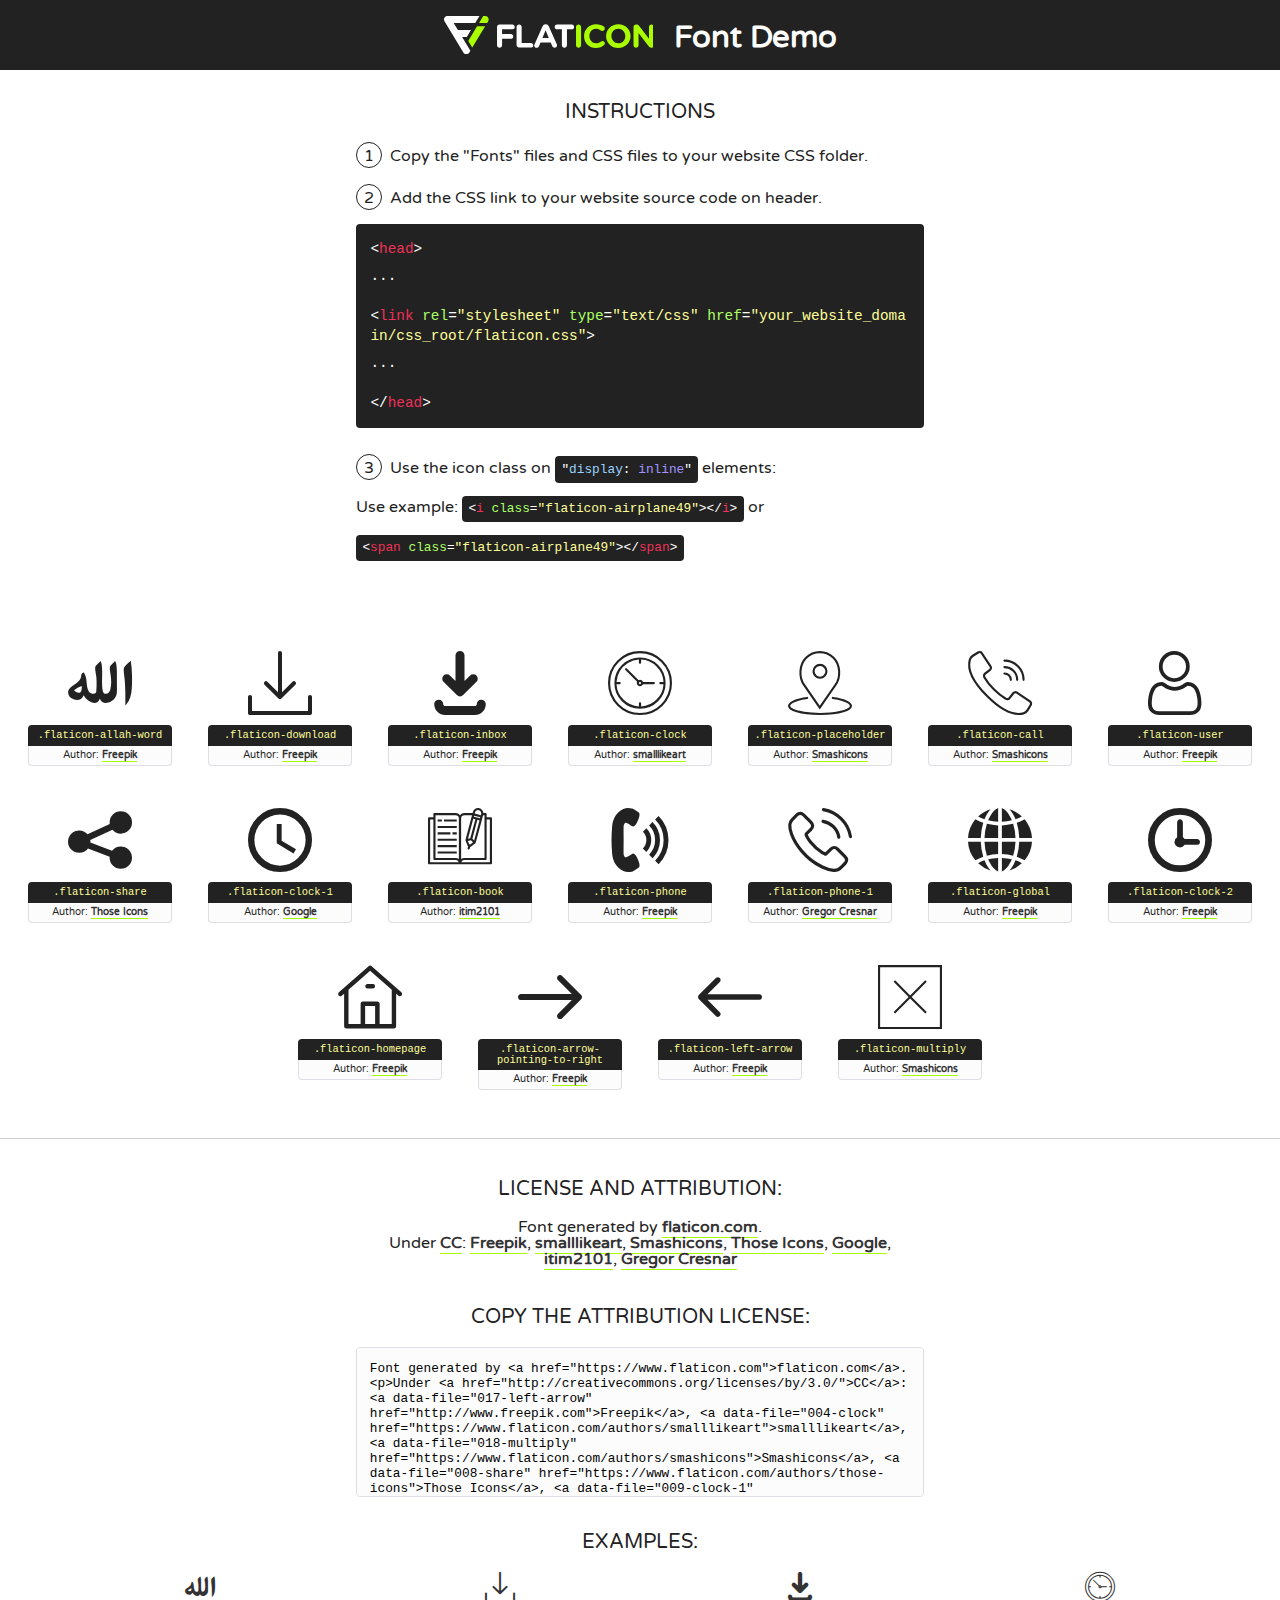
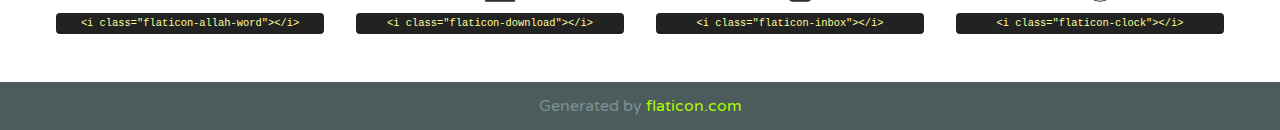
<file: fonts/flaticon/flaticon.html>
<!DOCTYPE html>
<!--
  Flaticon icon font: Flaticon
  Creation date: 04/11/2019 15:29
-->
<html>
<!DOCTYPE html>
<html>

<head>
    <title>Flaticon WebFont</title>
    <link href="http://fonts.googleapis.com/css?family=Varela+Round" rel="stylesheet" type="text/css" />
    <link rel="stylesheet" type="text/css" href="flaticon.css">
    <meta charset="UTF-8">
    <style>
    html, body, div, span, applet, object, iframe,
    h1, h2, h3, h4, h5, h6, p, blockquote, pre,
    a, abbr, acronym, address, big, cite, code,
    del, dfn, em, img, ins, kbd, q, s, samp,
    small, strike, strong, sub, sup, tt, var,
    b, u, i, center,
    dl, dt, dd, ol, ul, li,
    fieldset, form, label, legend,
    table, caption, tbody, tfoot, thead, tr, th, td,
    article, aside, canvas, details, embed, 
    figure, figcaption, footer, header, hgroup, 
    menu, nav, output, ruby, section, summary,
    time, mark, audio, video {
        margin: 0;
        padding: 0;
        border: 0;
        font-size: 100%;
        font: inherit;
        vertical-align: baseline;
    }
    /* HTML5 display-role reset for older browsers */
    article, aside, details, figcaption, figure, 
    footer, header, hgroup, menu, nav, section {
        display: block;
    }
    body {
        line-height: 1;
    }
    ol, ul {
        list-style: none;
    }
    blockquote, q {
        quotes: none;
    }
    blockquote:before, blockquote:after,
    q:before, q:after {
        content: '';
        content: none;
    }
    table {
        border-collapse: collapse;
        border-spacing: 0;
    }
    body {
        font-family: 'Varela Round', Helvetica, Arial, sans-serif;
        font-size: 16px;
        color: #222;
    }
    a {
        color: #333;
        border-bottom: 1px solid #a9fd00;
        font-weight: bold;
        text-decoration: none;
    }
    * {
        -moz-box-sizing: border-box;
        -webkit-box-sizing: border-box;
        box-sizing: border-box;
        margin: 0;
        padding: 0;
    }
    [class^="flaticon-"]:before, [class*=" flaticon-"]:before, [class^="flaticon-"]:after, [class*=" flaticon-"]:after {
        font-family: Flaticon;
        font-size: 30px;
        font-style: normal;
        margin-left: 20px;
        color: #333;
    }
    .wrapper {
        max-width: 600px;
        margin: auto;
        padding: 0 1em;
    }
    .title {
        font-size: 1.25em;
        text-align: center;
        margin-bottom: 1em;
        text-transform: uppercase;
    }
    header {
        text-align: center;
        background-color: #222;
        color: #fff;
        padding: 1em;
    }
    header .logo {
        width: 210px;
        height: 38px;
        display: inline-block;
        vertical-align: middle;
        margin-right: 1em;
        border: none;
    }
    header strong {
        font-size: 1.95em;
        font-weight: bold;
        vertical-align: middle;
        margin-top: 5px;
        display: inline-block;
    }
    .demo {
        margin: 2em auto;
        line-height: 1.25em;
    }
    .demo ul li {
        margin-bottom: 1em;
    }
    .demo ul li .num {
        color: #222;
        border-radius: 20px;
        display: inline-block;
        width: 26px;
        padding: 3px;
        height: 26px;
        text-align: center;
        margin-right: 0.5em;
        border: 1px solid #222;
    }
    .demo ul li code {
        background-color: #222;
        border-radius: 4px;
        padding: 0.25em 0.5em;
        display: inline-block;
        color: #fff;
        font-family: Consolas,Monaco,Lucida Console,Liberation Mono,DejaVu Sans Mono,Bitstream Vera Sans Mono,Courier New, monospace;
        font-weight: lighter;
        margin-top: 1em;
        font-size: 0.8em;
        word-break: break-all;
    }
    .demo ul li code.big {
        padding: 1em;
        font-size: 0.9em;
    }
    .demo ul li code .red {
        color: #EF3159;
    }
    .demo ul li code .green {
        color: #ACFF65;
    }
    .demo ul li code .yellow {
        color: #FFFF99;
    }
    .demo ul li code .blue {
        color: #99D3FF;
    }
    .demo ul li code .purple {
        color: #A295FF;
    }
    .demo ul li code .dots {
        margin-top: 0.5em;
        display: block;
    }
    #glyphs {
        border-bottom: 1px solid #ccc;
        padding: 2em 0;
        text-align: center;
    }
    .glyph {
        display: inline-block;
        width: 9em;
        margin: 1em;
        text-align: center;
        vertical-align: top;
        background: #FFF;
    }
    .glyph .glyph-icon {
        padding: 10px;
        display: block;
        font-family:"Flaticon";
        font-size: 64px;
        line-height: 1;
    }
    .glyph .glyph-icon:before {
        font-size: 64px;
        color: #222;
        margin-left: 0;
    }
    .class-name {
        font-size: 0.65em;
        background-color: #222;
        color: #fff;
        border-radius: 4px 4px 0 0;
        padding: 0.5em;
        color: #FFFF99;
        font-family: Consolas,Monaco,Lucida Console,Liberation Mono,DejaVu Sans Mono,Bitstream Vera Sans Mono,Courier New, monospace;
    }
    .author-name {
        font-size: 0.6em;
        background-color: #fcfcfd;
        border: 1px solid #DEDEE4;
        border-top: 0;
        border-radius: 0 0 4px 4px;
        padding: 0.5em;
    }
    .class-name:last-child {
        font-size: 10px;
        color:#888;
    }
    .class-name:last-child a {
        font-size: 10px;
        color:#555;
    }
    .class-name:last-child a:hover {
        color:#a9fd00;
    }
    .glyph > input {
        display: block;
        width: 100px;
        margin: 5px auto;
        text-align: center;
        font-size: 12px;
        cursor: text;
    }
    .glyph > input.icon-input {
        font-family:"Flaticon";
        font-size: 16px;
        margin-bottom: 10px;
    }
    .attribution .title {
        margin-top: 2em;
    }
    .attribution textarea {
        background-color: #fcfcfd;
        padding: 1em;
        border: none;
        box-shadow: none;
        border: 1px solid #DEDEE4;
        border-radius: 4px;
        resize: none;
        width: 100%;
        height: 150px;
        font-size: 0.8em;
        font-family: Consolas,Monaco,Lucida Console,Liberation Mono,DejaVu Sans Mono,Bitstream Vera Sans Mono,Courier New, monospace;
        -webkit-appearance: none;
    }
    .iconsuse {
        margin: 2em auto;
        text-align: center;
        max-width: 1200px;
    }
    .iconsuse:after {
        content: '';
        display: table;
        clear: both;
    }
    .iconsuse .image {
        float: left;
        width: 25%;
        padding: 0 1em;
    }
    .iconsuse .image p {
        margin-bottom: 1em;
    }
    .iconsuse .image span {
        display: block;
        font-size: 0.65em;
        background-color: #222;
        color: #fff;
        border-radius: 4px;
        padding: 0.5em;
        color: #FFFF99;
        margin-top: 1em;
        font-family: Consolas,Monaco,Lucida Console,Liberation Mono,DejaVu Sans Mono,Bitstream Vera Sans Mono,Courier New, monospace;
    }
    #footer {
        text-align: center;
        background-color: #4C5B5C;
        color: #7c9192;
        padding: 1em;
    }
    #footer a {
        border: none;
        color: #a9fd00;
        font-weight: normal;
    }
    @media (max-width: 960px) {
        .iconsuse .image {
            width: 50%;
        }
    }
    @media (max-width: 560px) {
        .iconsuse .image {
            width: 100%;
        }
    }
    </style>
</head>

<body class="characters-off">

    <header>
        <a href="https://www.flaticon.com" target="_blank" class="logo">
            <svg version="1.1" xmlns="http://www.w3.org/2000/svg" xmlns:xlink="http://www.w3.org/1999/xlink" xmlns:a="http://ns.adobe.com/AdobeSVGViewerExtensions/3.0/" viewBox="0 0 560.875 102.036" enable-background="new 0 0 560.875 102.036" xml:space="preserve">
                <defs>
                </defs>
                <g>
                    <g class="letters">
                        <path fill="#ffffff" d="M141.596,29.675c0-3.777,2.985-6.767,6.764-6.767h34.438c3.426,0,6.15,2.728,6.15,6.15
                        c0,3.43-2.724,6.149-6.15,6.149h-27.674v13.091h23.719c3.429,0,6.151,2.724,6.151,6.15c0,3.43-2.723,6.149-6.151,6.149h-23.719
                        v17.574c0,3.773-2.986,6.761-6.764,6.761c-3.779,0-6.764-2.989-6.764-6.761V29.675z"></path>
                        <path fill="#ffffff" d="M193.844,29.149c0-3.781,2.985-6.767,6.764-6.767c3.776,0,6.763,2.985,6.763,6.767v42.957h25.039
                        c3.426,0,6.149,2.726,6.149,6.153c0,3.425-2.723,6.15-6.149,6.15h-31.802c-3.779,0-6.764-2.986-6.764-6.768V29.149z"></path>
                        <path fill="#ffffff" d="M241.891,75.71l21.438-48.407c1.492-3.341,4.215-5.357,7.906-5.357h0.792
                        c3.686,0,6.323,2.017,7.815,5.357l21.439,48.407c0.436,0.967,0.701,1.845,0.701,2.723c0,3.602-2.809,6.501-6.414,6.501
                        c-3.161,0-5.269-1.845-6.499-4.655l-4.132-9.661h-27.059l-4.301,10.102c-1.144,2.631-3.426,4.214-6.237,4.214
                        c-3.517,0-6.24-2.81-6.24-6.325C241.1,77.64,241.451,76.677,241.891,75.71z M279.932,58.666l-8.521-20.297l-8.526,20.297H279.932
                        z"></path>
                        <path fill="#ffffff" d="M314.864,35.387H301.86c-3.429,0-6.239-2.813-6.239-6.238c0-3.429,2.811-6.24,6.239-6.24h39.533
                        c3.426,0,6.237,2.811,6.237,6.24c0,3.425-2.811,6.238-6.237,6.238h-13.001v42.785c0,3.773-2.99,6.761-6.764,6.761
                        c-3.779,0-6.764-2.989-6.764-6.761V35.387z"></path>
                        <path fill="#A9FD00" d="M352.615,29.149c0-3.781,2.985-6.767,6.767-6.767c3.774,0,6.761,2.985,6.761,6.767v49.024
                        c0,3.773-2.987,6.761-6.761,6.761c-3.781,0-6.767-2.989-6.767-6.761V29.149z"></path>
                        <path fill="#A9FD00" d="M374.132,53.836v-0.179c0-17.481,13.178-31.801,32.065-31.801c9.22,0,15.459,2.458,20.557,6.238
                        c1.402,1.054,2.637,2.985,2.637,5.357c0,3.692-2.985,6.59-6.681,6.59c-1.845,0-3.071-0.702-4.044-1.319
                        c-3.776-2.813-7.729-4.393-12.562-4.393c-10.364,0-17.831,8.611-17.831,19.154v0.173c0,10.542,7.291,19.329,17.831,19.329
                        c5.715,0,9.492-1.756,13.359-4.834c1.049-0.874,2.458-1.491,4.039-1.491c3.429,0,6.325,2.813,6.325,6.236
                        c0,2.106-1.056,3.78-2.282,4.834c-5.539,4.834-12.036,7.733-21.878,7.733C387.572,85.464,374.132,71.493,374.132,53.836z"></path>
                        <path fill="#A9FD00" d="M433.009,53.836v-0.179c0-17.481,13.79-31.801,32.766-31.801c18.981,0,32.592,14.143,32.592,31.628v0.173
                        c0,17.483-13.785,31.807-32.769,31.807C446.625,85.464,433.009,71.32,433.009,53.836z M484.224,53.836v-0.179
                        c0-10.539-7.725-19.326-18.626-19.326c-10.893,0-18.449,8.611-18.449,19.154v0.173c0,10.542,7.73,19.329,18.626,19.329
                        C476.676,72.986,484.224,64.378,484.224,53.836z"></path>
                        <path fill="#A9FD00" d="M506.233,29.321c0-3.774,2.99-6.763,6.767-6.763h1.401c3.252,0,5.183,1.583,7.029,3.953l26.093,34.265
                        V29.059c0-3.692,2.99-6.677,6.681-6.677c3.683,0,6.671,2.985,6.671,6.677v48.934c0,3.78-2.987,6.765-6.764,6.765h-0.436
                        c-3.257,0-5.188-1.581-7.034-3.953l-27.056-35.492v32.944c0,3.687-2.985,6.676-6.678,6.676c-3.683,0-6.673-2.989-6.673-6.676
                        V29.321z"></path>
                    </g>
                    <g class="insignia">
                        <path fill="#ffffff" d="M48.372,56.137h12.517l11.156-18.537H37.186L25.688,18.539h57.825L94.668,0H9.271
                        C5.925,0,2.842,1.801,1.198,4.716c-1.644,2.907-1.593,6.482,0.134,9.343l50.38,83.501c1.678,2.781,4.689,4.476,7.938,4.476
                        c3.246,0,6.257-1.695,7.935-4.476l2.898-4.804L48.372,56.137z"></path>
                        <g class="i">
                            <path fill="#A9FD00" d="M93.575,18.539h0.031v0.004l21.652,0.004l2.705-4.488c1.727-2.861,1.778-6.436,0.133-9.343
                            C116.454,1.801,113.371,0,110.026,0h-5.294L93.575,18.539z"></path>
                            <polygon fill="#A9FD00" points="88.291,27.356 64.725,66.486 75.519,84.404 109.942,27.356"></polygon>
                        </g>
                    </g>
                </g>
            </svg>
        </a>
        <strong>Font Demo</strong>
    </header>


    <section class="demo wrapper">

        <p class="title">Instructions</p>

        <ul>
            <li>
                <span class="num">1</span>Copy the "Fonts" files and CSS files to your website CSS folder.
            </li>
            <li>
                <span class="num">2</span>Add the CSS link to your website source code on header.
                <code class="big">
                    &lt;<span class="red">head</span>&gt;
                    <br/><span class="dots">...</span>
                    <br/>&lt;<span class="red">link</span> <span class="green">rel</span>=<span class="yellow">"stylesheet"</span> <span class="green">type</span>=<span class="yellow">"text/css"</span> <span class="green">href</span>=<span class="yellow">"your_website_domain/css_root/flaticon.css"</span>&gt;
                    <br/><span class="dots">...</span>
                    <br/>&lt;/<span class="red">head</span>&gt;
                </code>
            </li>

            <li>
                <p>
                    <span class="num">3</span>Use the icon class on <code>"<span class="blue">display</span>:<span class="purple"> inline</span>"</code> elements:
                    <br />
                    Use example: <code>&lt;<span class="red">i</span> <span class="green">class</span>=<span class="yellow">&quot;flaticon-airplane49&quot;</span>&gt;&lt;/<span class="red">i</span>&gt;</code> or <code>&lt;<span class="red">span</span> <span class="green">class</span>=<span class="yellow">&quot;flaticon-airplane49&quot;</span>&gt;&lt;/<span class="red">span</span>&gt;</code>
            </li>
        </ul>

    </section>




   <section id="glyphs">          
    
      
        <div class="glyph"><div class="glyph-icon flaticon-allah-word"></div>
            <div class="class-name">.flaticon-allah-word</div>
            <div class="author-name">Author: <a data-file="001-allah-word" href="http://www.freepik.com">Freepik</a> </div> 
        </div>        
        
        <div class="glyph"><div class="glyph-icon flaticon-download"></div>
            <div class="class-name">.flaticon-download</div>
            <div class="author-name">Author: <a data-file="002-download" href="http://www.freepik.com">Freepik</a> </div> 
        </div>        
        
        <div class="glyph"><div class="glyph-icon flaticon-inbox"></div>
            <div class="class-name">.flaticon-inbox</div>
            <div class="author-name">Author: <a data-file="003-inbox" href="http://www.freepik.com">Freepik</a> </div> 
        </div>        
        
        <div class="glyph"><div class="glyph-icon flaticon-clock"></div>
            <div class="class-name">.flaticon-clock</div>
            <div class="author-name">Author: <a data-file="004-clock" href="https://www.flaticon.com/authors/smalllikeart">smalllikeart</a> </div> 
        </div>        
        
        <div class="glyph"><div class="glyph-icon flaticon-placeholder"></div>
            <div class="class-name">.flaticon-placeholder</div>
            <div class="author-name">Author: <a data-file="005-placeholder" href="https://www.flaticon.com/authors/smashicons">Smashicons</a> </div> 
        </div>        
        
        <div class="glyph"><div class="glyph-icon flaticon-call"></div>
            <div class="class-name">.flaticon-call</div>
            <div class="author-name">Author: <a data-file="006-call" href="https://www.flaticon.com/authors/smashicons">Smashicons</a> </div> 
        </div>        
        
        <div class="glyph"><div class="glyph-icon flaticon-user"></div>
            <div class="class-name">.flaticon-user</div>
            <div class="author-name">Author: <a data-file="007-user" href="http://www.freepik.com">Freepik</a> </div> 
        </div>        
        
        <div class="glyph"><div class="glyph-icon flaticon-share"></div>
            <div class="class-name">.flaticon-share</div>
            <div class="author-name">Author: <a data-file="008-share" href="https://www.flaticon.com/authors/those-icons">Those Icons</a> </div> 
        </div>        
        
        <div class="glyph"><div class="glyph-icon flaticon-clock-1"></div>
            <div class="class-name">.flaticon-clock-1</div>
            <div class="author-name">Author: <a data-file="009-clock-1" href="https://www.flaticon.com/authors/google">Google</a> </div> 
        </div>        
        
        <div class="glyph"><div class="glyph-icon flaticon-book"></div>
            <div class="class-name">.flaticon-book</div>
            <div class="author-name">Author: <a data-file="010-book" href="https://www.flaticon.com/authors/itim2101">itim2101</a> </div> 
        </div>        
        
        <div class="glyph"><div class="glyph-icon flaticon-phone"></div>
            <div class="class-name">.flaticon-phone</div>
            <div class="author-name">Author: <a data-file="011-phone" href="http://www.freepik.com">Freepik</a> </div> 
        </div>        
        
        <div class="glyph"><div class="glyph-icon flaticon-phone-1"></div>
            <div class="class-name">.flaticon-phone-1</div>
            <div class="author-name">Author: <a data-file="012-phone-1" href="https://www.flaticon.com/authors/gregor-cresnar">Gregor Cresnar</a> </div> 
        </div>        
        
        <div class="glyph"><div class="glyph-icon flaticon-global"></div>
            <div class="class-name">.flaticon-global</div>
            <div class="author-name">Author: <a data-file="013-global" href="http://www.freepik.com">Freepik</a> </div> 
        </div>        
        
        <div class="glyph"><div class="glyph-icon flaticon-clock-2"></div>
            <div class="class-name">.flaticon-clock-2</div>
            <div class="author-name">Author: <a data-file="014-clock-2" href="http://www.freepik.com">Freepik</a> </div> 
        </div>        
        
        <div class="glyph"><div class="glyph-icon flaticon-homepage"></div>
            <div class="class-name">.flaticon-homepage</div>
            <div class="author-name">Author: <a data-file="015-homepage" href="http://www.freepik.com">Freepik</a> </div> 
        </div>        
        
        <div class="glyph"><div class="glyph-icon flaticon-arrow-pointing-to-right"></div>
            <div class="class-name">.flaticon-arrow-pointing-to-right</div>
            <div class="author-name">Author: <a data-file="016-arrow-pointing-to-right" href="http://www.freepik.com">Freepik</a> </div> 
        </div>        
        
        <div class="glyph"><div class="glyph-icon flaticon-left-arrow"></div>
            <div class="class-name">.flaticon-left-arrow</div>
            <div class="author-name">Author: <a data-file="017-left-arrow" href="http://www.freepik.com">Freepik</a> </div> 
        </div>        
        
        <div class="glyph"><div class="glyph-icon flaticon-multiply"></div>
            <div class="class-name">.flaticon-multiply</div>
            <div class="author-name">Author: <a data-file="018-multiply" href="https://www.flaticon.com/authors/smashicons">Smashicons</a> </div> 
        </div>        
        

    </section>



    <section class="attribution wrapper"   style="text-align:center;">

      <div class="title">License and attribution:</div><div class="attrDiv">Font generated by <a href="https://www.flaticon.com">flaticon.com</a>. <div><p>Under <a href="http://creativecommons.org/licenses/by/3.0/">CC</a>: <a data-file="017-left-arrow" href="http://www.freepik.com">Freepik</a>, <a data-file="004-clock" href="https://www.flaticon.com/authors/smalllikeart">smalllikeart</a>, <a data-file="018-multiply" href="https://www.flaticon.com/authors/smashicons">Smashicons</a>, <a data-file="008-share" href="https://www.flaticon.com/authors/those-icons">Those Icons</a>, <a data-file="009-clock-1" href="https://www.flaticon.com/authors/google">Google</a>, <a data-file="010-book" href="https://www.flaticon.com/authors/itim2101">itim2101</a>, <a data-file="012-phone-1" href="https://www.flaticon.com/authors/gregor-cresnar">Gregor Cresnar</a></p>  </div>
      </div>
      <div class="title">Copy the Attribution License:</div>

    <textarea onclick="this.focus();this.select();">Font generated by &lt;a href=&quot;https://www.flaticon.com&quot;&gt;flaticon.com&lt;/a&gt;. <p>Under <a href="http://creativecommons.org/licenses/by/3.0/">CC</a>: <a data-file="017-left-arrow" href="http://www.freepik.com">Freepik</a>, <a data-file="004-clock" href="https://www.flaticon.com/authors/smalllikeart">smalllikeart</a>, <a data-file="018-multiply" href="https://www.flaticon.com/authors/smashicons">Smashicons</a>, <a data-file="008-share" href="https://www.flaticon.com/authors/those-icons">Those Icons</a>, <a data-file="009-clock-1" href="https://www.flaticon.com/authors/google">Google</a>, <a data-file="010-book" href="https://www.flaticon.com/authors/itim2101">itim2101</a>, <a data-file="012-phone-1" href="https://www.flaticon.com/authors/gregor-cresnar">Gregor Cresnar</a></p>  
     </textarea>

    </section>

    <section class="iconsuse">

          <div class="title">Examples:</div>            
             
            <div class="image">
                <p>
                    <i class="glyph-icon flaticon-allah-word"></i> 
                    <span>&lt;i class=&quot;flaticon-allah-word&quot;&gt;&lt;/i&gt;</span>
                </p>
            </div>
            
            <div class="image">
                <p>
                    <i class="glyph-icon flaticon-download"></i> 
                    <span>&lt;i class=&quot;flaticon-download&quot;&gt;&lt;/i&gt;</span>
                </p>
            </div>
            
            <div class="image">
                <p>
                    <i class="glyph-icon flaticon-inbox"></i> 
                    <span>&lt;i class=&quot;flaticon-inbox&quot;&gt;&lt;/i&gt;</span>
                </p>
            </div>
            
            <div class="image">
                <p>
                    <i class="glyph-icon flaticon-clock"></i> 
                    <span>&lt;i class=&quot;flaticon-clock&quot;&gt;&lt;/i&gt;</span>
                </p>
            </div>
                       
        </div>
                            
    </section>

<div id="footer">
    <div>Generated by <a href="https://www.flaticon.com">flaticon.com</a>
    </div>
</div>



</body>
</html>
</file>
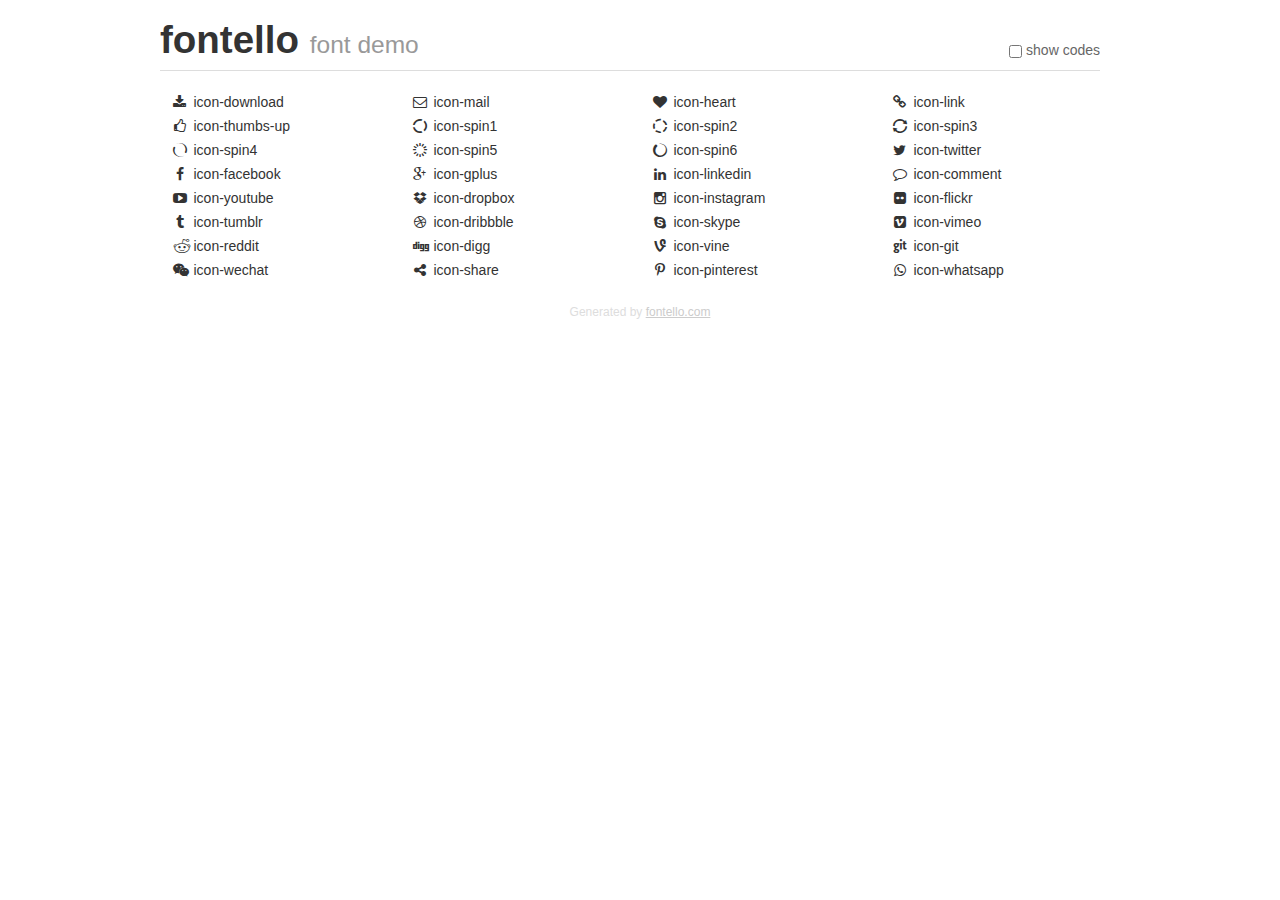
<file: assets/html5lightbox/icons/demo.html>
<!DOCTYPE html>
<html>
  <head><!--[if lt IE 9]><script language="javascript" type="text/javascript" src="//html5shim.googlecode.com/svn/trunk/html5.js"></script><![endif]-->
    <meta charset="UTF-8"><style>/*
 * Bootstrap v2.2.1
 *
 * Copyright 2012 Twitter, Inc
 * Licensed under the Apache License v2.0
 * http://www.apache.org/licenses/LICENSE-2.0
 *
 * Designed and built with all the love in the world @twitter by @mdo and @fat.
 */
.clearfix {
  *zoom: 1;
}
.clearfix:before,
.clearfix:after {
  display: table;
  content: "";
  line-height: 0;
}
.clearfix:after {
  clear: both;
}
html {
  font-size: 100%;
  -webkit-text-size-adjust: 100%;
  -ms-text-size-adjust: 100%;
}
a:focus {
  outline: thin dotted #333;
  outline: 5px auto -webkit-focus-ring-color;
  outline-offset: -2px;
}
a:hover,
a:active {
  outline: 0;
}
button,
input,
select,
textarea {
  margin: 0;
  font-size: 100%;
  vertical-align: middle;
}
button,
input {
  *overflow: visible;
  line-height: normal;
}
button::-moz-focus-inner,
input::-moz-focus-inner {
  padding: 0;
  border: 0;
}
body {
  margin: 0;
  font-family: "Helvetica Neue", Helvetica, Arial, sans-serif;
  font-size: 14px;
  line-height: 20px;
  color: #333;
  background-color: #fff;
}
a {
  color: #08c;
  text-decoration: none;
}
a:hover {
  color: #005580;
  text-decoration: underline;
}
.row {
  margin-left: -20px;
  *zoom: 1;
}
.row:before,
.row:after {
  display: table;
  content: "";
  line-height: 0;
}
.row:after {
  clear: both;
}
[class*="span"] {
  float: left;
  min-height: 1px;
  margin-left: 20px;
}
.container,
.navbar-static-top .container,
.navbar-fixed-top .container,
.navbar-fixed-bottom .container {
  width: 940px;
}
.span12 {
  width: 940px;
}
.span11 {
  width: 860px;
}
.span10 {
  width: 780px;
}
.span9 {
  width: 700px;
}
.span8 {
  width: 620px;
}
.span7 {
  width: 540px;
}
.span6 {
  width: 460px;
}
.span5 {
  width: 380px;
}
.span4 {
  width: 300px;
}
.span3 {
  width: 220px;
}
.span2 {
  width: 140px;
}
.span1 {
  width: 60px;
}
[class*="span"].pull-right,
.row-fluid [class*="span"].pull-right {
  float: right;
}
.container {
  margin-right: auto;
  margin-left: auto;
  *zoom: 1;
}
.container:before,
.container:after {
  display: table;
  content: "";
  line-height: 0;
}
.container:after {
  clear: both;
}
p {
  margin: 0 0 10px;
}
.lead {
  margin-bottom: 20px;
  font-size: 21px;
  font-weight: 200;
  line-height: 30px;
}
small {
  font-size: 85%;
}
h1 {
  margin: 10px 0;
  font-family: inherit;
  font-weight: bold;
  line-height: 20px;
  color: inherit;
  text-rendering: optimizelegibility;
}
h1 small {
  font-weight: normal;
  line-height: 1;
  color: #999;
}
h1 {
  line-height: 40px;
}
h1 {
  font-size: 38.5px;
}
h1 small {
  font-size: 24.5px;
}
body {
  margin-top: 90px;
}
.header {
  position: fixed;
  top: 0;
  left: 50%;
  margin-left: -480px;
  background-color: #fff;
  border-bottom: 1px solid #ddd;
  padding-top: 10px;
  z-index: 10;
}
.footer {
  color: #ddd;
  font-size: 12px;
  text-align: center;
  margin-top: 20px;
}
.footer a {
  color: #ccc;
  text-decoration: underline;
}
.the-icons {
  font-size: 14px;
  line-height: 24px;
}
.switch {
  position: absolute;
  right: 0;
  bottom: 10px;
  color: #666;
}
.switch input {
  margin-right: 0.3em;
}
.codesOn .i-name {
  display: none;
}
.codesOn .i-code {
  display: inline;
}
.i-code {
  display: none;
}
@font-face {
      font-family: 'fontello';
      src: url('./font/fontello.eot?11430976');
      src: url('./font/fontello.eot?11430976#iefix') format('embedded-opentype'),
           url('./font/fontello.woff?11430976') format('woff'),
           url('./font/fontello.ttf?11430976') format('truetype'),
           url('./font/fontello.svg?11430976#fontello') format('svg');
      font-weight: normal;
      font-style: normal;
    }
     
     
    .demo-icon
    {
      font-family: "fontello";
      font-style: normal;
      font-weight: normal;
      speak: none;
     
      display: inline-block;
      text-decoration: inherit;
      width: 1em;
      margin-right: .2em;
      text-align: center;
      /* opacity: .8; */
     
      /* For safety - reset parent styles, that can break glyph codes*/
      font-variant: normal;
      text-transform: none;
     
      /* fix buttons height, for twitter bootstrap */
      line-height: 1em;
     
      /* Animation center compensation - margins should be symmetric */
      /* remove if not needed */
      margin-left: .2em;
     
      /* You can be more comfortable with increased icons size */
      /* font-size: 120%; */
     
      /* Font smoothing. That was taken from TWBS */
      -webkit-font-smoothing: antialiased;
      -moz-osx-font-smoothing: grayscale;
     
      /* Uncomment for 3D effect */
      /* text-shadow: 1px 1px 1px rgba(127, 127, 127, 0.3); */
    }
     </style>
    <link rel="stylesheet" href="css/animation.css"><!--[if IE 7]><link rel="stylesheet" href="css/fontello-ie7.css"><![endif]-->
    <script>
      function toggleCodes(on) {
        var obj = document.getElementById('icons');
      
        if (on) {
          obj.className += ' codesOn';
        } else {
          obj.className = obj.className.replace(' codesOn', '');
        }
      }
      
    </script>
  </head>
  <body>
    <div class="container header">
      <h1>
        fontello
         <small>font demo</small>
      </h1>
      <label class="switch">
        <input type="checkbox" onclick="toggleCodes(this.checked)">show codes
      </label>
    </div>
    <div id="icons" class="container">
      <div class="row">
        <div title="Code: 0xe800" class="the-icons span3"><i class="demo-icon icon-download">&#xe800;</i> <span class="i-name">icon-download</span><span class="i-code">0xe800</span></div>
        <div title="Code: 0xe801" class="the-icons span3"><i class="demo-icon icon-mail">&#xe801;</i> <span class="i-name">icon-mail</span><span class="i-code">0xe801</span></div>
        <div title="Code: 0xe802" class="the-icons span3"><i class="demo-icon icon-heart">&#xe802;</i> <span class="i-name">icon-heart</span><span class="i-code">0xe802</span></div>
        <div title="Code: 0xe803" class="the-icons span3"><i class="demo-icon icon-link">&#xe803;</i> <span class="i-name">icon-link</span><span class="i-code">0xe803</span></div>
      </div>
      <div class="row">
        <div title="Code: 0xe804" class="the-icons span3"><i class="demo-icon icon-thumbs-up">&#xe804;</i> <span class="i-name">icon-thumbs-up</span><span class="i-code">0xe804</span></div>
        <div title="Code: 0xe830" class="the-icons span3"><i class="demo-icon icon-spin1 animate-spin">&#xe830;</i> <span class="i-name">icon-spin1</span><span class="i-code">0xe830</span></div>
        <div title="Code: 0xe831" class="the-icons span3"><i class="demo-icon icon-spin2 animate-spin">&#xe831;</i> <span class="i-name">icon-spin2</span><span class="i-code">0xe831</span></div>
        <div title="Code: 0xe832" class="the-icons span3"><i class="demo-icon icon-spin3 animate-spin">&#xe832;</i> <span class="i-name">icon-spin3</span><span class="i-code">0xe832</span></div>
      </div>
      <div class="row">
        <div title="Code: 0xe834" class="the-icons span3"><i class="demo-icon icon-spin4 animate-spin">&#xe834;</i> <span class="i-name">icon-spin4</span><span class="i-code">0xe834</span></div>
        <div title="Code: 0xe838" class="the-icons span3"><i class="demo-icon icon-spin5 animate-spin">&#xe838;</i> <span class="i-name">icon-spin5</span><span class="i-code">0xe838</span></div>
        <div title="Code: 0xe839" class="the-icons span3"><i class="demo-icon icon-spin6 animate-spin">&#xe839;</i> <span class="i-name">icon-spin6</span><span class="i-code">0xe839</span></div>
        <div title="Code: 0xf099" class="the-icons span3"><i class="demo-icon icon-twitter">&#xf099;</i> <span class="i-name">icon-twitter</span><span class="i-code">0xf099</span></div>
      </div>
      <div class="row">
        <div title="Code: 0xf09a" class="the-icons span3"><i class="demo-icon icon-facebook">&#xf09a;</i> <span class="i-name">icon-facebook</span><span class="i-code">0xf09a</span></div>
        <div title="Code: 0xf0d5" class="the-icons span3"><i class="demo-icon icon-gplus">&#xf0d5;</i> <span class="i-name">icon-gplus</span><span class="i-code">0xf0d5</span></div>
        <div title="Code: 0xf0e1" class="the-icons span3"><i class="demo-icon icon-linkedin">&#xf0e1;</i> <span class="i-name">icon-linkedin</span><span class="i-code">0xf0e1</span></div>
        <div title="Code: 0xf0e5" class="the-icons span3"><i class="demo-icon icon-comment">&#xf0e5;</i> <span class="i-name">icon-comment</span><span class="i-code">0xf0e5</span></div>
      </div>
      <div class="row">
        <div title="Code: 0xf16a" class="the-icons span3"><i class="demo-icon icon-youtube">&#xf16a;</i> <span class="i-name">icon-youtube</span><span class="i-code">0xf16a</span></div>
        <div title="Code: 0xf16b" class="the-icons span3"><i class="demo-icon icon-dropbox">&#xf16b;</i> <span class="i-name">icon-dropbox</span><span class="i-code">0xf16b</span></div>
        <div title="Code: 0xf16d" class="the-icons span3"><i class="demo-icon icon-instagram">&#xf16d;</i> <span class="i-name">icon-instagram</span><span class="i-code">0xf16d</span></div>
        <div title="Code: 0xf16e" class="the-icons span3"><i class="demo-icon icon-flickr">&#xf16e;</i> <span class="i-name">icon-flickr</span><span class="i-code">0xf16e</span></div>
      </div>
      <div class="row">
        <div title="Code: 0xf173" class="the-icons span3"><i class="demo-icon icon-tumblr">&#xf173;</i> <span class="i-name">icon-tumblr</span><span class="i-code">0xf173</span></div>
        <div title="Code: 0xf17d" class="the-icons span3"><i class="demo-icon icon-dribbble">&#xf17d;</i> <span class="i-name">icon-dribbble</span><span class="i-code">0xf17d</span></div>
        <div title="Code: 0xf17e" class="the-icons span3"><i class="demo-icon icon-skype">&#xf17e;</i> <span class="i-name">icon-skype</span><span class="i-code">0xf17e</span></div>
        <div title="Code: 0xf194" class="the-icons span3"><i class="demo-icon icon-vimeo">&#xf194;</i> <span class="i-name">icon-vimeo</span><span class="i-code">0xf194</span></div>
      </div>
      <div class="row">
        <div title="Code: 0xf1a1" class="the-icons span3"><i class="demo-icon icon-reddit">&#xf1a1;</i> <span class="i-name">icon-reddit</span><span class="i-code">0xf1a1</span></div>
        <div title="Code: 0xf1a6" class="the-icons span3"><i class="demo-icon icon-digg">&#xf1a6;</i> <span class="i-name">icon-digg</span><span class="i-code">0xf1a6</span></div>
        <div title="Code: 0xf1ca" class="the-icons span3"><i class="demo-icon icon-vine">&#xf1ca;</i> <span class="i-name">icon-vine</span><span class="i-code">0xf1ca</span></div>
        <div title="Code: 0xf1d3" class="the-icons span3"><i class="demo-icon icon-git">&#xf1d3;</i> <span class="i-name">icon-git</span><span class="i-code">0xf1d3</span></div>
      </div>
      <div class="row">
        <div title="Code: 0xf1d7" class="the-icons span3"><i class="demo-icon icon-wechat">&#xf1d7;</i> <span class="i-name">icon-wechat</span><span class="i-code">0xf1d7</span></div>
        <div title="Code: 0xf1e0" class="the-icons span3"><i class="demo-icon icon-share">&#xf1e0;</i> <span class="i-name">icon-share</span><span class="i-code">0xf1e0</span></div>
        <div title="Code: 0xf231" class="the-icons span3"><i class="demo-icon icon-pinterest">&#xf231;</i> <span class="i-name">icon-pinterest</span><span class="i-code">0xf231</span></div>
        <div title="Code: 0xf232" class="the-icons span3"><i class="demo-icon icon-whatsapp">&#xf232;</i> <span class="i-name">icon-whatsapp</span><span class="i-code">0xf232</span></div>
      </div>
    </div>
    <div class="container footer">Generated by <a href="http://fontello.com">fontello.com</a></div>
  </body>
</html>
</file>
<file: css/imp.css>
/* Remove Chrome Input Field's Unwanted Yellow Background Color */
input:-webkit-autofill, 
input:-webkit-autofill:hover, 
input:-webkit-autofill:focus {
    -webkit-box-shadow: 0 0 0px 1000px white inset !important;
}
::-webkit-input-placeholder { / Chrome/Opera/Safari /
    color: #000 !important;
}
::-moz-placeholder { / Firefox 19+ /
    color: #000 !important;
}
::-ms-input-placeholder { / IE 10+ /
    color: #000 !important;
}
::-moz-placeholder { / Firefox 18- /
    color: #000 !important;
}

.owl-carousel .owl-dots{
    margin: 0 !important;    
}

.pd-120-0-80{
    padding: 120px 0 80px !important;
}
.pd-100-0-0 {
    padding: 100px 0 0px !important;
}




.single-service-sidebar .sidebar-appoinment .appoinment-form .input-box input::-webkit-input-placeholder {
    color: #cccccc;
}
.single-service-sidebar .sidebar-appoinment .appoinment-form .input-box input:-moz-placeholder {
    color: #cccccc;
}
.single-service-sidebar .sidebar-appoinment .appoinment-form .input-box input::-moz-placeholder {
    color: #cccccc;
}
.single-service-sidebar .sidebar-appoinment .appoinment-form .input-box input:-ms-input-placeholder {
    color: #cccccc;
}
.consultation-area .consultation-form textarea::-webkit-input-placeholder {
    color: #bababa;
}
.consultation-area .consultation-form textarea:-moz-placeholder { /* Firefox 18- */
    color: #bababa;  
}
.consultation-area .consultation-form textarea::-moz-placeholder {  /* Firefox 19+ */
    color: #bababa;  
}
.consultation-area .consultation-form textarea:-ms-input-placeholder {
    color: #bababa;  
}


/* Jquery ui select css */
.ui-state-default {
    width: auto !important;
}
.ui-selectmenu-open .ui-widget-content {
    border: 1px solid #1d1d1d !important;
    background: #ffffff !important;
    color: #222222 !important;
    border-radius: 0 !important;
}
/* Jquery ui select hover bg css */
.ui-selectmenu-open .ui-widget-content .ui-state-focus {
    border: 1px solid #1d1d1d !important;
    background: #1d1d1d !important;
    font-weight: normal !important;
    color: #ffffff !important;
    font-size: 13px !important;
}
/* Jquery ui select hover some change css */
.ui-selectmenu-open .ui-menu .ui-menu-item {
    border: 1px solid transparent !important;
    position: relative !important;
    margin: 0;
    padding: 5px 15px !important;
    cursor: pointer !important;
    font-size: 13px !important;
    text-transform: none !important;
}
.ui-selectmenu-menu .ui-menu {
    padding-bottom: 0px !important;
}



/*** 
=============================================
    Consultation Area Style
=============================================
***/
/* Main field css css */
.archives-box .ui-selectmenu-button {
    position: relative;
    display: block;
    background: #ffffff;
    width: 100% !important;
    height: 60px !important;
    border-radius: 0px !important;
    border: 1px solid #f2f2f2;
    color: #848484;
    font-size: 16px;
    font-weight: 400;
    text-transform: capitalize;
    font-family: 'Rubik', sans-serif;
}
.archives-box .ui-selectmenu-button{
    border-radius: 0px !important;    
}                                                                                                                
.archives-box .ui-selectmenu-button:focus{
    outline: none;
}
.archives-box .ui-selectmenu-button span.ui-selectmenu-text {
    display: block;
    line-height: 18px;
    overflow: hidden;
    text-align: left;
    padding: 21px 20px 19px;
}
/* arrow button css */
.archives-box .ui-selectmenu-button span.ui-icon {
    display: block;
    float: right;
    height: 58px;
    position: absolute;
    text-indent: 0;
    top: 0px;
    width: 45px;
    right: 0;
    bottom: 0;
    background-image: none;
    margin: 0;
}
.archives-box .ui-selectmenu-button span.ui-icon::before {
    position: absolute;
    top: 16px;
    right: 18px;
    color: #83888d;
    font-size: 18px;
    content: "\f107";
    font-family: FontAwesome;
    overflow: visible;
}
















/*** 
=============================================
    Contact Info Area style
=============================================
***/
/* Main field css css */
.contact-form form .input-box .ui-selectmenu-button {
    position: relative;
    display: block;
    background: #ffffff;
    width: 100% !important;
    height: 60px !important;
    border-radius: 0px !important;
    border: 1px solid #ededed;
    color: #828282;
    font-size: 15px;
    font-weight: 400;
    padding-left: 50px;
    padding-right: 20px;
    margin-bottom: 30px;
    text-transform: capitalize;
    font-family: 'Rubik', sans-serif;
}                                                                                                               
.contact-form form .input-box .ui-selectmenu-button:focus{
    outline: none;
}
.contact-form form .input-box .ui-selectmenu-button span.ui-selectmenu-text {
    display: block;
    line-height: 14px;
    overflow: hidden;
    text-align: left;
    padding: 23px 0px 21px;
}
/* arrow button css */
.contact-form form .input-box .ui-selectmenu-button span.ui-icon {
    position: absolute;
    top: 0px;
    right: 0;
    bottom: 0;
    display: block;
    float: right;
    height: 58px;
    width: 45px;
    text-indent: 0;
    background-image: none;
    margin: 0;
}
.contact-form form .input-box .ui-selectmenu-button span.ui-icon::before {
    color: #828282;
    content: "\f107";
    font-family: FontAwesome;
    font-size: 20px;
    overflow: visible;
    position: absolute;
    right: 18px;
    top: 16px;
}
.contact-info-area .contact-form textarea:-webkit-input-placeholder {
    color: #83888d !important;
}
.contact-info-area .contact-form textarea:-moz-placeholder { /* Firefox 18- */
    color: #83888d !important;
}
.contact-info-area .contact-form textarea:-moz-placeholder {  /* Firefox 19+ */
    color: #83888d !important;  
}
.contact-info-area .contact-form textarea:-ms-input-placeholder {
    color: #83888d !important;  
}



/*** 
=============================================
    Single Sidebar style
=============================================
***/
/* Main field css css */
.single-sidebar .archives-form-box{
    position: relative;
    display: block;
    padding: 19px 0 40px;
}
.single-sidebar .archives-form-box form .input-box .ui-selectmenu-button {
    position: relative;
    display: block;
    background: transparent;
    width: 100% !important;
    border-radius: 0px !important;
    border: 1px solid #ededed;
    color: #828282;
    font-size: 15px;
    font-weight: 400;
    text-transform: capitalize;
    height: 50px !important;
    font-family: 'Rubik', sans-serif;
}                                                                                                               
.single-sidebar .archives-form-box form .input-box .ui-selectmenu-button:focus{
    outline: none;
}
.single-sidebar .archives-form-box form .input-box .ui-selectmenu-button span.ui-selectmenu-text {
    display: block;
    line-height: 14px;
    overflow: hidden;
    text-align: left;
    padding: 17px 15px 17px;
}

/* arrow button css */
.single-sidebar .archives-form-box form .input-box .ui-selectmenu-button span.ui-icon {
    display: block;
    float: right;
    height: 50px;
    position: absolute;
    text-indent: 0;
    top: 7px;
    width: 40px;
    right: 0;
    bottom: 0;
    background-image: none;
}
.single-sidebar .archives-form-box form .input-box .ui-selectmenu-button span.ui-icon::before {
    color: #cccccc;
    content: "\f107";
    font-family: FontAwesome;
    font-size: 20px;
    overflow: visible;
    position: absolute;
    right: 14px;
    top: 12px;
}


























#contact-form input[type="text"].error{
    border-color: red;
}
#contact-form input[type="email"].error{
    border-color: red;
}
#contact-form select.error {
    border-color: red;
}
#contact-form textarea.error{
    border-color: red;
}
#contact-form label.error {
    display: none !important;
}


#add-comment-form input[type="text"].error{
    border-color: red;    
}
#add-comment-form input[type="email"].error{
    border-color: red;    
}
#add-comment-form select.error {
    border-color: red;
}
#add-comment-form textarea.error{
    border-color: red;    
}
#add-comment-form label.error {
    display: none !important;
}


#appoinment-form input[type="text"].error{
    border-color: red;    
}
#appoinment-form input[type="email"].error{
    border-color: red;    
}
#appoinment-form select.error {
    border-color: red;
}
#appoinment-form textarea.error{
    border-color: red;    
}
#appoinment-form label.error {
    display: none !important;
}


/*__Html 5 lightbox css__*/
#html5-watermark {
    background: #ff2b58;
    display: none !important;
    z-index: 9999999999;
}
#html5box-html5-lightbox #html5-image {
    border: 10px solid #131313;
    padding: 0 !important;
}
#html5box-html5-lightbox #html5-text{
    padding-top: 15px;
    padding-bottom: 5px;
}



/*** 
=============================================
    Brand Area Css
=============================================
***/
.single-brand-item a img {
    width: auto !important;
    margin: 0 auto;
}



/*** 
=============================================
    Rev Slider Wrapper style
=============================================
***/
.tparrows {
    position: absolute !important;
    left: 0px !important;
    top: 50% !important;
    background: rgba(0, 0, 0,.20) !important;
    width: 40px !important;
    height: 100px !important;
    display: block !important;
    z-index: 1000 !important;
    border-radius: 0;
    font-size: 30px;
    cursor: pointer !important;
    transition: all 500ms ease;
}
.tparrows:before {
    width: 40px !important;
    height: 100px !important;
    font-size: 20px !important;
    color: #ffffff !important;
    display: block !important;
    line-height: 100px !important;
    text-align: center !important;
}
.tparrows:hover{
    background: rgba(0, 0, 0, .30) !important;  
    color: #000;
}
.tp-rightarrow{
    left: 100% !important;
    margin-right: 0px;
}
.tp-bannertimer{
    display: none !important;
}
.main-slider .slide-content .btn-box a{
    transition: all 200ms linear !important;
    transition-delay: 0.1s !important;   
}



/*** 
=============================================
    Cart Area style
=============================================
***/
.cart-area .cart-table tbody tr .qty .form-control {
    background-color: #ffffff;
    background-image: none;
    border: 1px solid #f6f6f6;
    border-radius: 0 !important;
    box-shadow: none;
    color: #131313;
    display: block;
    font-size: 18px;
    font-weight: 500;
    height: 50px;
    padding: 5px 0;
    text-align: center;
    font-family: 'Poppins', sans-serif;
}
.cart-bottom .calculate-shipping .ui-state-default {
    width: 100% !important;
}



/*** 
=============================================
    Single shop Area style
=============================================
***/
.single-shop-content .content-box .addto-cart-box .form-control {
    background-color: #fff;
    background-image: none;
    border: 1px solid #ededed;
    border-radius: 0 !important;
    box-shadow: none;
    color: #131313;
    font-size: 18px;
    font-weight: 600;
    height: 50px;
    padding: 7px 0 8px;
    text-align: center;
    font-family: 'Poppins', sans-serif;
}


/*** 
=============================================
    Shop area style
=============================================
***/
/* Main field css css */
#shop-area .showing-result-shorting .ui-selectmenu-button {
    position: relative;
    display: block;
    background: #fff !important;
    width: 200px !important;
    height: 40px !important;
    border-radius: 0px !important;
    border: 1px solid #ededed !important;
    color: #828282 !important;
    font-size: 16px !important;
    font-weight: 400;
    text-transform: capitalize;
    transition: all 500ms ease;
    font-family: 'Rubik', sans-serif;
}
#shop-area .showing-result-shorting .ui-selectmenu-button:focus{
    outline: none;
}
#shop-area .showing-result-shorting .ui-selectmenu-button span.ui-selectmenu-text {
    display: block;
    line-height: 18px;
    overflow: hidden;
    text-align: left;
    padding: 10px 15px 10px;
    transition: all 500ms ease;
}
/* arrow button css */
#shop-area .showing-result-shorting .ui-selectmenu-button span.ui-icon {
    position: absolute;
    top: 0px;
    right: 0;
    bottom: 0;
    display: block;
    float: right;
    height: 38px;
    width: 40px;
    text-indent: 0;
    background-image: none;
    margin: 0;
}
#shop-area .showing-result-shorting .ui-selectmenu-button span.ui-icon::before {
    color: #848484;
    content: "\f107";
    font-family: FontAwesome;
    font-size: 17px;
    overflow: visible;
    position: absolute;
    right: 13px;
    top: 5px;
}



.market-update-area .btcwdgt {
    display: block !important;
    background-color: #202020 !important;
    color: #aaa !important;
    width: auto !important;
    min-width: 240px !important;
    max-width: 770px !important;
    margin: 0px !important;
    box-shadow: none !important;
    font-size: 16px !important;
    font-family: 'museo-sans-rounded', Helvetica, Arial, sans-serif !important;
    font-weight: 300 !important;
    line-height: 1.0em !important;
    border: 1px solid #2a2a2a !important;
}
.market-update-area .btcwdgt-chart .btcwdgt-header{
    display: none !important;
}
.market-update-area .btcwdgt-chart .btcwdgt-footer{
    display: none !important;
}
</file>
<file: css/color.css>
/*==============================================
            Theme Color Css
===============================================*/

/*==============================================
                Color-1
===============================================*/

/** color **/

.boats-skipper-search-box .title i:before,
.sec-title .icon span:before,
.main-menu .navigation> li> ul> li> a:hover,
.main-menu .navigation> li> ul> li> ul> li> a:hover,
.single-blog-post .text-holder .blog-title a:hover,
.mobile-menu .navigation li.current > a,
.mobile-menu .navigation li > a:hover,
.mobile-menu .social-links li a:hover,
.boats-featured-box ul li:hover h3 a,
.single-sidebar .lat-posts li .img-holder .overlay-style-one .box .content a:hover i,
.single-sidebar .lat-posts li .title-holder .post-title a:hover,
.single-sidebar .categories li a:hover,
.single-sidebar .popular-tag li a:hover,
.contact-form .title i:before,
.contact-information-box .contact-us li a:hover,
.main-menu .navigation>li>ul>li>ul>li a:before,
.main-menu .navigation> li> ul> li> a:before{
  color: #33c7c5;
}

/** background **/

.thm_bgclr3,
.main-menu .navigation>li:hover>a,
.main-menu .navigation>li.current>a,
.social-links-style1 li a:hover i,
.boats-skipper-form button:hover,
.single-testimonial-style1 .img-box .bg-color,
.owl-nav-style-one.owl-theme .owl-nav [class*="owl-"]:hover,
.boats-skipper-search-box:before,
.header-upper-left-style2 .header-social-links .social-links-style1 li:hover a i,
.single-team-member .title .social-links .social-links-style1 li a:hover i,
.slogan-area.style2,
.slogan-content.style2,
.blog-single-area .tag-box .right .social-links-style1 li a:hover i,
.contact-form:before,
.sidebar-search-box .search-form input[type="text"]:focus + button,
.sidebar-search-box .search-form button:hover,
.contact-information-box .social-links-style1 li a:hover i{
  background-color: #33c7c5;    
}

/** border-color **/

.boat-image-box:hover:after,
.social-links-style1 li a:hover i,
.contact-form form input[type="text"]:focus,
.contact-form form input[type="email"]:focus,
.contact-form form textarea:focus,
.blog-single-area .tag-box .right .social-links-style1 li a:hover i{
  border-color: #33c7c5;    
}
.contact-information-box .social-links-style1 li a:hover i {
  border: 1px solid #33c7c5;
}
.sidebar-search-box .search-form input[type="text"]:focus {
  border: 1px solid #33c7c5;
}
.mobile-menu .navigation li > a:before{
  border-left: 5px solid #33c7c5;
}


.btn-one {
  background: #ffe701;
}
.thm-bgclr1{
  background-color: #ffe701;
}


/*==============================================
                Color-2
===============================================*/

/** color **/

.header-lawer-left ul li span:before,
.single-testimonial-style1 .text-box h3,
.boat-content-box .inner-content-box ul li span:before,
.single-blog-post .text-holder .post-date span,
.boats-skipper-form .need-skipper label span:before,
.siingle-yachts-box .title-holder .meta-box ul li span:before,
.siingle-yachts-box .title-holder .meta-box ul li:hover,
.boats-featured-box ul li .icon span:before,
.accordion-box .accordion .accord-btn::after,
.why-choose-content .inner-content ul li .icon span:before,
.single-service-style1 .text-holder a,
.specifications-content ul li span:before,
.sidebar-search-box .search-form button,
.blog-single-area .inner-comment-box .single-comment-box .text-holder .reply-button a,
.contact-information-box .contact-us li a{
  color: #0c67c4;
}

/** background **/

.main-slider .content .btn-box a,
.thm_bgclr2,
.single-footer-widget .subscribe-form button,
.boats-skipper-form button,
.create-boats-content .inner-content .text-box a.btn-one,
.accordion-box .accordion .accord-btn.active,
.boats-skipper-form-area.style2 .boats-skipper-form button,
.boats-skipper-form .dropdown-item.active,
.boats-skipper-form .dropdown-item:active,
.boats-skipper-form .dropdown-item:hover,
.styled-pagination li a:hover,
.styled-pagination li a.active,
.styled-pagination li.prev a:hover,
.styled-pagination li.next a:hover,
.add-comment-box #add-comment-form button,
.contact-form form button{
  background-color: #0c67c4;
}

/** border-color **/

.styled-pagination li a:hover,
.styled-pagination li a.active,
.styled-pagination li.prev a:hover,
.styled-pagination li.next a:hover{
  border-color: #0c67c4;
}


.overlay-style-one.bg1{
  background-color: rgba(11, 103, 196, 0.80);    
}

.single-destination-box-style2 .img-holder .overlay-content {
    background-color: rgba(11, 103, 196, 0.90);
}


/*==============================================
                Color-3
===============================================*/

/** color **/

.thm-clr1,
.siingle-yachts-box .title-holder h2 a:hover,
.single-blog-post .meta-info li a:hover,
.single-footer-widget .footer-contact-info-box a,
.breadcrumb-area .breadcrumb-menu ul li a:hover,
.breadcrumb-area .breadcrumb-menu ul li.active,
.yachts-details-area .nav-link li#slider-next a:hover i{
  color: #ffe701;
}

/** background **/

.main-slider .content .btn-box a:hover,
.scroll-top:hover,
.benefits-content ul li:hover .icon-holder,
.single-destination-box .img-holder:before,
.single-footer-widget .subscribe-form input[type="email"]:focus + button, 
.single-footer-widget .subscribe-form button:hover,
.boats-skipper-form-area .boats-skipper-form button,
.video-holder-box .icon .inner a span:before,
.single-destination-box-style2 .img-holder .inner .zoom-button a span:before,
.single-history-box .img-box .year-box h1,
.single-testimonial-style1 .img-box .quote-icon{
  background-color: #ffe701;
}

/** border-color **/

.single-team-member .title .social-links .social-links-style1 li a:hover i{
  border-color: #ffe701;
}
</file>
<file: css/rtl.css>
.rtl {
  direction: rtl; 
}

.ltr {
  direction: ltr; 
}

.demo-rtl{
  position: fixed;
  top: 400px;
  left: 0;
  z-index: 9999;
}

button.rtl{
  background: #222;
  display: block;
  text-indent: inherit;
  font-size: 12px;
  width: 40px;
  height: 40px;
  line-height: 40px;
  text-align: center;
  font-weight: 700;
  margin: 0px;
  color: #fff !important;
}

.demo-ltr{
  position: fixed;
  top: 400px;
  left: auto;
  right: 0;
  z-index: 9999;
}

button.ltr {
  background: #222;
  display: block;
  text-indent: inherit;
  font-size: 12px;
  font-weight: 700;
  width: 40px;
  height: 40px;
  line-height: 40px;
  text-align: center;
  margin: 0px;
  color: #fff !important;
}

.boxed_wrapper.ltr .demo-rtl{
  display: block;
}

.boxed_wrapper.ltr .demo-ltr{
  display: none;
}

.boxed_wrapper.rtl .demo-rtl{
  display: none;
}

.boxed_wrapper.rtl .demo-ltr{
  display: block;
}




/*** 
=============================================
    Section Direction LTR Css
=============================================
***/
.rtl .main-slider {
    direction: ltr;
}

.rtl .create-boats-content .inner-content .text-box {
    padding-left: 0px;
    padding-right: 40px;
}
.rtl .siingle-yachts-box .img-holder .rate-box {
    left: 40px;
    right: auto;
}
.rtl .siingle-yachts-box .title-holder .meta-box ul li {
    float: right;
    margin-right: 0px;
    margin-left: 20px;
}
.rtl .siingle-yachts-box .title-holder .meta-box ul li:last-child{
    margin-left: 0;
}
.rtl .siingle-yachts-box .title-holder .meta-box ul li span:before {
    padding-right: 0px;
    padding-left: 10px;
}
.rtl .accordion-box .accordion .accord-content {
    padding-left: 25px;
    padding-right: 70px;
}
.rtl .sailing-experience-content-box .img-box ul li {
    float: right;
}
.rtl .single-destination-box-style2 .img-holder .inner .title {
    text-align: right;
}
.rtl .single-blog-post.style2 .text-holder {
    padding: 33px 40px 35px;
    padding-left: 20px;
}
.rtl .single-blog-post .meta-info li {
    float: right;
    margin-right: 0px;
    margin-left: 20px;
}
.rtl .single-blog-post .meta-info li:last-child{
    margin-left: 0;
}
.rtl .single-blog-post .meta-info li a span:before {
    padding-right: 0px;
    padding-left: 5px;
}
.rtl .social-links-style1 li {
    float: right;
    margin-right: 0;
    margin-left: 10px;
}
.rtl .social-links-style1 li:last-child{
    margin-left: 0;
}









/*** 
=============================================
    RTL Common Css
=============================================
***/
.rtl .main-menu .navigation>li {
    float: right;
}
.rtl .main-menu .navigation>li:first-child{
    margin-right: 0;
}
.rtl .main-menu .navigation>li:last-child{
    margin-right: 40px;    
}
.rtl .main-menu .navigation> li> ul {
    left: auto;
    right: 0;
}
.rtl .main-menu .navigation> li> ul> li> a {
    text-align: right;
}
.rtl .main-menu .navigation> li> ul> li> a:before {
    display: none;
}
.rtl .main-menu .navigation> li> ul> li.dropdown> a:after {
    display: none;
}
.rtl .main-menu .navigation> li> ul> li> ul {
    left: auto;
    right: 100%;
}
.rtl .main-menu .navigation> li> ul> li> ul> li> a {
    text-align: right;
}



.rtl .sticky-header .main-menu .navigation> li {
    margin-right: 20px;
}
.rtl .sticky-header .main-menu .navigation> li:first-child {
    margin-right: 0px;
}
.rtl .scroll-top {
  right: inherit;
  left: 20px;
}
.rtl .main-menu .navigation>li>ul>li>ul>li a:before {
    display: none;
}

.rtl .header-upper-middle{
  float: right !important;
}

.rtl .header-upper-left{
  float: right !important;
  text-align: right;
  border-right: none;
  border-left: 1px solid rgba(255, 255, 255, 0.05);
}

.rtl .header-upper-right{
  float: left !important;
  padding-left: 0px;
  padding-right: 60px;
  border-left: none;
  border-right: 1px solid rgba(255, 255, 255, 0.05);
}

.rtl .menu-right-content{
  float: left;
}

.rtl .main-menu{
  float: right;
}

.rtl .header-upper-middle{
  padding-left: 0px;
  padding-right: 80px;
}

.rtl .header-upper-right .call-us-now{
  text-align: right;
}

.rtl .menu-right-content{
  padding-right: 0px;
  padding-left: 80px;
}

.rtl .header-lawer-left{
  float: right !important;
}

.rtl .header-lawer-right{
  float: left !important;
}

.rtl .language-switcher{
  right: inherit;
  left: 150px;
}

.rtl .header-lawer-left ul li span:before{
  padding-right: 0px;
  padding-left: 10px;
}

.rtl .sticky-header .logo{
  float: right !important;
}

.rtl .sticky-header .right-col{
  float: left !important;
}

.rtl .about-style1-left-content{
  text-align: right;
}

.rtl .about-style1-left-content .image-box li{
  float: right;
  margin-right: 0px;
  margin-left: 10px;
}

.rtl .siingle-yachts-box .title-holder{
  text-align: right;
}

.rtl .testimonial-carousel{
  direction: ltr;
}

.rtl .testimonial-area .sec-title{
  text-align: right;
}

.rtl .owl-nav-style-one.owl-theme .owl-nav{
  right: inherit;
  left: 0;
}

.rtl .testimonial-area .row{
  -webkit-box-orient: horizontal;
  -webkit-box-direction: reverse;
  -ms-flex-direction: row-reverse;
  flex-direction: row-reverse;
}

.rtl .discover-area .icon-holder{
  right: inherit;
  left: 145px;
}

.rtl .single-testimonial-style1 .text-box{
  text-align: right;
}

.rtl .boat-image-box:before{
  left: auto;
  right: 250px;
}

.rtl .boat-content-box{
  text-align: right;
}

.rtl .single-blog-post .text-holder{
  text-align: right;
}

.rtl .footer{
  text-align: right;
}

.rtl .header-upper-right-style2 .call-us-now{
  float: left;
}

.rtl .header-lawer-right-style2{
  float: left !important;
}

.rtl .header-lawer-left-style2{
  float: right !important;
}

.rtl .boats-skipper-form-area .boats-skipper-form .input-box{
  float: right;
  margin-right: 0px;
  margin-left: 10px;
}

.rtl .boats-skipper-form .dropdown-item{
  text-align: right;
}

.rtl .boats-skipper-form-area .boats-skipper-form .need-skipper{
  text-align: right;
}

.rtl .create-boats-content{
  text-align: right;
}

.rtl .accordion-box{
  text-align: right;
}

.rtl .sailing-experience-content-box{
  text-align: right;
}

.rtl .destination-box-title .sec-title{
  text-align: right;
}

.rtl .choose-img-box .image-bg{
  right: 0px;
  left: -584px;
}

.rtl .choose-img-box .overlay-content .inner{
  float: left;
  text-align: right;
}

.rtl .why-choose-content{
  text-align: right;
}

.rtl .breadcrumb-area .breadcrumb-menu ul li:before{
  right: inherit;
  left: 0px;
}

.rtl .history-carousel{
  direction: ltr;
}

.rtl .history-area .single-history-box .row{
  -webkit-box-orient: horizontal;
  -webkit-box-direction: reverse;
  -ms-flex-direction: row-reverse;
  flex-direction: row-reverse;
}

.rtl .history-carousel.owl-nav-style-one.owl-theme .owl-nav{
  text-align: left;
}

.rtl .single-history-box .text-box{
  text-align: right;
}

.rtl .boats-skipper-form .need-skipper{
  text-align: right;
}

.rtl .yachts-content{
  text-align: right;
}

.rtl .specifications-content h1{
  text-align: right;
}

.rtl .specifications-content ul li span:before{
  padding-right: 0px;
  padding-left: 20px;
}

.rtl .equipment-content{
  text-align: right;
}

.rtl .yachts-map-box h1{
  text-align: right;
}

.rtl .sidebar-wrapper{
  text-align: right;
}

.rtl .single-sidebar .lat-posts li .title-holder{
  padding-left: 0px;
  padding-right: 25px;
}

.rtl .single-sidebar .lat-posts li .img-holder{
  left: inherit;
  right: 0px;
}

.rtl .single-sidebar .lat-posts li{
  padding-left: 0px;
  padding-right: 65px;
}

.rtl .single-sidebar .popular-tag li{
  float: right;
  margin-right: 0px;
  margin-left: 5px;
}

.rtl .blog-single-area .author-box .text-holder{
  padding-left: 0px;
  padding-right: 30px;
  text-align: right;
}

.rtl .blog-single-area .inner-comment-box{
  text-align: right;
}

.rtl .blog-single-area .inner-comment-box .single-comment-box{
  padding-left: 0px;
  padding-right: 165px;
}

.rtl .blog-single-area .inner-comment-box .single-comment-box .text-holder{
  margin-left: 0px;
  margin-right: 40px;
}

.rtl .blog-single-area .inner-comment-box .single-comment-box .img-holder{
  left: inherit;
  right: 0px;
}

.rtl .add-comment-box{
  text-align: right;
}

.rtl .contact-information-box{
  text-align: right;
}

.rtl .single-history-box .img-box{
  margin-right: 0px;
  margin-left: 30px;
}

.rtl .mobile-menu{
  text-align: right;
}

.rtl .mobile-menu .nav-logo{
  text-align: right;
}

.rtl .mobile-menu .navigation li > a:before{
  left: inherit;
  right: 0px;
}

.rtl .mobile-menu .navigation li.dropdown .dropdown-btn{
  right: inherit;
  left: 6px;
}

.rtl .mobile-menu .navigation li.dropdown .dropdown-btn.open{
  transform: rotate(-90deg);
}

.rtl .boat-content-box .inner-content-box ul li{
  float: right;
}
</file>
<file: css/style.css>
/***************************************************************************************************************
||||||||||||||||||||||||||       MASTER STYLESHEET FOR YACHER             ||||||||||||||||||||||||||||||||||||||
****************************************************************************************************************
||||||||||||||||||||||||||                TABLE OF CONTENT               |||||||||||||||||||||||||||||||||||||||
****************************************************************************************************************
****************************************************************************************************************

01. Imported styles
02. Flaticon reset styles
03. Header styles
04. Mainmenu styles
05. Rev_slider_wrapper styles
66. Call to action area Style
07. Categories area style
08. Fact counter area style
09. Latest Blog area style
10. Latest blog area style 
11. Testimonial area style
12. Brand area style
13. Single service style
14. Pricing table area style
15. About page style
16. Account page style
17. 404 page style style
18. Blog page style
19. Blog single style
20. Contact page style

****************************************************************************************************************
||||||||||||||||||||||||||||            End TABLE OF CONTENT                ||||||||||||||||||||||||||||||||||||
****************************************************************************************************************/



@import url('https://fonts.googleapis.com/css?family=Spectral:300,300i,400,400i,500,500i,600,600i,700,700i,800,800i&display=swap');
@import url('https://fonts.googleapis.com/css?family=Poppins:300,300i,400,400i,500,500i,600,600i,700,700i,800,800i,900,900i&display=swap');






@import url(animate.css);
@import url('bootstrap-select.min.css');
@import url('icomoon.css');
@import url(jquery.bootstrap-touchspin.css);
@import url('jquery.fancybox.min.css');
@import url(owl.css);
@import url(owl.theme.default.css);
@import url(scrollbar.css);
@import url(slick.css);
@import url(flaticon.css);

/*** Price filter***/
@import url(../assets/price-filter/nouislider.css);
@import url(../assets/price-filter/nouislider.pips.css);
/*** Time picker css ***/
@import url(../assets/timepicker/timePicker.css);
/*** jquery ui css ***/
@import url(../assets/jquery-ui-1.11.4/jquery-ui.css);
/*** Language Switcher ***/
@import url(../assets/language-switcher/polyglot-language-switcher.css);







/*==============================================
   Base Css
===============================================*/
*{
	margin:0px;
	padding:0px;
	border: none;
	outline: none;
	font-size: 100%;
}
html,
body { 
    height: 100%;
}
body {
    color: #5f6973;
    font-size: 16px;
    line-height: 34px;
    font-weight: 400;
    font-family: 'Poppins', sans-serif;
}
button:focus{
    outline: none;
}
button {
    cursor: pointer;
    border: none;
    background: transparent;
    padding: 0;
}
h1, h2, h3, h4, h5, h6 {
    color: #022447;
    font-weight: 700;
    font-family: 'Spectral', serif;
    margin: 0;
}
h3 {
    font-size: 24px; 
    line-height: 34px;
}
h4 {

}
a,
a:hover,
a:active,
a:focus {
    text-decoration: none;
    outline: none;
    border: none;
}



@media (min-width: 1200px) {
    .container {
        max-width: 1200px;
    }
}

.fix{
    position: relative;
    display: block;
    overflow: hidden;
}
img {
    max-width: 100%;
    height: auto;
    transition-delay: .1s;
    transition-timing-function: ease-in-out;
    transition-duration: .7s;
    transition-property: all;
}



i {
	font-style: normal;
}
ul,
li {
    list-style: none;
    margin: 0;
    padding: 0;
}
ol,
li{
    margin: 0;
    padding: 0;    
}
.clr1{
    color: #f36727;
}
.bgclr1{
    background: #f36727;    
}


.auto-container {
    position: static;
    max-width: 1200px;
    padding: 0px 15px;
    margin: 0 auto;
}



.btn-one {
    position: relative;
    display: inline-block;
    color: #022447;
    font-size: 13px;
    line-height: 16px;
    font-weight: 600;
    text-transform: uppercase;
    letter-spacing: 2px;
    padding: 27px 60px 27px;
    border-radius: 0px;
    transition: all 500ms linear;
    transition-delay: 0.1s;
    font-family: 'Poppins', sans-serif;
    z-index: 1;
}




.btn-two{
    position: relative;
    display: inline-block;
    padding: 14px 38px 12px;
    background: transparent;
    color: #28231e;
    font-size: 16px;
    line-height: 20px;;
    font-weight: 400;
    border: 2px solid #bbbbbb;
    text-transform: capitalize;
    border-radius: 30px;
    font-family: 'Archivo', sans-serif;
    transition: all 300ms linear;
    transition-delay: 0.1s;
}
.btn-two:hover{
    color: #ffffff;
    border: 2px solid #160f0a;
    background: #160f0a;
}


.shop-btn{
    position: relative;
    display: inline-block;
    padding: 24px 45px 22px;
    background: #0b59d9;
    color: #ffffff;
    font-size: 14px;
    line-height: 14px;
    font-weight: 500;
    text-transform: uppercase;
    border-radius: 5px;
    font-family: 'Rubik', sans-serif;
    transition: all 200ms linear;
    transition-delay: 0.1s;
}
.shop-btn:hover{
    color: #f8f8f8;
    background: #1d2633;
}


.sec-title {
    position: relative;
    display: block;
    margin-top: 0px;
    padding-bottom: 53px;
}
.sec-title .icon{
    position: relative;
    display: block;
    padding-bottom: 9px;
}
.sec-title .icon span:before{
    font-size: 50px;
    line-height: 50px;
}
.sec-title p{
    color: #b3beca;
    font-size: 14px;
    line-height: 20px;
    font-weight: 500;
    letter-spacing: 2px;
    text-transform: uppercase;
    margin: 0;
}
.sec-title.black p{
    color: #5f6973;
}
.sec-title .big-title{
    position: relative;
    display: block;
    padding: 17px 0 0;
}
.sec-title .big-title h1{
    color: #ffffff;
    font-size: 60px;
    line-height: 70px;
    font-weight: 800;
}
.sec-title .big-title.black h1{
    color: #022447;
}


















.parallax-bg-one {
    background-attachment: fixed;
    background-position: center top;
    background-repeat: no-repeat;
    background-size: cover;
    position: relative;
    z-index: 1;
}
.parallax-bg-one::before {
    background: rgba(18, 32, 0, 0.90) none repeat scroll 0 0;
    content: "";
    height: 100%;
    left: 0;
    position: absolute;
    top: 0;
    width: 100%;
    z-index: -1;
} 
.parallax-bg-two {
    background-attachment: fixed;
    background-position: center top;
    background-repeat: no-repeat;
    background-size: cover;
    position: relative;
    z-index: 1;
}
.parallax-bg-two::before {
    background: rgba(9, 23, 33, 0.90) none repeat scroll 0 0;
    content: "";
    height: 100%;
    left: 0;
    position: absolute;
    top: 0;
    width: 100%;
    z-index: -1;
} 

.flex-box {
    display: flex;
    justify-content: center;
    flex-direction: row;
    flex-wrap: wrap;
}
.flex-box-two {
    display: flex;
    justify-content: space-between;
    flex-direction: row;
    flex-wrap: wrap;
    align-items: center;
}
.flex-box-three {
    display: flex;
    justify-content: space-between;
    flex-direction: row;
    flex-wrap: wrap;
    align-items: center;
}
.flex-box-four {
    display: flex;
    justify-content: center;
    flex-direction: row;
    flex-wrap: wrap;
    align-items: center;
}
.flex-box-five {
    display: flex;
    justify-content: space-between;
    flex-direction: row;
    flex-wrap: wrap;
    align-items: center;
}



/*___ owl Nav Dot Style _____*/
.owl-nav-style-one{}
.owl-nav-style-one .owl-controls { }
.owl-nav-style-one.owl-theme .owl-stage-outer {
    position: relative;
    display: block;
    padding-top: 0px;
    padding-bottom: 15px;
}
.owl-nav-style-one.owl-theme .owl-nav {
    position: absolute;
    top: -130px;
    right: 0;
    margin: 0;
}
.owl-nav-style-one.owl-theme .owl-nav [class*="owl-"] {
    position: relative;
    display: inline-block;
    width: 60px;
    height: 60px;
    background: #f9f6f0;
    border: 1px solid #f9f6f0;  
    border-radius: 50%;
    color: #022447;
    font-size: 30px;
    font-weight: 600;
    line-height: 58px;
    margin: 0 0 0 0px;
    padding: 0;  
    text-align: center;
    transition: all 700ms ease 0s;
}
.owl-nav-style-one.owl-theme .owl-nav .owl-prev {
    transform: rotate(180deg);
}
.owl-nav-style-one.owl-theme .owl-nav .owl-next {
    margin-left: 10px;
}




.owl-nav-style-two{}
.owl-nav-style-two .owl-controls { }
.owl-nav-style-two.owl-theme .owl-nav [class*="owl-"] {
    background: #fff none repeat scroll 0 0;
    border-radius: 0%;
    color: #3740b0;
    font-size: 24px;
    font-weight: 700;
    height: 50px;
    line-height: 50px;
    margin: 0 0 0 0px;
    padding: 0;
    width: 50px;
    transition: all 700ms ease 0s;
}
.owl-nav-style-two.owl-theme .owl-nav .owl-next {
    margin-left: 0px;
}
.owl-nav-style-two.owl-theme .owl-nav [class*="owl-"]:hover{
    color: #ffffff;
    background: #3740b0;
}


.owl-carousel.style1 .owl-nav [class*="owl-"] {
    position: relative;
    display: inline-block;
    background: transparent;
    width: 55px;
    height: 55px;
    border: 2px solid #d9d9d9;
    line-height: 56px;
    margin: 0 7.5px;
    padding: 0;
    transition: all 700ms ease 100ms;
    border-radius: 0%;
    text-align: center;
}
.owl-carousel.style1 .owl-nav [class*="owl-"] span:before{
    color: #d9d9d9;
    font-size: 16px;
    font-weight: 400;
    transition: all 700ms ease 200ms;
}
.owl-carousel.style1 .owl-nav [class*="owl-"] .icon-arrow:before {
    transform: rotate(180deg);
    display: inline-block;
}
.owl-carousel.style1 .owl-nav [class*="owl-"]:hover span:before{
    color: #131313;    
}
.owl-carousel.style1 .owl-nav [class*="owl-"]:hover{
    background: #fec727;
    border-color: #fec727;
}


.owl-carousel.owl-dot-style1 .owl-stage-outer {
    position: relative;
    display: block;
    padding-bottom: 55px;
}
.owl-carousel.owl-dot-style1 .owl-dots {
    position: relative;
    display: block;
    line-height: 10px;
}
.owl-carousel.owl-dot-style1 .owl-dots .owl-dot{
    position: relative;
	display: inline-block;
	width: 10px;
	height: 10px;
    background: #acacac;
    border: 0px solid #4c4c4c;
	margin: 0px 5px;
	padding: 0px;
	border-radius: 50%;
	transition: all 500ms ease;
}
.owl-carousel.owl-dot-style1 .owl-dots .owl-dot span{
	display: none;	
}
.owl-carousel.owl-dot-style1 .owl-dots .owl-dot.active{
    background: #2d353d;
}











.accordion-box {
    position: relative;
    display: block;
}
.accordion-box .accordion {
    position: relative;
    display: block;
    margin-bottom: 10px;
}
.accordion-box .accordion .accord-btn {
    position: relative;
    display: block;
    cursor: pointer;
    background: #f9f6f0;
    padding-left: 40px;
    padding-right: 70px;
    padding-top: 27px;
    padding-bottom: 27px;
    transition: all 500ms ease;
}
.accordion-box .accordion .accord-btn h4 {
    color: #022447;
    font-size: 18px;
    line-height: 26px;
    font-weight: 700;
    transition: all 500ms ease;
}
.accordion-box .accordion .accord-btn::after {
    font-family: "Flaticon";
    position: absolute;
    content: "\f11a";
    top: 20px;
    right: 20px;
    width: 40px;
    height: 40px;
    background: #ffffff;
    font-size: 16px;
    line-height: 40px;
    font-weight: 600;
    text-align: center;
    transition: all 500ms ease 0s;
}
.accordion-box .accordion .accord-btn.active{
    transition: all 500ms ease;
}
.accordion-box .accordion .accord-btn.active h4 {
    color: #ffffff;
}
.accordion-box .accordion .accord-btn.active:after{
    content: "\f11b";
}
.accordion-box .accordion .accord-content {
    position: relative;
    display: block;
    padding-top: 25px;
    padding-bottom: 24px;
    padding-left: 40px;
    padding-right: 35px;
    display: none;
    -webkit-box-shadow: 0px 5px 6px 1px rgba(249,246,240,0.7); 
    box-shadow: 0px 5px 6px 1px rgba(249,246,240,0.7);
}
.accordion-box .accordion .accord-content.collapsed {
    display: block;
}
.accordion-box .accordion .accord-content p {
    margin: 0;
}



@keyframes pulse {
    50% {
        box-shadow: 0 0 0 5px rgba(255,255,255,.1),
        0 0 0 20px rgba(238, 238,238, 0.3000);
    }
}

@keyframes pulse2 {
    50% {
        box-shadow: 0 0 0 5px rgba(2,37,73,.1),
        0 0 0 20px rgba(2, 37,73, 0.3000);
    }
}





.boxed_wrapper{
  position: relative;
  overflow: hidden;
  margin: 0 auto;
  width: 100%;
  min-width: 300px;
}




/*________________Preloader_______________ */
.preloader{ 
    position:fixed; 
    left:0px; 
    top:0px; 
    width:100%; 
    height:100%; 
    z-index:999999999999999999; 
    background-color:#ffffff; 
    background-position:center center; 
    background-repeat:no-repeat; 
    background-image:url(../images/icon/preloader.gif);
}
.preloader.style-two {
    background-image: url(../images/icon/preloader-1.gif);
}
.preloader.style-three {
    background-image: url(../images/icon/preloader-2.gif);
}
.preloader.style-four {
    background-image: url(../images/icon/preloader-3.gif);
}




/*** Scroll To Top style ***/
.scroll-top {
	position: fixed;
	right: 20px;
	bottom: 20px;
	width: 55px;
	height: 55px;
	background: transparent;
	border-radius: 0%;
    color: #000000;
	font-size: 14px;
    line-height: 53px;
    font-weight: 600;
	text-align: center;
    text-transform: uppercase;
	display: none;
	cursor: pointer;
    transition: all 200ms linear;
    transition-delay: 0.1s;
	z-index: 999999999;
}
.scroll-top span {}
.scroll-top:after {
	position: absolute;
	content: '';
	top: 100%;
	left: 5%;
	height: 10px;
	width: 90%;
	opacity: 1;
	z-index: -1;
	background: -webkit-radial-gradient(center, ellipse, rgba(0, 0, 0, 0.25) 0%, rgba(0, 0, 0, 0) 80%);
	background: -webkit-radial-gradient(center ellipse, rgba(0, 0, 0, 0.25) 0%, rgba(0, 0, 0, 0) 80%);
	background: radial-gradient(ellipse at center, rgba(0, 0, 0, 0.25) 0%, rgba(0, 0, 0, 0) 80%);
}


.scroll-top.style2 {
    position: static;
    width: 70px;
    height: 100px;
    border-radius: 0;
    background: #0b59d9;
    border: none;
    text-align: center;
    animation: auto;
    border-top-left-radius: 5px;
    border-top-right-radius: 5px;
    transition: all 200ms linear;
    transition-delay: 0.1s;
}
.scroll-top.style2:hover{
    background: #074dbe;
}
.scroll-top.style2:after{
    display: none;
}
.scroll-top.style2 span:before{
    color: #ffffff;
    font-size: 20px;
}
.scroll-top.style2 .text{
    position: relative;
    display: block;
    color: #ffffff;
    font-size: 16px;
    font-weight: 600;
    text-transform: capitalize;
    margin: 4px 0 0;
}

.scroll-top.style2.s3 {
    position: absolute;
    top: -30px;
    right: 30px;
    bottom: auto;
    border-radius: 5px;
}













/* Form validation styles */
input:focus,
textarea:focus,
select:focus {
    border-color: #43c3ea;
    outline: none;
}

#contact-form input[type="text"].error{
    border-color: red;    
}
#contact-form input[type="email"].error{
  border-color: red;    
}
#contact-form select.error {
  border-color: red;
}
#contact-form textarea.error{
  border-color: red;    
}




/* Post pagination styles */
.post-pagination{
    position: relative;
    display: block;
}
.post-pagination.martop20{
    margin-top: 20px;
}
.post-pagination li {
    position: relative;
    display: inline-block;
    margin: 0 3px;
}
.post-pagination li a {
    position: relative;
    display: block;
    height: 60px;
    width: 60px;
    border-radius: 50%;
    border: 2px solid #eeeeee;
    color: #131313;
    font-size: 18px;
    line-height: 56px;
    font-weight: 600;
    transition: all 500ms ease 0s;
    font-family: 'Poppins', sans-serif;
}
.post-pagination li a i {
    color: #c1c1c1;
    font-size: 22px;
    transition: all 200ms linear;
    transition-delay: 0.1s;
}
.post-pagination li.active a, 
.post-pagination li:hover a {
    background: #fec727;
    border-color: #fec727;
}
.post-pagination li.active a i,
.post-pagination li:hover a i{
    color: #131313;    
}


.post-pagination.style2 li a{
    border-radius: 0;
}








/* Overlay styles */
.overlay-style-one{
    position: absolute;
    top: 0;
    left: 0;
    width: 100%;
    height: 100%;
    transition-delay: .1s;
    transition-timing-function: ease-in-out;
    transition-duration: .7s;
    transition-property: all;
    opacity: 0;
    z-index: 1;
}
.overlay-style-one.bg2{
    background-color: rgba(255, 255, 255, 0.70);    
}
.overlay-style-one.bg3{
    background-color: rgba(0, 83, 153, 0.90);    
}
.overlay-style-one .box{
    display: table;
    height: 100%;
    width: 100%;    
}
.overlay-style-one .box .content{
    display: table-cell;
    text-align: center;
    vertical-align: middle;    
}
.overlay-style-one .box .inner{
    display: table-cell;
    text-align: center;
    vertical-align: middle;    
}

.overlay-style-two{
    position: absolute;
    left: 0px;
    bottom: 0px;
    right: 0px;
    top: 0px;
    z-index: 2;
    opacity: 0;
    transition: all 900ms ease;    
}
.overlay-style-two:before{
	position: absolute;
	content: '';
	top: 0px;
	left: 0px;
	width: 100%;
	height: 50%;
	display: block;
	opacity: 0;
	text-align: center;
    transform: perspective(400px) rotateX(-90deg);
    transform-origin: top;
    transition: all 0.5s;
	background-color: rgba(18, 18, 18, 0.90);
}
.overlay-style-two:after{
	position: absolute;
	content: '';
	left: 0px;
	bottom: 0px;
	width: 100%;
	height: 50%;
	display: block;
	opacity: 0;
	text-align: center;
    transform: perspective(400px) rotateX(90deg);
    transform-origin: bottom;
    transition: all 0.5s;
	background-color: rgba(18, 18, 18, 0.90);
}



.review-box {
    position: relative;
    display: block;
    overflow: hidden;
    line-height: 16px;
}
.review-box ul {
    display: block;
    overflow: hidden;
}
.review-box ul li {
    display: inline-block;
    float: left;
    margin-right: 4px;
}
.review-box ul li:last-child{
    margin-right: 0px;    
}
.review-box ul li i {
    font-size: 18px;
    color: #ffba00;
}


.social-links-style1 {
    position: relative;
    display: block;
    overflow: hidden;
}
.social-links-style1 li{
    position: relative;
    display: inline-block;
    float: left;
    margin-right: 10px;
}
.social-links-style1 li:last-child{
    margin-right: 0px;
}
.social-links-style1 li a i{
    position: relative;
    display: block;
    background: #4e667f;
    border: 1px solid #4e667f;
    width: 40px;
    height: 40px;
    border-radius: 50%;
    color: #022447;
    font-size: 14px;
    font-weight: 400;
    line-height: 38px;
    text-align: center;
    transition: all 500ms ease;
}


.sociallinks-style-two {
    position: relative;
    display: block;
    overflow: hidden;
    margin: 7px 0 8px;
}
.sociallinks-style-two li {
    position: relative;
    display: inline-block;
    float: left;
    margin-right: 25px;
}
.sociallinks-style-two li:last-child{
    margin-right: 0px;    
}
.sociallinks-style-two li a i {
    position: relative;
    display: block;
    color: #ffffff;
    font-size: 16px;
    transition: all 500ms ease 0s;
}
.sociallinks-style-two li a:hover i{
    color: #e4b33d;
}




/* Update header Style */
@keyframes menu_sticky {
    0%   {margin-top:-90px;}
    50%  {margin-top: -74px;}
    100% {margin-top: 0;}
}



/*** 
========================================
    Mobile Menu
========================================
***/
.nav-outer .mobile-nav-toggler {
    position: relative;
    display: none;
    float: right;
    color: #ffffff;
    font-size: 40px;
    line-height: 40px;
    font-weight: 100;
    cursor: pointer;
    padding: 20px 0;
}
.nav-outer .mobile-nav-toggler.style2{
    color: #111111; 
    padding: 25px 0;
}
.mobile-menu{
	position: fixed;
	top: 0;
	right: 0;
	width: 300px;
	max-width:100%;
	height: 100%;
	padding-right:30px;
	opacity: 0;
	visibility: hidden;
	z-index: 999999;
}
.mobile-menu .menu-backdrop{
	position: fixed;
	top: 0;
	right: 0;
	width: 100%;
	height: 100%;
    background-color: rgba(11, 103, 196, 0.80);
	-webkit-transform: translateX(101%);
	-ms-transform: translateX(101%);
	transform: translateX(101%);
	transition: all 900ms ease;
    -moz-transition: all 900ms ease;
    -webkit-transition: all 900ms ease;
    -ms-transition: all 900ms ease;
    -o-transition: all 900ms ease;
	z-index: 1;
}
.mobile-menu-visible .mobile-menu .menu-backdrop{
	opacity: 0.70;
	visibility: visible;
	-webkit-transition:all 0.7s ease;
	-moz-transition:all 0.7s ease;
	-ms-transition:all 0.7s ease;
	-o-transition:all 0.7s ease;
	transition:all 0.7s ease;
	-webkit-transform: translateX(0%);
	-ms-transform: translateX(0%);
	transform: translateX(0%);
}
.mobile-menu .mCSB_inside>.mCSB_container{
	margin-right:5px;	
}
.mobile-menu .navbar-collapse{
	display:block !important;	
}


.mobile-menu .nav-logo{
	position:relative;
	padding:30px 25px;
	text-align:left;	
    padding-top: 80px;
}
.mobile-menu .nav-logo a{
    position: relative;
    display: inline-block;
}

.mobile-menu-visible{
	overflow: hidden;
}
.mobile-menu-visible .mobile-menu{
	opacity: 1;
	visibility: visible;
}
.mobile-menu .menu-box{
	position: absolute;
	left: 0px;
	top: 0px;
	width: 100%;
	height: 100%;
	max-height: 100%;
	overflow-y: auto;
	background: #000000;
	padding: 0px 0px;
	z-index: 5;
	opacity: 0;
	visibility: hidden;
	border-radius: 0px;
	-webkit-transform: translateX(101%);
	-ms-transform: translateX(101%);
	transform: translateX(101%);
}
.mobile-menu-visible .mobile-menu .menu-box{
	opacity: 1;
	visibility: visible;
	-webkit-transition:all 0.7s ease;
	-moz-transition:all 0.7s ease;
	-ms-transition:all 0.7s ease;
	-o-transition:all 0.7s ease;
	transition:all 0.7s ease;
	-webkit-transform: translateX(0%);
	-ms-transform: translateX(0%);
	transform: translateX(0%);
}
.mobile-menu .close-btn{
	position: absolute;
	top: 10px;
	right: 10px;
	color: #ffffff;
	font-size: 20px;
	line-height: 30px;
	width: 24px;
	text-align: center;
	cursor: pointer;
	z-index: 10;
	-webkit-transition:all 0.9s ease;
	-moz-transition:all 0.9s ease;
	-ms-transition:all 0.9s ease;
	-o-transition:all 0.9s ease;
	transition:all 0.9s ease;
}
.mobile-menu-visible .mobile-menu .close-btn{
	-webkit-transform:rotate(360deg);
	-ms-transform:rotate(360deg);
	transform:rotate(360deg);
}
.mobile-menu .close-btn:hover{
	-webkit-transform:rotate(90deg);
	-ms-transform:rotate(90deg);
	transform:rotate(90deg);
}


.mobile-menu .navigation{
	position: relative;
	display: block;
	width: 100%;
	float: none;
}
.mobile-menu .navigation li{
	position: relative;
	display: block;
	border-top: 1px solid rgba(255,255,255,0.10);
}
.mobile-menu .navigation:last-child{
	border-bottom: 1px solid rgba(255,255,255,0.10);
}
.mobile-menu .navigation li > ul > li:first-child{
	border-top: 1px solid rgba(255,255,255,0.10);
}
.mobile-menu .navigation li > a{
	position: relative;
	display: block;
	padding: 10px 25px;
	color: #ffffff;
	font-size: 15px;
	line-height: 24px;
	font-weight: 500;
	text-transform: uppercase;
	-webkit-transition: all 500ms ease;
	-moz-transition: all 500ms ease;
	-ms-transition: all 500ms ease;
	-o-transition: all 500ms ease;
	transition: all 500ms ease;	
}
.mobile-menu .navigation li > a:before{
	content:'';
	position:absolute;
	left:0;
	top:0;
	height:0;
	-webkit-transition: all 500ms ease;
	-moz-transition: all 500ms ease;
	-ms-transition: all 500ms ease;
	-o-transition: all 500ms ease;
	transition: all 500ms ease;	
}
.mobile-menu .navigation li.current > a:before{
	height:100%;
}



.mobile-menu .navigation li ul li > a{
	font-size: 15px;
	margin-left: 20px;
	text-transform: capitalize;
}

.mobile-menu .navigation li.dropdown .dropdown-btn{
	position:absolute;
	top:6px;
	right:6px;
	width:32px;
	height:32px;
	text-align:center;
	color:#ffffff;
	font-size:16px;
	line-height:32px;
	background:rgba(255,255,255,0.10);
	cursor:pointer;
	border-radius:2px;
	-webkit-transition: all 500ms ease;
	-moz-transition: all 500ms ease;
	-ms-transition: all 500ms ease;
	-o-transition: all 500ms ease;
	transition: all 500ms ease;	
	z-index:5;
}
.mobile-menu .navigation li.dropdown .dropdown-btn.open{
	-webkit-transform:rotate(90deg);
	-ms-transform:rotate(90deg);
	transform:rotate(90deg);	
}
.mobile-menu .navigation li > ul,
.mobile-menu .navigation li > ul > li > ul{
	display: none;
}

.mobile-menu .social-links{
	position:relative;
	text-align:center;
	padding:30px 25px;
}
.mobile-menu .social-links li{
	position:relative;
	display:inline-block;
	margin:0px 5px 10px;
}
.mobile-menu .social-links li a{
	position:relative;
	color:#ffffff;
	font-size: 20px;
	line-height:32px;
	-webkit-transition: all 500ms ease;
	-moz-transition: all 500ms ease;
	-ms-transition: all 500ms ease;
	-o-transition: all 500ms ease;
	transition: all 500ms ease;	
}










/*==============================================
    Main Header Css        
===============================================*/
.main-header {
	position: relative;
	left: 0px;
	top: 0px;
	width: 100%;
	z-index: 999999;
	transition: all 500ms ease;
	-moz-transition: all 500ms ease;
	-webkit-transition: all 500ms ease;
	-ms-transition: all 500ms ease;
	-o-transition: all 500ms ease;
}
.sticky-header {
	position: fixed;
	top: 0px;
	left: 0px;
	width: 100%;
	padding: 0px 0px;
	background: rgba(2, 37, 73, 0.95);
	opacity: 0;
    visibility: hidden;
	transition: all 500ms ease;
	-moz-transition: all 500ms ease;
	-webkit-transition: all 500ms ease;
	-ms-transition: all 500ms ease;
	-o-transition: all 500ms ease;
	z-index: 0;
}
.fixed-header .sticky-header {
	visibility: visible;
	-ms-animation-name: fadeInDown;
	-moz-animation-name: fadeInDown;
	-op-animation-name: fadeInDown;
	-webkit-animation-name: fadeInDown;
	animation-name: fadeInDown;
	-ms-animation-duration: 500ms;
	-moz-animation-duration: 500ms;
	-op-animation-duration: 500ms;
	-webkit-animation-duration: 500ms;
	animation-duration: 500ms;
	-ms-animation-timing-function: linear;
	-moz-animation-timing-function: linear;
	-op-animation-timing-function: linear;
	-webkit-animation-timing-function: linear;
	animation-timing-function: linear;
	-ms-animation-iteration-count: 1;
	-moz-animation-iteration-count: 1;
	-op-animation-iteration-count: 1;
	-webkit-animation-iteration-count: 1;
	animation-iteration-count: 1;
    box-shadow: 0 0 10px rgba(0,0,0,.1);
	opacity: 1;
	z-index: 999999;
}
.sticky-header .logo {
    position: relative;
    display: block;
    padding: 15px 0;
}
.sticky-header .logo a{
    position: relative;
    display: inline-block;
}
.sticky-header .main-menu .navigation> li{
    padding: 22px 0 23px;
}
.sticky-header .main-menu .navigation> li> a{

}









.header-upper{
    position: relative;
    display: block;
    background: #022447;
}
.header-upper .container-box{
    position: relative;
    display: block;
    max-width: 1920px;
    width: 100%;
    padding: 0 100px;
    margin: 0 auto;
}
.header-upper .container-box .outer-box {
    position: relative;
    display: block;
}



.header-upper-left {
    position: relative;
    display: block;
    width: 15%;
    border-right: 1px solid rgba(255, 255, 255, 0.05);
}
.header-upper-left .logo {
    position: relative;
    display: block;
    padding: 35px 0;
}
.header-upper-left .logo a{
    position: relative;
    display: inline-block; 
}
.header-upper-left .logo a img{
    width: auto;
}





.header-upper-middle {
    position: relative;
    display: block;
    width: 70%;
    padding-left: 80px;
}
.main-menu {
    position: relative;
    display: block;
    float: left;
}
.main-menu .navbar-collapse{
	padding:0px;
	display:block !important;
}
.main-menu .navigation {
	position: relative;
	display: block;
}
.main-menu .navigation>li {
    position: relative;
    display: inline-block;
    float: left;
    margin-right: 20px;
    padding: 42px 0 43px;
}
.main-menu .navigation>li:last-child{
    margin-right: 0;
}
.main-menu .navigation>li>a {
	position: relative;
	display: block;
	color: #ffffff;
	font-size: 16px;
	line-height: 40px;
	font-weight: 600;
	text-transform: capitalize;
	padding: 0 15px;
	transition: all 500ms ease;
	opacity: 1;
    font-family: 'Spectral', serif;
}
.main-menu .navigation>li:hover>a,
.main-menu .navigation>li.current>a{
	color: #ffffff;    
}


.main-menu .navigation> li> ul {
	position: absolute;
	top: 100%;
	left: 0;
	width: 270px;
	padding: 10px 0;
	opacity: 0;
    visibility: hidden;
    border-radius: 0;
	-moz-transform: translateY(30px);
	-webkit-transform: translateY(30px);
	-ms-transform: translateY(30px);
	-o-transform: translateY(30px);
    transform: translateY(30px);
    transition:all 100ms ease;
	z-index: 100;
}
.main-menu .navigation> li> ul:before {
    position: absolute;
    top: 0px;
    left: 0px;
    width: 100%;
    height: 100%;
    content: '';
    background: #ffffff;
    border-radius: 0;
	-webkit-box-shadow: 2px 2px 5px 1px rgba(0, 0, 0, 0.05), -2px 0px 5px 1px rgba(0, 0, 0, 0.05);
	-ms-box-shadow: 2px 2px 5px 1px rgba(0, 0, 0, 0.05), -2px 0px 5px 1px rgba(0, 0, 0, 0.05);
	-o-box-shadow: 2px 2px 5px 1px rgba(0, 0, 0, 0.05), -2px 0px 5px 1px rgba(0, 0, 0, 0.05);
	-moz-box-shadow: 2px 2px 5px 1px rgba(0, 0, 0, 0.05), -2px 0px 5px 1px rgba(0, 0, 0, 0.05);
	box-shadow: 2px 2px 5px 1px rgba(0, 0, 0, 0.05), -2px 0px 5px 1px rgba(0, 0, 0, 0.05);
    z-index: -1;
}
.main-menu .navigation> li.dropdown:hover> ul {
	visibility:visible;
	opacity:1;
	-moz-transform: translateY(0);
	-webkit-transform: translateY(0);
	-ms-transform: translateY(0);
	-o-transform: translateY(0);
    transform: translateY(0);
	transition:all 300ms ease;
	-moz-transition:all 300ms ease;
	-webkit-transition:all 500ms ease;
	-ms-transition:all 300ms ease;
	-o-transition:all 300ms ease;
}
.main-menu .navigation> li> ul> li {
	position: relative;
    display: block;
    padding: 0 20px;
	width: 100%;
}

.main-menu .navigation> li> ul> li> a{
	position: relative;
	display: block;
    border-bottom: 1px solid #e9e9e9;
	padding: 13px 0px 13px;
	font-size: 15px;
	line-height: 24px;
	font-weight: 600;
	text-align: left;
	text-transform: capitalize;
	transition: all 500ms ease;
	font-family: 'Spectral', serif;
}
.main-menu .navigation> li> ul> li:last-child> a{
    border: none;
} 
.main-menu .navigation>li>ul>li>a:hover {
    padding-left: 15px;
}
.main-menu .navigation> li> ul> li> a:before{
    position: absolute;
    top: 0;
    left: 0px;
    bottom: 0;
    font-family: FontAwesome;
    content: "\f105";
    font-size: 14px;
    margin: 12px 0;
	opacity: 0;
    transition: all 500ms ease;
	-webkit-transition: all 300ms ease;
	-moz-transition: all 300ms ease;
	-ms-transition: all 300ms ease;
	-o-transition: all 300ms ease;
	transition: all 300ms ease;
}
.main-menu .navigation>li>ul>li:hover>a:before{
	opacity: 1;
}


.main-menu .navigation> li> ul> li> ul {
	position: absolute;
	top: 0%;
	left: 100%;
	width: 250px;
	padding: 10px 0;
	display: none;
	background: #ffffff;
    border-radius: 0;
	-webkit-box-shadow: 2px 2px 5px 1px rgba(0, 0, 0, 0.05), -2px 0px 5px 1px rgba(0, 0, 0, 0.05);
	-ms-box-shadow: 2px 2px 5px 1px rgba(0, 0, 0, 0.05), -2px 0px 5px 1px rgba(0, 0, 0, 0.05);
	-o-box-shadow: 2px 2px 5px 1px rgba(0, 0, 0, 0.05), -2px 0px 5px 1px rgba(0, 0, 0, 0.05);
	-moz-box-shadow: 2px 2px 5px 1px rgba(0, 0, 0, 0.05), -2px 0px 5px 1px rgba(0, 0, 0, 0.05);
	box-shadow: 2px 2px 5px 1px rgba(0, 0, 0, 0.05), -2px 0px 5px 1px rgba(0, 0, 0, 0.05);
    -moz-transform: translateY(30px);
	-webkit-transform: translateY(30px);
	-ms-transform: translateY(30px);
	-o-transform: translateY(30px);
    transform: translateY(30px);
    transition:all 100ms ease;
	z-index: 100;
}
.main-menu .navigation li> ul> li.dropdown:hover ul {
	visibility:visible;
	opacity:1;
	-moz-transform: translateY(0);
	-webkit-transform: translateY(0);
	-ms-transform: translateY(0);
	-o-transform: translateY(0);
	transform: translateY(0);
	transition:all 300ms ease;
	-moz-transition:all 300ms ease;
	-webkit-transition:all 500ms ease;
	-ms-transition:all 300ms ease;
	-o-transition:all 300ms ease;	
}
.main-menu .navigation>li>ul>li>ul> li {
	position: relative;
    display: block;
    padding: 0 20px;
	width: 100%;
}
.main-menu .navigation> li> ul> li> ul> li> a {
	position: relative;
	display: block;
    border-bottom: 1px solid #e9e9e9;
	padding: 13px 0px 13px;
	font-size: 15px;
	line-height: 24px;
	font-weight: 600;
	text-align: left;
	text-transform: capitalize;
	transition: all 500ms ease;
	font-family: 'Spectral', serif;
}
.main-menu .navigation> li> ul> li> ul> li:last-child> a{
    border: none;
}
.main-menu .navigation> li> ul> li> ul> li> a:hover {
    padding-left: 15px;
}
.main-menu .navigation>li>ul>li>ul>li a:before{
    position: absolute;
    top: 0;
    left: 0px;
    bottom: 0;
    font-family: FontAwesome;
    content: "\f105";
    font-size: 14px;
    margin: 12px 0;
	opacity: 0;
    transition: all 500ms ease;
	-webkit-transition: all 300ms ease;
	-moz-transition: all 300ms ease;
	-ms-transition: all 300ms ease;
	-o-transition: all 300ms ease;
	transition: all 300ms ease;
}
.main-menu .navigation> li> ul> li> ul> li> a:hover:before{
	opacity: 1;
}
.main-menu .navbar-collapse>ul li.dropdown .dropdown-btn {
    position: absolute;
    right: 0px;
    top: 0;
    width: 50px;
    height: 42px;
    border-left: 1px solid #242a30;
    text-align: center;
    font-size: 16px;
    line-height: 42px;
    color: #ffffff;
    cursor: pointer;
    display: none;
    z-index: 5;
}






.menu-right-content {
    position: relative;
    display: block;
    float: right;
    padding-right: 80px;
}
.menu-right-content .header-social-links {
    position: relative;
    display: block;
    padding: 42px 0 43px;
}


.outer-search-box-style1 {
    position: relative;
    display: inline-block;
    float: right;
    padding: 35px 0;
}
.outer-search-box-style1 .seach-toggle {
    position: relative;
    display: block;
    color: #2d353d;
    font-size: 12px;
    line-height: 28px;
    cursor: pointer;
    text-align: center;
    height: 30px;
    width: 30px;
    border-radius: 50%;
    margin: 0;
    border: 1px solid #2d353d;
    transition: all 500ms ease;
}
.outer-search-box-style1 .seach-toggle:hover,
.outer-search-box-style1 .seach-toggle.active{
    color: #ffffff;
    background: #2d353d;
}
.outer-search-box-style1 .search-box {
    position: absolute;
    top: 120%;
    right: 0%;
    background: #27282c;
    opacity: 0;
    padding: 20px;
    transition: all 500ms ease 0s;
    visibility: hidden;
    z-index: 100;
    margin-left: 0;
}
.outer-search-box-style1 .search-box.now-visible {
    top: 100%;
    opacity: 1;
    visibility: visible;
    z-index: 100;
}
.outer-search-box-style1 .search-box .form-group{
    position:relative;
    padding: 0px;
    margin: 0px;
    width: 100%;
    min-width: 250px;
}
.outer-search-box-style1 .search-box .form-group input[type="search"] {
    background: #ffffff none repeat scroll 0 0;
    border: 1px solid #1f1f23;
    color: #000;
    display: block;
    font-size: 13px;
    line-height: 24px;
    position: relative;
    transition: all 500ms ease 0s;
    width: 100%;
    height: 45px;
    padding-left: 15px;
    padding-right: 50px;
}
.outer-search-box-style1 .search-box .form-group input[type="search"]:focus{
    border-color: #f5f5f5;	
}
.outer-search-box-style1 .search-box .form-group button, 
.outer-search-box-style1 .search-box .form-group input[type="submit"] {
    position: absolute;
    right: 0;
    top: 0;
    display: block;
    cursor: pointer;
    background: #1f1f23;
    color: #fff;
    font-size: 13px;
    height: 45px;
    line-height: 45px;
    width: 45px;
    transition: all 500ms ease 0s;
}
.outer-search-box-style1 .search-box .form-group button:hover,
.outer-search-box-style1 .search-box .form-group input:focus + button{
    color: #222222;
    background: #f5f5f5;
}





.header-upper-right{
    position: relative;
    display: block;
    padding-left: 60px;
    width: 15%;
    border-left: 1px solid rgba(255, 255, 255, 0.05);
}
.header-upper-right .call-us-now {
    position: relative;
    display: block;
    padding: 37px 0;
}
.header-upper-right .call-us-now .icon{
    width: 65px;
}
.header-upper-right .call-us-now .icon span:before{
    font-size: 45px;
    line-height: 45px;
}
.header-upper-right .call-us-now .icon,
.header-upper-right .call-us-now .title{
    display: table-cell;
    vertical-align: middle;
}
.header-upper-right .call-us-now .title h6{
    color: #b3beca;
    font-size: 15px;
    font-weight: 500;
    line-height: 20px;
    margin: 0 0 6px;
}
.header-upper-right .call-us-now .title a{
    position: relative;
    display: block;
    color: #ffffff;
    font-size: 20px;
    line-height: 20px;
    font-weight: 600;
    font-family: 'Spectral', serif;
}





.header-lawer {
    position: relative;
    display: block;
    padding: 20px 0;
    background: #ffffff;
}
.header-lawer .container-box{
    position: relative;
    display: block;
    max-width: 1920px;
    width: 100%;
    padding: 0 100px;
    margin: 0 auto;
}
.header-lawer .container-box .outer-box {
    position: relative;
    display: block;
}
.header-lawer-left{
    position: relative;
    display: block;    
}
.header-lawer-left ul{
    position: relative;
    display: block;
}
.header-lawer-left ul li{
    position: relative;
    display: inline-block;
    float: left;
    margin-right: 50px;
    color: #5f6973;
    font-size: 15px;
    line-height: 30px;
    font-weight: 500;
    font-family: 'Spectral', serif;
    transition: all 200ms linear;
    transition-delay: 0.1s;
}
.header-lawer-left ul li:last-child{
    margin-right: 0;
}
.header-lawer-left ul li span:before {
    position: relative;
    display: inline-block;
    top: 2px;
    font-size: 20px;
    line-height: 20px;
    padding-right: 10px;
}
.header-lawer-left ul li b{
    color: #022447;
    font-size: 15px;
    font-weight: 600;
}
.header-lawer-left ul li a{
    color: #5f6973;
    font-size: 15px;
    font-weight: 500;
    font-family: 'Spectral', serif;
    transition: all 200ms linear;
    transition-delay: 0.1s;
}
.header-lawer-left ul li a:hover{
    color: #022447;    
}




.login-signup-box{
    position: relative;
    display: block;
}
.login-signup-box ul {
    position: relative;
    display: block;
    overflow: hidden;
}
.login-signup-box ul li{
    position: relative;
    display: inline-block;
    float: left;
    margin-right: 30px;
    line-height: 29px;
}
.login-signup-box ul li:last-child{
    margin-right: 0;
}
.login-signup-box ul li a{
    color: #5f6973;
    font-size: 15px;
    font-weight: 500;
    font-family: 'Spectral', serif;
    transition: all 200ms linear;
    transition-delay: 0.1s;
}




/*** 
=====================================================
	Main Slider style
=====================================================
***/
.main-slider {
    position: relative;
    z-index: 10;
}
.main-slider.style1 {

}
.main-slider .slide{
	position: relative;
	padding: 155px 0px 155px;
	background-size: cover;
	background-repeat: no-repeat;
	background-position: center center;
}
.main-slider .slide .image-layer{
	position:absolute;
	left:0;
	top:0;
	width:100%;
	height:100%;
	background-repeat: no-repeat;
	background-position: center;
	background-size: cover;
	-webkit-transform:scale(1);
	-ms-transform:scale(1);
	transform:scale(1);
	-webkit-transition: all 6000ms linear;
	-moz-transition: all 6000ms linear;
	-ms-transition: all 6000ms linear;
	-o-transition: all 6000ms linear;
	transition: all 6000ms linear;
}
.main-slider .slide .image-layer:before{
    position: absolute;
    top: 0;
    left: 0;
    width: 100%;
    height: 100%;
    background-color: rgba(1, 31, 64, 0.50);
    content: "";
    z-index: -1;
}
.main-slider .active .slide .image-layer{

}
.main-slider .content{
	position:relative;
	z-index:10;
}

.main-slider.style1 .content .icon{
	position: relative;
    display: inline-block;
	opacity: 0;
	-webkit-transition: all 1000ms ease;
	-moz-transition: all 100ms ease;
	-ms-transition: all 1000ms ease;
	-o-transition: all 1000ms ease;
	transition: all 1000ms ease;
	-webkit-transform: translateY(80px);
	-moz-transform: translateY(80px);
	-ms-transform: translateY(80px);
	-o-transform: translateY(80px);
	transform: translateY(80px);
}
.main-slider.style1 .content .icon img{
    width: auto;
}
.main-slider.style1 .active .content .icon{
	opacity: 1;
	-webkit-transform: translateX(0);
	-moz-transform: translateX(0);
	-ms-transform: translateX(0);
	-o-transform: translateX(0);
	transform: translateX(0);
	transition-delay: 1000ms;    
}
.main-slider.style1 .content .text{
	position: relative;
    margin-top: 23px;
    color: #ffffff;
    font-size: 16px;
	line-height: 1.4em;
    font-weight: 600;
    text-transform: uppercase;
    letter-spacing: 4px;
    font-family: 'Poppins', sans-serif;
	opacity: 0;
	-webkit-transition: all 1000ms ease;
	-moz-transition: all 100ms ease;
	-ms-transition: all 1000ms ease;
	-o-transition: all 1000ms ease;
	transition: all 1000ms ease;
	-webkit-transform: translateY(80px);
	-moz-transform: translateY(80px);
	-ms-transform: translateY(80px);
	-o-transform: translateY(80px);
	transform: translateY(80px);
}
.main-slider.style1 .active .content .text{
	opacity: 1;
	-webkit-transform: translateX(0);
	-moz-transform: translateX(0);
	-ms-transform: translateX(0);
	-o-transform: translateX(0);
	transform: translateX(0);
	transition-delay: 1500ms;      
}
.main-slider.style1 .content .big-title{
	position: relative;
    margin: 24px 0 45px;
	color: #ffffff;
	font-size: 100px;
	line-height: 1.1em;
	font-weight: 800;
    text-transform: none;
    font-family: 'Spectral', serif;
	opacity: 0;
	-webkit-transition: all 1000ms ease;
	-moz-transition: all 100ms ease;
	-ms-transition: all 1000ms ease;
	-o-transition: all 1000ms ease;
	transition: all 1000ms ease;
	-webkit-transform: translateY(80px);
	-moz-transform: translateY(80px);
	-ms-transform: translateY(80px);
	-o-transform: translateY(80px);
	transform: translateY(80px);
}
.main-slider.style1 .active .content .big-title{
	opacity: 1;
	-webkit-transform: translateX(0);
	-moz-transform: translateX(0);
	-ms-transform: translateX(0);
	-o-transform: translateX(0);
	transform: translateX(0);
	transition-delay: 2000ms;    
}
.main-slider .content .btn-box{
    position: relative;
	opacity: 0;
	-webkit-transition: all 1000ms ease;
	-moz-transition: all 100ms ease;
	-ms-transition: all 1000ms ease;
	-o-transition: all 1000ms ease;
	transition: all 1000ms ease;
	-webkit-transform: translateY(80px);
	-moz-transform: translateY(80px);
	-ms-transform: translateY(80px);
	-o-transform: translateY(80px);
	transform: translateY(80px);    
}
.main-slider .content .btn-box a{
    position: relative;
    display: inline-block;
    color: #ffffff;
    font-size: 13px;
    line-height: 16px;
    font-weight: 600;
    text-transform: uppercase;
    letter-spacing: 2px;
    padding: 27px 60px 27px;
    border-radius: 0px;
    transition: all 500ms linear;
    transition-delay: 0.1s;
    font-family: 'Poppins', sans-serif;
}
.main-slider .active .content .btn-box{
	opacity: 1;
	-webkit-transform: translateX(0);
	-moz-transform: translateX(0);
	-ms-transform: translateX(0);
	-o-transform: translateX(0);
	transform: translateX(0);
	transition-delay: 2500ms;    
}



.main-slider .owl-theme .owl-nav {
    position: absolute;
    top: 50%;
    left: 0;
    right: 0;
    margin: 0 auto;
    width: 100%;
}
.main-slider .owl-theme .owl-nav .owl-prev {
    position: absolute;
    left: 50px;
    top: 0;
    background: rgba(255,255,255, 0.75);
    height: 60px;
    width: 60px;
    border-radius: 50%;
    border: none;
    text-align: center;
    color: #022447;
    font-size: 30px;
    line-height: 60px;
    font-weight: 700;
    opacity: 1;
    margin: 0;
    padding: 0;
    margin-top: -30px;
    transform: rotate(180deg);
    -webkit-transition: all 300ms ease;
    -moz-transition: all 300ms ease;
    -ms-transition: all 300ms ease;
    -o-transition: all 300ms ease;
    transition: all 300ms ease;
}
.main-slider .owl-theme .owl-nav .owl-prev:hover{
    background: rgba(255,255,255, 0.95);    
}
.main-slider .owl-theme .owl-nav .owl-next {
    position: absolute;
    right: 50px;
    top: 0;
    background: rgba(255,255,255,0.75);
    height: 60px;
    width: 60px;
    border-radius: 50%;
    border: none;
    text-align: center;
    color: #022447;
    font-size: 30px;
    line-height: 60px;
    font-weight: 700;
    opacity: 1;
    margin: 0;
    padding: 0;
    margin-top: -30px;
    -webkit-transition: all 300ms ease;
    -moz-transition: all 300ms ease;
    -ms-transition: all 300ms ease;
    -o-transition: all 300ms ease;
    transition: all 300ms ease;
}
.main-slider .owl-theme .owl-nav .owl-next:hover{
    background: rgba(255,255,255,0.95);    
}



/*** 
=============================================
    About Style1 Area Css
=============================================
***/
.about-style1-area{
    position: relative;
    display: block;
    padding: 0px 0 120px;
}

.about-style1-left-content {
    position: relative;
    display: block;
    padding: 120px 0 0;
}
.about-style1-left-content .image-box {
    position: relative;
    display: block;
    overflow: hidden;
}
.about-style1-left-content .image-box li{
    position: relative;
    display: inline-block;
    overflow: hidden;
    max-width: 300px;
    width: 100%;
    float: left;
    margin-right: 10px;
    margin-bottom: 30px;
}
.about-style1-left-content .image-box li:last-child{
    margin-right: 0;
}
.about-style1-left-content .image-box li::after {
    position: absolute;
    top: 0;
    left: -100%;
    display: block;
    content: '';
    width: 50%;
    height: 100%;
    background: linear-gradient(to right, rgba(255,255,255,0) 0%, rgba(255,255,255,.3) 100%);
    transform: skewX(-25deg);
    z-index: 2;
}
.about-style1-left-content .image-box li:hover::after{
	-webkit-animation: shine 1.5s;
	animation: shine 1.5s;
}
@-webkit-keyframes shine {
	100% {
		left: 125%;
	}
}
@keyframes shine {
	100% {
		left: 125%;
	}
}
.about-style1-left-content .image-box li img{
    width: 100%;
    transform: scale(1.01);
    transition: all 700ms ease;    
}
.about-style1-left-content .image-box li:hover img{
    transform: scale(1.2);    
}
.about-style1-left-content .text-holder {
    position: relative;
    display: block;
    overflow: hidden;
    padding: 18px 0 0;
}
.about-style1-left-content .text-holder span{
    color: #5f6973;
    font-size: 14px;
    font-weight: 500;
    text-transform: uppercase;
    letter-spacing: 3px;
} 
.about-style1-left-content .text-holder h1{
    color: #022447;
    font-size: 60px;
    line-height: 1.2em;
    font-weight: 800;
    margin: 4px 0 32px;
} 
.about-style1-left-content .text-holder p{
    margin: 0;
} 


.boats-skipper-search-box{
    position: relative;
    display: block;
    background: #f9f6f0;
    padding: 60px 70px 70px;
}
.boats-skipper-search-box:before {
    position: absolute;
    top: -20px;
    left: 0;
    right: 0;
    height: 20px;
    content: "";
    z-index: 10;
}
.boats-skipper-search-box .title{
    position: relative;
    display: block; 
    padding-bottom: 37px;
}
.boats-skipper-search-box .title i:before {
    position: relative;
    display: block;
    font-size: 50px;
    line-height: 50px;
    margin: 0 0 8px;
}
.boats-skipper-search-box .title span{
    color: #5f6973;
    font-size: 14px;
    font-weight: 500;
    letter-spacing: 3px;
    text-transform: uppercase;
}
.boats-skipper-search-box .title h1{
    color: #022447;
    font-size: 40px;
    line-height: 1.2em;
    font-weight: 800;
    margin: 4px 0 0;    
}
.boats-skipper-form .input-box{
    position: relative;
    display: block;
}
.boats-skipper-form .input-box .icon-box{
    position: absolute;
    top: 50%;
    left: 25px;
    width: auto;
    height: auto;
    transform: translateY(-50%);
    z-index: 1;
}
.boats-skipper-form .input-box .icon-box i{
    color: #5f6973;
    font-size: 16px;
}

.boats-skipper-form input[type="text"], 
.boats-skipper-form input[type="email"], 
.boats-skipper-form textarea {
    position: relative;
    display: block;
    padding: 0 20px;
    padding-left: 60px;
    border: 1px solid #f4f0e9;
    background: #ffffff;
    color: #5f6973;
    font-size: 14px;
    font-weight: 500;
    width: 100%;
    height: 70px;
    margin-bottom: 10px;
    border-radius: 0px;
    transition: all 500ms ease; 
    font-family: 'Poppins', sans-serif;
}
.boats-skipper-form input[type="text"]:focus{
    border-color: #dedcd8;    
}
.boats-skipper-form input[type="email"]:focus{
    border-color: #dedcd8;     
}
.boats-skipper-form button {
    position: relative;
    display: block;
    width: 100%;
    color: #ffffff;
    font-size: 13px;
    line-height: 70px;
    font-weight: 600;
    letter-spacing: 3px;
    text-transform: uppercase;
    border-radius: 0px;
    transition: all 200ms linear;
    transition-delay: 0.1s;
    font-family: 'Poppins', sans-serif;
}
.boats-skipper-form input::-webkit-input-placeholder {
    color: #5f6973;
}
.boats-skipper-form input:-moz-placeholder {
    color: #5f6973;
}
.boats-skipper-form input::-moz-placeholder {
    color: #5f6973;
}
.boats-skipper-form input:-ms-input-placeholder {
    color: #5f6973;
}

.boats-skipper-form .need-skipper {
    position: relative;
    display: block;
    text-align: left;
    padding: 5px 0 16px;
}
.boats-skipper-form .need-skipper label {
    position: relative;
    display: inline-block;
    padding-left: 40px;
    margin-right: 0px;
    margin-bottom: 0;
    color: #5f6973;
    font-size: 14px;
    line-height: 25px;
    font-weight: 500;
    cursor: pointer;
    font-family: 'Poppins', sans-serif;
}
.boats-skipper-form .need-skipper input[type="checkbox"] {
    display:none;
}

.boats-skipper-form .need-skipper input[type="checkbox"] + label span {
    position: absolute;
    display: block;
    top: 0px;
    left: 0;
    width: 25px;
    height: 25px;
    vertical-align: middle;
    background-color: #ffffff;
    border: 1px solid #ffffff;
    cursor: pointer;
    border-radius: 50%;
    -webkit-transition: all 300ms ease;
    -moz-transition: all 300ms ease;
    -ms-transition: all 300ms ease;
    -o-transition: all 300ms ease;
    transition: all 300ms ease;
}
.boats-skipper-form .need-skipper label span:before {
    position: absolute;
    top: 0px;
    left: 0px;
    width: 100%;
    height: 100%;
    font-family: FontAwesome;
    content: "\f00c";
    font-size: 12px;
    line-height: 25px;
    text-align: center;
    border-radius: 50%;
    opacity: 0;
    background-color: transparent;
    -webkit-transition: all 300ms ease;
    -moz-transition: all 300ms ease;
    -ms-transition: all 300ms ease;
    -o-transition: all 300ms ease;
    transition: all 300ms ease;
}
.boats-skipper-form .need-skipper input[type="checkbox"]:checked + label span {
    border-color: #dedcd8;
}
.boats-skipper-form .need-skipper input[type="checkbox"]:checked + label span:before {
    opacity: 1;
}



/*** 
=============================================
    Fact Counter Area style
=============================================
***/
.fact-counter-area {
    position: relative;
    display: block;
    padding: 115px 0 70px;
}
.fact-counter-area .icon-holder{
    position: absolute;
    left: 65px;
    top: -165px;
    animation-name: rotateme;
    animation-duration: 60s;
    animation-iteration-count: infinite;
    animation-timing-function: linear;
    -webkit-animation-name: rotateme;
    -webkit-animation-duration: 60s;
    -webkit-animation-iteration-count: infinite;
    -webkit-animation-timing-function: linear;
    -moz-animation-name: rotateme;
    -moz-animation-duration: 60s;
    -moz-animation-iteration-count: infinite;
    -moz-animation-timing-function: linear;
    -ms-animation-name: rotateme;
    -ms-animation-duration: 60s;
    -ms-animation-iteration-count: infinite;
    -ms-animation-timing-function: linear;
    -o-animation-name: rotateme;
    -o-animation-duration: 60s;
    -o-animation-iteration-count: infinite;
    -o-animation-timing-function: linear;
}
.single-fact-counter {
    position: relative;
    display: block;
    max-width: 200px;
    width: 100%;
    margin: 0 auto 40px;
}
.single-fact-counter .count-box {
    position: relative;
    display: block;
    padding-bottom: 15px;
}
.single-fact-counter .count-box h1{
    color: #ffffff;
    font-size: 70px;
    line-height: 60px;
    font-weight: 800;
}
.single-fact-counter .count-box h1 span{
    position: relative;
    display: inline-block;
}
.single-fact-counter .count-box .icon {
    position: absolute;
    bottom: -15px;
    right: -15px;
}
.single-fact-counter .count-box .icon span:before{
    color: rgba(255, 255, 255, 0.20);
    font-size: 70px;
    line-height: 70px;
}

.single-fact-counter .title{
    position: relative;
    display: block;
}
.single-fact-counter .title h3 {
    color: #ffffff;
    font-size: 16px;
    line-height: 30px;
    font-weight: 500;
    letter-spacing: 3px;
    text-transform: uppercase;
    font-family: 'Poppins', sans-serif;
}



/*** 
=============================================
    Yachts Area Css      
=============================================
***/
.yachts-area{
    position: relative;
    display: block;
    background: #f9f6f0;
    padding: 120px 0 120px;
    z-index: 1;
}
.yachts-bg {
    position: absolute;
    left: 0;
    top: 0;
    width: 200%;
    height: 540px;
    background-color: #022447;
    background-position: center;
    background-repeat: no-repeat;
    background-repeat: repeat-x;
    z-index: -1;
}
.yachts-area.style2 .icon-holder {
    position: absolute;
    top: -91px;
    right: 150px;
}

.siingle-yachts-box{
    position: relative;
    display: block;
}
.siingle-yachts-box .img-holder{
    position: relative;
    display: block;    
}
.siingle-yachts-box .img-holder .inner{
    position: relative;
    display: block; 
    overflow: hidden;
}
.siingle-yachts-box .img-holder .inner img{
    width: 100%;
    transform: scale(1.01);
    transition: all 700ms ease;    
}
.siingle-yachts-box:hover .img-holder .inner img{
    transform: scale(1.2);    
}
.siingle-yachts-box:hover .overlay-style-one{
    opacity: 1;
}




.siingle-yachts-box .img-holder .rate-box {
    position: absolute;
    bottom: -40px;
    right: 40px;
    width: 80px;
    height: 80px;
    border-radius: 50%;
    display: flex;
    flex-direction: column;
    align-items: center;
    justify-content: center;
    transition: all 200ms linear;
    transition-delay: 0.1s;
	-webkit-animation: pulse2 2s infinite;
	-o-animation: pulse2 2s infinite;
	animation: pulse2 2s infinite;
    z-index: 2;
}
.siingle-yachts-box .img-holder .rate-box h5{
    color: #022447;
    font-size: 16px;
    line-height: 20px;
    font-weight: 700;
}
.siingle-yachts-box .img-holder .rate-box h6{
    color: #022447;
    font-size: 10px;
    line-height: 12px;
    font-weight: 600;
    text-transform: uppercase;
    margin: 3px 0 0;
}

.siingle-yachts-box .title-holder{
    position: relative;
    display: block;
    background: #ffffff;
    padding: 35px 40px 0;
    -webkit-box-shadow: 0px 3px 8px 1px #f1eee8; 
    box-shadow: 0px 3px 8px 1px #f1eee8;
    transition: all 200ms linear;
    transition-delay: 0.1s;
}
.siingle-yachts-box:hover .title-holder{
    -webkit-box-shadow: 0px 4px 10px 2px #eae8e2; 
    box-shadow: 0px 4px 10px 2px #eae8e2;
}
.siingle-yachts-box .title-holder h2{
    font-size: 30px;
    line-height: 36px;
    font-weight: 700;
    margin: 0 0 3px;
}
.siingle-yachts-box .title-holder h2 a{
    color: #022447;
    transition: all 200ms linear;
    transition-delay: 0.1s;
}
.siingle-yachts-box .title-holder span{
    position: relative;
    display: block;
    color: #5f6973;
    font-size: 15px;
    line-height: 20px;
    font-weight: 500;
    font-family: 'Spectral', serif;
}
.siingle-yachts-box .title-holder .meta-box {
    position: relative;
    display: block;
    border-top: 1px solid #f4f0e9;
    padding: 19px 0 20px;
    margin: 29px 0 0;
}
.siingle-yachts-box .title-holder .meta-box ul{
    position: relative;
    display: block; 
    overflow: hidden;
}
.siingle-yachts-box .title-holder .meta-box ul li{
    position: relative;
    display: inline-block;
    float: left;
    margin-right: 30px;
    color: #022447;
    font-size: 14px;
    line-height: 30px;
    font-weight: 600;
    font-family: 'Spectral', serif;
    transition: all 200ms linear;
    transition-delay: 0.1s;
}
.siingle-yachts-box .title-holder .meta-box ul li:last-child{
    margin-right: 0;
}
.siingle-yachts-box .title-holder .meta-box ul li span{
    display: inline-block;
}
.siingle-yachts-box .title-holder .meta-box ul li span:before{
    position: relative;
    top: 2px;
    display: inline-block;
    padding-right: 10px;
    font-size: 20px;
    line-height: 20px;
}



/*** 
=============================================
    Slogan Area Css
=============================================
***/
.slogan-area{
    position: relative;
    display: block;
    background: #ffffff;
    z-index: 1;
}
.slogan-area:before{
    position: absolute;
    top: 0;
    left: 0;
    right: 0;
    height: 50%;
    background: #f9f6f0;
    content: "";
    z-index: -1;
}

.slogan-content{
    position: relative;
    display: flex;
    flex-direction: row;
    justify-content: space-between;
    align-items: center;
    flex-wrap: wrap; 
    min-height: 200px;
    padding: 0 50px;
}
.slogan-content .title h1{
    color: #ffffff;
    font-size: 40px;
    line-height: 50px;
    font-weight: 800;
}

.slogan-content .button{
    position: relative;
    display: block;    
}
.slogan-content .button a{
    
}



/*** 
=============================================
    Testimonial Area Css
=============================================
***/
.testimonial-area{
    position: relative;
    display: block;
    background: #ffffff;
    padding: 120px 0 120px;
}
.single-testimonial-style1{
    position: relative;
    display: block;
}
.single-testimonial-style1 .img-box{
    position: relative;
    display: block;
    max-width: 350px;
    width: 100%;
    padding-left: 20px;
    padding-right: 30px;
}
.single-testimonial-style1 .img-box .bg-color{
    position: absolute;
    top: 0;
    left: 0;
    bottom: 0;
    width: 20px;
}
.single-testimonial-style1 .img-box .quote-icon {
    position: absolute;
    bottom: -30px;
    right: 0px;
    width: 100px;
    height: 100px;
    display: flex;
    justify-content: center;
    align-items: center;
    flex-direction: column;
    z-index: 2;
}
.single-testimonial-style1 .img-box .quote-icon img{
    width: auto;
}
.single-testimonial-style1 .img-box .inner{
    position: relative;
    display: block;
    overflow: hidden;
}
.single-testimonial-style1 .img-box .inner img{
    width: 100%;
    transform: scale(1.01);
    transition: all 700ms ease;
}
.single-testimonial-style1:hover .img-box .inner img{
    transform: scale(1.2);    
}
.single-testimonial-style1:hover .overlay-style-one {
    opacity: 1;
}

.single-testimonial-style1 .text-box{
    position: relative;
    display: block;    
}
.single-testimonial-style1 .text-box p{
    color: #5f6973;
    font-size: 26px;
    line-height: 46px;
    font-weight: 400;
    margin: -11px 0 50px;
    font-family: 'Spectral', serif;
}
.single-testimonial-style1 .text-box h3{
    font-size: 26px;
    line-height: 30px;
    font-weight: 700;
}
.single-testimonial-style1 .text-box h3 span{
    color: #022447;
    font-size: 16px;
    font-weight: 400;
}
.testimonial-carousel.owl-nav-style-one.owl-theme .owl-stage-outer {}
.testimonial-carousel.owl-nav-style-one.owl-theme .owl-nav {}
.testimonial-carousel.owl-nav-style-one.owl-theme .owl-nav .owl-prev {}
.testimonial-carousel.owl-nav-style-one.owl-theme .owl-nav .owl-next {}




/*** 
=============================================
    Discover Area Css      
=============================================
***/
.discover-area{
    position: relative;
    display: block;
    padding: 113px 0 240px;
    background-attachment: fixed;
    background-size: cover;
    background-repeat: no-repeat;
    background-position: center top;
    z-index: 1;    
}
.discover-area .icon-holder{
    position: absolute;
    top: -240px;
    right: 145px;
    animation-name: rotateme;
    animation-duration: 60s;
    animation-iteration-count: infinite;
    animation-timing-function: linear;
    -webkit-animation-name: rotateme;
    -webkit-animation-duration: 60s;
    -webkit-animation-iteration-count: infinite;
    -webkit-animation-timing-function: linear;
    -moz-animation-name: rotateme;
    -moz-animation-duration: 60s;
    -moz-animation-iteration-count: infinite;
    -moz-animation-timing-function: linear;
    -ms-animation-name: rotateme;
    -ms-animation-duration: 60s;
    -ms-animation-iteration-count: infinite;
    -ms-animation-timing-function: linear;
    -o-animation-name: rotateme;
    -o-animation-duration: 60s;
    -o-animation-iteration-count: infinite;
    -o-animation-timing-function: linear;
}


.discover-content{}
.discover-content p{
    color: #ffffff;
    font-size: 14px;
    line-height: 24px;
    font-weight: 600;
    text-transform: uppercase;
    letter-spacing: 3px;
    margin: 0 0 14px;
}
.discover-content h1{
    color: #ffffff;
    font-size: 60px;
    line-height: 72px;
    font-weight: 800;
    margin: 0 0 42px;
}
.discover-content .button{}



/*** 
=============================================
    Benefits Area Css      
=============================================
***/
.benefits-area {
    position: relative;
    display: block;
    margin-top: -120px;
    z-index: 1;
}
.benefits-content{
    position: relative;
    display: block;
    background: #f9f6f0;
    padding: 80px 0 40px;
}
.benefits-content ul {
    position: relative;
    overflow: hidden;
    display: flex;
    flex-direction: row;
    justify-content: center;
    align-items: center;
    text-align: center;
    flex-wrap: wrap;
}
.benefits-content ul li{
    position: relative;
    display: block;
    max-width: 390px;
    width: 100%;
    border-right: 1px solid #ffffff;
    margin-bottom: 40px;
}
.benefits-content ul li:last-child{
    border-right: none;
}
.benefits-content ul li .icon-holder {
    position: relative;
    display: flex;
    justify-content: center;
    align-items: center;
    width: 130px;
    height: 130px;
    margin: 0 auto 45px;
    border-radius: 50%;
    color: #ffffff;
    font-size: 55px;
    transition: all 0.5s ease-in-out 0s;
}
.benefits-content ul li:hover .icon-holder{
    transform: perspective(0px) rotateX(0deg) rotate(360deg);  
}
.benefits-content ul li .icon-holder span:before{
    position: relative;
    top: -2px;
    display: inline-block;
}
.benefits-content ul li h3{
    font-size: 24px;
    line-height: 30px;
    font-weight: 700;
}



/*** 
=============================================
    Destinations Area Css      
=============================================
***/
.destinations-area{
    position: relative;
    display: block;
    padding: 120px 0 70px;
}
.destinations-area .auto-container-box{
    position: relative;
    display: block;
    max-width: 1560px;
    width: 100%;
    margin: 0 auto;
    padding: 0 10px;
}
.destinations-area .auto-container-box .row {
    margin-left: -10px;
    margin-right: -10px;
}
.destinations-area .auto-container-box [class*=col-] {
    padding-left: 10px;
    padding-right: 10px;
}

.single-destination-box{
    position: relative;
    display: block;
    margin-bottom: 40px;
}
.single-destination-box .img-holder {
    position: relative;
    display: block;
    padding-bottom: 10px;
}
.single-destination-box .img-holder:before{
    position: absolute;
    left: 0;
    bottom: 0;
    right: 0;
    height: 10px;
    content: "";
    transition: all 700ms linear;
    transition-delay: 0.1s;
    transform: scaleX(0);
}
.single-destination-box:hover .img-holder:before{
    transform: scaleX(1.0);    
}
.single-destination-box .img-holder .inner{
    position: relative;
    display: block;
    overflow: hidden;
    z-index: 5;
}
.single-destination-box .img-holder .inner::after {
    position: absolute;
    top: 0;
    left: -100%;
    content: '';
    width: 50%;
    height: 100%;
    background: linear-gradient(to right, rgba(255,255,255,0) 0%, rgba(255,255,255,.3) 100%);
    transform: skewX(-25deg);
    z-index: 2;
}
.single-destination-box:hover .img-holder .inner::after{
	-webkit-animation: shine 1.5s;
	animation: shine 1.5s;    
}
.single-destination-box .img-holder .inner::before{
    position: absolute;
    top: 0;
    left: 0;
    bottom: 0;
    right: 0;
    content: "";
    z-index: 3;
    background: rgb(2,36,71);
    background: linear-gradient(180deg, rgba(2,36,71,0.7819502801120448) 0%, rgba(2,36,71,0) 0%, rgba(2,36,71,0) 50%, rgba(2,36,71,1) 100%);
}

.single-destination-box .img-holder .inner img{
    width: 100%;
    transform: scale(1.01);
    transition: all 700ms ease;    
}
.single-destination-box:hover .img-holder .inner img{
    transform: scale(1.2);
}

.single-destination-box .img-holder .overlay-title{
    position: absolute;
    left: 0;
    bottom: 0;
    right: 0;
    text-align: center;
    padding-bottom: 45px;
    z-index: 5;
}
.single-destination-box .img-holder .overlay-title h1{
    font-size: 34px;
    line-height: 40px;
    font-weight: 800;
    margin: 0 0 5px;
}
.single-destination-box .img-holder .overlay-title h1 a{
    color: #ffffff;
}
.single-destination-box .img-holder .overlay-title p{
    color: #ffffff;
    font-size: 14px;
    line-height: 20px;
    font-weight: 500;
    letter-spacing: 2px;
    text-transform: uppercase;
    margin: 0;
}



/*** 
=============================================
    Art Area Css      
=============================================
***/
.boat-area{
    position: relative;
    display: block;
    padding: 120px 0 120px;
    background: #f9f6f0;
}
.boat-content-box {
    position: relative;
    display: block;
    margin-right: 40px;
}
.boat-content-box .sec-title {
    padding-bottom: 33px;
}
.boat-content-box .inner-content-box{
    position: relative;
    display: block;    
}
.boat-content-box .inner-content-box p{
    margin: 0;
}
.boat-content-box .inner-content-box ul{
    position: relative;
    display: block;
    overflow: hidden;
    margin-top: 53px;
}
.boat-content-box .inner-content-box ul li {
    position: relative;
    display: flex;
    flex-direction: column;
    justify-content: center;
    float: left;
    width: 165px;
    height: 170px;
    background: #ffffff;
    text-align: center;
    margin-right: 10px;
}
.boat-content-box .inner-content-box ul li:last-child{
    margin-right: 0;
}
.boat-content-box .inner-content-box ul li span:before{
    font-size: 55px;
    line-height: 55px;
}
.boat-content-box .inner-content-box ul li h3{
    color: #022447;
    font-size: 18px;
    line-height: 24px;
    font-weight: 600;
    margin: 11px 0 0;
}

.boat-image-box{
    position: relative;
    display: block;
    max-width: 570px;
    width: 100%;
    margin-left: 20px;
    z-index: 1;
}
.boat-image-box:before{
    position: absolute;
    top: -120px;
    left: 250px;
    bottom: -120px;
    right: -5000px;
    content: "";
    z-index: -1;
}
.boat-image-box:after{
    position: absolute;
    top: 0;
    left: 0;
    bottom: 0;
    right: 0;
    border: 20px solid #ffffff;
    content: "";
    transition: all 0.5s ease-in-out 0s;
    z-index: 2;
}
.boat-image-box img{
  width: 100%;
  transition: all 1500ms ease;    
}
.boat-image-box:hover img{
    opacity: 0.99;
    transform: scale(1.02) rotate(0deg);    
}



/*** 
=============================================
    Latest blog Area style
=============================================
***/
.latest-blog-area {
    position: relative;
    display: block;
    background: #ffffff;
    padding-top: 120px;
    padding-bottom: 90px;
    z-index: 2;
}
.latest-blog-area .icon-holder{
    position: absolute;
    top: -150px;
    right: 100px;
    animation-name: rotateme;
    animation-duration: 60s;
    animation-iteration-count: infinite;
    animation-timing-function: linear;
    -webkit-animation-name: rotateme;
    -webkit-animation-duration: 60s;
    -webkit-animation-iteration-count: infinite;
    -webkit-animation-timing-function: linear;
    -moz-animation-name: rotateme;
    -moz-animation-duration: 60s;
    -moz-animation-iteration-count: infinite;
    -moz-animation-timing-function: linear;
    -ms-animation-name: rotateme;
    -ms-animation-duration: 60s;
    -ms-animation-iteration-count: infinite;
    -ms-animation-timing-function: linear;
    -o-animation-name: rotateme;
    -o-animation-duration: 60s;
    -o-animation-iteration-count: infinite;
    -o-animation-timing-function: linear;
}


.single-blog-post {
    position: relative;
    display: block;
    margin-bottom: 30px;
}
.single-blog-post .img-holder {
    position: relative;
    display: block;
    overflow: hidden;
}
.single-blog-post .img-holder::before{
    position: absolute;
    top: 0;
    left: 0;
    bottom: 0;
    right: 0;
    content: "";
    z-index: 3;
    background: rgb(2,36,71);
    background: linear-gradient(180deg, rgba(2,36,71,0.7819502801120448) 0%, rgba(2,36,71,0) 0%, rgba(2,36,71,0) 50%, rgba(2,36,71,1) 100%);
}
.single-blog-post .img-holder img {
    width: 100%;
    transform: scale(1.0);
}
.single-blog-post:hover .img-holder img {
    transform:scale(1.2) rotate(1deg);	
}
.single-blog-post:hover .overlay-style-one{
    opacity: 1;
}
.single-blog-post .meta-info {
    position: absolute;
    left: 0;
    bottom: 0;
    right: 0;
    display: block;
    z-index: 5;
    padding: 0 40px 21px;
}
.single-blog-post .meta-info li {
    position: relative;
    display: inline-block;
    float: left;
    line-height: 30px;
    margin-right: 20px;
}
.single-blog-post .meta-info li:last-child{
    margin-right: 0;
}
.single-blog-post .meta-info li a{
    color: #ffffff;
    font-size: 14px;
    font-weight: 600;
    transition: all 200ms linear;
    transition-delay: 0.1s;
    font-family: 'Spectral', serif;
}
.single-blog-post .meta-info li a span:before {
    position: relative;
    display: inline-block;
    padding-right: 5px;
    font-size: 14px;
}


.single-blog-post .text-holder {
    position: relative;
    display: block;
    background: #ffffff;
    padding: 32px 40px 27px;
    padding-right: 20px;
    -webkit-box-shadow: 0px 5px 7px 0px #F7F7F7; 
    box-shadow: 0px 5px 7px 0px #F7F7F7;
    transition: all 0.5s ease-in-out 0.2s;
}
.single-blog-post:hover .text-holder{
    -webkit-box-shadow: 0px 6px 9px 2px #f0f0f0; 
    box-shadow: 0px 6px 9px 2px #f0f0f0;    
}
.single-blog-post .text-holder .blog-title {
    position: relative;
    display: block;
    font-size: 20px;
    line-height: 30px;
    font-weight: 700;
}
.single-blog-post .text-holder .blog-title a{
    color: #022447;
    transition: all 500ms ease;
}
.single-blog-post .text-holder .post-date{
    position: relative;
    display: block;
    padding-top: 9px;
}
.single-blog-post .text-holder .post-date span{
    font-size: 15px;
    font-weight: 500;
    text-transform: capitalize;
    font-family: 'Spectral', serif;
}



/*** 
=============================================
    Partner Area Css
=============================================
***/
.partner-area {
    position: relative;
    display: block;
    background: #f9f6f0;
    padding-top: 120px;
    padding-bottom: 150px;
}
.partner-box {
    position: relative;
    display: flex;
    flex-direction: row;
    justify-content: space-between;
    flex-wrap: wrap;
    align-items: center;
    border-left: 1px solid #efebe2;
}
.single-partner-logo-box {
    position: relative;
    flex: 0 0 20%;
    max-width: 20%;
    width: 100%;
}
.single-partner-logo-box a {
    position: relative;
    display: inline-block;
    border: 1px solid #efebe2;
    border-left: none;
    padding: 13px 0;
}
.single-partner-logo-box a img {
    opacity: .50;
}
.single-partner-logo-box:hover a img{
    opacity: 1.0;
}



/*** 
=============================================
    Footer area style
=============================================
***/
.footer-area {
    position: relative;
    display: block;
    background: #022447;
    z-index: 10;
}
.footer-area:before {
    position: absolute;
    top: -30px;
    left: 0;
    right: 0;
    height: 31px;
    background: url(../images/icon/footer-jik-jak.png);
    background-repeat: repeat-x;
    content: "";
    -webkit-animation: bgSlideReverse 20s linear infinite;
    animation: bgSlideReverse 20s linear infinite;
}

@-webkit-keyframes bgSlideReverse {
  0% {
    background-position: 0 0;
  }
  20% {
    background-position: 100px 0;
  }
  40% {
    background-position: 200px 0;
  }
  60% {
    background-position: 150px 0;
  }
  80% {
    background-position: 100px 0;
  }
  100% {
    background-position: 0px 0;
  }
}
@keyframes bgSlideReverse {
  0% {
    background-position: 0 0;
  }
  20% {
    background-position: 100px 0;
  }
  40% {
    background-position: 200px 0;
  }
  60% {
    background-position: 150px 0;
  }
  80% {
    background-position: 100px 0;
  }
  100% {
    background-position: 0px 0;
  }
}

.footer-area.style2{}
.footer-area.style2:before{
    display: none;
}
.footer-area .icon-holder{
    position: absolute;
    top: -175px;
    left: 100px;
}
.footer-bg {
    position: absolute;
    left: 0;
    top: 0;
    width: 100%;
    height: 100%;
    background-position: center;
    background-repeat: no-repeat;
    z-index: -1;
}

.footer{
    position: relative;
    display: block;
    padding-top: 110px;
    padding-bottom: 120px;
    z-index: 1;
}
.footer.style2 {
    padding-top: 120px;
    padding-bottom: 120px;
}

.single-footer-widget {
    position: relative;
    display: block;
    overflow: hidden;
}
.single-footer-widget.box1{
    position: relative;
    display: block;
    max-width: 320px;
    width: 100%;
}
.single-footer-widget .title {
    position: relative;
    display: block;
    margin-top: -2px;
    padding-bottom: 33px;
}
.single-footer-widget .title h3 {
    color: #ffffff;
    font-size: 20px;
    line-height: 24px;
    font-weight: 800;
    text-transform: capitalize;
}

.single-footer-widget .our-company-info{
    position: relative;
    display: block;
}
.single-footer-widget .our-company-info .text{
    position: relative;
    display: block;    
}
.single-footer-widget .our-company-info .text p{
    color: #b3beca;
    font-size: 14px;
    line-height: 34px;
    font-weight: 500;
    margin: 0;
}


.single-footer-widget .subscribe-box {
    position: relative;
    display: block;
    margin: 38px 0 0;
}
.single-footer-widget .subscribe-form {
    position: relative;
    display: block;
    width: 100%;
}
.single-footer-widget .subscribe-form input[type="email"]{
    position: relative;
    display: block;
    background: #011f3d;
    border: 1px solid #0f2f50;
    color: #b3beca;
    font-size: 14px;
    font-weight: 500;
    font-style: normal;
    width: 100%;
    height: 70px;
    padding: 0 20px;
    text-align: center;
    border-radius: 0px;
    font-family: 'Poppins', sans-serif;
    transition: all 500ms ease;
}
.single-footer-widget .subscribe-form input::-webkit-input-placeholder {
    color: #b3beca;
}
.single-footer-widget .subscribe-form input:-moz-placeholder {
    color: #b3beca;
}
.single-footer-widget .subscribe-form input::-moz-placeholder {
    color: #b3beca;
}
.single-footer-widget .subscribe-form input:-ms-input-placeholder {
    color: #b3beca;
}
.single-footer-widget .subscribe-form button {
    position: relative;
    display: block;
    margin-top: 10px;
    width: 100%;
    color: #ffffff;
    font-size: 13px;
    line-height: 70px;
    font-weight: 600;
    text-transform: uppercase;
    letter-spacing: 3px;
    font-family: 'Poppins', sans-serif;
    transition: all 300ms ease 100ms;
}
.single-footer-widget .subscribe-form input[type="email"]:focus {
    color: #000000;
    border: 1px solid #2d353d;
    background: #ffffff;
}
.single-footer-widget .subscribe-form input[type="email"]:focus + button, 
.single-footer-widget .subscribe-form button:hover {
    color: #022447;
}


.single-footer-widget .explore-box{
    position: relative;
    display: block;
}
.single-footer-widget .explore-links{
    position: relative;
    display: block;    
}
.single-footer-widget .explore-links li {
    position: relative;
    display: block;
    line-height: 20px;
    margin-bottom: 10px;
}
.single-footer-widget .explore-links li:last-child{
    margin-bottom: 0;
}
.single-footer-widget .explore-links li a{
    position: relative;
    display: block;
    color: #b3beca;
    font-size: 14px;
    line-height: 34px;
    font-weight: 500;
    font-family: 'Poppins', sans-serif;
    transition: all 200ms linear;
    transition-delay: 0.1s;
}
.single-footer-widget .explore-links li a:hover{
    color: #ffffff;    
}


.single-footer-widget .footer-contact-info-box{
    position: relative;
    display: block;
    background: #011f3d;
    padding: 60px 60px 60px;
}
.single-footer-widget .footer-contact-info-box .footer-logo{
    position: relative;
    display: block;
}
.single-footer-widget .footer-contact-info-box .footer-logo a{
    display: inline-block;
}
.single-footer-widget .footer-contact-info-box p {
    color: #b3beca;
    font-size: 14px;
    line-height: 34px;
    font-weight: 500;
    margin: 29px 0 13px;
}
.single-footer-widget .footer-contact-info-box a{
    font-size: 14px;
    line-height: 34px;
    font-weight: 600;    
}
.single-footer-widget .footer-contact-info-box .footer-social-links{
    position: relative;
    display: block;
    padding-top: 27px;
}


.footer-bottom {
    position: relative;
    display: block;
    border-top: 1px solid rgba(255, 255, 255, 0.10);
}
.footer-bottom .outer-box {
    position: relative;
    display: block;
    padding: 33px 0;
    text-align: center;
}
.copyright-text{}
.copyright-text p{
    color: #b3beca;
    font-size: 14px;
    line-height: 30px;
    font-weight: 500;
    font-family: 'Poppins', sans-serif;
    margin: 0;
}
.copyright-text p a {
    color: #b3beca;
    font-weight: 600;
    transition: all 500ms ease;
}
.copyright-text p a:hover{
    color: #ffffff;    
}



/*** 
=============================================
    Main Header Style2 Css
=============================================
***/
.main-header-style2{
    position: absolute;
}
.main-header-style2 .header-upper {
    position: relative;
    display: block;
    background: transparent;
    padding: 35px 0;
}
.main-header-style2 .header-upper .outer-box {
    position: relative;
    display: flex;
    flex-direction: row;
    justify-content: center;
    align-items: center;
    flex-wrap: wrap;
}
.main-header-style2 .outer-box .max-width{
    position: relative;
    -ms-flex: 0 0 33.333333%;
    flex: 0 0 33.333333%;
    max-width: 33.333333%; 
    width: 100%;
}

.header-upper-left-style2{
    position: relative;
    display: block;
}
.header-upper-left-style2 .header-social-links{
    position: relative;
    display: block;
}
.header-upper-left-style2 .header-social-links .social-links-style1 li a i {
    background: rgba(255, 255, 255, 0.20);
    border: 1px solid rgba(255, 255, 255, 0.20);
}
.header-upper-left-style2 .header-social-links .social-links-style1 li:hover a i {
    color: #ffffff;
    border: 1px solid rgba(255, 255, 255, 0.20);
}


.header-upper-middle-style2{
    position: relative;
    display: block;
}
.header-upper-middle-style2 .logo {
    position: relative;
    display: block;
    text-align: center;
}
.header-upper-middle-style2 .logo a{
    position: relative;
    display: inline-block; 
}
.header-upper-middle-style2 .logo a img{
    width: auto;
}


.header-upper-right-style2 .call-us-now {
    position: relative;
    display: block;
    float: right;
}
.header-upper-right-style2 .call-us-now .icon{
    width: 65px;
}
.header-upper-right-style2 .call-us-now .icon span:before{
    font-size: 45px;
    line-height: 45px;
}
.header-upper-right-style2 .call-us-now .icon,
.header-upper-right-style2 .call-us-now .title{
    display: table-cell;
    vertical-align: middle;
}
.header-upper-right-style2 .call-us-now .title h6{
    color: #ffffff;
    font-size: 15px;
    font-weight: 500;
    line-height: 20px;
    margin: 0 0 6px;
}
.header-upper-right-style2 .call-us-now .title a{
    position: relative;
    display: block;
    color: #ffffff;
    font-size: 20px;
    line-height: 20px;
    font-weight: 600;
    font-family: 'Spectral', serif;
}



.header-lawer-style2 {
    position: relative;
    display: block;
}
.header-lawer-style2 .outer-box {
    position: relative;
    display: block;
    min-height: 80px;
    background: #ffffff;
    padding: 0 40px;
    z-index: 10;
}
.header-lawer-style2 .outer-box:after {
    position: absolute;
    left: 0;
    bottom: -10px;
    right: 0;
    height: 10px;
    background-color: rgba(2, 37, 73, 0.20);
    content: "";
    z-index: -1;
}

.header-lawer-left-style2{}
.main-menu.style2 .navigation>li {
    margin-right: 50px;
    padding: 20px 0 20px;
}
.main-menu.style2 .navigation>li:last-child{
    margin-right: 0;
}
.main-menu.style2 .navigation>li>a {
    color: #5f6973;
    line-height: 40px;
    padding: 0 0;
    transition: all 500ms ease;
    font-family: 'Spectral', serif;
}
.main-menu.style2 .navigation>li:hover>a, 
.main-menu.style2 .navigation>li.current>a {
    color: #022447;
    background: transparent;
}

.header-lawer-right-style2 {
    position: relative;
    display: block;
    width: 130px;
}
.header-lawer-right-style2 .language-switcher {
    position: absolute;
    top: 25px;
    right: 0px;
}
.header-lawer-right-style2 #polyglotLanguageSwitcher ul.dropdown {
    top: 55px;
}



/*** 
=====================================================
	Main Slider Style2 style
=====================================================
***/
.main-slider.style2 {
    position: relative;
    display: block;
    z-index: 10;
}
.main-slider.style2 .slide{
	padding: 355px 0px 155px;
}
.main-slider.style2 .content .title {
    position: relative;
    font-size: 30px;
    line-height: 40px;
    font-weight: 800;
    text-transform: capitalize;
    font-style: italic;
    font-family: 'Spectral', serif;
	opacity: 0;
	-webkit-transition: all 1000ms ease;
	-moz-transition: all 100ms ease;
	-ms-transition: all 1000ms ease;
	-o-transition: all 1000ms ease;
	transition: all 1000ms ease;
	-webkit-transform: translateY(80px);
	-moz-transform: translateY(80px);
	-ms-transform: translateY(80px);
	-o-transform: translateY(80px);
	transform: translateY(80px);
}
.main-slider.style2 .active .content .title{
	opacity: 1;
	-webkit-transform: translateX(0);
	-moz-transform: translateX(0);
	-ms-transform: translateX(0);
	-o-transform: translateX(0);
	transform: translateX(0);
	transition-delay: 1000ms;        
}
.main-slider.style2 .content .big-title{
    position: relative;
    margin: 25px 0 12px;
    color: #ffffff;
    font-size: 100px;
    line-height: 1.01em;
    font-weight: 700;
    text-transform: none;
    font-family: 'Spectral', serif;
	opacity: 0;
	-webkit-transition: all 1000ms ease;
	-moz-transition: all 100ms ease;
	-ms-transition: all 1000ms ease;
	-o-transition: all 1000ms ease;
	transition: all 1000ms ease;
	-webkit-transform: translateY(80px);
	-moz-transform: translateY(80px);
	-ms-transform: translateY(80px);
	-o-transform: translateY(80px);
	transform: translateY(80px);
}
.main-slider.style2 .active .content .big-title{
	opacity: 1;
	-webkit-transform: translateX(0);
	-moz-transform: translateX(0);
	-ms-transform: translateX(0);
	-o-transform: translateX(0);
	transform: translateX(0);
	transition-delay: 1500ms;        
}
.main-slider.style2 .content .text{
    position: relative;
    margin-bottom: 50px;
    color: #ffffff;
    font-size: 22px;
    line-height: 1.6em;
    font-weight: 500;
    font-family: 'Poppins', sans-serif;
	opacity: 0;
	-webkit-transition: all 1000ms ease;
	-moz-transition: all 100ms ease;
	-ms-transition: all 1000ms ease;
	-o-transition: all 1000ms ease;
	transition: all 1000ms ease;
	-webkit-transform: translateY(80px);
	-moz-transform: translateY(80px);
	-ms-transform: translateY(80px);
	-o-transform: translateY(80px);
	transform: translateY(80px);
}
.main-slider.style2 .active .content .text{
	opacity: 1;
	-webkit-transform: translateX(0);
	-moz-transform: translateX(0);
	-ms-transform: translateX(0);
	-o-transform: translateX(0);
	transform: translateX(0);
	transition-delay: 2000ms;        
}



/*** 
=============================================
    Contact Info Area Css
=============================================
***/
.boats-skipper-form-area{
    position: relative;
    display: block;
    padding: 90px 0 86px;
}
.boats-skipper-form-area .boats-skipper-search-box {
    position: relative;
    display: block;
    background: transparent;
    padding: 0;
}
.boats-skipper-form-area .boats-skipper-search-box:before{
    display: none;
}
.boats-skipper-form-area .boats-skipper-form .input-box {
    position: relative;
    display: block;
    max-width: 305px;
    width: 100%;
    float: left;
    margin-right: 10px;
}
.boats-skipper-form-area .boats-skipper-form .input-box .icon-box {
    position: absolute;
    top: 42%;
    left: 25px;
    width: auto;
    height: auto;
    transform: translateY(-40%);
    z-index: 10;
}
.boats-skipper-form-area .boats-skipper-form .input-box .icon-box.two {
    top: 47%;
}
.boats-skipper-form-area .boats-skipper-form button {
    max-width: 210px;
    width: 100%;
    font-size: 13px;
    line-height: 70px;
    border-radius: 0px;
}
.boats-skipper-form-area .boats-skipper-form .need-skipper {
    padding: 5px 0 0px;
}
.boats-skipper-form-area .boats-skipper-form .need-skipper label {
    color: #ffffff;
}


.boats-skipper-form .bootstrap-select {
    position: relative;
    display: block;
}
.boats-skipper-form .bootstrap-select>.dropdown-toggle {
    position: relative;
    display: block;
    outline: none !important;
    border-radius: 0;
    border: 1px solid #f4f0e9;
    background-color: #ffffff !important;
    max-width: 100%;
    width: 100%;
    height: 70px;
    margin: 0;
    padding: 0;
    padding-left: 50px;
    color: #5f6973 !important;
    font-size: 14px;
    line-height: 68px;
    font-weight: 500;
    letter-spacing: normal;
    text-transform: capitalize;
    box-shadow: none !important;
    font-family: 'Poppins', sans-serif;
}
.boats-skipper-form .bootstrap-select .dropdown-toggle:focus{
    outline: none !important;
}
.boats-skipper-form .bootstrap-select .dropdown-menu li a span.text {
    display: inline-block;
    margin: 0;
}
.boats-skipper-form .bootstrap-select>.dropdown-toggle::after {
    position: absolute;
    top: 50%;
    right: 25px;
    width: auto;
    height: auto;
    font-family: 'FontAwesome';
    content: '\f107';
    color: #83888d;
    font-size: 18px;
    transform: translateY(-50%);
    margin: 0;
    border: none;
}
.boats-skipper-form .bootstrap-select .dropdown-menu {
    margin: 0;
    padding: 0;
    border-radius: 0;
    border: 0px solid #ddd;
    background: #f9f9f9;
    font-size: 16px;
    color: #000000;
}
.boats-skipper-form .dropdown-item {
    display: block;
    width: 100%;
    padding: 9px 20px 9px;
    font-weight: 400;
    color: #222222;
    text-align: inherit;
    white-space: nowrap;
    background-color: transparent;
    border: 0;
    border-radius: 0;
    transition: all 500ms ease;
    font-family: 'Poppins', sans-serif;
}
.boats-skipper-form .dropdown-item.active,
.boats-skipper-form .dropdown-item:active {
    color: #ffffff;
}
.boats-skipper-form .dropdown-item:hover {
    color: #ffffff;
}



/*** 
=============================================
    Create Boats Area Css
=============================================
***/
.create-boats-area{
    position: relative;
    display: block;
    background: #ffffff;
    padding: 120px 0 120px;
}
.create-boats-content{
    position: relative;
    display: block;
}
.create-boats-content .sec-title {
    padding-bottom: 41px;
}
.create-boats-content .inner-content{
    position: relative;
    display: block;    
}
.create-boats-content .inner-content .img-box{
    width: 220px;
}
.create-boats-content .inner-content .img-box img{
    width: 100%;
}
.create-boats-content .inner-content .img-box,
.create-boats-content .inner-content .text-box{
    display: table-cell;
    vertical-align: middle;
}
.create-boats-content .inner-content .text-box{
    position: relative;
    padding-left: 40px;
    top: -8px;
}
.create-boats-content .inner-content .text-box p{
    margin: 0 0 37px;
}
.create-boats-content .inner-content .text-box a.btn-one{
    transition: all 200ms linear;
    transition-delay: 0.1s;
}
.create-boats-content .inner-content .text-box a.btn-one:hover{
    color: #000000;
    background: #f9f6f0;
}

.boats-featured-box{
    position: relative;
    display: block;
}
.boats-featured-box ul{
    position: relative;
    display: block;
    overflow: hidden;
    margin-left: -5px;
    margin-right: -5px;
}
.boats-featured-box ul li {
    position: relative;
    display: block;
    overflow: hidden;
    max-width: 270px;
    width: 100%;
    float: left;
    margin: 0 5px 10px;
    border: 1px solid #f4f0e9;
    padding: 62px 0 54px;
    transition: all 200ms linear;
    transition-delay: 0.1s;
}
.boats-featured-box ul li:hover{
    -webkit-box-shadow: 0px 3px 6px 1px rgba(244,240,233,0.7); 
    box-shadow: 0px 3px 6px 1px rgba(244,240,233,0.7);    
}


.boats-featured-box ul li .icon{
    position: relative;
    display: block;
    margin-bottom: 10px;
}
.boats-featured-box ul li .icon span:before{
    font-size: 65px;
    line-height: 65px;
}
.boats-featured-box ul li h3{
    font-size: 18px;
    line-height: 28px;
    font-weight: 600;
}
.boats-featured-box ul li h3 a{
    color: #022447;
    transition: all 200ms linear;
    transition-delay: 0.1s;
}


.boats-featured-box ul li .count {
    position: absolute;
    bottom: -7px;
    right: -5px;
    color: #f9f6f0;
    font-size: 80px;
    line-height: 60px;
    font-weight: 400;
    font-family: 'Spectral', serif;
}



/*** 
=============================================
    Sailing Experience Area Css
=============================================
***/
.sailing-experience-area{
    position: relative;
    display: block;
    background: #ffffff;
    padding: 120px 0 110px;
}
.sailing-experience-content-box{
    position: relative;
    display: block;    
}
.sailing-experience-content-box .img-box{
    position: relative;
    display: block;       
}
.sailing-experience-content-box .img-box ul{
    position: relative;
    display: block;
    overflow: hidden;
    margin-left: -7.5px;
    margin-right: -7.5px;
    margin-bottom: 25px;
}
.sailing-experience-content-box .img-box ul li{
    position: relative;
    display: inline-block;
    float: left;
    max-width: 175px;
    width: 100%;
    margin: 0 7.5px 15px;
}
.sailing-experience-content-box .img-box ul li .single-image{
    position: relative;
    display: block;
    overflow: hidden;
}
.sailing-experience-content-box .img-box ul li .single-image::after {
    position: absolute;
    top: 0;
    left: -100%;
    display: block;
    content: '';
    width: 50%;
    height: 100%;
    background: linear-gradient(to right, rgba(255,231,1,0) 0%, rgba(255,231,1,.3) 100%);
    transform: skewX(-25deg);
    z-index: 2;
}
.sailing-experience-content-box .img-box ul li:hover .single-image::after{
	-webkit-animation: shine 1.5s;
	animation: shine 1.5s;
}

.sailing-experience-content-box .img-box ul li .single-image img{
    width: 100%;
    transform: scale(1.01);
    transition: all 700ms ease;    
}
.sailing-experience-content-box .img-box ul li:hover .single-image img{
    transform: scale(1.3);    
}


.sailing-experience-content-box .text-box{
    position: relative;
    display: block;
}
.sailing-experience-content-box .text-box p{
    margin: 0 0 34px;
}
.sailing-experience-content-box .text-box a{
    
}



/*** 
=============================================
    Discover Area Style2 Css
=============================================
***/
.discover-area.style2 {
    padding: 120px 0 102px;
}
.video-holder-box {
    position: relative;
    display: block;
    margin-bottom: 53px;
}
.video-holder-box{
    position: relative;
    display: block;  
}
.video-holder-box .icon{
    position: relative;
    display: block;
}
.video-holder-box .icon .inner {
    position: relative;
    display: block;
}
.video-holder-box .icon .inner a {
    position: relative;
    display: inline-block;
    border: 1px solid rgba(255, 255, 255, 0.10);
    padding: 14px;
    height: 125px;
    width: 125px;
    border-radius: 0%;
    text-align: center;
    transition: all 500ms ease;
    -webkit-animation: pulse 2s infinite;
    -o-animation: pulse 2s infinite;
    animation: pulse 2s infinite;
    transition: all 1s ease;
}
.video-holder-box .icon .inner a span:before {
    position: relative;
    display: block;
    width: 100%;
    height: 100%;
    font-size: 30px;
    line-height: 95px;
}
.discover-area.style2 .discover-content h1 {
    margin: 0;
}



/*** 
=============================================
    Destinations Style2 Area Css
=============================================
***/
.destinations-style2-area{
    position: relative;
    display: block;
}
.destinations-style2-area .auto-container-box{
    position: relative;
    display: flex;
    flex-direction: row;
    justify-content: center;
    flex-wrap: wrap;
}
.destinations-style2-area .max-width20{
    position: relative;
    display: block;
    max-width: 20%;
    width: 100%;
    border: 10px solid #ffffff;
    border-left: none;
    border-bottom: none;
}
.destinations-style2-area .max-width40{
    max-width: 40%;
    width: 100%;
    border-top: 10px solid #ffffff;
}


.single-destination-box-style2{
    position: relative;
    display: block;
}
.single-destination-box-style2 .img-holder {
    position: relative;
    display: block;
}
.single-destination-box-style2 .img-holder .inner{
    position: relative;
    display: block;
    overflow: hidden;
}
.single-destination-box-style2 .img-holder .inner img{
    width: 100%;
    transform: scale(1.0);   
}
.single-destination-box-style2:hover .img-holder .inner img{
    transform:scale(1.2) rotate(1deg);	   
}
.single-destination-box-style2 .img-holder .overlay-content{
    position: absolute;
    top: 0px;
    left: 0px;
    bottom: 0px;
    right: 0px;
    overflow: hidden;
    transition-delay: .1s;
    transition-timing-function: ease-in-out;
    transition-duration: .7s;
    transition-property: all;
    opacity: 1;
    transform-origin: middle;
    transform-style: preserve-3d;
    transform: scaleY(0);
    z-index: 1;    
}
.single-destination-box-style2:hover .img-holder .overlay-content {
    opacity: 1;
    transform: scaleY(1.0);
}
.single-destination-box-style2 .img-holder .inner .title{
    position: absolute;
    left: 0;
    bottom: 0;
    right: 0;
    padding: 0 40px 35px;
    text-align: left;
    transform: translateY(100px);
    transition: all 0.8s ease-in-out 0.9s;
}
.single-destination-box-style2:hover .img-holder .inner .title{
    transform: translateX(0px);    
}
.single-destination-box-style2 .img-holder .inner .title h1{
    font-size: 34px;
    line-height: 40px;
    font-weight: 800;
    margin: 0 0 5px;    
}
.single-destination-box-style2 .img-holder .inner .title h1 a{
    color: #ffffff;
    transition: all 200ms linear;
    transition-delay: 0.1s;    
}
.single-destination-box-style2 .img-holder .inner .title h1 a:hover{
    color: #000000;
}
.single-destination-box-style2 .img-holder .inner .title span{
    position: relative;
    display: block;
    color: #ffffff;
    font-size: 14px;
    line-height: 20px;
    font-weight: 500;
    text-transform: uppercase;
    letter-spacing: 3px;
}

.single-destination-box-style2 .img-holder .inner .zoom-button{
    position: absolute;
    top: 40px;
    right: 40px;
    transform: translateY(-100px);
    transition: all 0.8s ease-in-out 0.1s;
}
.single-destination-box-style2:hover .img-holder .inner .zoom-button{
    transform: translateX(0px);
    transition: all 0.8s ease-in-out 0.9s;
}
.single-destination-box-style2 .img-holder .inner .zoom-button a span:before{
    position: relative;
    display: block;
    width: 50px;
    height: 50px;
    border-radius: 50%;
    font-size: 20px;
    line-height: 50px;
    font-weight: 700;
    text-align: center;
}

.destination-box-title {
    position: relative;
    display: flex;
    justify-content: center;
    align-items: center;
    flex-wrap: wrap;
}
.destination-box-title .sec-title {
    margin-top: 0px;
    padding-bottom: 0;
}

.destination-box-title .sec-title .icon span:before {
    color: #ffffff;
}
.destination-box-title .sec-title p {
    color: #ffffff;
}



/*** 
=============================================
    Team Area Css
=============================================
***/
.team-area{
    position: relative;
    display: block;
    padding: 120px 0 80px;
}
.single-team-member {
    position: relative;
    display: block;
    margin-bottom: 40px;
    transition: all 500ms ease;
}
.single-team-member .img-holder {
    position: relative;
    display: block;
    overflow: hidden;
}
.single-team-member .img-holder::after {
    position: absolute;
    top: 0;
    left: -100%;
    display: block;
    content: '';
    width: 50%;
    height: 100%;
    background: linear-gradient(to right, rgba(255,231,1,0) 0%, rgba(255,231,1,.3) 100%);
    transform: skewX(-25deg);
    z-index: 2;
}
.single-team-member:hover .img-holder::after{
	-webkit-animation: shine 1.5s;
	animation: shine 1.5s;
}

.single-team-member .img-holder img{
    width: 100%;
    transform: scale(1.0);
    transition: all 700ms ease;
    filter: grayscale(.01);
}
.single-team-member:hover .img-holder img{
    transform:scale(1.05) rotate(0deg);	
    -webkit-filter: grayscale(1);
    filter: grayscale(1);
}



.single-team-member .title {
    position: relative;
    display: block;
    padding: 26px 0 0;
}
.single-team-member .title h3{
    color: #022447;
    font-size: 20px;
    line-height: 24px;
    font-weight: 700;
    margin: 0 0 4px;
}
.single-team-member .title p{
    color: #5f6973;
    font-size: 14px;
    line-height: 20px;
    font-weight: 500;
    letter-spacing: 2px;
    text-transform: uppercase;
    margin: 0;
}

.single-team-member .title .social-links{
    position: relative;
    display: block;
    text-align: center;
    margin-top: 25px;
}
.single-team-member .title .social-links .social-links-style1{
    
}
.single-team-member .title .social-links .social-links-style1 li {
    float: none;
    margin: 0 3px;
}
.single-team-member .title .social-links .social-links-style1 li a i {
    background: #f9f6f0;
    border: 1px solid #f9f6f0;
    color: #022447;
}
.single-team-member .title .social-links .social-links-style1 li a:hover i{
    color: #ffffff;
}



/*** 
=============================================
    Partner Area Style2 Css
=============================================
***/
.partner-area.style2 {
    background: transparent;
    border-top: 1px solid #f4f0e9;
    border-bottom: 0px solid #f4f0e9;
    padding: 120px 0 120px;
}



/*** 
=============================================
    Choose Area Css
=============================================
***/
.choose-area{
    position: relative;
    display: block;
    background: #f9f6f0;
}
.why-choose-content{
    position: relative;
    display: block;
    padding: 120px 0 108px;
}
.why-choose-content .sec-title {
    padding-bottom: 43px;
}
.why-choose-content .inner-content{
    position: relative;
    display: block;    
}
.why-choose-content .inner-content ul {
    position: relative;
    overflow: hidden;
    width: 100%;
    display: flex;
    flex-direction: row;
    justify-content: center;
    flex-wrap: wrap;
}
.why-choose-content .inner-content ul li{
    position: relative;
    display: block;
    -ms-flex: 0 0 33.333333%;
    flex: 0 0 33.333333%;
    max-width: 33.333333%;
    width: 100%;
    margin-bottom: 34px;
}
.why-choose-content .inner-content ul li .icon{
    position: relative;
    display: block;
    padding-bottom: 12px;
}
.why-choose-content .inner-content ul li .icon span:before{
    font-size: 65px;
    line-height: 65px;
}
.why-choose-content .inner-content ul li h3{
    color: #022447;
    font-size: 20px;
    line-height: 24px;
    font-weight: 700;
}
.why-choose-content .inner-content .text {
    position: relative;
    display: block;
    margin-top: 10px;
}

.choose-img-box {
    position: relative;
    display: block;
    width: 100%;
    height: 100%;
}
.choose-img-box .image-bg {
    position: absolute;
    top: 0;
    left: 0;
    bottom: 0;
    right: -584px;
    background-attachment: scroll;
    background-size: cover;
    background-repeat: no-repeat;
    background-position: center top;
}
.choose-img-box .overlay-content{
    position: absolute;
    top: 0;
    left: 0;
    bottom: 0;
    right: 0;
}
.choose-img-box .overlay-content .box{
    display: table;
    width: 100%;
    height: 100%;
}
.choose-img-box .overlay-content .box .content {
    display: table-cell;
    vertical-align: middle;
}
.choose-img-box .overlay-content .inner {
    position: relative;
    max-width: 390px;
    width: 100%;
    height: 185px;
    float: right;
    margin-right: -90px;
    display: flex;
    flex-direction: row;
    justify-content: center;
    align-items: center;
}
.choose-img-box .overlay-content .inner h2{
    color: #022447;
    font-size: 30px;
    line-height: 36px;
    font-weight: 800;
}



/*** 
=============================================
    Latest Blog Area Style2 Css
=============================================
***/
.latest-blog-area.style2{
    position: relative;
    display: block;
}
.single-blog-post.style2 .text-holder {
    padding: 33px 40px 35px;
    padding-right: 20px;
}
.single-blog-post.style2 .text-holder .post-date {
    padding-top: 0;
}
.single-blog-post.style2 .text-holder .text{
    position: relative;
    display: block;
    padding-top: 21px;
}
.single-blog-post.style2 .text-holder .text p{
    color: #5f6973;
    font-size: 14px;
    line-height: 30px;
    font-weight: 500;
    margin: 0;
}



/*** 
=============================================
    Slogan Area Style2 Css
=============================================
***/
.slogan-area.style2{
    position: relative;
    display: block;
}
.slogan-area.style2:before {
    display: none;
}



/*** 
=============================================
    Breadcrumb area style
=============================================
***/
.breadcrumb-area {
    position: relative;
    background-attachment: scroll;
    background-position: center top;
    background-repeat: no-repeat;
    background-size: cover;
    padding: 122px 0 119px;
    z-index: 10;
}
.breadcrumb-area::before {
    position: absolute;
    top: 0;
    left: 0;
    height: 100%;
    width: 100%;
    background: rgba(0, 0, 0, 0.03) none repeat scroll 0 0;
    content: "";
    z-index: -1;
} 
.breadcrumb-area .inner-content {
    position: relative;
    display: block;
}
.breadcrumb-area .title {
    position: relative;
    display: block;
    text-align: center;
    margin: 0 0 3px;
}
.breadcrumb-area .title h1{
    color: #ffffff;
    font-size: 60px;
    line-height: 70px;
    font-weight: 800;
    text-transform: capitalize;
}

.breadcrumb-area .breadcrumb-menu {
    position: relative;
    display: block;
    line-height: 0;
}
.breadcrumb-area .breadcrumb-menu ul {
    position: relative;
    display: block;
    overflow: hidden;
    text-align: center;
}
.breadcrumb-area .breadcrumb-menu ul li {
    position: relative;
    display: inline-block;
    float: none;
    color: #ffffff;
    font-size: 12px;
    line-height: 30px;
    font-weight: 600;
    text-transform: uppercase;
    letter-spacing: 2px;
    transition: all 500ms ease;
    padding: 0 16px;
    font-family: 'Poppins', sans-serif;
}
.breadcrumb-area .breadcrumb-menu ul li:last-child {
    padding-left: 13px;
}
.breadcrumb-area .breadcrumb-menu ul li:before {
    position: absolute;
    top: 8px;
    right: 0px;
    bottom: 8px;
    width: 1px;
    content: "";
    background: rgba(255, 255, 255, 0.99);
    transform: skew(-15deg, 0deg);
    z-index: -1;
}
.breadcrumb-area .breadcrumb-menu ul li:last-child:before{
    display: none;
} 
.breadcrumb-area .breadcrumb-menu ul li a{
    color: #ffffff;
    font-size: 12px;
    line-height: 30px;
    font-weight: 600;
    text-transform: uppercase;
    transition: all 500ms ease;
}



/*** 
=============================================
    History Area Css
=============================================
***/
.history-area{
    position: relative;
    display: block;
    padding: 120px 0 120px;
}
.single-history-box{
    position: relative;
    display: block;
}
.single-history-box .img-box {
    position: relative;
    display: block;
    overflow: hidden;
    margin-right: 30px;
}
.single-history-box .img-box img{
    width: 100%;
    transform: scale(1.01);
    transition: all 700ms ease;    
}
.single-history-box:hover .img-box img{
    transform: scale(1.2);       
}

.single-history-box .img-box .year-box {
    position: absolute;
    top: 0;
    left: 0;
    bottom: 0;
    right: 0;
    display: flex;
    justify-content: center;
    flex-direction: column;
    align-items: center;
}
.single-history-box .img-box .year-box h1{
    position: relative;
    display: inline-block;
    padding: 28px 25px 24px;
    font-size: 40px;
    font-weight: 800;
    transform: translate(0px, -100px);
    transition: all 100ms ease 100ms;
}


.single-history-box .text-box{
    position: relative;
    display: block;
}
.single-history-box .text-box .sec-title {
    padding-bottom: 33px;
}
.single-history-box .text-box .text{}
.single-history-box .text-box .text p{
    margin: 0;
}
.history-carousel.owl-nav-style-one.owl-theme .owl-stage-outer {
    padding: 0;
}
.history-carousel.owl-nav-style-one.owl-theme .owl-nav {
    position: absolute;
    top: 95px;
    right: 0;
    margin: 0;
}
.history-carousel.owl-carousel .owl-stage-outer .owl-item.active .single-history-box .img-box .year-box h1{
    transform: translate(0px, 0px);
    transition: all 500ms ease 1000ms;  
}



/*** 
=============================================
    Benefits Area Style2 Css
=============================================
***/
.benefits-area.style2 {
    margin: 0;
    padding: 120px 0 150px;
}



/*** 
=============================================
    Services Area Css
=============================================
***/
.services-area{
    position: relative;
    display: block;
    background: #f9f6f0;
    padding: 120px 0 70px;
    z-index: 1;
}
.services-area:before{
    position: absolute;
    top: 0;
    left: 0;
    right: 0;
    height: 320px;
    background: #ffffff;
    content: "";
    z-index: -1;
}

.single-service-style1{
    position: relative;
    display: block;
    margin-bottom: 38px;
}
.single-service-style1 .img-holder{
    position: relative;
    display: block;
    overflow: hidden;
    border-radius: 5px;
}

.single-service-style1 .img-holder::after {
    position: absolute;
    top: 0;
    left: -100%;
    display: block;
    content: '';
    width: 50%;
    height: 100%;
    background: linear-gradient(to right, rgba(11,103,196, 0) 0%, rgba(11,103,196, .5) 100%);
    transform: skewX(-25deg);
    z-index: 2;
}
.single-service-style1:hover .img-holder::after{
	-webkit-animation: shine 1.5s;
	animation: shine 1.5s;
}

.single-service-style1 .img-holder img{
    width: 100%;
    transition: all 500ms ease;    
}
.single-service-style1:hover .img-holder img{
    opacity: 0.7;
    transform: scale(1.09);    
}

.single-service-style1 .text-holder{
    position: relative;
    display: block;
    padding-top: 35px;
    text-align: center;
}
.single-service-style1 .text-holder h3{
    color: #022447;
    font-size: 26px;
    line-height: 32px;
    font-weight: 800;
    margin: 0 0 32px;
}
.single-service-style1 .text-holder p{
    margin: 0 0 26px;
}
.single-service-style1 .text-holder a{
    font-size: 14px;
    font-weight: 500;
    text-transform: uppercase;
    letter-spacing: 2px;
}



/*** 
=============================================
    Discover Area Style3 Css
=============================================
***/
.discover-area.style3{
    padding: 113px 0 120px;    
}



/*** 
=============================================
    Boats Skipper Form Area Style2 Css
=============================================
***/
.boats-skipper-form-area.style2{
    background: #f9f6f0;
    padding: 100px 0 90px;
}
.boats-skipper-form-area.style2 .boats-skipper-form button {
    color: #ffffff;
}



/*** 
=============================================
    Yachts Area Style3 Css
=============================================
***/
.yachts-area.style3{
    background: #ffffff;
    padding: 120px 0 120px;    
}
.siingle-yachts-box.marbtm30 {
    margin-bottom: 30px;
}



/*** 
=============================================
    Destinations Area Style3 Css
=============================================
***/
.destinations-area.style3 {
    position: relative;
    display: block;
    padding: 120px 0 120px;
}
.destinations-area.style3 .single-destination-box {
    margin-bottom: 20px;
}



/*** 
=============================================
    Latest Blog Area Blog Page Css
=============================================
***/
.latest-blog-area.blog-page{
    padding: 120px 0 150px;    
}
.single-blog-post.main-blog {
    margin-bottom: 50px;
}
.single-blog-post.main-blog .text-holder .blog-title {
    font-size: 30px;
    line-height: 40px;
}


.styled-pagination{
	position:relative;
}
.styled-pagination li{
	position:relative;
	display:inline-block;
	margin:0px 3px 0px 3px;
}
.styled-pagination li a{
	position: relative;
	display: inline-block;
	min-width: 50px;
	height: 50px;
	font-size: 16px;
	line-height: 48px;
	color: #022447;
	font-weight: 600;
	text-align: center;
	border-radius: 0px;
	background: #ffffff;
	border: 1px solid #f2f2f2;
	text-transform: capitalize;
	transition: all 500ms ease;
	-webkit-transition: all 500ms ease;
	-ms-transition: all 500ms ease;
	-o-transition: all 500ms ease;
	-moz-transition: all 500ms ease;
	font-family: 'Poppins', sans-serif;
}
.styled-pagination li a:hover,
.styled-pagination li a.active{
	color:#ffffff;
}
.styled-pagination li.prev a,
.styled-pagination li.next a{
	color: #949494;
}
.styled-pagination li.prev a:hover,
.styled-pagination li.next a:hover{
	color:#ffffff;
}




/*** 
=============================================
    Blog Single Area style
=============================================
***/
.blog-single-area{
    position: relative;
    display: block;
    background: #ffffff;
    padding: 120px 0 150px;
}
.blog-single-area .blog-post {
    position: relative;
    display: block;
}

.blog-single-area .blog-post .single-blog-post.style2{
    margin: 0;
}
.blog-single-area .blog-post .single-blog-post.style2 .meta-info {
    padding: 0 60px 21px;
    padding-right: 10px;
}
.blog-single-area .blog-post .single-blog-post.style2 .text-holder {
    padding: 48px 60px 30px;
    padding-right: 60px;
}
.blog-single-area .blog-post .single-blog-post.style2 .text-holder .blog-title {
    color: #022447;
    font-size: 40px;
    line-height: 50px;
    font-weight: 700;
}
.blog-single-area .blog-post .single-blog-post.style2 .text-holder .text {
    padding-top: 26px;
}
.blog-single-area .blog-post .single-blog-post.style2 .text-holder .text p {
    color: #5f6973;
    font-size: 16px;
    line-height: 34px;
    font-weight: 400;
    margin: 0;
}
.blog-single-area .blog-post .single-blog-post.style2 .text-holder .text p.marbtm{
    margin-bottom: 28px;
}


.blog-single-area .tag-box {
    position: relative;
    display: block;
    overflow: hidden;
    padding-top: 30px;
    padding-bottom: 0px;
    border-top: 1px solid #f4f0e9;
    margin-top: 53px;
}
.blog-single-area .tag-box .tag{
    position: relative;
    display: block;
}
.blog-single-area .tag-box .tag p {
    color: #5f6973;
    font-size: 16px;
    font-weight: 400;
    line-height: 40px;
    margin: 0;
    font-family: 'Spectral', serif;
}
.blog-single-area .tag-box .tag p span {
    position: relative;
    display: inline-block;
    float: left;
    padding-right: 6px;
    color: #022447;
    font-size: 20px;
    font-weight: 500;
    text-transform: capitalize;
}
.blog-single-area .tag-box .right{
    position: relative;
    display: block;
}
.blog-single-area .tag-box .right .social-links-style1 li{}
.blog-single-area .tag-box .right .social-links-style1 li a i {
    color: #022447;
    border-color: #f9f6f0;
    background: #f9f6f0;
}
.blog-single-area .tag-box .right .social-links-style1 li a:hover i{
    color: #ffffff;
}


.blog-single-area .author-box {
    position: relative;
    display: block;
    background: #f9f6f0;
    margin-top: 60px;
}
.blog-single-area .author-box .inner-content {
    position: relative;
    display: block;
    overflow: hidden;
    padding-top: 60px;
    padding-bottom: 60px;
    padding-left: 60px;
    padding-right: 60px;
}
.blog-single-area .author-box .img-holder{
    width: 170px;
}
.blog-single-area .author-box .img-holder,
.blog-single-area .author-box .text-holder{
    display: table-cell;
    vertical-align: top;
}
.blog-single-area .author-box .text-holder {
    padding-left: 30px;
}
.blog-single-area .author-box .text-holder h3 {
    color: #022447;
    font-size: 24px;
    font-weight: 700;
    margin: 0 0 20px;
    text-transform: capitalize;
}
.blog-single-area .author-box .text-holder p {
    margin: 0;
}


.blog-single-area .inner-comment-box {
    position: relative;
    display: block;
    overflow: hidden;
    padding-top: 56px;
    padding-bottom: 16px;
}
.blog-single-area .inner-comment-box .title {
    position: relative;
    display: block;
    padding-bottom: 51px;
}
.blog-single-area .inner-comment-box .title h1{
    color: #022447;
    font-size: 40px;
    line-height: 40px;
    font-weight: 800;
}

.blog-single-area .inner-comment-box .single-comment-box {
    position: relative;
    display: block;
    border-bottom: 1px solid #f4f0e9;
    min-height: 165px;
    padding-left: 165px;
    padding-bottom: 48px;
    margin-bottom: 60px;
}
.blog-single-area .inner-comment-box .single-comment-box .img-holder {
    position: absolute;
    left: 0;
    top: 0;
    width: 165px;
    height: 165px;
}
.blog-single-area .inner-comment-box .single-comment-box .img-holder img{
    width: 100%;
    border-radius: 50%;
}
.blog-single-area .inner-comment-box .single-comment-box .text-holder {
    position: relative;
    margin-left: 40px;
    min-height: 165px;
}
.blog-single-area .inner-comment-box .single-comment-box .text-holder .top {
    position: relative;
    display: block;
}
.blog-single-area .inner-comment-box .single-comment-box .text-holder .top .name{}
.blog-single-area .inner-comment-box .single-comment-box .text-holder .top .name h3 {
    color: #022447;
    font-size: 22px;
    line-height: 22px;
    font-weight: 700;
}
.blog-single-area .inner-comment-box .single-comment-box .text-holder .text{
    position: relative;
    display: block;
    padding-top: 25px;
}
.blog-single-area .inner-comment-box .single-comment-box .text-holder .text p {
    color: #5f6973;
    margin: 0 0 16px;
}
.blog-single-area .inner-comment-box .single-comment-box .text-holder .reply-button a{
    font-size: 14px;
    font-weight: 600;
    text-transform: uppercase;
    letter-spacing: 2px;
    transition: all 500ms ease;
}



.add-comment-box {
    position: relative;
    display: block;
    overflow: hidden;
}
.add-comment-box .title {
    position: relative;
    display: block;
    padding-bottom: 51px;
}
.add-comment-box .title h3{
    color: #022447;
    font-size: 40px;
    line-height: 40px;
    font-weight: 800;
}
.add-comment-box #add-comment-form {}
.add-comment-box #add-comment-form input[type="text"],
.add-comment-box #add-comment-form input[type="email"],
.add-comment-box #add-comment-form textarea{
    position: relative;
    display: block;
    background: #f9f6f0;
    border: 1px solid #f9f6f0;
    color: #5f6973;
    font-size: 14px;
    font-weight: 500;
    width: 100%; 
    height: 70px;
    padding: 0 30px;
    border-radius: 0px;
    margin-bottom: 10px;
    transition: all 500ms ease;
}
.add-comment-box #add-comment-form textarea {
    height: 210px;
    padding: 15px 30px;
    border-radius: 0px;
    margin-bottom: 10px;
}
.add-comment-box #add-comment-form input[type="text"]:focus{
    border-color: #eae7e2;    
}
.add-comment-box #add-comment-form input[type="email"]:focus{
    border-color: #eae7e2;    
}
.add-comment-box #add-comment-form textarea:focus{
    border-color: #eae7e2;       
}
.add-comment-box #add-comment-form button {
    color: #ffffff;
}
.add-comment-box #add-comment-form button:hover{
    color: #000000;
    background: #f9f6f0;
}



#blog-area .sidebar-wrapper {
    position: relative;
    display: block;
    max-width: 370px;
    width: 100%;
}
.sidebar-search-box {
    position: relative;
    display: block;
}
.sidebar-search-box form.search-form {
    position: relative;
    display: block;
    width: 100%;
}
.sidebar-search-box .search-form input[type="text"] {
    position: relative;
    display: block;
    border-radius: 0px;
    background: #ffffff;
    border: 1px solid #f4f0e9;
    color: #5f6973;
    font-size: 14px;
    font-weight: 500;
    width: 100%;
    height: 70px;
    letter-spacing: .1em;
    padding-left: 30px;
    padding-right: 80px;
    transition: all 500ms ease 0s;
}
.sidebar-search-box .search-form button {
    position: absolute;
    top: 0px;
    right: 0px;
    width: 70px;
    height: 70px;
    background: transparent;
    display: block;
    text-align: center;
    transition: all 500ms ease 0s;
}
.sidebar-search-box .search-form button i {
    font-size: 18px
}
.sidebar-search-box .search-form input[type="text"]:focus {
    color: #000;
    background: #ffffff;
}
.sidebar-search-box .search-form input[type="text"]:focus + button, 
.sidebar-search-box .search-form button:hover {
    color: #fff;
}


.sidebar-wrapper .single-sidebar {
    position: relative;
    display: block;
    overflow: hidden;
    background: #f9f6f0;
    padding: 50px 50px 50px;
    margin-bottom: 30px;
}
.sidebar-wrapper .single-sidebar.last-child{
    margin: 0;
}
.sidebar-wrapper .single-sidebar .title {
    position: relative;
    display: block;
    overflow: hidden;
    margin-top: -2px;
    padding-bottom: 35px;
}
.sidebar-wrapper .single-sidebar .title h3 {
    color: #022447;
    font-size: 22px;
    line-height: 22px;
    font-weight: 700;
    text-transform: capitalize;
}


.single-sidebar .lat-posts {
    position: relative;
    display: block;
    margin-top: -25px;
}
.single-sidebar .lat-posts li {
    position: relative;
    display: block;
    padding-left: 65px;
    min-height: 65px;
    padding-top: 30px;
    padding-bottom: 30px;
    z-index: 1;
}
.single-sidebar .lat-posts li:before {
    position: absolute;
    top: 0;
    left: -40px;
    bottom: 0;
    right: -40px;
    background: #ffffff;
    content: "";
    z-index: -1;
    opacity: 0;
    transition: all 200ms linear;
    transition-delay: 0.1s;
}
.single-sidebar .lat-posts li.active:before,
.single-sidebar .lat-posts li:hover:before{
    opacity: 1;
}
.single-sidebar .lat-posts li .img-holder {
    position: absolute;
    top: 30px;
    left: 0;
    width: 65px;
    height: 65px;
    overflow: hidden;
}
.single-sidebar .lat-posts li .img-holder img {
    width: 100%;
    transform: scale(1.0, 1.0);
    transition: all 0.4s ease-in-out 0.5s;    
}
.single-sidebar .lat-posts li:hover .img-holder img {
    transition-delay: 0s;
    transform: scale(1.2, 1.2);    
}
.single-sidebar .lat-posts li .img-holder .overlay-style-one .box .content a i{
    color: #fff;
    font-size: 16px;
    transition: all 500ms ease;
}
.single-sidebar .lat-posts li:hover .img-holder .overlay-style-one{
    filter: alpha(opacity=100);
    opacity: 1;
}
.single-sidebar .lat-posts li .title-holder {
    position: relative;
    padding-left: 25px;
    min-height: 65px;
}
.single-sidebar .lat-posts li .title-holder .post-title {
    position: relative;
    top: -1px;
    font-size: 15px;
    line-height: 22px;
    font-weight: 700;
    margin: 0;
    font-family: 'Spectral', serif;
}
.single-sidebar .lat-posts li .title-holder .post-title a{
    color: #022447;
    transition: all 500ms ease;
}


.single-sidebar .categories {
    position: relative;
    display: block;
    overflow: hidden;
    margin-top: -9px;
}
.single-sidebar .categories li {
    position: relative;
    display: block;
    margin-bottom: 18px;
}
.single-sidebar .categories li:last-child {
    margin-bottom: 0;
}
.single-sidebar .categories li a{
    position: relative;
    display: block;
    color: #5f6973;
    font-size: 16px;
    font-weight: 500;
    transition: all 200ms linear;
    transition-delay: 0.1s;
    font-family: 'Poppins', sans-serif;
}


.single-sidebar .popular-tag {
    position: relative;
    display: block;
    overflow: hidden;
    margin-top: -11px;
}
.single-sidebar .popular-tag li {
    position: relative;
    display: inline-block;
    float: left;
    margin-right: 5px;
    margin-bottom: 1px;
}
.single-sidebar .popular-tag li a {
    position: relative;
    color: #5f6973;
    font-size: 14px;
    font-weight: 500;
    text-transform: capitalize;
    transition: all 500ms ease 0s;
}




/*** 
=============================================
    Google Map Area Css
=============================================
***/
.google-map-area{
    position: relative;
    display: block;
    background: #ffffff;
}
.google-map-area .map-outer{
    position: relative;
    display: block;
}
.google-map-area .map-outer .map-canvas{
	position: relative;
	width: 100%;
	height: 560px;
}



/*** 
=============================================
    Contact Form Area Css
=============================================
***/
.contact-form-area {
    position: relative;
    display: block;
    padding: 0px 0px 120px;
    background-color: #ffffff;
}

.contact-information-box {
    position: relative;
    display: block;
    max-width: 570px;
    width: 100%;
    padding-top: 108px;
    padding-bottom: 120px;
}
.contact-information-box .title {
    position: relative;
    display: block;
    padding-bottom: 47px;
}
.contact-information-box .title span{
    color: #5f6973;
    font-size: 14px;
    font-weight: 500;
    text-transform: uppercase;
    letter-spacing: 3px;    
}
.contact-information-box .title h1{
    color: #022447;
    font-size: 60px;
    line-height: 1.2em;
    font-weight: 800;
    margin: 4px 0 0;    
}
.contact-information-box .contact-us{
    position: relative;
    display: block;
}
.contact-information-box .contact-us li{
    position: relative;
    display: block;
    margin-bottom: 53px;
}
.contact-information-box .contact-us li:last-child{
    margin-bottom: 0;
}
.contact-information-box .contact-us li p{
    color: #5f6973;
    font-size: 14px;
    line-height: 20px;
    font-weight: 500;
    text-transform: uppercase;
    letter-spacing: 3px;
    margin: 0 0 14px;
}
.contact-information-box .contact-us li a{
    font-size: 26px;
    line-height: 32px;
    font-weight: 500;
    transition: all 200ms linear;
    transition-delay: 0.1s;
}


.contact-information-box .social-links-style1{
    position: relative;
    display: block;
    padding-top: 65px;
}
.contact-information-box .social-links-style1 li a i {
    background: #f9f6f0;
    border: 1px solid #f9f6f0;
    color: #022447;
}
.contact-information-box .social-links-style1 li a:hover i {
    color: #ffffff;
}




.contact-form{
    position: relative;
    display: block;
    background: #f9f6f0;
    padding: 60px 70px 70px;
}
.contact-form:before {
    position: absolute;
    top: -20px;
    left: 0;
    right: 0;
    height: 20px;
    content: "";
    z-index: 10;
}
.contact-form .title{
    position: relative;
    display: block; 
    padding-bottom: 37px;
}
.contact-form .title i:before {
    position: relative;
    display: block;
    font-size: 50px;
    line-height: 50px;
    margin: 0 0 8px;
}
.contact-form .title span{
    color: #5f6973;
    font-size: 14px;
    font-weight: 500;
    letter-spacing: 3px;
    text-transform: uppercase;
}
.contact-form .title h1{
    color: #022447;
    font-size: 40px;
    line-height: 1.2em;
    font-weight: 800;
    margin: 4px 0 0;    
}

.contact-form form{
    position: relative;
    display: block;
}
.contact-form form .input-box{
    position: relative;
    display: block;
}
.contact-form form input[type="text"],
.contact-form form input[type="email"],
.contact-form form textarea{
    position: relative;
    display: block;   
    background: #ffffff;
    border: 1px solid #f4f0e9;
    width: 100%;
    height: 70px;
    font-size: 14px;
    font-weight: 500;
    padding-left: 30px;
    padding-right: 20px;
    border-radius: 0px;
    margin-bottom: 10px;
    transition: all 500ms ease;
}
.contact-form form textarea {
    height: 70px;
    padding-top: 17px;
    padding-left: 30px;
    padding-right: 20px;
}

.contact-form form input[type="text"]:focus{
    color: #222222;
}
.contact-form form input[type="email"]:focus{
    color: #222222;
}
.contact-form form textarea:focus{
    color: #222222;
}


.contact-form form input[type="text"]::-webkit-input-placeholder {
    color: #022447;
}
.contact-form form input[type="text"]:-moz-placeholder {
    color: #022447;
}
.contact-form form input[type="text"]::-moz-placeholder {
    color: #022447;
}
.contact-form form input[type="text"]:-ms-input-placeholder {
    color: #022447;
}
.contact-form form input[type="email"]::-webkit-input-placeholder {
    color: #022447;
}
.contact-form form input[type="email"]:-moz-placeholder {
    color: #022447;
}
.contact-form form input[type="email"]::-moz-placeholder {
    color: #022447;
}
.contact-form form input[type="email"]:-ms-input-placeholder {
    color: #022447;
}


.contact-form form textarea::-webkit-input-placeholder {
    color: #022447;
}
.contact-form form textarea:-moz-placeholder {
    color: #022447;
}
.contact-form form textarea::-moz-placeholder {
    color: #022447;
}
.contact-form form textarea:-ms-input-placeholder {
    color: #022447;
}

.contact-form form button {
    position: relative;
    display: block;
    width: 100%;
    color: #ffffff;
    font-size: 13px;
    line-height: 70px;
    font-weight: 600;
    letter-spacing: 3px;
    text-transform: uppercase;
    border-radius: 0px;
    transition: all 200ms linear;
    transition-delay: 0.1s;
    font-family: 'Poppins', sans-serif;
}




/*** 
=============================================
    Yachts Details Area Css
=============================================
***/
.yachts-details-area{
    position: relative;
    display: block;
    padding: 120px 0 150px;
}

.yachts-details-content {
    position: relative;
    display: block;
}
.yachts-box {
    position: relative;
    display: block;
}
.yachts-main-image-box {
    position: relative;
    display: block;
}
.yachts-main-image-box .bx-wrapper {
    position: relative;
    margin: 0;
    padding: 0;
}
.yachts-main-image-box .bx-wrapper .bx-viewport {
    box-shadow: none;
    border: 0px solid #fff;
    left: 0px;
    background: #fff;
    transform: translatez(0);
}
.yachts-main-image-box .single-box {
    position: relative;
    display: block;
}
.yachts-main-image-box .single-box .img-holder {
    position: relative;
    display: block;
    overflow: hidden;
}
.yachts-main-image-box .single-box .img-holder img{
    width: 100%;
}


.yachts-main-image-box .slider-pager {
    position: absolute;
    top: 0;
    left: 0px;
    bottom: 0;
    right: 0px;
}
.yachts-details-area .nav-link {
    padding: 0;
}
.yachts-details-area .nav-link li#slider-prev {
    position: absolute;
    top: 50%;
    left: 50px;
    margin-top: -30px;
}
.yachts-details-area .nav-link li#slider-prev a i {
    position: relative;
    display: block;
    width: 60px;
    height: 60px;
    background: #ffffff;
    color: #022447;
    font-size: 25px;
    line-height: 60px;
    text-align: center;
    border-radius: 50%;
    transition: all 500ms ease;
}
.yachts-details-area .nav-link li#slider-prev a:hover i{
    opacity: .9;
}
.yachts-details-area .nav-link li#slider-next {
    position: absolute;
    top: 50%;
    right: 50px;
    margin-top: -30px;
}
.yachts-details-area .nav-link li#slider-next a i{
    position: relative;
    display: block;
    width: 60px;
    height: 60px;
    background: #ffffff;
    color: #022447;
    font-size: 25px;
    line-height: 60px;
    text-align: center;
    border-radius: 50%;
    transition: all 500ms ease;
}
.yachts-details-area .nav-link li#slider-next a:hover i{
    opacity: .9;
}


.yachts-gallery-image-box{
    position: relative;
    display: block;
    margin-top: 10px;
}
.yachts-gallery-image-box .thumb-box li a {
    position: relative;
    display: block;
    transition: all 500ms ease;
}
.yachts-gallery-image-box .thumb-box li a .thumb-image{
    position: relative;
    display: block;
    overflow: hidden;
    z-index: 1;
}
.yachts-gallery-image-box .thumb-box li a .thumb-image:before{
    position: absolute;
    top: 0;
    left: 0;
    width: 100%;
    height: 100%;
    content: "";
    background-color: rgba(2, 37, 73, 0.50);
    transition-delay: .1s;
    transition-timing-function: ease-in-out;
    transition-duration: .7s;
    transition-property: all;
    opacity: 0;
    z-index: 1;    
}
.yachts-gallery-image-box .thumb-box li a.active .thumb-image:before{
    opacity: 1;    
}
.yachts-gallery-image-box .thumb-box li a .thumb-image img{
    width: 100%;
    transform: scale(1.01);
    transition: all 700ms ease;
}
.yachts-gallery-image-box .thumb-box li a.active .thumb-image img{
    transform: scale(1.2);     
}


.yachts-content {
    position: relative;
    display: block;
    padding-top: 38px;
    padding-bottom: 48px;
    border-bottom: 1px solid #f4f0e9;
    margin-bottom: 59px;
}
.yachts-content h1{
    color: #022447;
    font-size: 50px;
    line-height: 50px;
    font-weight: 800;
    margin: 0 0 1px;
}
.yachts-content span{
    color: #5f6973;
    font-size: 18px;
    font-weight: 500;
    font-family: 'Spectral', serif;
}
.yachts-content .text{
    position: relative;
    display: block;
    padding-top: 28px;    
}
.yachts-content .text p{
    margin: 0;
}


.specifications-box{
    position: relative;
    display: block;    
}
.specifications-content{
    position: relative;
    display: block;     
}
.specifications-content h1{
    color: #022447;
    font-size: 40px;
    line-height: 40px;
    font-weight: 800;    
}
.specifications-content ul {
    position: relative;
    display: block;
    padding-top: 46px;
    max-width: 340px;
    width: 100%;
}
.specifications-content ul li{
    position: relative;
    display: block;
    line-height: 30px;
    margin-bottom: 22px;
    color: #022447;
    font-size: 20px;
    font-weight: 600;
    font-family: 'Spectral', serif;
}
.specifications-content ul li:last-child{
    margin-bottom: 0;
}
.specifications-content ul li span:before{
    position: relative;
    display: inline-block;
    top: 1px;
    padding-right: 20px;
    font-size: 20px;
    font-weight: 400;
}
.specifications-content ul li b{
    position: relative;
    display: inline-block;
    float: right;
    color: #5f6973;
    font-size: 16px;
    font-weight: 400;
    font-family: 'Poppins', sans-serif;
}
.specifications-image{
    position: relative;
    display: block;
}
.specifications-image img{
    width: auto;
}


.equipment-content {
    position: relative;
    display: block;
    border-top: 1px solid #f4f0e9;
    border-bottom: 1px solid #f4f0e9;
    padding: 58px 0 50px;
    margin: 51px 0 60px;
}
.equipment-content h1 {
    color: #022447;
    font-size: 40px;
    line-height: 40px;
    font-weight: 800;
    margin: 0 0 6px;
}
.equipment-single {
    position: relative;
    display: block;
    margin-top: 40px;
}
.equipment-single h3{
    color: #022447;
    font-size: 24px;
    line-height: 30px;
    font-weight: 700;
    margin: 0 0 24px;
}
.equipment-single ul{
    position: relative;
    display: block;     
}
.equipment-single ul li{
    line-height: 30px;
    margin-bottom: 7px;
}
.equipment-single ul li:last-child{
    margin-bottom: 0;
}


.yachts-map-box{
    position: relative;
    display: block;
}
.yachts-map-box h1{
    color: #022447;
    font-size: 40px;
    line-height: 40px;
    font-weight: 800;
    margin: 0 0 51px;
}
.yachts-map-box .map-outer .map-canvas{
	position: relative;
	width: 100%;
	height: 460px;
}


.price-box {
    position: relative;
    display: flex;
    flex-direction: row;
    justify-content: space-between;
    align-items: center;
    flex-wrap: wrap;
    min-height: 120px;
    padding: 0 40px;
    margin-bottom: 30px;
}
.price-box .title{
    position: relative;
    display: block;    
}
.price-box .title h3{
    color: #022447;
    font-size: 20px;
    line-height: 20px;
    font-weight: 600;
}
.price-box .rate{
    position: relative;
    display: block;    
}
.price-box .rate h1{
    color: #022447;
    font-size: 40px;
    line-height: 40px;
    font-weight: 700;
    margin: 0 0 4px;
}
.price-box .rate h6{
    color: #022447;
    font-size: 16px;
    line-height: 16px;
    font-weight: 600;
    text-transform: uppercase;
}

.boats-skipper-search-box.yachts-details-page {
    padding: 40px 40px 40px;
}
.boats-skipper-search-box.yachts-details-page:before {
    display: none;
}



#ui-datepicker-div.ui-widget-content {
    border: 1px solid #c5c5c5;
    background: #fff none repeat scroll 0 0;
    border: 1px solid #777;
    color: #252525;
    font-family: "Poppins",sans-serif;
    font-size: 14px;
    border-radius: 0px;
    width: 270px;
    padding: 5px;
}
#ui-datepicker-div.ui-datepicker .ui-datepicker-header {
    background: #151515 none repeat scroll 0 0;
    border: 2px solid #252525;
    border-radius: 0;
    color: #fff;
    font-weight: 700;
    padding: 5px 0;
    position: relative;
}

.ui-datepicker td a {
    color: #000000 !important;
    text-align: center;
    background-image: none !important;
    background: #f5f5f5 !important;
    border: 1px solid #f9f9f9 !important;
}
.ui-state-highlight, 
.ui-widget-content .ui-state-highlight, 
.ui-widget-header .ui-state-highlight{
    border: 1px solid #333333 !important;
    background: #333333 !important;
    color: #ffffff !important;
}

.ui-datepicker .ui-datepicker-prev {
    left: 5px;
}
.ui-datepicker .ui-datepicker-prev, 
.ui-datepicker .ui-datepicker-next {
    border-radius: 30%;
    height: 20px;
    position: absolute;
    top: 7px;
    width: 20px;
    transition: all 500ms ease;
    cursor: pointer;
}
.ui-datepicker .ui-datepicker-next {
    right: 5px;
}
.ui-datepicker .ui-datepicker-prev:hover, 
.ui-datepicker .ui-datepicker-next:hover {
    top: 7px;
    background: #fff;
    border: none;
}
.ui-datepicker table {
    border-collapse: collapse;
    font-size: 13px;
    margin: 0 0 0.4em;
    width: 100%;
    z-index: 99999999;
}
.ui-datepicker th {
    border: medium none;
    font-weight: 600;
    padding: 2px 3px;
    text-align: center;
}
.ui-datepicker-calendar .ui-state-default:hover,
.ui-datepicker-calendar .ui-state-default:active{
    background: #43c3ea;
    color: #fff;
    border-color: #43c3ea;
}
























.thm-clr1{
       
}
.single-footer-widget .footer-contact-info-box a{
    
}

.main-menu .navigation> li> ul> li> a{
	color: #022447;
}
.main-menu .navigation> li> ul> li> ul> li> a {
	color: #022447;
}


.btn-one:hover{
    color: #ffffff;
}
.single-blog-post .meta-info li a:hover {
    
}
.login-signup-box ul li a:hover{
    color: #022447;    
}
.header-lawer-left ul li:hover{
    color: #022447;    
}


.btn-one:hover{
    background: #022447;
}
.benefits-content ul li:hover .icon-holder{
    color: #022447;
}

.single-destination-box .img-holder:before{
    
}

.contact-form form button {
    
}
.contact-form form button:hover{
    background: #044c97;
}
.scroll-top {
    border: 2px solid #ffe701;
}
.scroll-top:hover{
    
}
.styled-pagination li a:hover,
.styled-pagination li a.active{
	
}
.styled-pagination li.prev a:hover,
.styled-pagination li.next a:hover{
	
}


.contact-information-box .contact-us li a {
    
}
.sidebar-search-box .search-form input:-ms-input-placeholder {
    color: #0c67c4;
}

.social-links-style1 li a:hover i{
    color: #ffffff;
}


.blog-single-area .inner-comment-box .single-comment-box .text-holder .reply-button a {
    
}
.add-comment-box #add-comment-form button {
    
}
.sidebar-search-box .search-form button {
    
}
.sidebar-search-box .search-form input::-webkit-input-placeholder {
    color: #0c67c4;
}
.sidebar-search-box .search-form input:-moz-placeholder {
    color: #0c67c4;
}
.sidebar-search-box .search-form input::-moz-placeholder {
    color: #0c67c4;
}


.main-slider .content .btn-box a:hover{
    color: #022447;
}
.boats-skipper-form button {
    
}

.boats-skipper-form button:hover{
    color: #ffffff;
}

.overlay-style-one.bg1{
       
}
.siingle-yachts-box .title-holder .meta-box ul li span:before {
    
}
.siingle-yachts-box .title-holder .meta-box ul li:hover{
       
}

.boat-image-box:before {
    background: #022447;
}

.owl-nav-style-one.owl-theme .owl-nav [class*="owl-"]:hover{
    color: #ffffff;
}
.boats-skipper-form .need-skipper label span:before {
    
}



.boats-skipper-form-area .boats-skipper-form button {
    
    color: #022447;
}
.boats-skipper-form-area .boats-skipper-form .need-skipper label span:before {
    color: #ffe701;
}
.create-boats-content .inner-content .text-box a.btn-one {
    color: #ffffff;
    
}
.boats-featured-box ul li .icon span:before {
    
}

.siingle-yachts-box .title-holder h2 a:hover{
    
}
.accordion-box .accordion .accord-btn.active {
    
}
.accordion-box .accordion .accord-btn::after {
    
}


.accordion-box .accordion .accord-btn.active:after{
    color: #4eaaf9;
}


.video-holder-box .icon .inner a span:before {
    color: #022447;
}
.single-destination-box-style2 .img-holder .overlay-content {
    
}
.single-destination-box-style2 .img-holder .inner .zoom-button a span:before{
    color: #022447;
}


.single-team-member .title .social-links .social-links-style1 li a:hover i{
    
}
.why-choose-content .inner-content ul li .icon span:before {
    
}


.single-footer-widget .subscribe-form input[type="email"]:focus + button, 
.single-footer-widget .subscribe-form button:hover {
    
}
.breadcrumb-area .breadcrumb-menu ul li.active{
      
}
.breadcrumb-area .breadcrumb-menu ul li a:hover{
         
}
.single-history-box .img-box .year-box h1 {
    color: #022447;
}



.single-service-style1 .text-holder a {
    
}
.boats-skipper-form-area.style2 .boats-skipper-form button {
    
}
.boats-skipper-form-area.style2 .boats-skipper-form button:hover{
    background: #0552a1;
}
.yachts-details-area .nav-link li#slider-prev a:hover i{
    color: #ffe701;
}
.specifications-content ul li span:before {
    
}
</file>
<file: css/responsive.css>
/* Large Layout: 1200px. */
@media only screen and (min-width: 1200px){

    
   
    
    
}


/* Medium screen  */ 
@media only screen and (min-width: 992px) and (max-width: 1199px) { 
  
/*** About Style1 Area Css ***/
.about-style1-area {
    padding: 0px 0 200px;
}    
.boats-skipper-search-box {
    padding: 60px 70px 70px;
    margin: 58px 0 0;
}    
    
/*** Fact Counter Area Css ***/    
.fact-counter-area .icon-holder {
    left: 30px;
    top: -190px;
}
    
/*** Yachts Area Css ***/ 
.siingle-yachts-box .title-holder {
    padding: 35px 20px 0;
}    
.siingle-yachts-box .title-holder .meta-box ul li {
    margin-right: 15px;
}    
.siingle-yachts-box .title-holder .meta-box ul li span:before {
    padding-right: 5px;
}    
    
/*** Slogan Area Css ***/ 
.slogan-content .title h1 {
    margin: 0 0 16px;
}    
.slogan-content {
    flex-direction: column;
    justify-content: center;
    align-items: center;
}    
    
/*** Testimonial Area Css ***/     
.single-testimonial-style1 .text-box {
    margin-top: 60px;
}    

/*** Benefits Area Css ***/        
.benefits-content ul li {
    max-width: 310px;
}    
    
/*** destinations Area Css ***/      
.destinations-area .auto-container-box {
    padding: 0 20px;
}    
 
/*** Doat Area Css ***/        
.boat-image-box {
    max-width: 570px;
    margin-left: 0px;
    margin-top: 120px;
}    
    
/*** Partner Area Css ***/ 
.partner-area {
    padding-top: 120px;
    padding-bottom: 220px;
} 
.partner-area.pdbtm150{
    padding-bottom: 150px;
}    
    
/*** Footer Area Css ***/ 
.footer {
    padding-top: 150px;
    padding-bottom: 120px;
} 
.footer.pdtop110 {
    padding-top: 110px;
}      
.single-footer-widget .footer-contact-info-box {
    padding: 60px 30px 60px;
}

    
    

      
/*** Boats Skipper Form Css ***/     
.boats-skipper-form-area .boats-skipper-form .input-box {
    max-width: 230px;
}    
.boats-skipper-form-area .boats-skipper-search-box.style2{
    margin: 0;
}

/*** Create Boats Area Css ***/ 
.create-boats-area {
    padding: 120px 0 220px;
}    
.boats-featured-box ul {
    margin-top: 40px;
}    
.boats-featured-box ul li {
    max-width: 225px;
}    
    
/*** Yachts Area Style2 Css ***/     
.yachts-area.style2{}
.yachts-area.style2 .icon-holder {
    position: absolute;
    top: -150px;
    right: 50px;
}

/*** Sailing Experience Area Css ***/     
.sailing-experience-content-box {
    margin-bottom: 50px;
}    

/*** Destinations Style2 Area Css ***/
.destinations-style2-area .auto-container-box {
    border-left: 10px solid #ffffff;
}    
.destinations-style2-area .max-width20 {
    max-width: 50%;
    width: 100%;
    border: 10px solid #ffffff;
    border-left: none;
    border-bottom: none;
}   
.destinations-style2-area .max-width40 {
    max-width: 50%;
    width: 100%;
    border-top: 10px solid #ffffff;
    border-right: 10px solid #ffffff;
}

/*** Choose Area Css ***/ 
.why-choose-content {
    padding: 120px 0 58px;
}    
.choose-img-box {
    width: 100%;
    height: 700px;
}
.choose-img-box .image-bg {
    top: 0;
    left: 0;
    bottom: 0;
    right: 0;
}    
.choose-img-box .overlay-content .inner {
    float: none;
    margin-right: 0;
    flex-direction: column;
    justify-content: center;
    align-items: center;
    margin: 0 auto;
}
    
/*** History Area Css ***/  
.single-history-box .img-box {
    margin-right: 0px;
}  
.single-history-box .text-box {
    padding-top: 40px;
}    
.history-carousel.owl-nav-style-one.owl-theme .owl-nav {
    top: 0;
    right: 0;
    margin: 0;
}    
    
/*** Yachts Details Area Css ***/      
.specifications-content ul {
    max-width: 400px;
}    
.specifications-image {
    margin-top: 30px;
}    
.price-box {
    margin-top: 50px;
    margin-bottom: 30px;
}    
    
/*** Blog Single Area Css ***/        
.blog-single-area .blog-post .single-blog-post.style2 .text-holder {
    padding: 48px 30px 30px;
    padding-right: 30px;
}    
    
/*** Contact Form Area Css ***/       
.contact-form-area {
    padding: 0px 0px 150px;
}    
    
    
.rtl .why-choose-content {
    padding-right: 0px;
}        
    
    
    
    

    
    
    
    
    
    
    
    
    
    
    

}



/* Tablet Layout: 768px. */
@media only screen and (min-width: 768px) and (max-width: 991px) { 
    
/*** About Style1 Area Css ***/
.about-style1-area {
    padding: 0px 0 220px;
}    
.boats-skipper-search-box {
    padding: 60px 70px 70px;
    margin: 58px 0 0;
}    
    
/*** Fact Counter Area Css ***/    
.fact-counter-area .icon-holder {
    left: 30px;
    top: -200px;
}
        
/*** Yachts Area Css ***/ 
.yachts-area {
    padding: 120px 0 90px;
}    
.siingle-yachts-box {
    margin-bottom: 30px;
}

/*** Slogan Area Css ***/ 
.slogan-content .title h1 {
    font-size: 30px;
    line-height: 40px;
    margin: 0 0 19px;
}    
.slogan-content {
    flex-direction: column;
    justify-content: center;
    align-items: center;
    text-align: center;
}    
    
/*** Testimonial Area Css ***/     
.single-testimonial-style1 .text-box {
    margin-top: 60px;
}    
        
/*** Discover Area Css ***/         
.discover-content h1 br{
    display: none;
} 
    
/*** Benefits Area Css ***/     
.benefits-content ul li {
    border-right: 0px solid #ffffff;
    padding: 0 10px;
}
.benefits-content ul li .icon-holder {
    margin: 0 auto 25px;
}    
    
/*** destinations Area Css ***/      
.destinations-area .auto-container-box {
    padding: 0 20px;
}    
        
/*** Doat Area Css ***/        
.boat-image-box {
    max-width: 570px;
    margin-left: 0px;
    margin-top: 120px;
}    
        
/*** Partner Area Css ***/ 
.partner-area {
    padding-top: 120px;
    padding-bottom: 220px;
} 
.partner-area.pdbtm150{
    padding-bottom: 150px;
}      
    
/*** Footer Area Css ***/ 
.footer {
    padding-top: 150px;
    padding-bottom: 120px;
}
.footer.pdtop110 {
    padding-top: 110px;
}      
.single-footer-widget.martop50{
    margin-top: 50px;
}    
.single-footer-widget.box1 {
    max-width: 500px;
    margin-bottom: 50px;
}         
.single-footer-widget .footer-contact-info-box {
    padding: 60px 50px 60px;
    max-width: 550px;
    width: 100%;
}

    
    

    
/*** Boats Skipper Form Css ***/     
.boats-skipper-form-area .boats-skipper-form .input-box {
    max-width: 100%;
}      
.boats-skipper-form-area .boats-skipper-search-box.style2{
    margin: 0;
}
.boats-skipper-form .bootstrap-select>.dropdown-toggle {
    margin-bottom: 10px;
}   
 
/*** Create Boats Area Css ***/ 
.create-boats-area {
    padding: 120px 0 220px;
}    
.boats-featured-box ul {
    margin-top: 40px;
}    
.boats-featured-box ul li {
    max-width: 340px;
}  
    
/*** Yachts Area Style2 Css ***/     
.yachts-area.style2{}
.yachts-area.style2 .icon-holder {
    position: absolute;
    top: -150px;
    right: 50px;
}

/*** Sailing Experience Area Css ***/     
.sailing-experience-content-box {
    margin-bottom: 50px;
}    
    
/*** Destinations Style2 Area Css ***/
.destinations-style2-area .auto-container-box {
    border-left: 10px solid #ffffff;
}    
.destinations-style2-area .max-width20 {
    max-width: 50%;
    width: 100%;
    border: 10px solid #ffffff;
    border-left: none;
    border-bottom: none;
}   
.destinations-style2-area .max-width40 {
    max-width: 50%;
    width: 100%;
    border-top: 10px solid #ffffff;
    border-right: 10px solid #ffffff;
}

/*** Choose Area Css ***/ 
.why-choose-content {
    padding: 120px 0 58px;
}    
.choose-img-box {
    width: 100%;
    height: 700px;
}
.choose-img-box .image-bg {
    top: 0;
    left: 0;
    bottom: 0;
    right: 0;
}    
.choose-img-box .overlay-content .inner {
    float: none;
    margin-right: 0;
    flex-direction: column;
    justify-content: center;
    align-items: center;
    margin: 0 auto;
}
        
/*** History Area Css ***/  
.single-history-box .img-box {
    margin-right: 0px;
}  
.single-history-box .text-box {
    padding-top: 40px;
}    
.history-carousel.owl-nav-style-one.owl-theme .owl-nav {
    top: 0;
    right: 0;
    margin: 0;
}    
      
/*** Yachts Details Area Css ***/      
.specifications-content ul {
    max-width: 400px;
}    
.specifications-image {
    margin-top: 30px;
}    
.price-box {
    margin-top: 50px;
    margin-bottom: 30px;
}    
 
/*** Latest Blog Area Blog Page Css ***/ 
.latest-blog-area.blog-page {
    padding: 120px 0 150px;
}    
.single-blog-post .text-holder .blog-title a br{
    display: none;
}
.sidebar-wrapper {
    position: relative;
    display: block;
    padding-top: 80px;
}    
    
/*** Blog Single Area Css ***/     
.blog-single-area .sidebar-wrapper {
    padding-top: 100px;
}      
    
/*** Contact Form Area Css ***/       
.contact-form-area {
    padding: 0px 0px 150px;
}    
 
    
    
    
.rtl .boats-skipper-form .need-skipper {
    text-align: right;
}    
.rtl .boats-skipper-form .need-skipper label {
    padding-left: 0px;
    padding-right: 40px;
}    
.rtl .boats-skipper-form .need-skipper input[type="checkbox"] + label span {
    left: auto;
    right: 0;
}
 
    
.rtl .why-choose-content {
    padding-right: 0px;
}    
    
    
    
    
    
    
    
    
    

    
    
 
    
}


/* Mobile Layout: 320px. */
@media only screen and (max-width: 767px) {
    
.sec-title {
    padding-bottom: 46px;
}    
.sec-title p br{
    display: none;
} 
.sec-title .big-title {
    padding: 19px 0 0;
}    
.sec-title .big-title h1 {
    font-size: 40px;
    line-height: 50px;
}  
.sec-title .big-title h1 br{
    display: none;
}   
    
/*** About Style1 Area Css ***/
.about-style1-area {
    padding: 0px 0 220px;
}   
.about-style1-left-content .text-holder h1 {
    font-size: 40px;
    margin: 9px 0 32px;
}    
.boats-skipper-search-box {
    padding: 60px 20px 70px;
    margin: 68px 0 0;
} 
    
/*** Fact Counter Area Css ***/    
.fact-counter-area .icon-holder {
    left: 0px;
    top: -200px;
}
       
/*** Yachts Area Css ***/ 
.yachts-area {
    padding: 120px 0 90px;
}    
.siingle-yachts-box {
    margin-bottom: 30px;
}
    
/*** Slogan Area Css ***/ 
.slogan-content .title h1 {
    font-size: 30px;
    font-weight: 700;
    margin: 0 0 15px;
    line-height: 38px;
}  
.slogan-content {
    flex-direction: column;
    justify-content: center;
    align-items: center;
    text-align: center;
    padding: 0 10px;
}    
    
/*** Testimonial Area Css ***/ 
.testimonial-area {
    padding: 120px 0 230px;
} 
.testimonial-area.pdbtm120{
    padding: 120px 0 120px;
}    
.testimonial-area .sec-title {
    padding-bottom: 126px;
} 
.single-testimonial-style1 .text-box {
    margin-top: 60px;
}    
.testimonial-carousel.owl-nav-style-one.owl-theme .owl-nav {
    top: -100px;
    left: 0;
    right: auto;
}            
    
/*** Discover Area Css ***/ 
.discover-area .icon-holder {
    top: -200px;
    right: 25px;
}
.discover-area .icon-holder img{
    max-width: 300px;
}  
.discover-content h1 {
    font-size: 40px;
    line-height: 52px;
    margin: 0 0 36px;
}    
.discover-content h1 br{
    display: none;
}       
    
/*** Benefits Area Css ***/     
.benefits-content ul li {
    border-right: 0px solid #ffffff;
    padding: 0 10px;
}    

/*** destinations Area Css ***/      
.destinations-area .auto-container-box {
    padding: 0 20px;
}    
    
/*** Doat Area Css ***/ 
.boat-content-box {
    margin-right: 0px;
}    
.boat-content-box .inner-content-box ul li {
    float: none;
    margin: 0 auto 20px;
} 
.boat-content-box .inner-content-box ul li:last-child {
    margin: 0 auto 20px;
}    
.boat-image-box {
    max-width: 570px;
    margin-left: 0px;
    margin-top: 120px;
}    
.boat-image-box:before {
    top: -120px;
    left: -100px;
    bottom: -120px;
    right: -100px;
}        
 
/*** Latest Area Css ***/     
.latest-blog-area {
    padding-top: 220px;
    padding-bottom: 90px;
}  
.latest-blog-area .icon-holder {
    max-width: 300px;
    top: -100px;
    right: 30px;
}   
.latest-blog-area .icon-holder img {
    max-width: 300px;
    height: auto;
}
 
/*** Partner Area Css ***/ 
.partner-area {
    padding-top: 120px;
    padding-bottom: 220px;
} 
.partner-area.pdbtm150{
    padding-bottom: 150px;
}      
.partner-box {
    flex-direction: column;
    justify-content: center;
    flex-wrap: wrap;
    align-items: center;
    border-left: none;
}    
.single-partner-logo-box {
    flex: 0 0 100%;
    max-width: 100%;
    width: 100%;
    border: 1px solid #efebe2;
    margin-bottom: 20px;
}   
.single-partner-logo-box a {
    border: 0px solid #efebe2;
    border-left: none;
    padding: 13px 0;
    display: block;
    text-align: center;
}    
       
/*** Footer Area Css ***/ 
.footer-area .icon-holder {
    position: absolute;
    top: -175px;
    left: 30px;
}    
.footer {
    padding-top: 150px;
    padding-bottom: 120px;
}
.footer.pdtop110 {
    padding-top: 110px;
}     
.single-footer-widget.martop50{
    margin-top: 50px;
}    
.single-footer-widget.box1 {
    max-width: 500px;
    margin-bottom: 50px;
}         
.single-footer-widget .footer-contact-info-box {
    padding: 60px 30px 60px;
    max-width: 550px;
    width: 100%;
}

    
  
    
    
/*** Main Header Style2 Css ***/  
.main-header-style2 .header-upper {
    padding: 40px 0;
}    
.main-header-style2 .outer-box .max-width {
    -ms-flex: 0 0 100%;
    flex: 0 0 100%;
    max-width: 100%;
    width: 100%;
    float: none !important;
}    
.header-upper-left-style2 .header-social-links {
    text-align: center;
}    
.header-upper-left-style2 .header-social-links .social-links-style1 li {
    display: inline-block;
    float: none;
    margin-right: 0;
    margin: 0 3px;
}    
.header-upper-middle-style2 .logo {
    margin: 35px 0 35px;
} 
.header-upper-right-style2 .call-us-now {
    float: none;
    width: 200px;
    margin: 0 auto;
}

/*** Boats Skipper Form Css ***/      
.boats-skipper-form-area .boats-skipper-form .input-box {
    max-width: 100%;
    width: 100%;
    float: none;
    margin-right: 0px;
}
.boats-skipper-form-area .boats-skipper-search-box.style2{
    margin: 0;
}    
.boats-skipper-form-area .boats-skipper-form button {
    max-width: 100%;
    width: 100%;
    margin-top: 10px;
}

/*** Create Boats Area Css ***/ 
.create-boats-area {
    padding: 120px 0 220px;
}  
.create-boats-content .inner-content .img-box, 
.create-boats-content .inner-content .text-box {
    display: block;
}
.create-boats-content .inner-content .text-box {
    padding-left: 0;
    top: 0px;
    margin-top: 30px;
}    
.boats-featured-box ul {
    margin-top: 40px;
}    
.boats-featured-box ul li {
    max-width: 340px;
    float: none;
    margin: 0 auto 10px;
}
    
/*** Yachts Area Style2 Css ***/     
.yachts-area.style2{}
.yachts-area.style2 .icon-holder {
    position: absolute;
    top: -200px;
    right: 30px;
}
    
/*** Sailing Experience Area Css ***/     
.sailing-experience-content-box {
    margin-bottom: 50px;
}    
.sailing-experience-content-box .img-box ul li {
    display: block;
    float: none;
    margin: 0 7.5px 15px;
    max-width: 100%;
}    
    
/*** Destinations Style2 Area Css ***/
.destinations-style2-area .auto-container-box {
    border-left: 10px solid #ffffff;
}    
.destinations-style2-area .max-width20 {
    max-width: 100%;
    width: 100%;
    border: 10px solid #ffffff;
    border-left: none;
    border-bottom: none;
}   
.destinations-style2-area .max-width40 {
    max-width: 100%;
    width: 100%;
    border-top: 10px solid #ffffff;
    border-right: 10px solid #ffffff;
    min-height: 350px;
    padding: 0 20px;
}
.single-destination-box-style2 .img-holder .inner .title h1 {
    font-size: 30px;
    line-height: 40px;
}
    
/*** Choose Area Css ***/ 
.why-choose-content {
    padding: 120px 0 58px;
}    
.choose-img-box {
    width: 100%;
    height: 700px;
}
.choose-img-box .image-bg {
    top: 0;
    left: 0;
    bottom: 0;
    right: 0;
}    
.choose-img-box .overlay-content .inner {
    float: none;
    margin-right: 0;
    flex-direction: column;
    justify-content: center;
    align-items: center;
    margin: 0 auto;
}
.why-choose-content .inner-content ul {
    flex-direction: column;
    justify-content: center;
    flex-wrap: wrap;
}        
.why-choose-content .inner-content ul li {
    -ms-flex: 0 0 100%;
    flex: 0 0 100%;
    max-width: 100%;
    width: 100%;
}    
   
/*** Latest Blog Area.style2 Css ***/   
.latest-blog-area.style2 {
    padding-top: 120px;
    padding-bottom: 90px;
}    

/*** History Area Css ***/  
.single-history-box .img-box {
    margin-right: 0px;
}  
.single-history-box .text-box {
    padding-top: 40px;
}    
.history-carousel.owl-nav-style-one.owl-theme .owl-nav {
    top: 0;
    right: 0;
    margin: 0;
}    
 
/*** Yachts Details Area Css ***/      
.specifications-content ul {
    max-width: 400px;
}    
.specifications-image {
    margin-top: 30px;
}    
.price-box {
    margin-top: 50px;
    margin-bottom: 30px;
}    
.yachts-gallery-image-box .thumb-box li a .thumb-image {
    width: 200px;
    margin: 0 auto;
}    
 
/*** Latest Blog Area Blog Page Css ***/
.latest-blog-area.blog-page {
    padding: 120px 0 150px;
} 
.single-blog-post .text-holder .blog-title a br{
    display: none;
} 
.sidebar-wrapper {
    position: relative;
    display: block;
    padding-top: 80px;
}        
 
/*** Blog Single Area Css ***/     
.blog-single-area .sidebar-wrapper {
    padding-top: 100px;
}  
.blog-single-area .blog-post .single-blog-post.style2 .text-holder {
    padding: 48px 30px 30px;
    padding-right: 25px;
} 
.blog-single-area .blog-post .single-blog-post.style2 .text-holder .blog-title br{
    display: none;
}    
.blog-single-area .tag-box .tag {
    float: none !important;
    margin: 0 0 6px;
}  
.blog-single-area .tag-box .tag p span {
    float: none;
}    
.blog-single-area .tag-box .right {
    float: none !important;
    overflow: hidden;
}  
.blog-single-area .tag-box .right p {
    float: none;
    padding-right: 6px;
}    
.blog-single-area .tag-box .right .sociallinks-style-two {
    margin: 0;
    float: none !important;
}    
.blog-single-area .tag-box .right .sociallinks-style-two li {
    float: none;
    margin-right: 0;
    margin: 0 7px;
}    
    
.blog-single-area .inner-comment-box .single-comment-box {
    padding-left: 0px;
}    
.blog-single-area .inner-comment-box .single-comment-box .img-holder {
    position: relative;
    left: 0;
    top: 0;
    width: 100px;
    height: 100px;
    margin-bottom: 23px;
}    
.blog-single-area .inner-comment-box .single-comment-box .text-holder {
    margin-left: 0;
}

    
.blog-single-area .author-box .img-holder, .blog-single-area .author-box .text-holder {
    display: block;
}    
.blog-single-area .author-box .text-holder {
    padding-left: 0;
    margin-top: 30px;
} 
.blog-single-area .author-box .inner-content {
    padding-top: 60px;
    padding-bottom: 60px;
    padding-left: 30px;
    padding-right: 30px;
}
.blog-single-area .blog-post .single-blog-post.style2 .meta-info {
    padding: 0 30px 21px;
    padding-right: 10px;
}    
.sidebar-wrapper .single-sidebar {
    padding: 50px 30px 50px;
    margin-bottom: 30px;
}    
    
/*** Contact Form Area Css ***/       
.contact-form-area {
    padding: 0px 0px 150px;
}    
.contact-form {
    padding: 60px 40px 70px;
} 
    
    
    
.rtl .boats-skipper-form .need-skipper {
    text-align: right;
}    
.rtl .boats-skipper-form .need-skipper label {
    padding-left: 0px;
    padding-right: 40px;
}    
.rtl .boats-skipper-form .need-skipper input[type="checkbox"] + label span {
    left: auto;
    right: 0;
}    
 
.rtl .why-choose-content {
    padding-right: 0px;
}

.rtl .blog-single-area .tag-box .right{
    float: right !important;
}        
    


    
  
    
    
    
    
    
    
    
    
    
    
    
   
    
}




@media only screen and (max-width: 991px) {
    
.header-upper .container-box {
    padding: 0 30px;
} 
.header-upper-left {
    width: 100%;
    border-right: none;
    float: none !important;
    border-bottom: 1px solid rgba(255, 255, 255, 0.05);
}  
.header-upper-left .logo {
    padding: 40px 0 30px;
    text-align: center;
}   
    
.header-upper-middle {
    padding-left: 0;
    width: 100%;
    float: none !important;
}
.main-menu .navigation>li {
    margin-right: 15px;
}    
.menu-right-content {
    position: absolute;
    top: 0;
    left: 0;
    padding-right: 0px;
    float: none;
    text-align: left;
    border-top: none;
    z-index: 999;
}
.menu-right-content .header-social-links {
    padding: 20px 0 20px;
}
.menu-right-content .header-social-links .social-links-style1 li {
    float: none;
    margin-right: 0;
    margin: 0 4px;
}    
     
.header-upper-right {
    position: absolute;
    top: 148px;
    left: 0;
    right: 0;
    width: 200px;
    padding-left: 0;
    border: none;
    margin: 0;
    display: none;
}
.header-upper-right .call-us-now {
    padding: 0;
} 
 
.header-lawer{
    display: none;
}    
.header-lawer .container-box {
    padding: 0 30px;
}    
.header-lawer-left {
    float: none !important;
    margin-bottom: 8px;
}  
.header-lawer-left ul {
    text-align: center;
}    
.header-lawer-left ul li {
    float: none;
    margin-right: 0;
    margin: 0 10px 0;
}    
.header-lawer-left ul li:last-child {
    margin: 0 10px 0;
} 
    
.header-lawer-right {
    position: relative;
    display: block;
    float: none !important;
}    
.header-lawer-right .language-switcher {
    position: absolute;
    top: 0;
    right: 0;
    z-index: 100;
}    

.rtl .header-upper-left{
    border-left: none;
}

.rtl .header-upper-middle{
    padding-right: 0px;
}
        
    
    

    
    
    
    
    
    
    
.main-header .main-menu {
    position: relative;
    display: block;
    width: 100%;
    float: none;
}   
.main-menu .navbar-header {
    position: relative;
    display: block;
    float: none;
    text-align: right;
    width: 100%;
    top: 0px;
    z-index: 12;
}    
.main-menu .navbar-header .navbar-toggle {
    display: inline-block;
    z-index: 7;
    float: none;
    padding: 4px 5px;
    cursor: pointer;
    margin: 24px 0;
    border-radius: 0px;
    background: #131313;
}
.main-menu .navbar-header .navbar-toggle .icon-bar {
    background: #ffffff;
    height: 2px;
    width: 29px;
    display: block;
    margin: 7px 5px;
}
.main-menu .collapse {
    max-height: 350px;
    max-width: none;
    overflow: auto;
    float: none;
    width: 100%;
    padding: 0px 0px 0px;
    border: none;
    margin: 0px;
    border-radius: 0px;
    box-shadow: none;
}
.main-menu .navbar-collapse {
    max-height: 350px; 
}    
.main-menu .navbar-collapse>.navigation {
    float: none !important;
    margin: 0px !important;
    width: 100% !important;
    background: #000000;
    border: 0px solid #ffffff;
    border-top: none;
}   
.main-menu .navbar-collapse>.navigation>li {
    position: relative;
    display: block;
    width: 100%;
    margin: 0px !important;
    float: none !important;
}
.main-menu .navbar-collapse>.navigation>li,
.main-menu .navbar-collapse>.navigation>li>ul>li,
.main-menu .navbar-collapse>.navigation>li>ul>li>ul>li {
    border-top: 1px solid #242a30 !important;
    opacity: 1 !important;
    top: 0px !important;
    padding-top: 0;
    padding-bottom: 0;
    left: 0px !important;
    visibility: visible !important;
    border-bottom: none;
    padding: 0 !important;
}
.main-menu .navbar-collapse>.navigation>li:first-child {
    border: none;
}    
.main-menu .navbar-collapse>.navigation>li>a,
.main-menu .navbar-collapse>.navigation>li>ul>li>a,
.main-menu .navbar-collapse>.navigation>li>ul>li>ul>li>a {
    padding: 10px 20px 8px !important;
    line-height: 24px;
    color: #ffffff;
    text-align: left;
    min-height: 0px;
    border-bottom: 0px solid;
}    
.main-menu .navbar-collapse>.navigation>li:hover>a,
.main-menu .navbar-collapse>.navigation>li>ul>li:hover>a,
.main-menu .navbar-collapse>.navigation>li>ul>li>ul>li:hover>a,
.main-menu .navbar-collapse>.navigation>li.current>a,
.main-menu .navbar-collapse>.navigation>li.current-menu-item>a {
    color: #fff !important;
}    
.main-menu .navbar-collapse>.navigation>li>ul,
.main-menu .navbar-collapse>.navigation>li>ul>li>ul {
    position: relative;
    border: none;
    float: none;
    visibility: visible;
    opacity: 1;
    display: none;
    margin: 0px;
    padding: 0px;
    left: auto !important;
    right: auto !important;
    top: auto !important;
    width: 100%;
    background: #111111;
    -webkit-border-radius: 0px;
    -ms-border-radius: 0px;
    -o-border-radius: 0px;
    -moz-border-radius: 0px;
    border-radius: 0px;
    transition: none !important;
    -webkit-transition: none !important;
    -ms-transition: none !important;
    -o-transition: none !important;
    -moz-transition: none !important;
    box-shadow: none !important;
} 
.main-menu .navbar-collapse>.navigation>li>ul:before,
.main-menu .navbar-collapse>.navigation>li>ul>li>ul:before{   
    display: none;
}      
.main-menu .navbar-collapse>.navigation li.dropdown .dropdown-btn {
    display: block;
}    
    
    
.fixed-header .sticky-header {
    display: none!important;
}      
.main-menu .navigation> li.dropdown> a:before {
    display: none;
}    
.main-menu .navigation> li> ul> li> a:before {
    display: none;
}  
.main-menu .navigation>li>ul>li>ul>li a:before {
    display: none;
} 
 
    
.main-menu.style2 .navbar-collapse>.navigation>li:hover>a, 
.main-menu.style2 .navbar-collapse>.navigation>li.current>a {
    color: #ffffff;
    background: #0c67c4;
}    
  
    

.main-menu.style2 .navigation>li>a:after {
    display: none;
}    
.main-menu.style4 .navigation>li> a:after {
    display: none;
}    
    
 
    
    
    
    
    
    
}










@media only screen and (min-width: 1600px) and (max-width: 1850px) { 
   
.header-upper-middle {
    padding-left: 30px;
}
.main-menu .navigation>li {
    margin-right: 10px;
}    
.menu-right-content {
    padding-right: 30px;
}
.header-upper-right {
    padding-left: 15px;
}    

.rtl .header-upper-right{
    padding-right: 15px;
}

.rtl .header-upper-middle{
    padding-right: 30px;
}

.rtl .menu-right-content{
    padding-left: 30px;
}
    
    
    
    
}


@media only screen and (min-width: 992px) and (max-width: 1599px) { 

.header-upper .container-box {
    padding: 0 30px;
} 
.header-upper-left {
    width: 100%;
    border-right: none;
    float: none !important;
    border-bottom: 1px solid rgba(255, 255, 255, 0.05);
}  
.header-upper-left .logo {
    padding: 40px 0 30px;
}  
    
.header-upper-middle {
    padding-left: 0;
    width: 100%;
    float: none !important;
}
.main-menu .navigation>li {
    margin-right: 15px;
    padding: 40px 0 40px;
}    
.menu-right-content {
    float: right;
    padding-right: 0px;
}
.menu-right-content .header-social-links {
    padding: 40px 0 40px;
}
.header-upper-right {
    position: absolute;
    top: 45px;
    right: 0;
    width: 200px;
    padding-left: 0;
    border: none;
}
.header-upper-right .call-us-now {
    padding: 0;
} 
 
.header-lawer .container-box {
    padding: 0 30px;
}    
.header-lawer-left {
    float: none !important;
    margin-bottom: 8px;
}  
.header-lawer-left ul {
    text-align: center;
}    
.header-lawer-left ul li {
    float: none;
    margin-right: 0;
    margin: 0 10px 0;
}    
    
.header-lawer-right {
    position: relative;
    display: block;
    float: none !important;
}    
.header-lawer-right .language-switcher {
    position: absolute;
    top: 0;
    right: 0;
    z-index: 100;
}    

.rtl .header-upper-right{
    right: inherit;
    left: 0px;
    border: none;
    padding-right: 0px;
}

.rtl .header-upper-left{
    border: none;
}

.rtl .header-upper-middle{
    padding-right: 0px;
}

.rtl .menu-right-content{
    padding-left: 0px;
}

.rtl .header-lawer-left{
    float: none !important;
}
    
    
  
    
    
    
}















@media only screen and (min-width: 768px){
	.main-menu .navigation > li > ul,
	.main-menu .navigation > li > ul > li > ul{
		display:block !important;
		visibility:hidden;
		opacity:0;
	}
}


@media only screen and (max-width: 1139px){
.main-menu .navigation > li{
    margin-right: 30px;
}
.main-header .nav-outer .main-menu,
.sticky-header{
    display: none !important;
}
.nav-outer .mobile-nav-toggler{
    display: block;
}
.menu-right-content {
    float: left;
    padding-right: 0px;
}
.menu-right-content .header-social-links {
    padding: 20px 0 20px;
}

.rtl .menu-right-content{
    padding-left: 0px;
}

.rtl .single-testimonial-style1 .img-box{
    float: right;
}



.main-header-style2 {
    background: #022447;    
}
.header-lawer-style2 .outer-box {
    min-height: 90px;
    padding: 0 40px;
}    
.header-lawer-left-style2 {
    position: relative;
    display: block;
    float: none !important;
}    
.header-lawer-right-style2 {
    position: absolute;
    top: 0;
    left: 20px;
    width: 130px;
    float: none !important;
    z-index: 999;
}    
.header-lawer-right-style2 .language-switcher {
    top: 30px;
    right: 0px;
}
    
    
.main-slider.style2 .slide {
    padding: 155px 0px 155px;
}    
.main-slider.style2 {
    margin-top: 215px;
}    
        

    
  
}


@media only screen and (min-width: 768px) and (max-width: 1199px) { 
    
.main-slider.style1 .content .big-title {
    font-size: 50px;
    line-height: 1.1em;
    font-weight: 800;
    margin: 31px 0 47px;
}
    
     
.main-slider.style2 .content .big-title{
    font-size: 60px;
    line-height: 1.01em;
    font-weight: 700;
    margin: 26px 0 22px;
} 
.main-slider.style2 .content .text{
    font-size: 18px;
    line-height: 1.6em;
    font-weight: 500;
    margin-bottom: 42px;
}    
    
    
    
}

@media only screen and (min-width: 500px) and (max-width: 767px) { 
    
.main-slider.style1 .content .big-title {
    font-size: 40px;
    line-height: 1.1em;
    font-weight: 700;
    margin: 32px 0 39px;
}
.main-slider .owl-theme .owl-nav .owl-prev {
    left: 10px;
} 
.main-slider .owl-theme .owl-nav .owl-next {
    right: 10px;
} 
    
    
    
.main-slider.style2 {
    margin-top: 385px;
}     
.main-slider.style2 .slide {
    padding: 155px 0px 155px;
}    
.main-slider.style2 .content .big-title{
    font-size: 40px;
    line-height: 1.01em;
    font-weight: 700;
    margin: 24px 0 21px;
} 
.main-slider.style2 .content .text{
    font-size: 16px;
    line-height: 1.6em;
    font-weight: 500;
    margin-bottom: 43px;
}       
    
        
    
    
    
    
}


@media only screen and (max-width: 499px) {   
.main-slider .slide{
	padding: 100px 0px 100px;
}    
.main-slider.style1 .content .big-title {
    font-size: 30px;
    line-height: 1.1em;
    font-weight: 700;
    margin: 32px 0 47px;
}   
.main-slider .content .btn-box a {
    padding: 22px 50px 22px;
}         
.main-slider .owl-theme .owl-nav .owl-prev {
    display: none;
} 
.main-slider .owl-theme .owl-nav .owl-next {
    display: none;
} 
    
       
.main-slider.style2 {
    margin-top: 385px;
}     
.main-slider.style2 .slide {
    padding: 100px 0px 100px;
} 
.main-slider.style2 .content .title {
    font-size: 20px;
    line-height: 30px;
    font-weight: 700;
}    
.main-slider.style2 .content .big-title{
    font-size: 30px;
    font-weight: 600;
    margin: 25px 0 23px;
} 
.main-slider.style2 .content .text{
    font-size: 16px;
    line-height: 1.6em;
    font-weight: 500;
    margin-bottom: 33px;
}       
.main-slider.style2 .content .text br{
    display: none;
}       
    
        
   
    
    
}
</file>
<file: fonts/flaticon/flaticon.css>
/*
  	Flaticon icon font: Flaticon
  	Creation date: 04/11/2019 15:29
  	*/

@font-face {
  font-family: "Flaticon";
  src: url("./Flaticon.eot");
  src: url("./Flaticon.eot?#iefix") format("embedded-opentype"),
       url("./Flaticon.woff2") format("woff2"),
       url("./Flaticon.woff") format("woff"),
       url("./Flaticon.ttf") format("truetype"),
       url("./Flaticon.svg#Flaticon") format("svg");
  font-weight: normal;
  font-style: normal;
}

@media screen and (-webkit-min-device-pixel-ratio:0) {
  @font-face {
    font-family: "Flaticon";
    src: url("./Flaticon.svg#Flaticon") format("svg");
  }
}

[class^="flaticon-"]:before, [class*=" flaticon-"]:before,
[class^="flaticon-"]:after, [class*=" flaticon-"]:after {   
  font-family: Flaticon;
        font-size: 20px;
font-style: normal;
margin-left: 20px;
}

.flaticon-allah-word:before { content: "\f100"; }
.flaticon-download:before { content: "\f101"; }
.flaticon-inbox:before { content: "\f102"; }
.flaticon-clock:before { content: "\f103"; }
.flaticon-placeholder:before { content: "\f104"; }
.flaticon-call:before { content: "\f105"; }
.flaticon-user:before { content: "\f106"; }
.flaticon-share:before { content: "\f107"; }
.flaticon-clock-1:before { content: "\f108"; }
.flaticon-book:before { content: "\f109"; }
.flaticon-phone:before { content: "\f10a"; }
.flaticon-phone-1:before { content: "\f10b"; }
.flaticon-global:before { content: "\f10c"; }
.flaticon-clock-2:before { content: "\f10d"; }
.flaticon-homepage:before { content: "\f10e"; }
.flaticon-arrow-pointing-to-right:before { content: "\f10f"; }
.flaticon-left-arrow:before { content: "\f110"; }
.flaticon-multiply:before { content: "\f111"; }
</file>
<file: assets/html5lightbox/icons/css/fontello-ie7.css>
[class^="icon-"], [class*=" icon-"] {
  font-family: 'fontello';
  font-style: normal;
  font-weight: normal;
 
  /* fix buttons height */
  line-height: 1em;
 
  /* you can be more comfortable with increased icons size */
  /* font-size: 120%; */
}
 
.icon-download { *zoom: expression( this.runtimeStyle['zoom'] = '1', this.innerHTML = '&#xe800;&nbsp;'); }
.icon-mail { *zoom: expression( this.runtimeStyle['zoom'] = '1', this.innerHTML = '&#xe801;&nbsp;'); }
.icon-heart { *zoom: expression( this.runtimeStyle['zoom'] = '1', this.innerHTML = '&#xe802;&nbsp;'); }
.icon-link { *zoom: expression( this.runtimeStyle['zoom'] = '1', this.innerHTML = '&#xe803;&nbsp;'); }
.icon-thumbs-up { *zoom: expression( this.runtimeStyle['zoom'] = '1', this.innerHTML = '&#xe804;&nbsp;'); }
.icon-spin1 { *zoom: expression( this.runtimeStyle['zoom'] = '1', this.innerHTML = '&#xe830;&nbsp;'); }
.icon-spin2 { *zoom: expression( this.runtimeStyle['zoom'] = '1', this.innerHTML = '&#xe831;&nbsp;'); }
.icon-spin3 { *zoom: expression( this.runtimeStyle['zoom'] = '1', this.innerHTML = '&#xe832;&nbsp;'); }
.icon-spin4 { *zoom: expression( this.runtimeStyle['zoom'] = '1', this.innerHTML = '&#xe834;&nbsp;'); }
.icon-spin5 { *zoom: expression( this.runtimeStyle['zoom'] = '1', this.innerHTML = '&#xe838;&nbsp;'); }
.icon-spin6 { *zoom: expression( this.runtimeStyle['zoom'] = '1', this.innerHTML = '&#xe839;&nbsp;'); }
.icon-twitter { *zoom: expression( this.runtimeStyle['zoom'] = '1', this.innerHTML = '&#xf099;&nbsp;'); }
.icon-facebook { *zoom: expression( this.runtimeStyle['zoom'] = '1', this.innerHTML = '&#xf09a;&nbsp;'); }
.icon-gplus { *zoom: expression( this.runtimeStyle['zoom'] = '1', this.innerHTML = '&#xf0d5;&nbsp;'); }
.icon-linkedin { *zoom: expression( this.runtimeStyle['zoom'] = '1', this.innerHTML = '&#xf0e1;&nbsp;'); }
.icon-comment { *zoom: expression( this.runtimeStyle['zoom'] = '1', this.innerHTML = '&#xf0e5;&nbsp;'); }
.icon-youtube { *zoom: expression( this.runtimeStyle['zoom'] = '1', this.innerHTML = '&#xf16a;&nbsp;'); }
.icon-dropbox { *zoom: expression( this.runtimeStyle['zoom'] = '1', this.innerHTML = '&#xf16b;&nbsp;'); }
.icon-instagram { *zoom: expression( this.runtimeStyle['zoom'] = '1', this.innerHTML = '&#xf16d;&nbsp;'); }
.icon-flickr { *zoom: expression( this.runtimeStyle['zoom'] = '1', this.innerHTML = '&#xf16e;&nbsp;'); }
.icon-tumblr { *zoom: expression( this.runtimeStyle['zoom'] = '1', this.innerHTML = '&#xf173;&nbsp;'); }
.icon-dribbble { *zoom: expression( this.runtimeStyle['zoom'] = '1', this.innerHTML = '&#xf17d;&nbsp;'); }
.icon-skype { *zoom: expression( this.runtimeStyle['zoom'] = '1', this.innerHTML = '&#xf17e;&nbsp;'); }
.icon-vimeo { *zoom: expression( this.runtimeStyle['zoom'] = '1', this.innerHTML = '&#xf194;&nbsp;'); }
.icon-reddit { *zoom: expression( this.runtimeStyle['zoom'] = '1', this.innerHTML = '&#xf1a1;&nbsp;'); }
.icon-digg { *zoom: expression( this.runtimeStyle['zoom'] = '1', this.innerHTML = '&#xf1a6;&nbsp;'); }
.icon-vine { *zoom: expression( this.runtimeStyle['zoom'] = '1', this.innerHTML = '&#xf1ca;&nbsp;'); }
.icon-git { *zoom: expression( this.runtimeStyle['zoom'] = '1', this.innerHTML = '&#xf1d3;&nbsp;'); }
.icon-wechat { *zoom: expression( this.runtimeStyle['zoom'] = '1', this.innerHTML = '&#xf1d7;&nbsp;'); }
.icon-share { *zoom: expression( this.runtimeStyle['zoom'] = '1', this.innerHTML = '&#xf1e0;&nbsp;'); }
.icon-pinterest { *zoom: expression( this.runtimeStyle['zoom'] = '1', this.innerHTML = '&#xf231;&nbsp;'); }
.icon-whatsapp { *zoom: expression( this.runtimeStyle['zoom'] = '1', this.innerHTML = '&#xf232;&nbsp;'); }
</file>
<file: assets/html5lightbox/icons/css/animation.css>
/*
   Animation example, for spinners
*/
.animate-spin {
  -moz-animation: spin 2s infinite linear;
  -o-animation: spin 2s infinite linear;
  -webkit-animation: spin 2s infinite linear;
  animation: spin 2s infinite linear;
  display: inline-block;
}
@-moz-keyframes spin {
  0% {
    -moz-transform: rotate(0deg);
    -o-transform: rotate(0deg);
    -webkit-transform: rotate(0deg);
    transform: rotate(0deg);
  }

  100% {
    -moz-transform: rotate(359deg);
    -o-transform: rotate(359deg);
    -webkit-transform: rotate(359deg);
    transform: rotate(359deg);
  }
}
@-webkit-keyframes spin {
  0% {
    -moz-transform: rotate(0deg);
    -o-transform: rotate(0deg);
    -webkit-transform: rotate(0deg);
    transform: rotate(0deg);
  }

  100% {
    -moz-transform: rotate(359deg);
    -o-transform: rotate(359deg);
    -webkit-transform: rotate(359deg);
    transform: rotate(359deg);
  }
}
@-o-keyframes spin {
  0% {
    -moz-transform: rotate(0deg);
    -o-transform: rotate(0deg);
    -webkit-transform: rotate(0deg);
    transform: rotate(0deg);
  }

  100% {
    -moz-transform: rotate(359deg);
    -o-transform: rotate(359deg);
    -webkit-transform: rotate(359deg);
    transform: rotate(359deg);
  }
}
@-ms-keyframes spin {
  0% {
    -moz-transform: rotate(0deg);
    -o-transform: rotate(0deg);
    -webkit-transform: rotate(0deg);
    transform: rotate(0deg);
  }

  100% {
    -moz-transform: rotate(359deg);
    -o-transform: rotate(359deg);
    -webkit-transform: rotate(359deg);
    transform: rotate(359deg);
  }
}
@keyframes spin {
  0% {
    -moz-transform: rotate(0deg);
    -o-transform: rotate(0deg);
    -webkit-transform: rotate(0deg);
    transform: rotate(0deg);
  }

  100% {
    -moz-transform: rotate(359deg);
    -o-transform: rotate(359deg);
    -webkit-transform: rotate(359deg);
    transform: rotate(359deg);
  }
}
</file>
